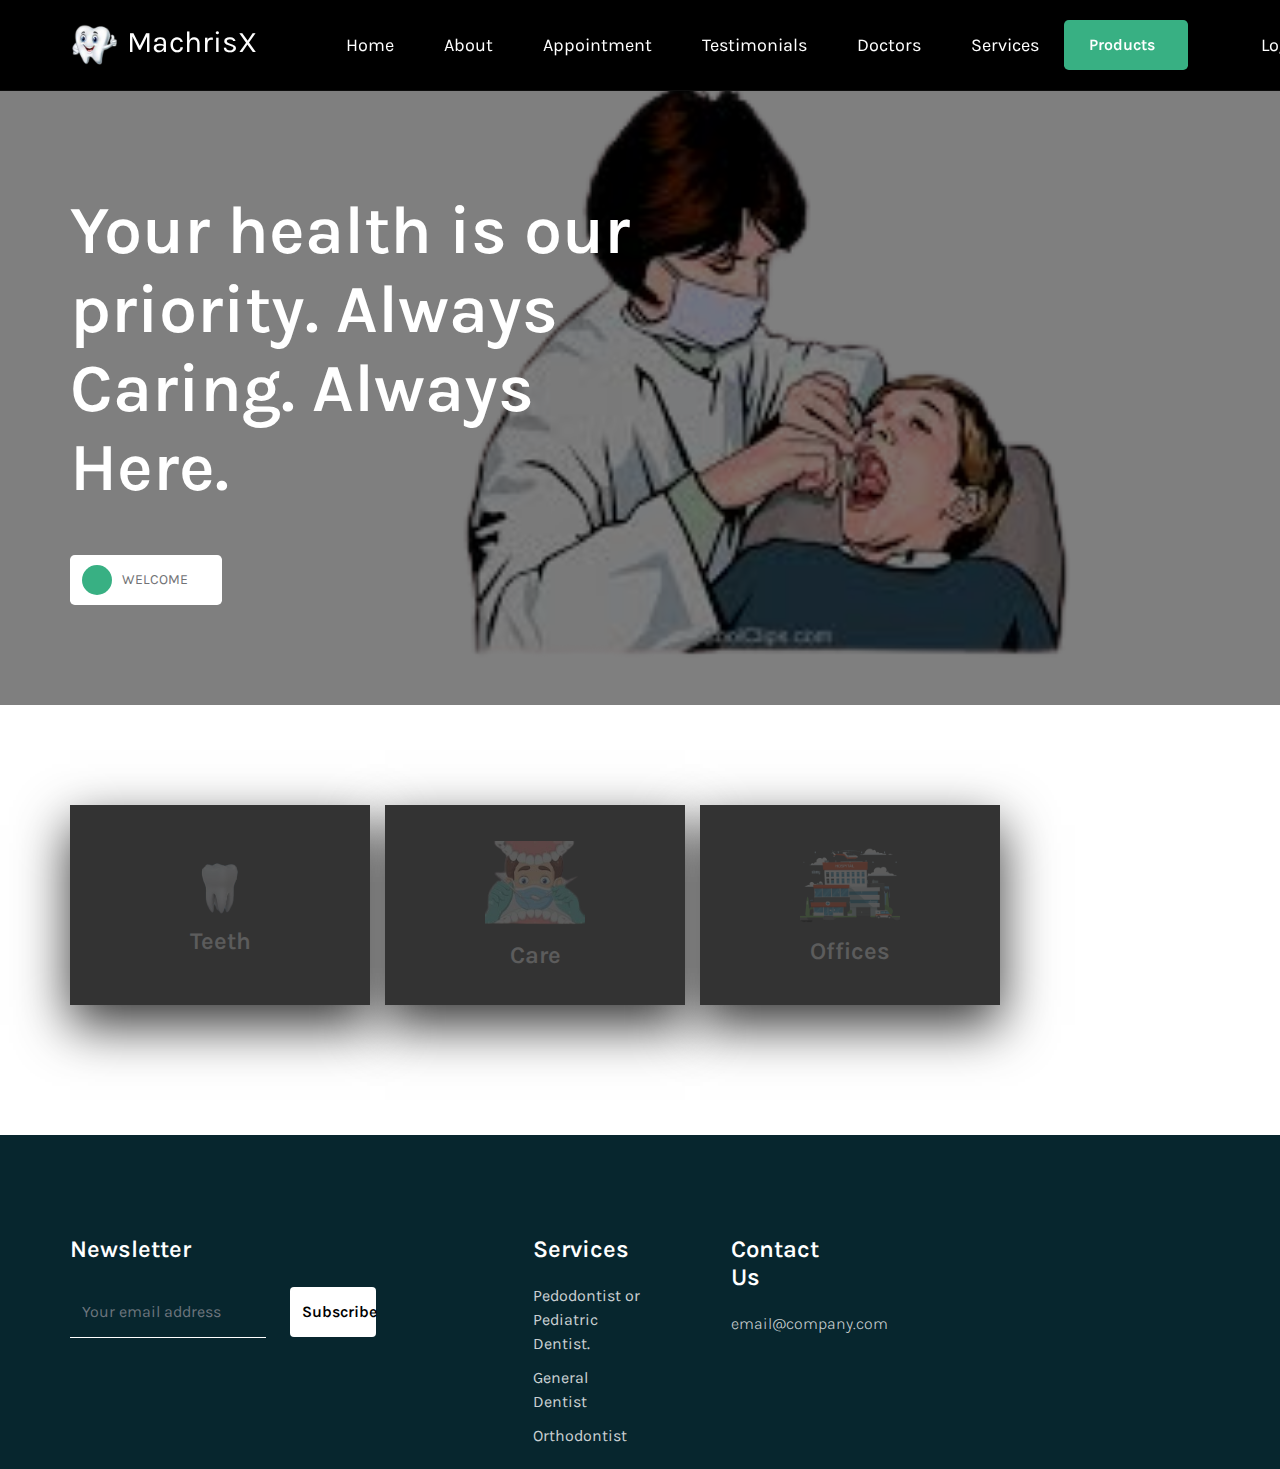
<file: index.html>
<!DOCTYPE html>
<html lang="en">
  <head>
    <meta charset="utf-8" />
    <meta name="viewport" content="width=device-width, initial-scale=1" />

    <meta name="description" content="" />
    <meta name="author" content="" />

    <title>MachrisX Hospital</title>

    <!-- CSS FILES -->
    <link rel="preconnect" href="https://fonts.googleapis.com" />

    <link rel="preconnect" href="https://fonts.gstatic.com" crossorigin />

    <link
      href="https://fonts.googleapis.com/css2?family=Karla:ital,wght@0,300;0,400;0,600;1,300&display=swap"
      rel="stylesheet"
    />

    <link href="assets/css/main.css" rel="stylesheet" />

    <link href="assets/css/whole.css" rel="stylesheet" />
    <link rel="stylesheet" type="text/css" href="assets/css/home.css" />
  </head>

  <body>
    <!-- body code -->
    <nav class="navbar fixed-top navbar-expand-lg overflow__hidden bg-black">
      <div class="container">
        <a href="index.html" class="navbar-brand">
          <img src="assets/images/logo.png" width="50px" /> MachrisX
        </a>

        <button
          class="navbar-toggler"
          type="button"
          data-bs-toggle="collapse"
          data-bs-target="#navbarNav"
          aria-controls="navbarNav"
          aria-expanded="false"
          aria-label="Toggle navigation"
        >
          <span class="navbar-toggler-icon"></span>
        </button>

        <div class="collapse navbar-collapse" id="navbarNav">
          <ul class="navbar-nav ms-lg-5">
            <li class="nav-item">
              <a class="nav-link" href="index.html">Home</a>
            </li>
            <li class="nav-item">
              <a class="nav-link" href="about.html">About</a>
            </li>
            <li class="nav-item">
              <a class="nav-link" href="bookAppointment.html">Appointment</a>
            </li>

            <li class="nav-item">
              <a class="nav-link" href="testimonials.html">Testimonials</a>
            </li>

            <li class="nav-item">
              <a class="nav-link" href="doctors.html">Doctors</a>
            </li>
            <li class="nav-item">
              <a class="nav-link" href="services.html">Services</a>
            </li>
          </ul>

          <div class="ms-auto d-none d-lg-block">
            <a href="purchase.html" class="custom-btn btn btn-lg">
              Products
              <i class="bi-purchase ms-2"></i>
            </a>
          </div>
          <ul class="navbar-nav ms-lg-5">
            <li class="nav-item">
              <a class="nav-link" href="login.html">Login</a>
            </li>
          </ul>
        </div>
      </div>
    </nav>

    <main class="overflow__hiddens bg-black__v">
      <section
        class="hero d-flex justify-content-center align-items-center upper__image"
        id="section_1"
      >
        <div class="container">
          <div class="row">
            <div class="col-lg-8 col-12">
              <div class="heroText">
                <h1 class="text-white mb-lg-5 mb-4">
                  Your health is our priority. Always Caring. Always Here.
                </h1>

                <a
                  href="#"
                  class="popup-youtube play-icon-wrap d-flex align-items-center"
                >
                  <i class="bi-play play-icon"></i>

                  <small>WELCOME</small>
                </a>
              </div>
            </div>
          </div>
        </div>

        <div class="overlay"></div>
      </section>

      <div class="container">
        <div class="cards1">
          <div class="face face1">
            <div class="content">
              <img src="assets/images/tooth-pic.png" width="160px" />
              <h3>Teeth</h3>
            </div>
          </div>
          <div class="face face2">
            <div class="content">
              <p>
                Your best life begins with a smile. A dream smile is a reality.
              </p>
              <a href="#">Read More</a>
            </div>
          </div>
        </div>
        <div class="cards1">
          <div class="face face1">
            <div class="content">
              <img src="assets/images/cartoon_pic.png" width="160px" />
              <h3>Care</h3>
            </div>
          </div>
          <div class="face face2">
            <div class="content">
              <p>
                We’re dedicated to giving you the highest level of personalized
                attention
              </p>
              <a href="#">Read More</a>
            </div>
          </div>
        </div>
        <div class="cards1">
          <div class="face face1">
            <div class="content">
              <img src="assets/images/hospital__pic.png" width="160px" />
              <h3>Offices</h3>
            </div>
          </div>
          <div class="face face2">
            <div class="content">
              <p>Currently offices are in texas state</p>
              <a href="#">Read More</a>
            </div>
          </div>
        </div>
      </div>
    </main>

    <footer class="site-footer">
      <div class="container">
        <div class="row">
          <div class="col-lg-5 col-12 me-auto mb-4">
            <h5 class="text-white mb-3">Newsletter</h5>

            <form class="custom-form subscribe-form mt-4" role="form">
              <div class="row">
                <div class="col-lg-8 col-md-8 col-7">
                  <input
                    type="email"
                    name="subscribe-email"
                    id="subscribe-email"
                    pattern="[^ @]*@[^ @]*"
                    class="form-control"
                    placeholder="Your email address"
                    required=""
                  />
                </div>

                <div class="col-lg-4 col-md-4 col-5">
                  <button type="submit" class="form-control" id="subscribe">
                    Subscribe
                  </button>
                </div>
              </div>
            </form>
          </div>

          <div class="col-lg-2 col-12 mx-auto my-lg-0 my-4">
            <h5 class="text-white mb-3">Services</h5>

            <ul class="footer-menu">
              <li class="footer-menu-item">
                <a href="#" class="footer-menu-link"
                  >Pedodontist or Pediatric Dentist.</a
                >
              </li>

              <li class="footer-menu-item">
                <a href="#" class="footer-menu-link"> General Dentist</a>
              </li>

              <li class="footer-menu-item">
                <a href="#" class="footer-menu-link">Orthodontist</a>
              </li>
            </ul>
          </div>

          <div class="col-lg-2 col-12">
            <h5 class="text-white mb-3">Contact Us</h5>

            <p>
              <a href="mailto:email@company.com" class="footer-link"
                >email@company.com</a
              >
            </p>
            <p></p>
          </div>
        </div>
      </div>
    </footer>
    <script src="js/main.js"></script>
  </body>
</html>
</file>
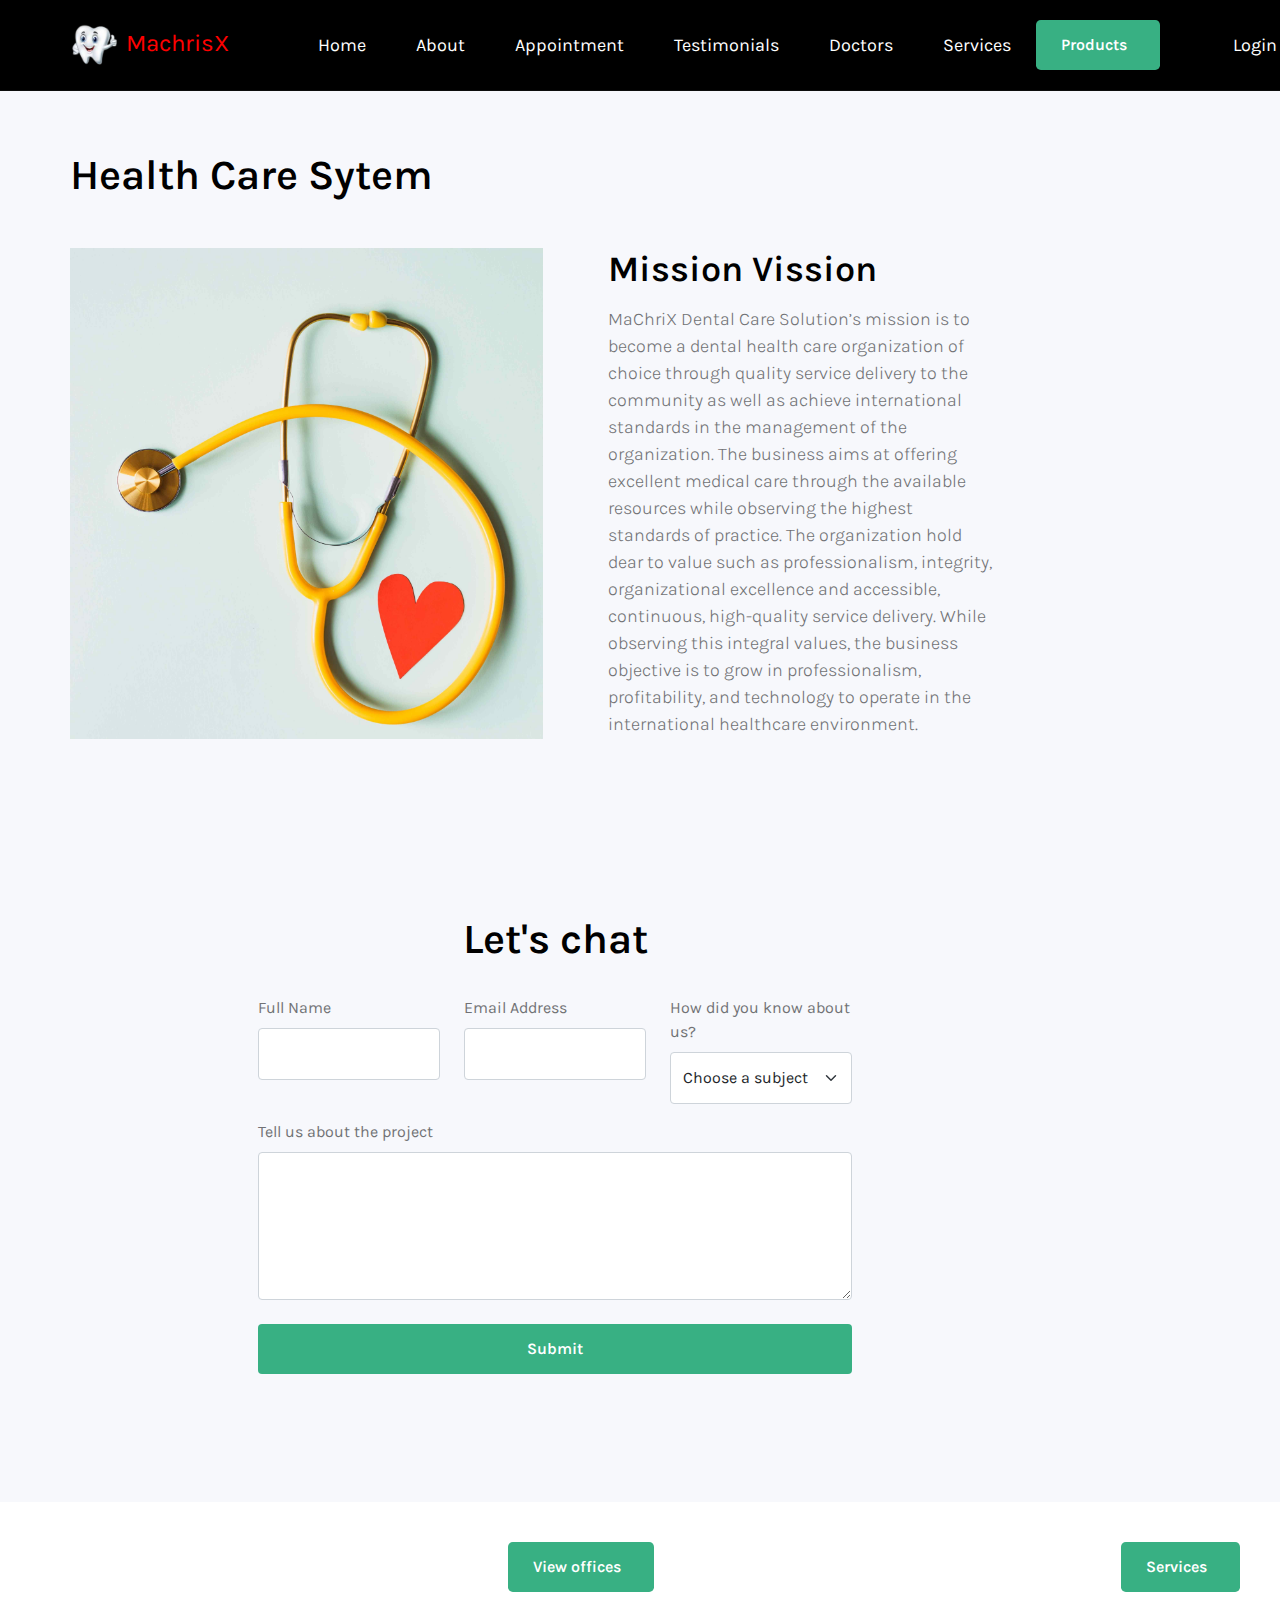
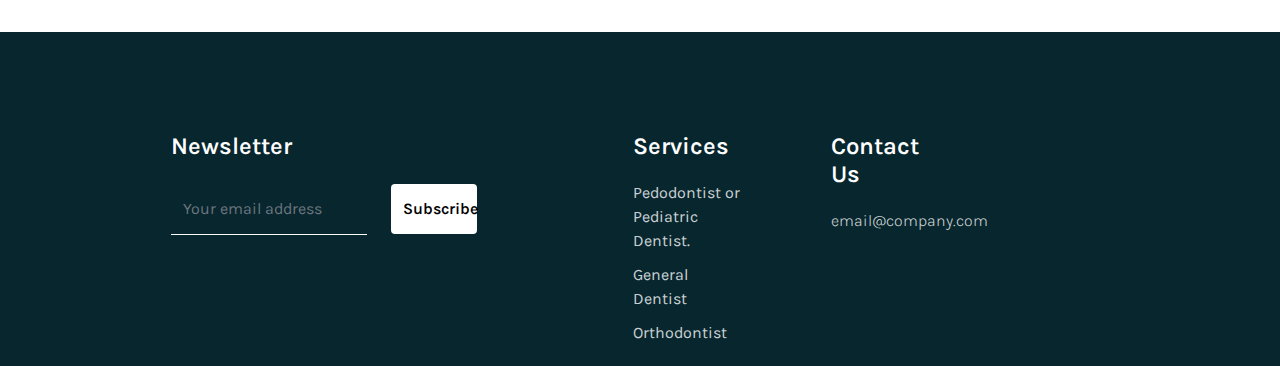
<file: about.html>
<!DOCTYPE html>
<html lang="en">
  <head>
    <meta charset="utf-8" />
    <meta name="viewport" content="width=device-width, initial-scale=1" />

    <meta name="description" content="" />
    <meta name="author" content="" />

    <title>MachrisX Hospital</title>

    <!-- CSS FILES -->
    <link rel="preconnect" href="https://fonts.googleapis.com" />

    <link rel="preconnect" href="https://fonts.gstatic.com" crossorigin />

    <link
      href="https://fonts.googleapis.com/css2?family=Karla:ital,wght@0,300;0,400;0,600;1,300&display=swap"
      rel="stylesheet"
    />

    <link href="assets/css/main.css" rel="stylesheet" />

    <link href="assets/css/whole.css" rel="stylesheet" />
    <link rel="stylesheet" type="text/css" href="assets/css/style.css" />
  </head>

  <body>
    <!-- body code -->
    <nav class="navbar fixed-top navbar-expand-lg overflow__hidden bg-black">
      <div class="container">
        <a href="index.html" class="navbar-brand">
          <img src="assets/images/logo.png" width="50px" /> MachrisX
        </a>

        <a href="#" class="custom-btn btn btn-lg d-lg-none ms-auto me-4">
          purchase
          <i class="bi-purchase ms-2"></i>
        </a>

        <button
          class="navbar-toggler"
          type="button"
          data-bs-toggle="collapse"
          data-bs-target="#navbarNav"
          aria-controls="navbarNav"
          aria-expanded="false"
          aria-label="Toggle navigation"
        >
          <span class="navbar-toggler-icon"></span>
        </button>

        <div class="collapse navbar-collapse" id="navbarNav">
          <ul class="navbar-nav ms-lg-5">
            <li class="nav-item">
              <a class="nav-link" href="index.html">Home</a>
            </li>
            <li class="nav-item">
              <a class="nav-link" href="about.html">About</a>
            </li>
            <li class="nav-item">
              <a class="nav-link" href="bookAppointment.html">Appointment</a>
            </li>

            <li class="nav-item">
              <a class="nav-link" href="testimonials.html">Testimonials</a>
            </li>

            <li class="nav-item">
              <a class="nav-link" href="doctors.html">Doctors</a>
            </li>
            <li class="nav-item">
              <a class="nav-link" href="services.html">Services</a>
            </li>
          </ul>

          <div class="ms-auto d-none d-lg-block">
            <a href="purchase.html" class="custom-btn btn btn-lg">
              Products
              <i class="bi-purchase ms-2"></i>
            </a>
          </div>
          <ul class="navbar-nav ms-lg-5">
            <li class="nav-item">
              <a class="nav-link" href="login.html">Login</a>
            </li>
          </ul>
        </div>
      </div>
    </nav>

    <main class="overflow__hidden bg-black__v">
      <section class="about section-padding" id="section_2">
        <div class="container">
          <div class="row">
            <div class="col-lg-6 col-12">
              <h2 class="mb-5">Health Care Sytem</h2>
            </div>

            <div class="col-12">
              <div class="tab-content" id="nav-tabContent">
                <div
                  class="tab-pane fade show active"
                  id="nav-intro"
                  role="tabpanel"
                  aria-labelledby="nav-intro-tab"
                >
                  <div class="row">
                    <div class="col-lg-6 col-12 mb-lg-0 mb-4">
                      <img
                        src="assets/images/doctors/pexels-karolina-grabowska-4386467.jpg"
                        class="img-fluid"
                        alt=""
                      />
                    </div>

                    <div class="col-lg-5 col-12 m-auto">
                      <h3 class="mb-3">Mission Vission</h3>

                      <p>
                        MaChriX Dental Care Solution’s mission is to become a
                        dental health care organization of choice through
                        quality service delivery to the community as well as
                        achieve international standards in the management of the
                        organization. The business aims at offering excellent
                        medical care through the available resources while
                        observing the highest standards of practice. The
                        organization hold dear to value such as professionalism,
                        integrity, organizational excellence and accessible,
                        continuous, high-quality service delivery. While
                        observing this integral values, the business objective
                        is to grow in professionalism, profitability, and
                        technology to operate in the international healthcare
                        environment.
                      </p>
                    </div>
                  </div>
                </div>
              </div>
            </div>
          </div>
        </div>
      </section>

      <section class="section-padding" id="section_6">
        <div class="container">
          <div class="row">
            <div class="col-lg-8 col-md-10 col-12 mx-auto">
              <h2 class="mb-4 text-center">Let's chat</h2>

              <form class="custom-form" role="form" action="" method="post">
                <div class="row">
                  <div class="col-lg-4 col-md-6 col-12 my-2">
                    <label class="mb-2" for="name">Full Name</label>

                    <input
                      type="text"
                      name="name"
                      id="name"
                      class="form-control"
                      required=""
                    />
                  </div>

                  <div class="col-lg-4 col-md-6 col-12 my-2">
                    <label class="mb-2" for="email">Email Address</label>

                    <input
                      type="email"
                      name="email"
                      id="email"
                      pattern="[^ @]*@[^ @]*"
                      class="form-control"
                      required=""
                    />
                  </div>

                  <div class="col-lg-4 col-md-6 col-12 my-2">
                    <label class="mb-2" for="subject"
                      >How did you know about us?</label
                    >

                    <select
                      class="form-select form-control"
                      name="subject"
                      id="subject"
                    >
                      <option selected="">Choose a subject</option>
                      <option value="web+search">appointment</option>
                      <option value="social+media">Drug acquisition</option>
                      <option value="others">Others</option>
                    </select>
                  </div>

                  <div class="col-12 my-2">
                    <label class="mb-2" for="message"
                      >Tell us about the project</label
                    >

                    <textarea
                      class="form-control"
                      rows="5"
                      id="message"
                      name="message"
                    ></textarea>

                    <button type="submit" class="form-control mt-4" id="submit">
                      Submit
                    </button>
                  </div>
                </div>
              </form>
            </div>
          </div>
        </div>
      </section>
      <div class="exported__btn">
        <div class="ms-auto d-none d-lg-block">
          <a
            href="exported-html/Offices_Locations.html
          "
            class="custom-btn btn btn-lg"
          >
            View offices
            <i class="bi-purchase ms-2"></i>
          </a>
        </div>
        <div class="ms-auto d-none d-lg-block">
          <a
            href="exported-html/Services.html
          "
            class="custom-btn btn btn-lg"
          >
            Services
            <i class="bi-purchase ms-2"></i>
          </a>
        </div>
      </div>
    </main>

    <footer class="site-footer">
      <div class="container">
        <div class="row">
          <div class="col-lg-5 col-12 me-auto mb-4">
            <h5 class="text-white mb-3">Newsletter</h5>

            <form class="custom-form subscribe-form mt-4" role="form">
              <div class="row">
                <div class="col-lg-8 col-md-8 col-7">
                  <input
                    type="email"
                    name="subscribe-email"
                    id="subscribe-email"
                    pattern="[^ @]*@[^ @]*"
                    class="form-control"
                    placeholder="Your email address"
                    required=""
                  />
                </div>

                <div class="col-lg-4 col-md-4 col-5">
                  <button type="submit" class="form-control" id="subscribe">
                    Subscribe
                  </button>
                </div>
              </div>
            </form>
          </div>

          <div class="col-lg-2 col-12 mx-auto my-lg-0 my-4">
            <h5 class="text-white mb-3">Services</h5>

            <ul class="footer-menu">
              <li class="footer-menu-item">
                <a href="#" class="footer-menu-link"
                  >Pedodontist or Pediatric Dentist.</a
                >
              </li>

              <li class="footer-menu-item">
                <a href="#" class="footer-menu-link"> General Dentist</a>
              </li>

              <li class="footer-menu-item">
                <a href="#" class="footer-menu-link">Orthodontist</a>
              </li>
            </ul>
          </div>

          <div class="col-lg-2 col-12">
            <h5 class="text-white mb-3">Contact Us</h5>

            <p>
              <a href="mailto:email@company.com" class="footer-link"
                >email@company.com</a
              >
            </p>
            <p></p>
          </div>
        </div>
      </div>
    </footer>
    <script src="js/main.js"></script>
  </body>
</html>
</file>
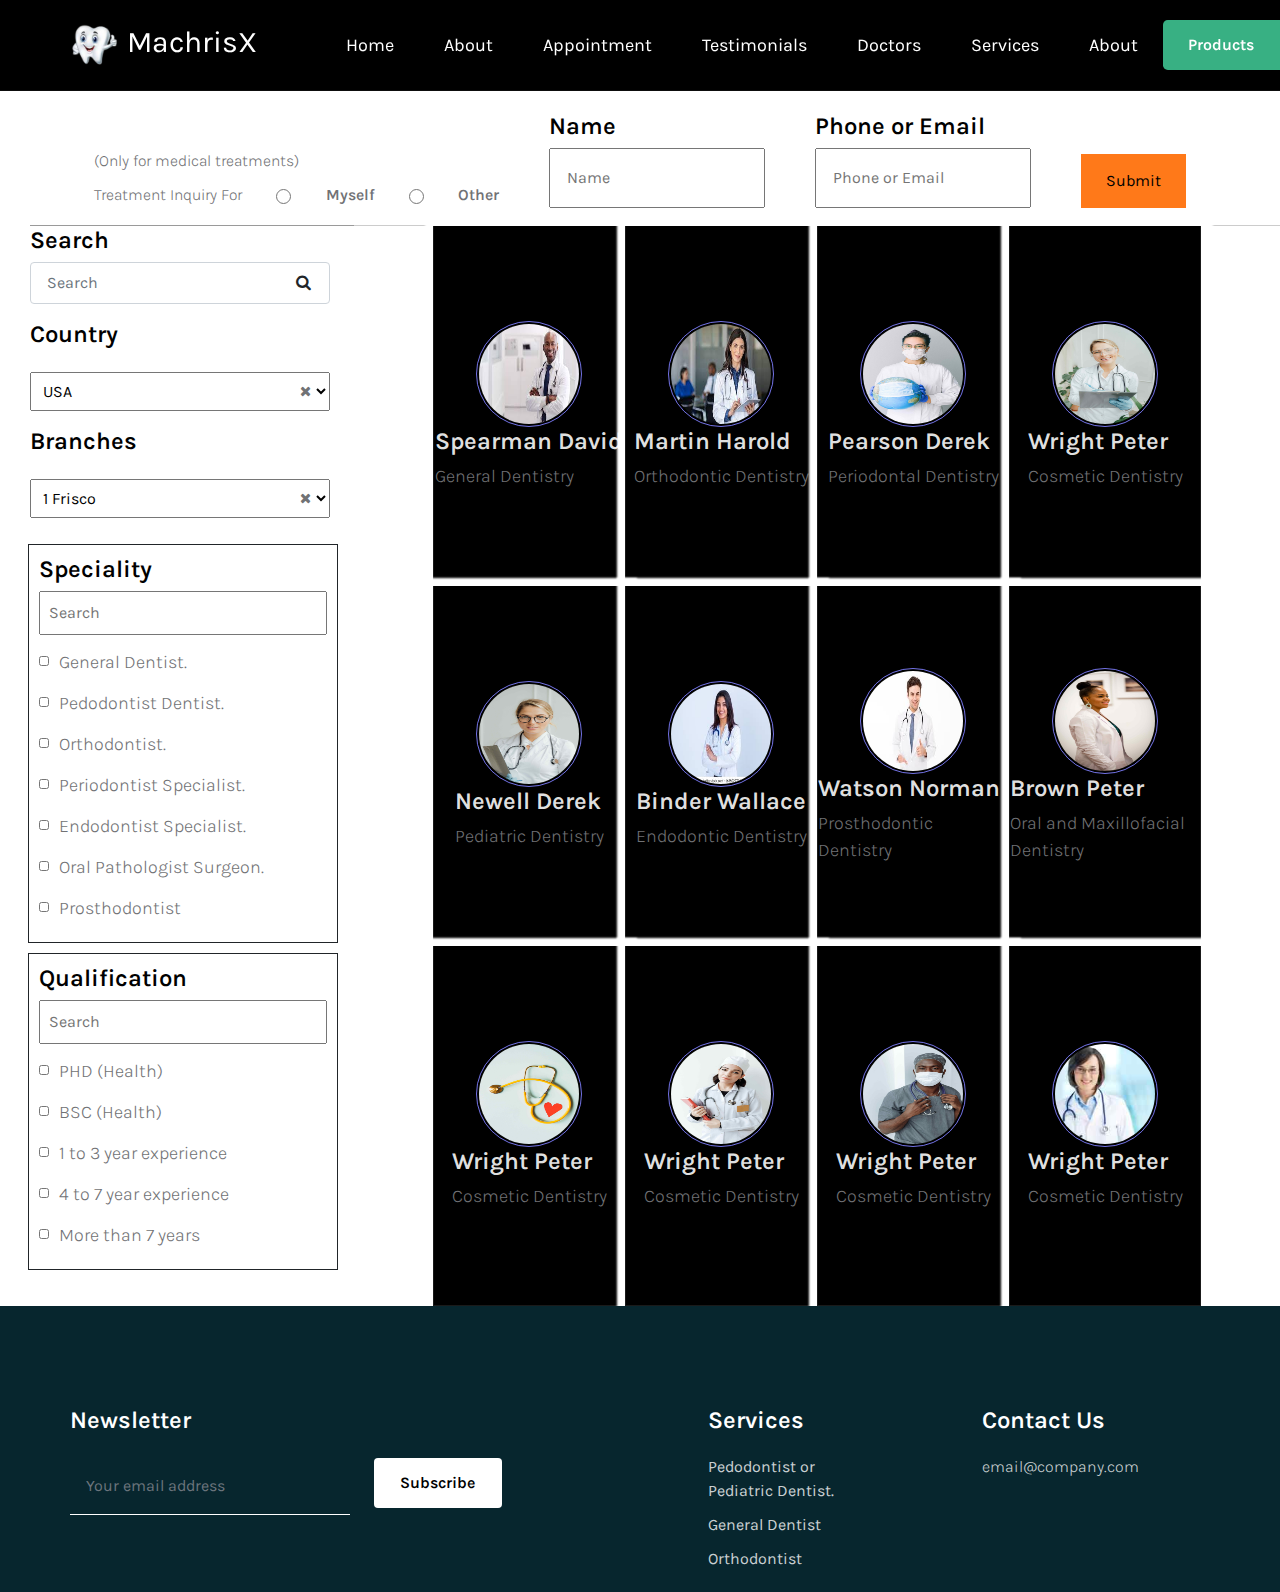
<file: bookAppointment.html>
<!DOCTYPE html>
<html lang="en">
  <head>
    <meta charset="UTF-8" />
    <meta http-equiv="X-UA-Compatible" content="IE=edge" />
    <meta name="viewport" content="width=device-width, initial-scale=1.0" />
    <link href="assets/css/whole.css" rel="stylesheet" />
    <link rel="preconnect" href="https://fonts.googleapis.com" />

    <link rel="preconnect" href="https://fonts.gstatic.com" crossorigin />

    <link
      href="https://fonts.googleapis.com/css2?family=Karla:ital,wght@0,300;0,400;0,600;1,300&display=swap"
      rel="stylesheet"
    />

    <link href="assets/css/main.css" rel="stylesheet" />
    <link rel="stylesheet" type="text/css" href="assets/css/book.css" />
    <link rel="stylesheet" type="text/css" href="assets/css/basic.css" />
    <link
      rel="stylesheet"
      href="https://cdnjs.cloudflare.com/ajax/libs/font-awesome/4.7.0/css/font-awesome.min.css"
    />
    <link href="assets/css/whole.css" rel="stylesheet" />
    <title>Book Appointment</title>
  </head>
  <body>
    <!-- nav bar -->
    <nav class="navbar fixed-top navbar-expand-lg overflow__hidden  bg-black" style="margin-bottom: 20px;">
      <div class="container">
        <a href="index.html" class="navbar-brand">
          <img src="assets/images/logo.png" width="50px" /> MachrisX
        </a>

        <a href="#" class="custom-btn btn btn-lg d-lg-none ms-auto me-4">
          purchase
          <i class="bi-purchase ms-2"></i>
        </a>

        <button
          class="navbar-toggler"
          type="button"
          data-bs-toggle="collapse"
          data-bs-target="#navbarNav"
          aria-controls="navbarNav"
          aria-expanded="false"
          aria-label="Toggle navigation"
        >
          <span class="navbar-toggler-icon"></span>
        </button>

        <div class="collapse navbar-collapse" id="navbarNav">
          <ul class="navbar-nav ms-lg-5">
             
             <li class="nav-item">
              <a class="nav-link" href="index.html">Home</a>
            </li><li class="nav-item">
              <a class="nav-link" href="about.html">About</a>
            </li><li class="nav-item">
              <a class="nav-link" href="bookAppointment.html">Appointment</a>
            </li>

            <li class="nav-item">
              <a class="nav-link" href="testimonials.html">Testimonials</a>
            </li>

            <li class="nav-item">
              <a class="nav-link" href="doctors.html">Doctors</a>
            </li>
            <li class="nav-item">
              <a class="nav-link" href="services.html">Services</a>
            </li>
            <li class="nav-item">
              <a class="nav-link" href="About.html">About</a>
            </li>
          </ul>

          <div class="ms-auto d-none d-lg-block">
            <a href="purchase.html" class="custom-btn btn btn-lg">
              Products
              <i class="bi-purchase ms-2"></i>
            </a>
          </div>
          <ul class="navbar-nav ms-lg-5">
            <li class="nav-item">
              <a class="nav-link" href="login.html">Login</a>
            </li>
          </ul>
        </div>
      </div>
    </nav>
      <div class="difff" >
      <div class="home">
        <!-- <h2 class="header">Book an Appointment</h2> -->
        <div class="upper__book">
          <div class="upper_desc">
            <form>
              <div>
                <p><small> (Only for medical treatments) </small></p>
                <p>
                  <small class="treat__inquiry">
                    Treatment Inquiry For

                    
                      <input type="radio" /> <b>Myself</b>
                    <input type="radio" /> <b>Other</b>
                    <!-- <input type="radio" /> Other -->
                  </small>
                </p>
              </div>
              <div>
                <h5>Name</h5>
                <input type="text" placeholder="Name" />
              </div>
              <div>
                <h5>Phone or Email</h5>
                <input type="text" placeholder="Phone or Email" />
              </div>
              <div class="submit">
                <button type="submit">Submit</button>
              </div>
            </form>
          </div>
          <div class="book__home">
            <div class="left__book__home">
              <div class="row">
                <h5>Search</h5>
                <div>
                  <div class="right-inner-addon input-container">
                    <i class="fa fa-search"></i>
                    <input
                      type="text"
                      class="form-control"
                      placeholder="  Search"
                    />
                  </div>
                </div>
                <h5>Country</h5>
                <div>
                  <div class="right-inner-addon input-container">
                    <p class="small">
                      <i class="fa fa-times"></i>
                    </p>
                    <select>
                      <option value="actual value 1">USA</option>
                      
                    </select>
                  </div>
                </div>
                <h5>Branches</h5>
                <div>
                  <div class="right-inner-addon input-container">
                    <p class="small">
                      <i class="fa fa-times"></i>
                    </p>
                    <select>
<option value="actual value 1">1 Frisco</option>
<option value="actual value 1">2	1273 Horton</option>
<option value="actual value 1">3	112 Anna</option>
<option value="actual value 1">4	10 Fairview Hills</option>
<option value="actual value 1">5	271 Pine Street</option>
<option value="actual value 1">6	423 Tarkiln Hill</option>
<option value="actual value 1">7	836 Southampton</option>
<option value="actual value 1">8	994 East Greenview </option>
<option value="actual value 1">9	8949 Acacia Ave.</option>
<option value="actual value 1">10	163 Constitution </option>
<option value="actual value 1">11	111 St Austin</option>
<option value="actual value 1">12	233 Tower Ave.</option>
                      
                     
                    </select>
                  </div>
                </div>
                <div class="specialty">
                  <h5>Speciality</h5>
                  <input type="text" placeholder="Search" />
                  <div>
                    <input type="checkbox" />
                    <p>General Dentist.</p>
                  </div>
                  <div>
                    <input type="checkbox" />
                    <p>Pedodontist Dentist.</p>
                  </div>
                  <div>
                    <input type="checkbox" />
                    <p>Orthodontist.</p>
                  </div>
                  <div>
                    <input type="checkbox" />
                    <p>Periodontist Specialist.</p>
                  </div>
                  <div>
                    <input type="checkbox" />
                    <p>Endodontist Specialist.</p>
                  </div>
                  <div>
                    <input type="checkbox" />
                    <p>Oral Pathologist Surgeon.</p>
                  </div>
                  <div>
                    <input type="checkbox" />
                    <p>Prosthodontist</p>
                  </div>
                </div>
                <div class="specialty">
                  <h5>Qualification</h5>
                  <input type="text" placeholder="Search" />
                  <div>
                    <input type="checkbox" />
                    <p>PHD (Health)</p>
                  </div>
                  <div>
                    <input type="checkbox" />
                    <p>BSC (Health)</p>
                  </div>
                  <div>
                    <input type="checkbox" />
                    <p>1 to 3 year experience</p>
                  </div>
                  <div>
                    <input type="checkbox" />
                    <p>4 to 7 year experience</p>
                  </div>
                  <div>
                    <input type="checkbox" />
                    <p>More than 7 years</p>
                  </div>
                </div>
              </div>
              <!-- <div class="filter__group">
            <h5>Search</h5>
            <input type="text" placeholder="Search"/>
          </div> -->
            </div>
            <div class="right__book__home">
              <div>
                <div class="doctor__card">
                  <div class="image">
                    <img src="assets/images/doctors/doctor1.jpg" />
                  </div>
                  <div>
                    <h5>Spearman David</h5>
                    <p>General Dentistry</p>
                  </div>
                </div>
                <div class="doctor__card">
                  <div class="image">
                    <img src="assets/images/doctors/doctor2.jpg" />
                  </div>
                  <div>
                    <h5>Martin Harold</h5>
                    <p>Orthodontic Dentistry</p>
                  </div>
                </div>
                <div class="doctor__card">
                  <div class="image">
                    <img src="assets/images/doctors/doctor3.jpg" />
                  </div>
                  <div>
                    <h5>Pearson Derek</h5>
                    <p>Periodontal Dentistry</p>
                  </div>
                </div>
                <div class="doctor__card">
                  <div class="image">
                    <img src="assets/images/doctors/doctor4.jpg" />
                  </div>
                  <div>
                    <h5>Wright Peter</h5>
                    <p>Cosmetic Dentistry</p>
                  </div>
                </div>
                <div class="doctor__card">
                  <div class="image">
                    <img src="assets/images/doctors/doctor5.jpg" />
                  </div>
                  <div>
                    <h5>Newell Derek</h5>
                    <p>Pediatric Dentistry</p>
                  </div>
                </div>
                <div class="doctor__card">
                  <div class="image">
                    <img src="assets/images/doctors/doctor6.jpg" />
                  </div>
                  <div>
                    <h5>Binder Wallace</h5>
                    <p>Endodontic Dentistry</p>
                  </div>
                </div>
                <div class="doctor__card">
                  <div class="image">
                    <img src="assets/images/doctors/doctor7.jpg" />
                  </div>
                  <div>
                    <h5>Watson Norman</h5>
                    <p>Prosthodontic Dentistry</p>
                  </div>
                </div>
                <div class="doctor__card">
                  <div class="image">
                    <img src="assets/images/doctors/doctor8.jpg" />
                  </div>
                  <div>
                    <h5>Brown Peter</h5>
                    <p>Oral and Maxillofacial Dentistry</p>
                  </div>
                </div>
                <div class="doctor__card">
                  <div class="image">
                    <img src="assets/images/doctors/doctor9.jpg" />
                  </div>
                  <div>
                    <h5>Wright Peter</h5>
                    <p>Cosmetic Dentistry</p>
                  </div>
                </div>
                <div class="doctor__card">
                  <div class="image">
                    <img src="assets/images/doctors/doctor10.jpg" />
                  </div>
                  <div>
                    <h5>Wright Peter</h5>
                    <p>Cosmetic Dentistry</p>
                  </div>
                </div>
                <div class="doctor__card">
                  <div class="image">
                    <img src="assets/images/doctors/doctor11.jpg" />
                  </div>
                  <div>
                    <h5>Wright Peter</h5>
                    <p>Cosmetic Dentistry</p>
                  </div>
                </div>
                <div class="doctor__card">
                  <div class="image">
                    <img src="assets/images/doctors/doctor12.jpg" />
                  </div>
                  <div>
                    <h5>Wright Peter</h5>
                    <p>Cosmetic Dentistry</p>
                  </div>
                </div>
              </div>
            </div>
          </div>
        </div>
        
      </div>
    </div>
    <footer class="site-footer">
      <div class="container">
        <div class="row">
          <div class="col-lg-5 col-12 me-auto mb-4">
            <h5 class="text-white mb-3">Newsletter</h5>

            <form class="custom-form subscribe-form mt-4" role="form">
              <div class="row">
                <div class="col-lg-8 col-md-8 col-7">
                  <input
                    type="email"
                    name="subscribe-email"
                    id="subscribe-email"
                    pattern="[^ @]*@[^ @]*"
                    class="form-control"
                    placeholder="Your email address"
                    required=""
                  />
                </div>

                <div class="col-lg-4 col-md-4 col-5">
                  <button type="submit" class="form-control" id="subscribe">
                    Subscribe
                  </button>
                </div>
              </div>
            </form>
          </div>

          <div class="col-lg-2 col-12 mx-auto my-lg-0 my-4">
            <h5 class="text-white mb-3">Services</h5>

            <ul class="footer-menu">
              <li class="footer-menu-item">
                <a href="#" class="footer-menu-link"
                  >Pedodontist or Pediatric Dentist.</a
                >
              </li>

              <li class="footer-menu-item">
                <a href="#" class="footer-menu-link"> General Dentist</a>
              </li>

              <li class="footer-menu-item">
                <a href="#" class="footer-menu-link">Orthodontist</a>
              </li>
            </ul>
          </div>

          <div class="col-lg-2 col-12">
            <h5 class="text-white mb-3"> Contact Us</h5>

            <p>
              <a href="mailto:email@company.com" class="footer-link"
                >email@company.com</a
              >
            </p>
            <p></p>
          </div>

          
        </div>
      </div>
    </footer>
    <script src="js/main.js"></script>
  </body>
</html>

  </body>
</html>
</file>
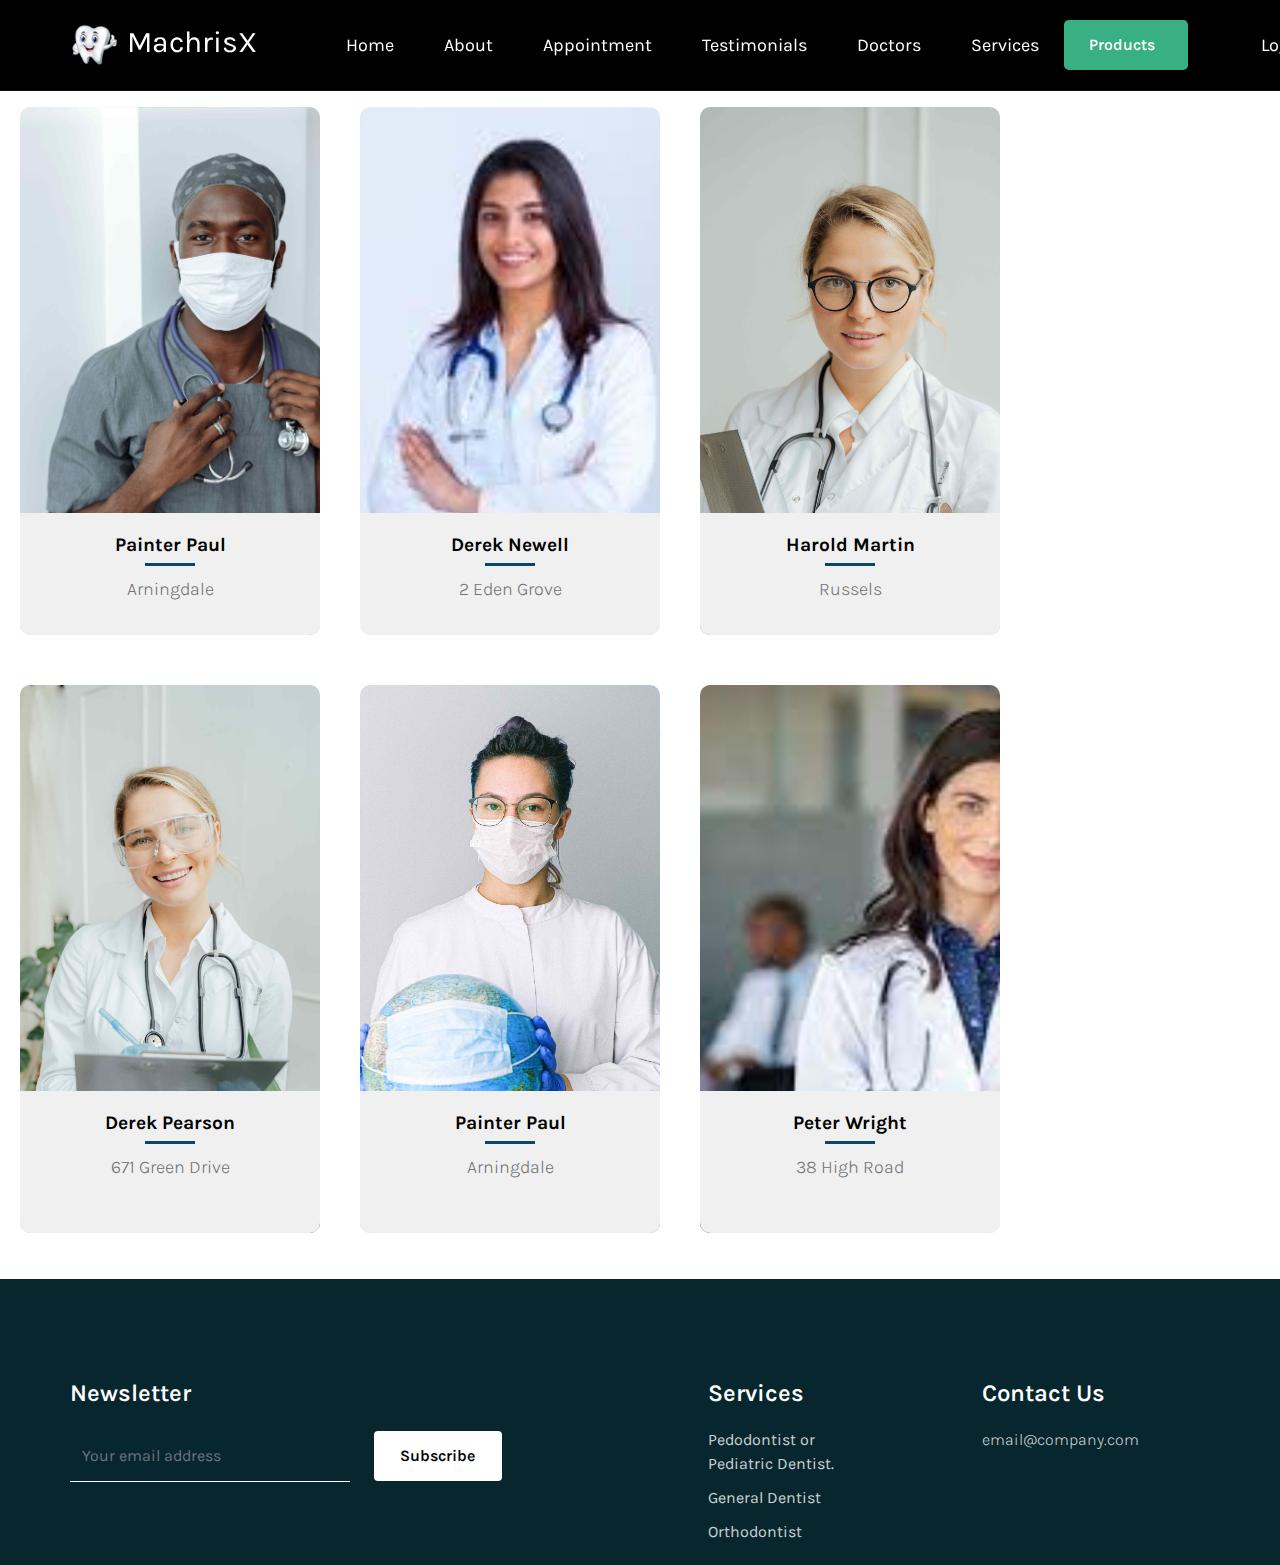
<file: doctors.html>
<!DOCTYPE html>
<html lang="en">
  <head>
    <meta charset="utf-8" />
    <meta name="viewport" content="width=device-width, initial-scale=1" />

    <meta name="description" content="" />
    <meta name="author" content="" />

    <title>MachrisX Hospital</title>

    <!-- CSS FILES -->
    <link rel="stylesheet" type="text/css" href="assets/css/doctors.css" />
    <link rel="preconnect" href="https://fonts.googleapis.com" />

    <link rel="preconnect" href="https://fonts.gstatic.com" crossorigin />

    <link
      href="https://fonts.googleapis.com/css2?family=Karla:ital,wght@0,300;0,400;0,600;1,300&display=swap"
      rel="stylesheet"
    />

    <link href="assets/css/main.css" rel="stylesheet" />

    <link href="assets/css/whole.css" rel="stylesheet" />
  </head>

  <body>
    <nav class="navbar fixed-top navbar-expand-lg overflow__hidden bg-black">
      <div class="container">
        <a href="index.html" class="navbar-brand">
          <img src="assets/images/logo.png" width="50px" /> MachrisX
        </a>

        <button
          class="navbar-toggler"
          type="button"
          data-bs-toggle="collapse"
          data-bs-target="#navbarNav"
          aria-controls="navbarNav"
          aria-expanded="false"
          aria-label="Toggle navigation"
        >
          <span class="navbar-toggler-icon"></span>
        </button>

        <div class="collapse navbar-collapse" id="navbarNav">
          <ul class="navbar-nav ms-lg-5">
            <li class="nav-item">
              <a class="nav-link" href="index.html">Home</a>
            </li>
            <li class="nav-item">
              <a class="nav-link" href="about.html">About</a>
            </li>
            <li class="nav-item">
              <a class="nav-link" href="bookAppointment.html">Appointment</a>
            </li>

            <li class="nav-item">
              <a class="nav-link" href="testimonials.html">Testimonials</a>
            </li>

            <li class="nav-item">
              <a class="nav-link" href="doctors.html">Doctors</a>
            </li>
            <li class="nav-item">
              <a class="nav-link" href="services.html">Services</a>
            </li>
          </ul>

          <div class="ms-auto d-none d-lg-block">
            <a href="purchase.html" class="custom-btn btn btn-lg">
              Products
              <i class="bi-purchase ms-2"></i>
            </a>
          </div>
          <ul class="navbar-nav ms-lg-5">
            <li class="nav-item">
              <a class="nav-link" href="login.html">Login</a>
            </li>
          </ul>
        </div>
      </div>
    </nav>
    <div class="doctor__home__above">
      <div class="doctor__home">
        <h1>Doctor cards</h1>
        <ul>
          <li
            class="booking-card"
            style="background-image: url(assets/images/doctors/doctor11.jpg)"
          >
            <div class="book-container">
              <div class="content">
                <button class="btn">More</button>
              </div>
            </div>
            <div class="informations-container">
              <h2 class="title">Painter Paul</h2>
              <p class="price">Arningdale</p>
              <div class="more-information">
                <div class="info-and-date-container">
                  <div class="box info">
                    <p>General Dentist.</p>
                  </div>
                  <div class="box date">
                    <p><b> Call on 0171 974 2367</b></p>
                  </div>
                </div>
                <p class="disclaimer">Because Your Life Matters.</p>
              </div>
            </div>
          </li>
          <li
            class="booking-card"
            style="background-image: url(assets/images/doctors/doctor6.jpg)"
          >
            <div class="book-container">
              <div class="content">
                <button class="btn">More</button>
              </div>
            </div>
            <div class="informations-container">
              <h2 class="title">Derek Newell</h2>
              <p class="price">2 Eden Grove</p>
              <div class="more-information">
                <div class="info-and-date-container">
                  <div class="box info">
                    <p>General Dentist.</p>
                  </div>
                  <div class="box date">
                    <p><b> Call on 0171 386 2973</b></p>
                  </div>
                </div>
                <p class="disclaimer">Dedicated to Hope.</p>
              </div>
            </div>
          </li>
          <li
            class="booking-card"
            style="background-image: url(assets/images/doctors/doctor5.jpg)"
          >
            <div class="book-container">
              <div class="content">
                <button class="btn">More</button>
              </div>
            </div>
            <div class="informations-container">
              <h2 class="title">Harold Martin</h2>
              <p class="price">Russels</p>
              <div class="more-information">
                <div class="info-and-date-container">
                  <div class="box info">
                    <p>Periodontist.</p>
                  </div>
                  <div class="box date">
                    <p><b> Call on 0171 385 2973</b></p>
                  </div>
                </div>
                <p class="disclaimer">Committed to Care.</p>
              </div>
            </div>
          </li>
          <li
            class="booking-card"
            style="background-image: url(assets/images/doctors/doctor4.jpg)"
          >
            <div class="book-container">
              <div class="content">
                <button class="btn">More</button>
              </div>
            </div>
            <div class="informations-container">
              <h2 class="title">Derek Pearson</h2>
              <p class="price">671 Green Drive</p>
              <div class="more-information">
                <div class="info-and-date-container">
                  <div class="box info">
                    <p>Orthodontist.</p>
                  </div>
                  <div class="box date">
                    <p><b> Call on 0171 642 5612</b></p>
                  </div>
                </div>
                <p class="disclaimer">
                  Caring for the growing needs of our community.
                </p>
              </div>
            </div>
          </li>
          <li
            class="booking-card"
            style="background-image: url(assets/images/doctors/doctor3.jpg)"
          >
            <div class="book-container">
              <div class="content">
                <button class="btn">More</button>
              </div>
            </div>
            <div class="informations-container">
              <h2 class="title">Painter Paul</h2>
              <p class="price">Arningdale</p>
              <div class="more-information">
                <div class="info-and-date-container">
                  <div class="box info">
                    <p>Pedodontist .</p>
                  </div>
                  <div class="box date">
                    <p><b> Call on 0171 642 5612</b></p>
                  </div>
                </div>
                <p class="disclaimer">Motivation for the good life.</p>
              </div>
            </div>
          </li>
          <li
            class="booking-card"
            style="background-image: url(assets/images/doctors/doctor2.jpg)"
          >
            <div class="book-container">
              <div class="content">
                <button class="btn">More</button>
              </div>
            </div>
            <div class="informations-container">
              <h2 class="title">Peter Wright</h2>
              <p class="price">38 High Road</p>
              <div class="more-information">
                <div class="info-and-date-container">
                  <div class="box info">
                    <p>General Dentist.</p>
                  </div>
                  <div class="box date">
                    <p><b> Call on 0171 378 9265</b></p>
                  </div>
                </div>
                <p class="disclaimer">Care you can believe in.</p>
              </div>
            </div>
          </li>
        </ul>
      </div>
    </div>
    <footer class="site-footer" style="">
      <div class="container">
        <div class="row">
          <div class="col-lg-5 col-12 me-auto mb-4">
            <h5 class="text-white mb-3">Newsletter</h5>

            <form class="custom-form subscribe-form mt-4" role="form">
              <div class="row">
                <div class="col-lg-8 col-md-8 col-7">
                  <input
                    type="email"
                    name="subscribe-email"
                    id="subscribe-email"
                    pattern="[^ @]*@[^ @]*"
                    class="form-control"
                    placeholder="Your email address"
                    required=""
                  />
                </div>

                <div class="col-lg-4 col-md-4 col-5">
                  <button type="submit" class="form-control" id="subscribe">
                    Subscribe
                  </button>
                </div>
              </div>
            </form>
          </div>

          <div class="col-lg-2 col-12 mx-auto my-lg-0 my-4">
            <h5 class="text-white mb-3">Services</h5>

            <ul class="footer-menu">
              <li class="footer-menu-item">
                <a href="#" class="footer-menu-link"
                  >Pedodontist or Pediatric Dentist.</a
                >
              </li>

              <li class="footer-menu-item">
                <a href="#" class="footer-menu-link"> General Dentist</a>
              </li>

              <li class="footer-menu-item">
                <a href="#" class="footer-menu-link">Orthodontist</a>
              </li>
            </ul>
          </div>

          <div class="col-lg-2 col-12">
            <h5 class="text-white mb-3">Contact Us</h5>

            <p>
              <a href="mailto:email@company.com" class="footer-link"
                >email@company.com</a
              >
            </p>
            <p></p>
          </div>
        </div>
      </div>
    </footer>
    <script src="js/main.js"></script>
  </body>
</html>
</file>
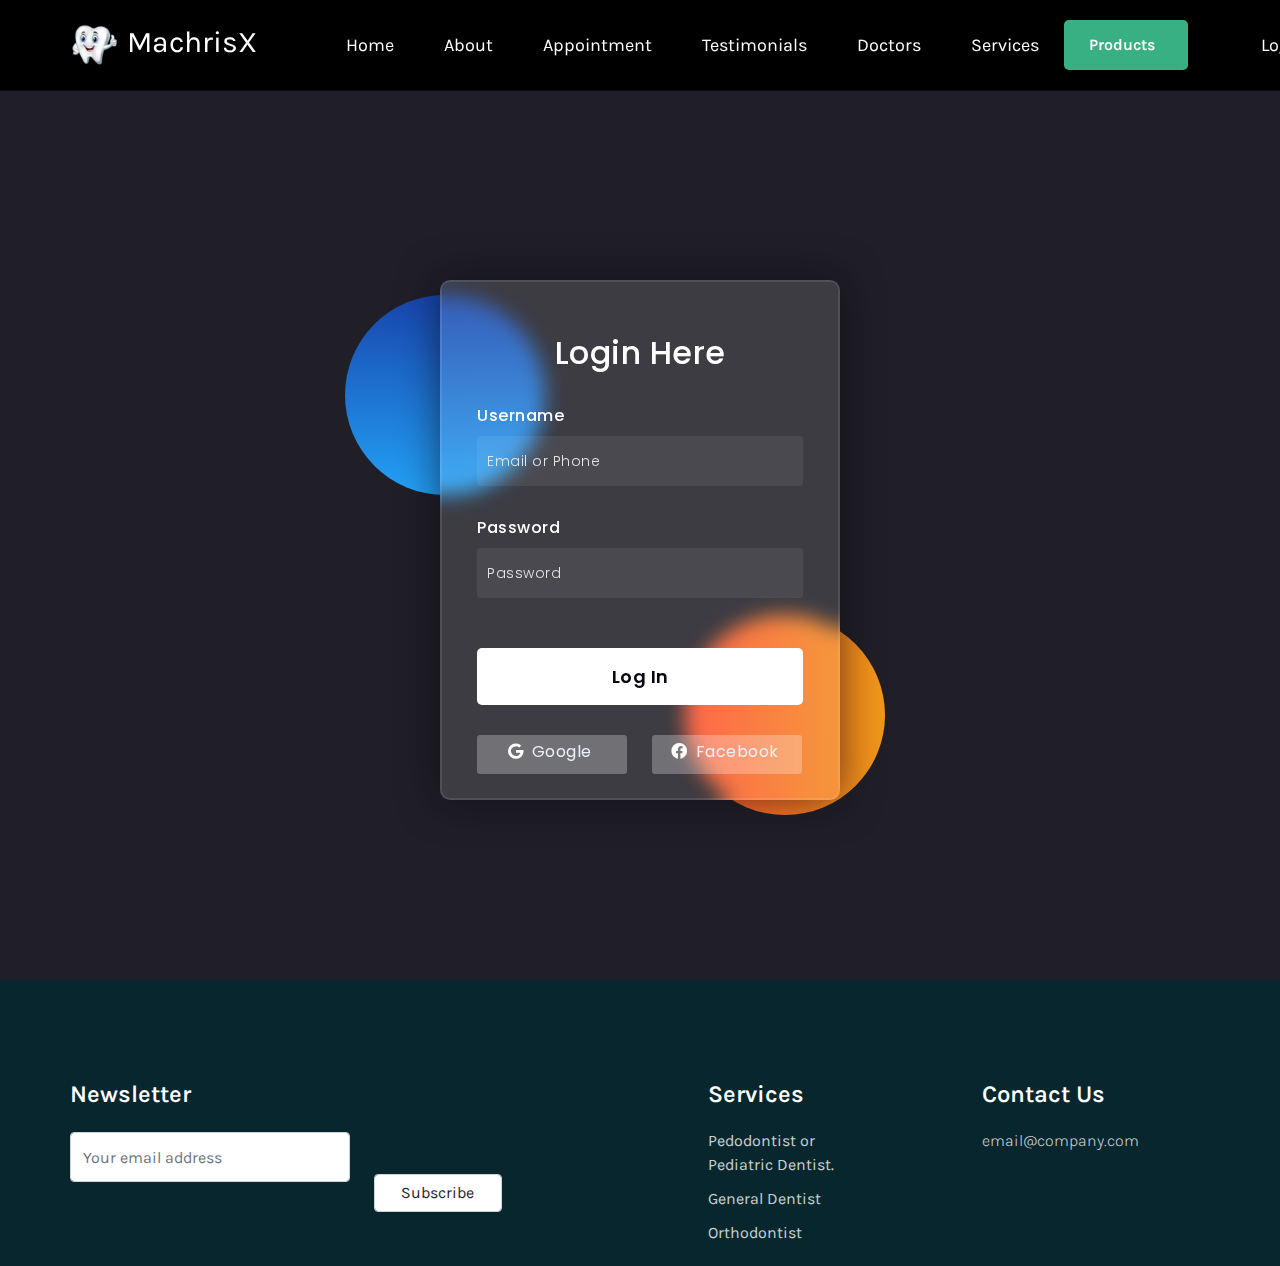
<file: login.html>
<!DOCTYPE html>
<html lang="en">
  <head>
    <meta charset="utf-8" />
    <meta name="viewport" content="width=device-width, initial-scale=1" />

    <meta name="description" content="" />
    <meta name="author" content="" />

    <title>MachrisX Hospital</title>

    <!-- CSS FILES -->
    <link rel="preconnect" href="https://fonts.googleapis.com" />

    <link rel="preconnect" href="https://fonts.gstatic.com" crossorigin />

    <link
      href="https://fonts.googleapis.com/css2?family=Karla:ital,wght@0,300;0,400;0,600;1,300&display=swap"
      rel="stylesheet"
    />

    <link href="assets/css/main.css" rel="stylesheet" />

    <link href="assets/css/whole.css" rel="stylesheet" />
    <link rel="preconnect" href="https://fonts.gstatic.com" />
    <link
      rel="stylesheet"
      href="https://cdnjs.cloudflare.com/ajax/libs/font-awesome/5.15.4/css/all.min.css"
    />
    <link
      href="https://fonts.googleapis.com/css2?family=Poppins:wght@300;500;600&display=swap"
      rel="stylesheet"
    />
    <!--Stylesheet-->
    <style media="screen">
      *,
      *:before,
      *:after {
        padding: 0;
        margin: 0;
        box-sizing: border-box;
      }
      body {
        background-color: rgb(8, 7, 16,.9);
      }
      .background {
        width: 430px;
        height: 520px;
        position: absolute;
        transform: translate(-50%, -50%);
        left: 50%;
        top: 65%;
      }
      .background .shape {
        height: 200px;
        width: 200px;
        position: absolute;
        border-radius: 50%;
      }
      .shape:first-child {
        background: linear-gradient(#1845ad, #23a2f6);
        left: -80px;
        top: -30px;
      }
      .shape:last-child {
        background: linear-gradient(to right, #ff512f, #f09819);
        right: -30px;
        bottom: 30px;
      }
      form {
        height: 520px;
        width: 400px;
        background-color: rgba(255, 255, 255, 0.13);
        position: absolute;
        transform: translate(-50%, -50%);
        top: 60%;
        left: 50%;
        border-radius: 10px;
        backdrop-filter: blur(10px);
        border: 2px solid rgba(255, 255, 255, 0.1);
        box-shadow: 0 0 40px rgba(8, 7, 16, 0.6);
        padding: 50px 35px;
      }
      form * {
        font-family: "Poppins", sans-serif;
        color: #ffffff;
        letter-spacing: 0.5px;
        outline: none;
        border: none;
      }
      form h3 {
        font-size: 32px;
        font-weight: 500;
        line-height: 42px;
        text-align: center;
      }

      label {
        display: block;
        margin-top: 30px;
        font-size: 16px;
        font-weight: 500;
      }
      input {
        display: block;
        height: 50px;
        width: 100%;
        background-color: rgba(255, 255, 255, 0.07);
        border-radius: 3px;
        padding: 0 10px;
        margin-top: 8px;
        font-size: 14px;
        font-weight: 300;
      }
      ::placeholder {
        color: #e5e5e5;
      }
      button {
        margin-top: 50px;
        width: 100%;
        background-color: #ffffff;
        color: #080710;
        padding: 15px 0;
        font-size: 18px;
        font-weight: 600;
        border-radius: 5px;
        cursor: pointer;
      }
      .social {
        margin-top: 30px;
        display: flex;
      }
      .social div {
        background: red;
        width: 150px;
        border-radius: 3px;
        padding: 5px 10px 10px 5px;
        background-color: rgba(255, 255, 255, 0.27);
        color: #eaf0fb;
        text-align: center;
      }
      .social div:hover {
        background-color: rgba(255, 255, 255, 0.47);
      }
      .social .fb {
        margin-left: 25px;
      }
      .social i {
        margin-right: 4px;
      }
    </style>
  </head>

  <body>
    <!-- nav bar -->
    <nav class="navbar fixed-top navbar-expand-lg overflow__hidden bg-black">
      <div class="container">
        <a href="index.html" class="navbar-brand">
          <img src="assets/images/logo.png" width="50px" /> MachrisX
        </a>

        <a href="#" class="custom-btn btn btn-lg d-lg-none ms-auto me-4">
          purchase
          <i class="bi-purchase ms-2"></i>
        </a>

        <button
          class="navbar-toggler"
          type="button"
          data-bs-toggle="collapse"
          data-bs-target="#navbarNav"
          aria-controls="navbarNav"
          aria-expanded="false"
          aria-label="Toggle navigation"
        >
          <span class="navbar-toggler-icon"></span>
        </button>

        <div class="collapse navbar-collapse" id="navbarNav">
          <ul class="navbar-nav ms-lg-5">
             
             <li class="nav-item">
              <a class="nav-link" href="index.html">Home</a>
            </li><li class="nav-item">
              <a class="nav-link" href="about.html">About</a>
            </li><li class="nav-item">
              <a class="nav-link" href="bookAppointment.html">Appointment</a>
            </li>

            <li class="nav-item">
              <a class="nav-link" href="testimonials.html">Testimonials</a>
            </li>

            <li class="nav-item">
              <a class="nav-link" href="doctors.html">Doctors</a>
            </li><li class="nav-item">
              <a class="nav-link" href="doctors.html">Services</a>
            </li>
          </ul>

          <div class="ms-auto d-none d-lg-block">
            <a href="purchase.html" class="custom-btn btn btn-lg">
              Products
              <i class="bi-purchase ms-2"></i>
            </a>
          </div>
          <ul class="navbar-nav ms-lg-5">
            <li class="nav-item">
              <a class="nav-link" href="login.html">Login</a>
            </li>
          </ul>
        </div>
      </div>
    </nav>
    <div style="padding-top: 80px;">
      <div class="background">
        <div class="shape"></div>
        <div class="shape"></div>
      </div>
      <form>
        <h3>Login Here</h3>
  
        <label for="username">Username</label>
        <input type="text" placeholder="Email or Phone" id="username" />
  
        <label for="password">Password</label>
        <input type="password" placeholder="Password" id="password" />
  
        <button>Log In</button>
        <div class="social">
          <div class="go"><i class="fab fa-google"></i> Google</div>
          <div class="fb"><i class="fab fa-facebook"></i> Facebook</div>
        </div>
    </div>
    <footer class="site-footer" style="margin-top: 100vh">
      <div class="container">
        <div class="row">
          <div class="col-lg-5 col-12 me-auto mb-4">
            <h5 class="text-white mb-3">Newsletter</h5>

            <form class="custom-form subscribe-form mt-4" role="form">
              <div class="row">
                <div class="col-lg-8 col-md-8 col-7">
                  <input
                    type="email"
                    name="subscribe-email"
                    id="subscribe-email"
                    pattern="[^ @]*@[^ @]*"
                    class="form-control"
                    placeholder="Your email address"
                    required=""
                  />
                </div>

                <div class="col-lg-4 col-md-4 col-5">
                  <button type="submit" class="form-control" id="subscribe">
                    Subscribe
                  </button>
                </div>
              </div>
            </form>
          </div>

          <div class="col-lg-2 col-12 mx-auto my-lg-0 my-4">
            <h5 class="text-white mb-3">Services</h5>

            <ul class="footer-menu">
              <li class="footer-menu-item">
                <a href="#" class="footer-menu-link"
                  >Pedodontist or Pediatric Dentist.</a
                >
              </li>

              <li class="footer-menu-item">
                <a href="#" class="footer-menu-link"> General Dentist</a>
              </li>

              <li class="footer-menu-item">
                <a href="#" class="footer-menu-link">Orthodontist</a>
              </li>
            </ul>
          </div>

          <div class="col-lg-2 col-12">
            <h5 class="text-white mb-3"> Contact Us</h5>

            <p>
              <a href="mailto:email@company.com" class="footer-link"
                >email@company.com</a
              >
            </p>
            <p></p>
          </div>

          
        </div>
      </div>
    </footer>
    <script src="js/main.js"></script>
  </body>
</html>
</file>
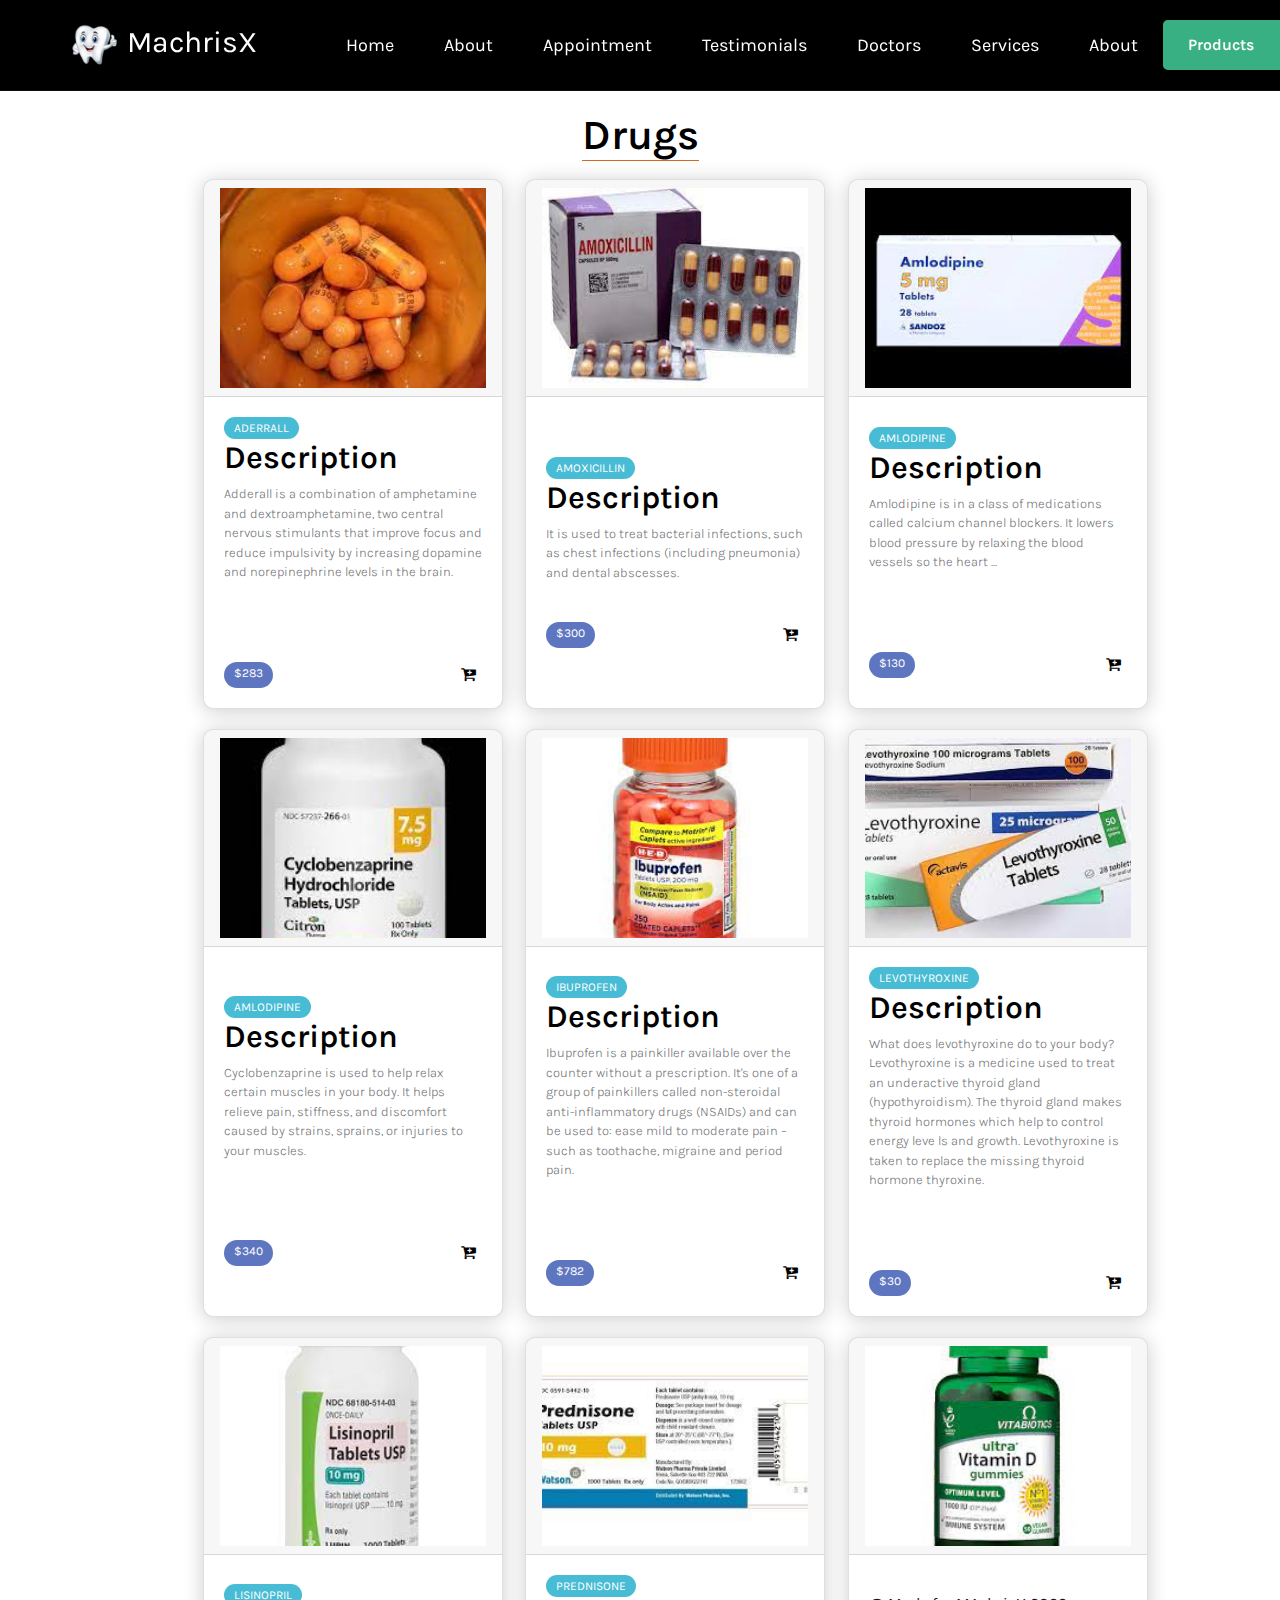
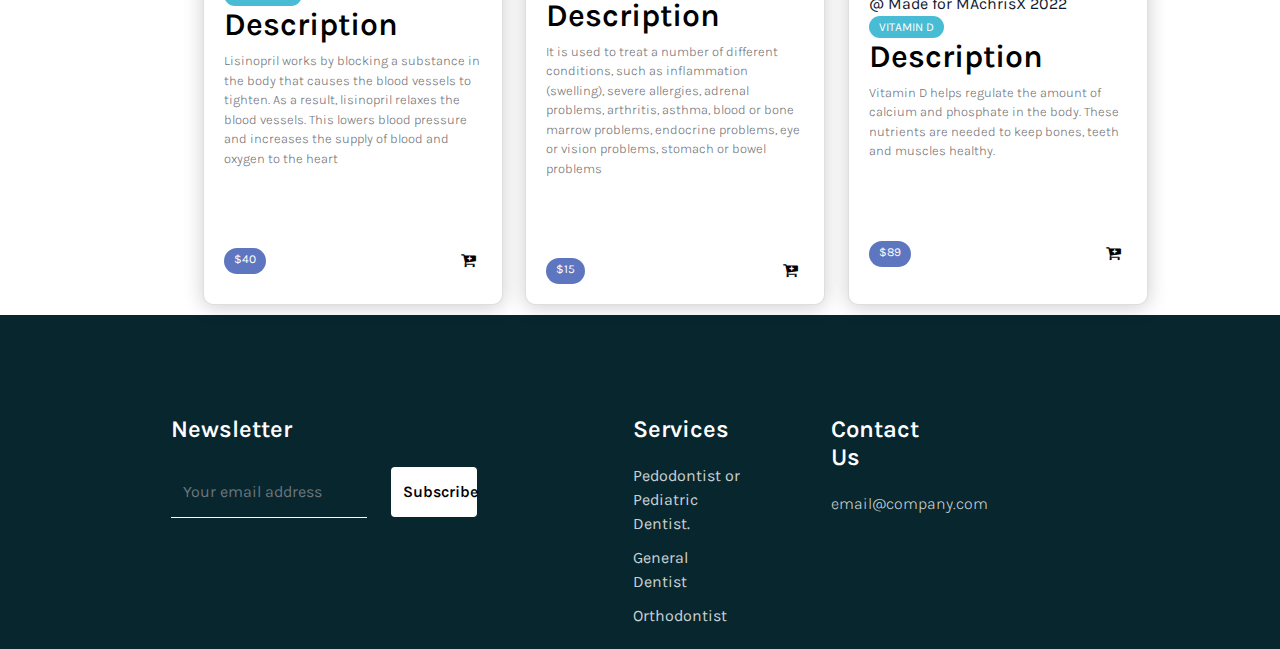
<file: purchase.html>
<!DOCTYPE html>
<html lang="en">
  <head>
    <meta charset="utf-8" />
    <meta name="viewport" content="width=device-width, initial-scale=1" />

    <meta name="description" content="" />
    <meta name="author" content="" />

    <title>MachrisX Hospital</title>

    <!-- CSS FILES -->
    <link rel="preconnect" href="https://fonts.googleapis.com" />

    <link rel="preconnect" href="https://fonts.gstatic.com" crossorigin />

    <link
      href="https://fonts.googleapis.com/css2?family=Karla:ital,wght@0,300;0,400;0,600;1,300&display=swap"
      rel="stylesheet"
    />

    <link href="assets/css/main.css" rel="stylesheet" />
    <link rel="stylesheet" type="text/css" href="assets/css/style.css" />
    <link rel="stylesheet" type="text/css" href="assets/css/basic.css" />
    <link
      rel="stylesheet"
      href="https://cdnjs.cloudflare.com/ajax/libs/font-awesome/4.7.0/css/font-awesome.min.css"
    />
    <link href="assets/css/whole.css" rel="stylesheet" />
  </head>

  <body>
    <!-- nav bar -->
    <nav class="navbar fixed-top navbar-expand-lg overflow__hidden bg-black">
      <div class="container">
        <a href="index.html" class="navbar-brand">
          <img src="assets/images/logo.png" width="50px" /> MachrisX
        </a>

        <a href="#" class="custom-btn btn btn-lg d-lg-none ms-auto me-4">
          purchase
          <i class="bi-purchase ms-2"></i>
        </a>

        <button
          class="navbar-toggler"
          type="button"
          data-bs-toggle="collapse"
          data-bs-target="#navbarNav"
          aria-controls="navbarNav"
          aria-expanded="false"
          aria-label="Toggle navigation"
        >
          <span class="navbar-toggler-icon"></span>
        </button>

        <div class="collapse navbar-collapse" id="navbarNav">
          <ul class="navbar-nav ms-lg-5">
             
             <li class="nav-item">
              <a class="nav-link" href="index.html">Home</a>
            </li><li class="nav-item">
              <a class="nav-link" href="about.html">About</a>
            </li><li class="nav-item">
              <a class="nav-link" href="bookAppointment.html">Appointment</a>
            </li>

            <li class="nav-item">
              <a class="nav-link" href="testimonials.html">Testimonials</a>
            </li>

            <li class="nav-item">
              <a class="nav-link" href="doctors.html">Doctors</a>
            </li><li class="nav-item">
              <a class="nav-link" href="services.html">Services</a>
            </li>
            <li class="nav-item">
              <a class="nav-link" href="about.html">About</a>
            </li>
          </ul>

          <div class="ms-auto d-none d-lg-block">
            <a href="purchase.html" class="custom-btn btn btn-lg">
              Products
              <i class="bi-purchase ms-2"></i>
            </a>
          </div>
          <ul class="navbar-nav ms-lg-5">
            <li class="nav-item">
              <a class="nav-link" href="login.html">Login</a>
            </li>
          </ul>
        </div>
      </div>
    </nav>
    
    
<main>
    <div class="home">
      <h2>Drugs</h2>
      <div class="upper__home">
        <div class="container">
          <div class="card">
            <div class="card-header">
              <img src="assets/images/drugs/aderrall.jpg" alt="rover" />
            </div>
            <div class="card-body">
              <span class="tag tag-teal">Aderrall</span>
              <h4>
                Description
              </h4>
              <p>
                Adderall is a combination of amphetamine and dextroamphetamine, two central nervous stimulants that improve focus and reduce impulsivity by increasing dopamine and norepinephrine levels in the brain.
              </p>
            </p>
            <div class="lower__cart">
              <span class="tag tag-purple">$283</span>
              <button><i class="fa fa-cart-plus"></i></button>
            </div>
            </div>
          </div>             
          

          <div class="card">
            <div class="card-header">
              <img src="assets/images/drugs/amoxicillin.jpg" alt="rover" />
            </div>
            <div class="card-body">
              <span class="tag tag-teal">Amoxicillin</span>
              <h4>
                Description
              </h4>
              <p>
                It is used to treat bacterial infections, such as chest infections (including pneumonia) and dental abscesses.
              </p>
              <div class="lower__cart">
                <span class="tag tag-purple">$300</span>
                <button><i class="fa fa-cart-plus"></i></button>
              </div>
            </div>
          </div>
          


          <div class="card">
            <div class="card-header">
              <img src="assets/images/drugs/Amlodipine.jpg" alt="rover" />
            </div>
            <div class="card-body">
              <span class="tag tag-teal">Amlodipine</span>
              <h4>
                Description
              </h4>
              <p>
                Amlodipine is in a class of medications called calcium channel blockers. It lowers blood pressure by relaxing the blood vessels so the heart ...
              </p>
            </p>
            <div class="lower__cart">
              <span class="tag tag-purple">$130</span>
              <button><i class="fa fa-cart-plus"></i></button>
            </div>
            </div>
          </div>
          
     
          <div class="card">
            <div class="card-header">
              <img src="assets/images/drugs/Cyclobenzaprine.jpg" alt="rover" />
            </div>
            <div class="card-body">
              <span class="tag tag-teal">Amlodipine</span>
              <h4>
                Description
              </h4>
              <p>
                Cyclobenzaprine is used to help relax certain muscles in your body. It helps relieve pain, stiffness, and discomfort caused by strains, sprains, or injuries to your muscles.
              </p>
            </p>
            <div class="lower__cart">
              <span class="tag tag-purple">$340</span>
              <button><i class="fa fa-cart-plus"></i></button>
            </div>
            </div>
          </div>
          
     
          <div class="card">
            <div class="card-header">
              <img src="assets/images/drugs/ibuprofen.jpg" alt="rover" />
            </div>
            <div class="card-body">
              <span class="tag tag-teal">Ibuprofen</span>
              <h4>
                Description
              </h4>
              <p>
                Ibuprofen is a painkiller available over the counter without a prescription. It's one of a group of painkillers called non-steroidal anti-inflammatory drugs (NSAIDs) and can be used to: ease mild to moderate pain – such as toothache, migraine and period pain.
              </p>
            </p>
            <div class="lower__cart">
              <span class="tag tag-purple">$782</span>
              <button><i class="fa fa-cart-plus"></i></button>
            </div>
            </div>
          </div>
          
     
          <div class="card">
            <div class="card-header">
              <img src="assets/images/drugs/Levothyroxine.jpg" alt="rover" />
            </div>
            <div class="card-body">
              <span class="tag tag-teal">Levothyroxine</span>
              <h4>
                Description
              </h4>
              <p>
                What does levothyroxine do to your body?
Levothyroxine is a medicine used to treat an underactive thyroid gland (hypothyroidism). The thyroid gland makes thyroid hormones which help to control energy leve
ls and growth. Levothyroxine is taken to replace the missing thyroid hormone thyroxine. </p>
</p>
<div class="lower__cart">
  <span class="tag tag-purple">$30</span>
  <button><i class="fa fa-cart-plus"></i></button>
</div>
            </div>
          </div>
          
     
          <div class="card">
            <div class="card-header">
              <img src="assets/images/drugs/Lisinopril.jpg" alt="rover" />
            </div>
            <div class="card-body">
              <span class="tag tag-teal">Lisinopril</span>
              <h4>
                Description
              </h4>
              <p>
                Lisinopril works by blocking a substance in the body that causes the blood vessels to tighten. As a result, lisinopril relaxes the blood vessels. This lowers blood pressure and increases the supply of blood and oxygen to the heart
              </p>
            </p>
            <div class="lower__cart">
              <span class="tag tag-purple">$40</span>
              <button><i class="fa fa-cart-plus"></i></button>
            </div>
            </div>
          </div>
          
     
          <div class="card">
            <div class="card-header">
              <img src="assets/images/drugs/Prednisone.jpg" alt="rover" />
            </div>
            <div class="card-body">
              <span class="tag tag-teal">Prednisone</span>
              <h4>
                Description
              </h4>
              <p>
                It is used to treat a number of different conditions, such as inflammation (swelling), severe allergies, adrenal problems, arthritis, asthma, blood or bone marrow problems, endocrine problems, eye or vision problems, stomach or bowel problems
              </p>
            </p>
            <div class="lower__cart">
              <span class="tag tag-purple">$15</span>
              <button><i class="fa fa-cart-plus"></i></button>
            </div>
            </div>
          </div>
          <div class="card">
            <div class="card-header">
              <img src="assets/images/drugs/vitaminD.jpg" alt="rover" />
            </div>
            <div class="card-body">
              @  Made for MAchrisX   2022
              <span class="tag tag-teal">Vitamin D</span>
              <h4>
                Description
              </h4>
              <p>
                Vitamin D helps regulate the amount of calcium and phosphate in the body. These nutrients are needed to keep bones, teeth and muscles healthy.
              </p>
            </p>
            <div class="lower__cart">
              <span class="tag tag-purple">$89</span>
              <button><i class="fa fa-cart-plus"></i></button>
            </div>
            </div>
          </div>
          
     

          
        </div>
        </div>
        </div>
      </main>
      <footer class="site-footer footer_v">
        <div class="container">
          <div class="row">
            <div class="col-lg-5 col-12 me-auto mb-4">
              <h5 class="text-white mb-3">Newsletter</h5>
  
              <form class="custom-form subscribe-form mt-4" role="form">
                <div class="row">
                  <div class="col-lg-8 col-md-8 col-7">
                    <input
                      type="email"
                      name="subscribe-email"
                      id="subscribe-email"
                      pattern="[^ @]*@[^ @]*"
                      class="form-control"
                      placeholder="Your email address"
                      required=""
                    />
                  </div>
  
                  <div class="col-lg-4 col-md-4 col-5">
                    <button type="submit" class="form-control" id="subscribe">
                      Subscribe
                    </button>
                  </div>
                </div>
              </form>
            </div>
  
            <div class="col-lg-2 col-12 mx-auto my-lg-0 my-4">
              <h5 class="text-white mb-3">Services</h5>
  
              <ul class="footer-menu">
                <li class="footer-menu-item">
                  <a href="#" class="footer-menu-link"
                    >Pedodontist or Pediatric Dentist.</a
                  >
                </li>
  
                <li class="footer-menu-item">
                  <a href="#" class="footer-menu-link"> General Dentist</a>
                </li>
  
                <li class="footer-menu-item">
                  <a href="#" class="footer-menu-link">Orthodontist</a>
                </li>
              </ul>
            </div>
  
            <div class="col-lg-2 col-12">
              <h5 class="text-white mb-3"> Contact Us</h5>
  
              <p>
                <a href="mailto:email@company.com" class="footer-link"
                  >email@company.com</a
                >
              </p>
              <p></p>
            </div>
  
           
          </div>
        </div>
      </footer>
    <script src="js/main.js"></script>
    </body>
  </html>
</file>
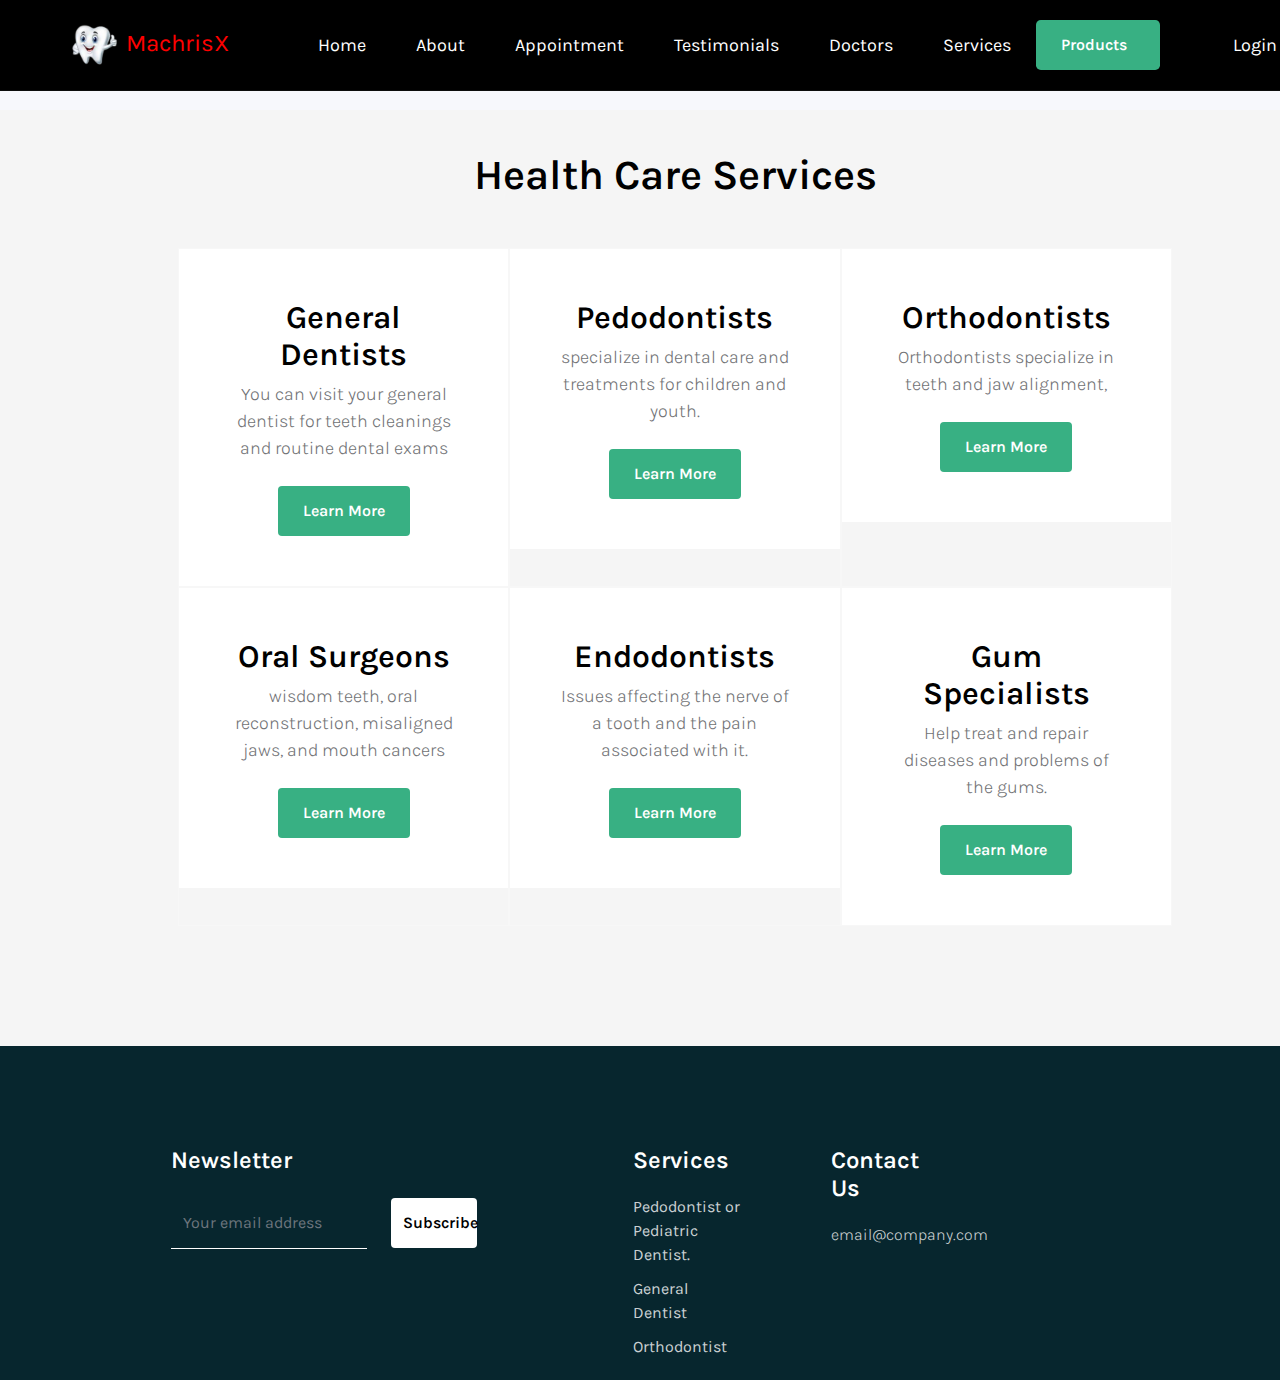
<file: services.html>
<!DOCTYPE html>
<html lang="en">
  <head>
    <meta charset="utf-8" />
    <meta name="viewport" content="width=device-width, initial-scale=1" />

    <meta name="description" content="" />
    <meta name="author" content="" />

    <title>MachrisX Hospital</title>

    <!-- CSS FILES -->
    <link rel="preconnect" href="https://fonts.googleapis.com" />

    <link rel="preconnect" href="https://fonts.gstatic.com" crossorigin />

    <link
      href="https://fonts.googleapis.com/css2?family=Karla:ital,wght@0,300;0,400;0,600;1,300&display=swap"
      rel="stylesheet"
    />

    <link href="assets/css/main.css" rel="stylesheet" />

    <link href="assets/css/whole.css" rel="stylesheet" />
    <link rel="stylesheet" type="text/css" href="assets/css/style.css" />
  </head>

  <body>
    <!-- body code -->
    <nav class="navbar fixed-top navbar-expand-lg overflow__hidden bg-black">
      <div class="container">
        <a href="index.html" class="navbar-brand">
          <img src="assets/images/logo.png" width="50px" /> MachrisX
        </a>

        <a href="#" class="custom-btn btn btn-lg d-lg-none ms-auto me-4">
          purchase
          <i class="bi-purchase ms-2"></i>
        </a>

        <button
          class="navbar-toggler"
          type="button"
          data-bs-toggle="collapse"
          data-bs-target="#navbarNav"
          aria-controls="navbarNav"
          aria-expanded="false"
          aria-label="Toggle navigation"
        >
          <span class="navbar-toggler-icon"></span>
        </button>

        <div class="collapse navbar-collapse" id="navbarNav">
          <ul class="navbar-nav ms-lg-5">
            <li class="nav-item">
              <a class="nav-link" href="index.html">Home</a>
            </li>
            <li class="nav-item">
              <a class="nav-link" href="about.html">About</a>
            </li>
            <li class="nav-item">
              <a class="nav-link" href="bookAppointment.html">Appointment</a>
            </li>

            <li class="nav-item">
              <a class="nav-link" href="testimonials.html">Testimonials</a>
            </li>

            <li class="nav-item">
              <a class="nav-link" href="doctors.html">Doctors</a>
            </li>
            <li class="nav-item">
              <a class="nav-link" href="services.html">Services</a>
            </li>
          </ul>

          <div class="ms-auto d-none d-lg-block">
            <a href="purchase.html" class="custom-btn btn btn-lg">
              Products
              <i class="bi-purchase ms-2"></i>
            </a>
          </div>
          <ul class="navbar-nav ms-lg-5">
            <li class="nav-item">
              <a class="nav-link" href="login.html">Login</a>
            </li>
          </ul>
        </div>
      </div>
    </nav>

    <main class="overflow__hidden bg-black__v">
      <section class="services section-padding" id="section_3">
        <div class="container" style="margin: auto">
          <div class="row">
            <h2 class="mb-5 text-center">Health Care Services</h2>

            <div class="col-lg-4 col-12 p-0 h_40">
              <div class="services-info custom-icon-left paddingText">
                <h4 class="">General Dentists</h4>

                <p class="mb-4">
                  You can visit your general dentist for teeth cleanings and
                  routine dental exams
                </p>

                <a class="custom-btn custom-bg-dark btn" href="#">Learn More</a>
              </div>
            </div>
            <div class="col-lg-4 col-12 p-0 h_40">
              <div class="services-info custom-icon-left paddingText">
                <h4 class="">Pedodontists</h4>

                <p class="mb-4">
                  specialize in dental care and treatments for children and
                  youth.
                </p>

                <a class="custom-btn custom-bg-dark btn" href="#">Learn More</a>
              </div>
            </div>
            <div class="col-lg-4 col-12 p-0 h_40">
              <div class="services-info custom-icon-left paddingText">
                <h4 class="">Orthodontists</h4>

                <p class="mb-4">
                  Orthodontists specialize in teeth and jaw alignment,
                </p>

                <a class="custom-btn custom-bg-dark btn" href="#">Learn More</a>
              </div>
            </div>
            <div class="col-lg-4 col-12 p-0 h_40">
              <div class="services-info custom-icon-left paddingText">
                <h4 class="">Oral Surgeons</h4>

                <p class="mb-4">
                  wisdom teeth, oral reconstruction, misaligned jaws, and mouth
                  cancers
                </p>

                <a class="custom-btn custom-bg-dark btn" href="#">Learn More</a>
              </div>
            </div>
            <div class="col-lg-4 col-12 p-0 h_40">
              <div class="services-info custom-icon-left paddingText">
                <h4 class="">Endodontists</h4>

                <p class="mb-4">
                  Issues affecting the nerve of a tooth and the pain associated
                  with it.
                </p>

                <a class="custom-btn custom-bg-dark btn" href="#">Learn More</a>
              </div>
            </div>
            <div class="col-lg-4 col-12 p-0 h_40">
              <div class="services-info custom-icon-left paddingText">
                <h4 class="">Gum Specialists</h4>

                <p class="mb-4">
                  Help treat and repair diseases and problems of the gums.
                </p>

                <a class="custom-btn custom-bg-dark btn" href="#">Learn More</a>
              </div>
            </div>
          </div>
        </div>
      </section>
    </main>

    <footer class="site-footer">
      <div class="container">
        <div class="row">
          <div class="col-lg-5 col-12 me-auto mb-4">
            <h5 class="text-white mb-3">Newsletter</h5>

            <form class="custom-form subscribe-form mt-4" role="form">
              <div class="row">
                <div class="col-lg-8 col-md-8 col-7">
                  <input
                    type="email"
                    name="subscribe-email"
                    id="subscribe-email"
                    pattern="[^ @]*@[^ @]*"
                    class="form-control"
                    placeholder="Your email address"
                    required=""
                  />
                </div>

                <div class="col-lg-4 col-md-4 col-5">
                  <button type="submit" class="form-control" id="subscribe">
                    Subscribe
                  </button>
                </div>
              </div>
            </form>
          </div>

          <div class="col-lg-2 col-12 mx-auto my-lg-0 my-4">
            <h5 class="text-white mb-3">Services</h5>

            <ul class="footer-menu">
              <li class="footer-menu-item">
                <a href="#" class="footer-menu-link"
                  >Pedodontist or Pediatric Dentist.</a
                >
              </li>

              <li class="footer-menu-item">
                <a href="#" class="footer-menu-link"> General Dentist</a>
              </li>

              <li class="footer-menu-item">
                <a href="#" class="footer-menu-link">Orthodontist</a>
              </li>
            </ul>
          </div>

          <div class="col-lg-2 col-12">
            <h5 class="text-white mb-3">Contact Us</h5>

            <p>
              <a href="mailto:email@company.com" class="footer-link"
                >email@company.com</a
              >
            </p>
            <p></p>
          </div>
        </div>
      </div>
    </footer>
    <script src="js/main.js"></script>
  </body>
</html>
</file>
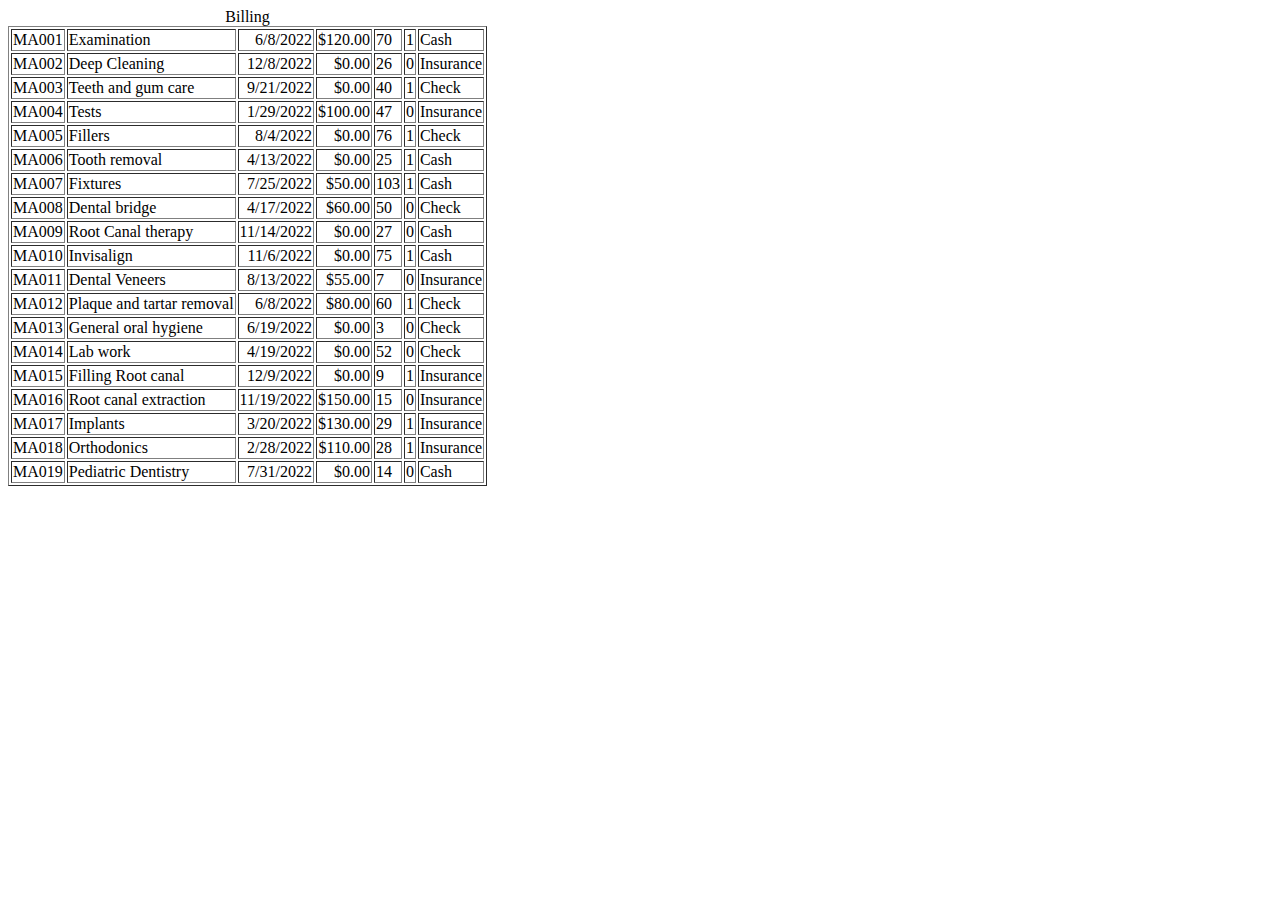
<file: exported-html/Billing.html>
<HTML DIR=LTR>
<HEAD>
<META HTTP-EQUIV="Content-Type" CONTENT="text/html; charset=Windows-1252">
<TITLE>Billing</TITLE>
</HEAD>
<BODY>
<TABLE DIR=LTR BORDER>
<CAPTION>Billing</CAPTION>
<TR>
<TD DIR=LTR ALIGN=LEFT>MA001</TD>
<TD DIR=LTR ALIGN=LEFT>Examination</TD>
<TD DIR=LTR ALIGN=RIGHT>6/8/2022</TD>
<TD DIR=LTR ALIGN=RIGHT>$120.00</TD>
<TD DIR=LTR ALIGN=LEFT>70</TD>
<TD DIR=LTR ALIGN=RIGHT>1</TD>
<TD DIR=LTR ALIGN=LEFT>Cash</TD>
</TR>
<TR>
<TD DIR=LTR ALIGN=LEFT>MA002</TD>
<TD DIR=LTR ALIGN=LEFT>Deep Cleaning</TD>
<TD DIR=LTR ALIGN=RIGHT>12/8/2022</TD>
<TD DIR=LTR ALIGN=RIGHT>$0.00</TD>
<TD DIR=LTR ALIGN=LEFT>26</TD>
<TD DIR=LTR ALIGN=RIGHT>0</TD>
<TD DIR=LTR ALIGN=LEFT>Insurance</TD>
</TR>
<TR>
<TD DIR=LTR ALIGN=LEFT>MA003</TD>
<TD DIR=LTR ALIGN=LEFT>Teeth and gum care</TD>
<TD DIR=LTR ALIGN=RIGHT>9/21/2022</TD>
<TD DIR=LTR ALIGN=RIGHT>$0.00</TD>
<TD DIR=LTR ALIGN=LEFT>40</TD>
<TD DIR=LTR ALIGN=RIGHT>1</TD>
<TD DIR=LTR ALIGN=LEFT>Check</TD>
</TR>
<TR>
<TD DIR=LTR ALIGN=LEFT>MA004</TD>
<TD DIR=LTR ALIGN=LEFT>Tests</TD>
<TD DIR=LTR ALIGN=RIGHT>1/29/2022</TD>
<TD DIR=LTR ALIGN=RIGHT>$100.00</TD>
<TD DIR=LTR ALIGN=LEFT>47</TD>
<TD DIR=LTR ALIGN=RIGHT>0</TD>
<TD DIR=LTR ALIGN=LEFT>Insurance</TD>
</TR>
<TR>
<TD DIR=LTR ALIGN=LEFT>MA005</TD>
<TD DIR=LTR ALIGN=LEFT>Fillers</TD>
<TD DIR=LTR ALIGN=RIGHT>8/4/2022</TD>
<TD DIR=LTR ALIGN=RIGHT>$0.00</TD>
<TD DIR=LTR ALIGN=LEFT>76</TD>
<TD DIR=LTR ALIGN=RIGHT>1</TD>
<TD DIR=LTR ALIGN=LEFT>Check</TD>
</TR>
<TR>
<TD DIR=LTR ALIGN=LEFT>MA006</TD>
<TD DIR=LTR ALIGN=LEFT>Tooth removal</TD>
<TD DIR=LTR ALIGN=RIGHT>4/13/2022</TD>
<TD DIR=LTR ALIGN=RIGHT>$0.00</TD>
<TD DIR=LTR ALIGN=LEFT>25</TD>
<TD DIR=LTR ALIGN=RIGHT>1</TD>
<TD DIR=LTR ALIGN=LEFT>Cash</TD>
</TR>
<TR>
<TD DIR=LTR ALIGN=LEFT>MA007</TD>
<TD DIR=LTR ALIGN=LEFT>Fixtures</TD>
<TD DIR=LTR ALIGN=RIGHT>7/25/2022</TD>
<TD DIR=LTR ALIGN=RIGHT>$50.00</TD>
<TD DIR=LTR ALIGN=LEFT>103</TD>
<TD DIR=LTR ALIGN=RIGHT>1</TD>
<TD DIR=LTR ALIGN=LEFT>Cash</TD>
</TR>
<TR>
<TD DIR=LTR ALIGN=LEFT>MA008</TD>
<TD DIR=LTR ALIGN=LEFT>Dental bridge</TD>
<TD DIR=LTR ALIGN=RIGHT>4/17/2022</TD>
<TD DIR=LTR ALIGN=RIGHT>$60.00</TD>
<TD DIR=LTR ALIGN=LEFT>50</TD>
<TD DIR=LTR ALIGN=RIGHT>0</TD>
<TD DIR=LTR ALIGN=LEFT>Check</TD>
</TR>
<TR>
<TD DIR=LTR ALIGN=LEFT>MA009</TD>
<TD DIR=LTR ALIGN=LEFT>Root Canal therapy</TD>
<TD DIR=LTR ALIGN=RIGHT>11/14/2022</TD>
<TD DIR=LTR ALIGN=RIGHT>$0.00</TD>
<TD DIR=LTR ALIGN=LEFT>27</TD>
<TD DIR=LTR ALIGN=RIGHT>0</TD>
<TD DIR=LTR ALIGN=LEFT>Cash</TD>
</TR>
<TR>
<TD DIR=LTR ALIGN=LEFT>MA010</TD>
<TD DIR=LTR ALIGN=LEFT>Invisalign</TD>
<TD DIR=LTR ALIGN=RIGHT>11/6/2022</TD>
<TD DIR=LTR ALIGN=RIGHT>$0.00</TD>
<TD DIR=LTR ALIGN=LEFT>75</TD>
<TD DIR=LTR ALIGN=RIGHT>1</TD>
<TD DIR=LTR ALIGN=LEFT>Cash</TD>
</TR>
<TR>
<TD DIR=LTR ALIGN=LEFT>MA011</TD>
<TD DIR=LTR ALIGN=LEFT>Dental Veneers</TD>
<TD DIR=LTR ALIGN=RIGHT>8/13/2022</TD>
<TD DIR=LTR ALIGN=RIGHT>$55.00</TD>
<TD DIR=LTR ALIGN=LEFT>7</TD>
<TD DIR=LTR ALIGN=RIGHT>0</TD>
<TD DIR=LTR ALIGN=LEFT>Insurance</TD>
</TR>
<TR>
<TD DIR=LTR ALIGN=LEFT>MA012</TD>
<TD DIR=LTR ALIGN=LEFT>Plaque and tartar removal</TD>
<TD DIR=LTR ALIGN=RIGHT>6/8/2022</TD>
<TD DIR=LTR ALIGN=RIGHT>$80.00</TD>
<TD DIR=LTR ALIGN=LEFT>60</TD>
<TD DIR=LTR ALIGN=RIGHT>1</TD>
<TD DIR=LTR ALIGN=LEFT>Check</TD>
</TR>
<TR>
<TD DIR=LTR ALIGN=LEFT>MA013</TD>
<TD DIR=LTR ALIGN=LEFT>General oral hygiene</TD>
<TD DIR=LTR ALIGN=RIGHT>6/19/2022</TD>
<TD DIR=LTR ALIGN=RIGHT>$0.00</TD>
<TD DIR=LTR ALIGN=LEFT>3</TD>
<TD DIR=LTR ALIGN=RIGHT>0</TD>
<TD DIR=LTR ALIGN=LEFT>Check</TD>
</TR>
<TR>
<TD DIR=LTR ALIGN=LEFT>MA014</TD>
<TD DIR=LTR ALIGN=LEFT>Lab work</TD>
<TD DIR=LTR ALIGN=RIGHT>4/19/2022</TD>
<TD DIR=LTR ALIGN=RIGHT>$0.00</TD>
<TD DIR=LTR ALIGN=LEFT>52</TD>
<TD DIR=LTR ALIGN=RIGHT>0</TD>
<TD DIR=LTR ALIGN=LEFT>Check</TD>
</TR>
<TR>
<TD DIR=LTR ALIGN=LEFT>MA015</TD>
<TD DIR=LTR ALIGN=LEFT>Filling Root canal</TD>
<TD DIR=LTR ALIGN=RIGHT>12/9/2022</TD>
<TD DIR=LTR ALIGN=RIGHT>$0.00</TD>
<TD DIR=LTR ALIGN=LEFT>9</TD>
<TD DIR=LTR ALIGN=RIGHT>1</TD>
<TD DIR=LTR ALIGN=LEFT>Insurance</TD>
</TR>
<TR>
<TD DIR=LTR ALIGN=LEFT>MA016</TD>
<TD DIR=LTR ALIGN=LEFT>Root canal extraction</TD>
<TD DIR=LTR ALIGN=RIGHT>11/19/2022</TD>
<TD DIR=LTR ALIGN=RIGHT>$150.00</TD>
<TD DIR=LTR ALIGN=LEFT>15</TD>
<TD DIR=LTR ALIGN=RIGHT>0</TD>
<TD DIR=LTR ALIGN=LEFT>Insurance</TD>
</TR>
<TR>
<TD DIR=LTR ALIGN=LEFT>MA017</TD>
<TD DIR=LTR ALIGN=LEFT>Implants</TD>
<TD DIR=LTR ALIGN=RIGHT>3/20/2022</TD>
<TD DIR=LTR ALIGN=RIGHT>$130.00</TD>
<TD DIR=LTR ALIGN=LEFT>29</TD>
<TD DIR=LTR ALIGN=RIGHT>1</TD>
<TD DIR=LTR ALIGN=LEFT>Insurance</TD>
</TR>
<TR>
<TD DIR=LTR ALIGN=LEFT>MA018</TD>
<TD DIR=LTR ALIGN=LEFT>Orthodonics</TD>
<TD DIR=LTR ALIGN=RIGHT>2/28/2022</TD>
<TD DIR=LTR ALIGN=RIGHT>$110.00</TD>
<TD DIR=LTR ALIGN=LEFT>28</TD>
<TD DIR=LTR ALIGN=RIGHT>1</TD>
<TD DIR=LTR ALIGN=LEFT>Insurance</TD>
</TR>
<TR>
<TD DIR=LTR ALIGN=LEFT>MA019</TD>
<TD DIR=LTR ALIGN=LEFT>Pediatric Dentistry</TD>
<TD DIR=LTR ALIGN=RIGHT>7/31/2022</TD>
<TD DIR=LTR ALIGN=RIGHT>$0.00</TD>
<TD DIR=LTR ALIGN=LEFT>14</TD>
<TD DIR=LTR ALIGN=RIGHT>0</TD>
<TD DIR=LTR ALIGN=LEFT>Cash</TD>
</TR>
</TABLE>
</BODY>
</HTML>
</file>
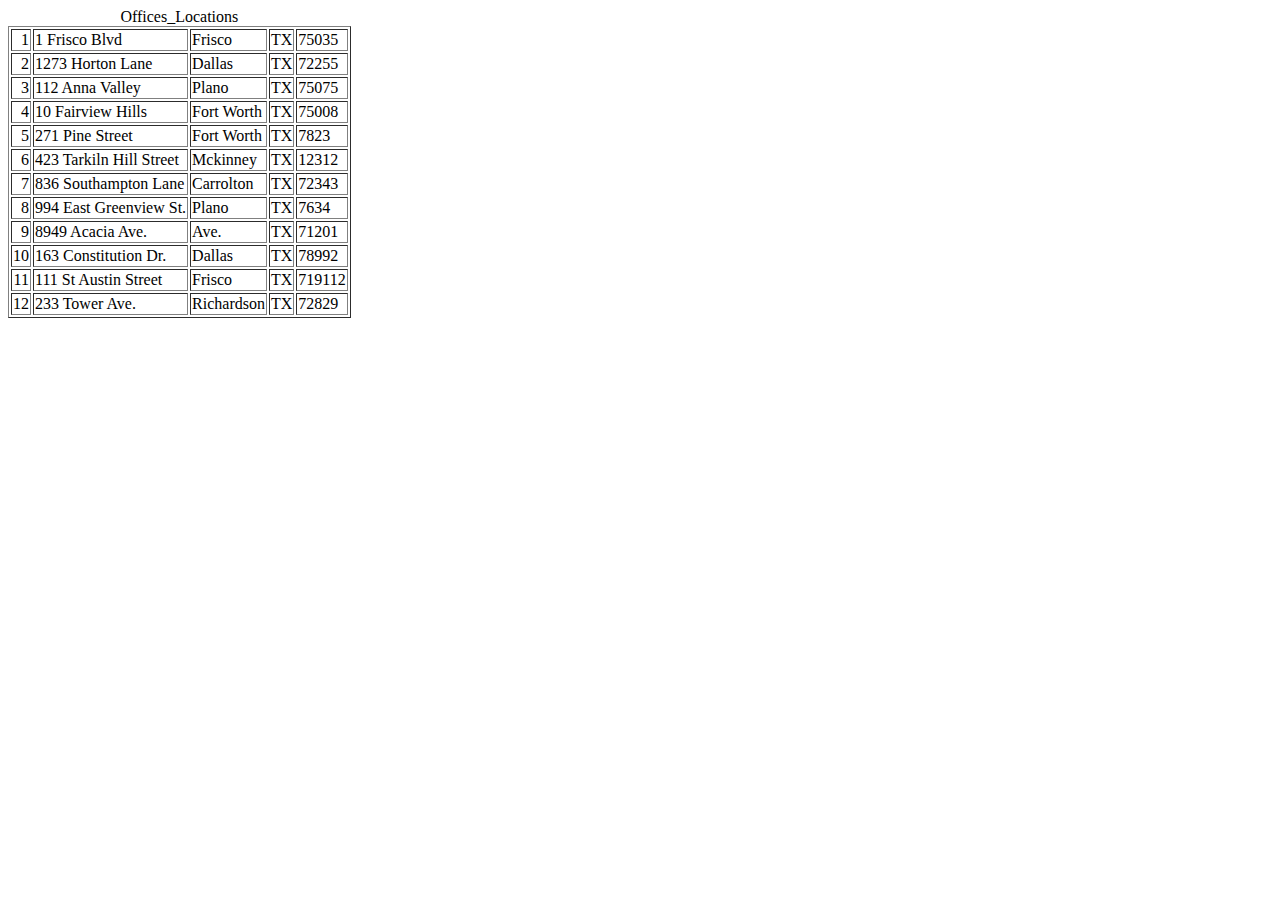
<file: exported-html/Offices_Locations.html>
<HTML DIR=LTR>
<HEAD>
<META HTTP-EQUIV="Content-Type" CONTENT="text/html; charset=Windows-1252">
<TITLE>Offices_Locations</TITLE>
</HEAD>
<BODY>
<TABLE DIR=LTR BORDER>
<CAPTION>Offices_Locations</CAPTION>
<TR>
<TD DIR=LTR ALIGN=RIGHT>1</TD>
<TD DIR=LTR ALIGN=LEFT>1 Frisco Blvd</TD>
<TD DIR=LTR ALIGN=LEFT>Frisco</TD>
<TD DIR=LTR ALIGN=LEFT>TX</TD>
<TD DIR=LTR ALIGN=LEFT>75035</TD>
</TR>
<TR>
<TD DIR=LTR ALIGN=RIGHT>2</TD>
<TD DIR=LTR ALIGN=LEFT>1273 Horton Lane</TD>
<TD DIR=LTR ALIGN=LEFT>Dallas</TD>
<TD DIR=LTR ALIGN=LEFT>TX</TD>
<TD DIR=LTR ALIGN=LEFT>72255</TD>
</TR>
<TR>
<TD DIR=LTR ALIGN=RIGHT>3</TD>
<TD DIR=LTR ALIGN=LEFT>112 Anna Valley</TD>
<TD DIR=LTR ALIGN=LEFT>Plano</TD>
<TD DIR=LTR ALIGN=LEFT>TX</TD>
<TD DIR=LTR ALIGN=LEFT>75075</TD>
</TR>
<TR>
<TD DIR=LTR ALIGN=RIGHT>4</TD>
<TD DIR=LTR ALIGN=LEFT>10 Fairview Hills</TD>
<TD DIR=LTR ALIGN=LEFT>Fort Worth</TD>
<TD DIR=LTR ALIGN=LEFT>TX</TD>
<TD DIR=LTR ALIGN=LEFT>75008</TD>
</TR>
<TR>
<TD DIR=LTR ALIGN=RIGHT>5</TD>
<TD DIR=LTR ALIGN=LEFT>271 Pine Street</TD>
<TD DIR=LTR ALIGN=LEFT>Fort Worth</TD>
<TD DIR=LTR ALIGN=LEFT>TX</TD>
<TD DIR=LTR ALIGN=LEFT>7823</TD>
</TR>
<TR>
<TD DIR=LTR ALIGN=RIGHT>6</TD>
<TD DIR=LTR ALIGN=LEFT>423 Tarkiln Hill Street</TD>
<TD DIR=LTR ALIGN=LEFT>Mckinney</TD>
<TD DIR=LTR ALIGN=LEFT>TX</TD>
<TD DIR=LTR ALIGN=LEFT>12312</TD>
</TR>
<TR>
<TD DIR=LTR ALIGN=RIGHT>7</TD>
<TD DIR=LTR ALIGN=LEFT>836 Southampton Lane</TD>
<TD DIR=LTR ALIGN=LEFT>Carrolton</TD>
<TD DIR=LTR ALIGN=LEFT>TX</TD>
<TD DIR=LTR ALIGN=LEFT>72343</TD>
</TR>
<TR>
<TD DIR=LTR ALIGN=RIGHT>8</TD>
<TD DIR=LTR ALIGN=LEFT>994 East Greenview St.</TD>
<TD DIR=LTR ALIGN=LEFT>Plano</TD>
<TD DIR=LTR ALIGN=LEFT>TX</TD>
<TD DIR=LTR ALIGN=LEFT>7634</TD>
</TR>
<TR>
<TD DIR=LTR ALIGN=RIGHT>9</TD>
<TD DIR=LTR ALIGN=LEFT>8949 Acacia Ave.</TD>
<TD DIR=LTR ALIGN=LEFT> Ave.</TD>
<TD DIR=LTR ALIGN=LEFT>TX</TD>
<TD DIR=LTR ALIGN=LEFT>71201</TD>
</TR>
<TR>
<TD DIR=LTR ALIGN=RIGHT>10</TD>
<TD DIR=LTR ALIGN=LEFT>163 Constitution Dr.</TD>
<TD DIR=LTR ALIGN=LEFT>Dallas</TD>
<TD DIR=LTR ALIGN=LEFT>TX</TD>
<TD DIR=LTR ALIGN=LEFT>78992</TD>
</TR>
<TR>
<TD DIR=LTR ALIGN=RIGHT>11</TD>
<TD DIR=LTR ALIGN=LEFT>111 St Austin Street</TD>
<TD DIR=LTR ALIGN=LEFT>Frisco</TD>
<TD DIR=LTR ALIGN=LEFT>TX</TD>
<TD DIR=LTR ALIGN=LEFT>719112</TD>
</TR>
<TR>
<TD DIR=LTR ALIGN=RIGHT>12</TD>
<TD DIR=LTR ALIGN=LEFT>233 Tower Ave.</TD>
<TD DIR=LTR ALIGN=LEFT>Richardson</TD>
<TD DIR=LTR ALIGN=LEFT>TX</TD>
<TD DIR=LTR ALIGN=LEFT>72829</TD>
</TR>
</TABLE>
</BODY>
</HTML>
</file>
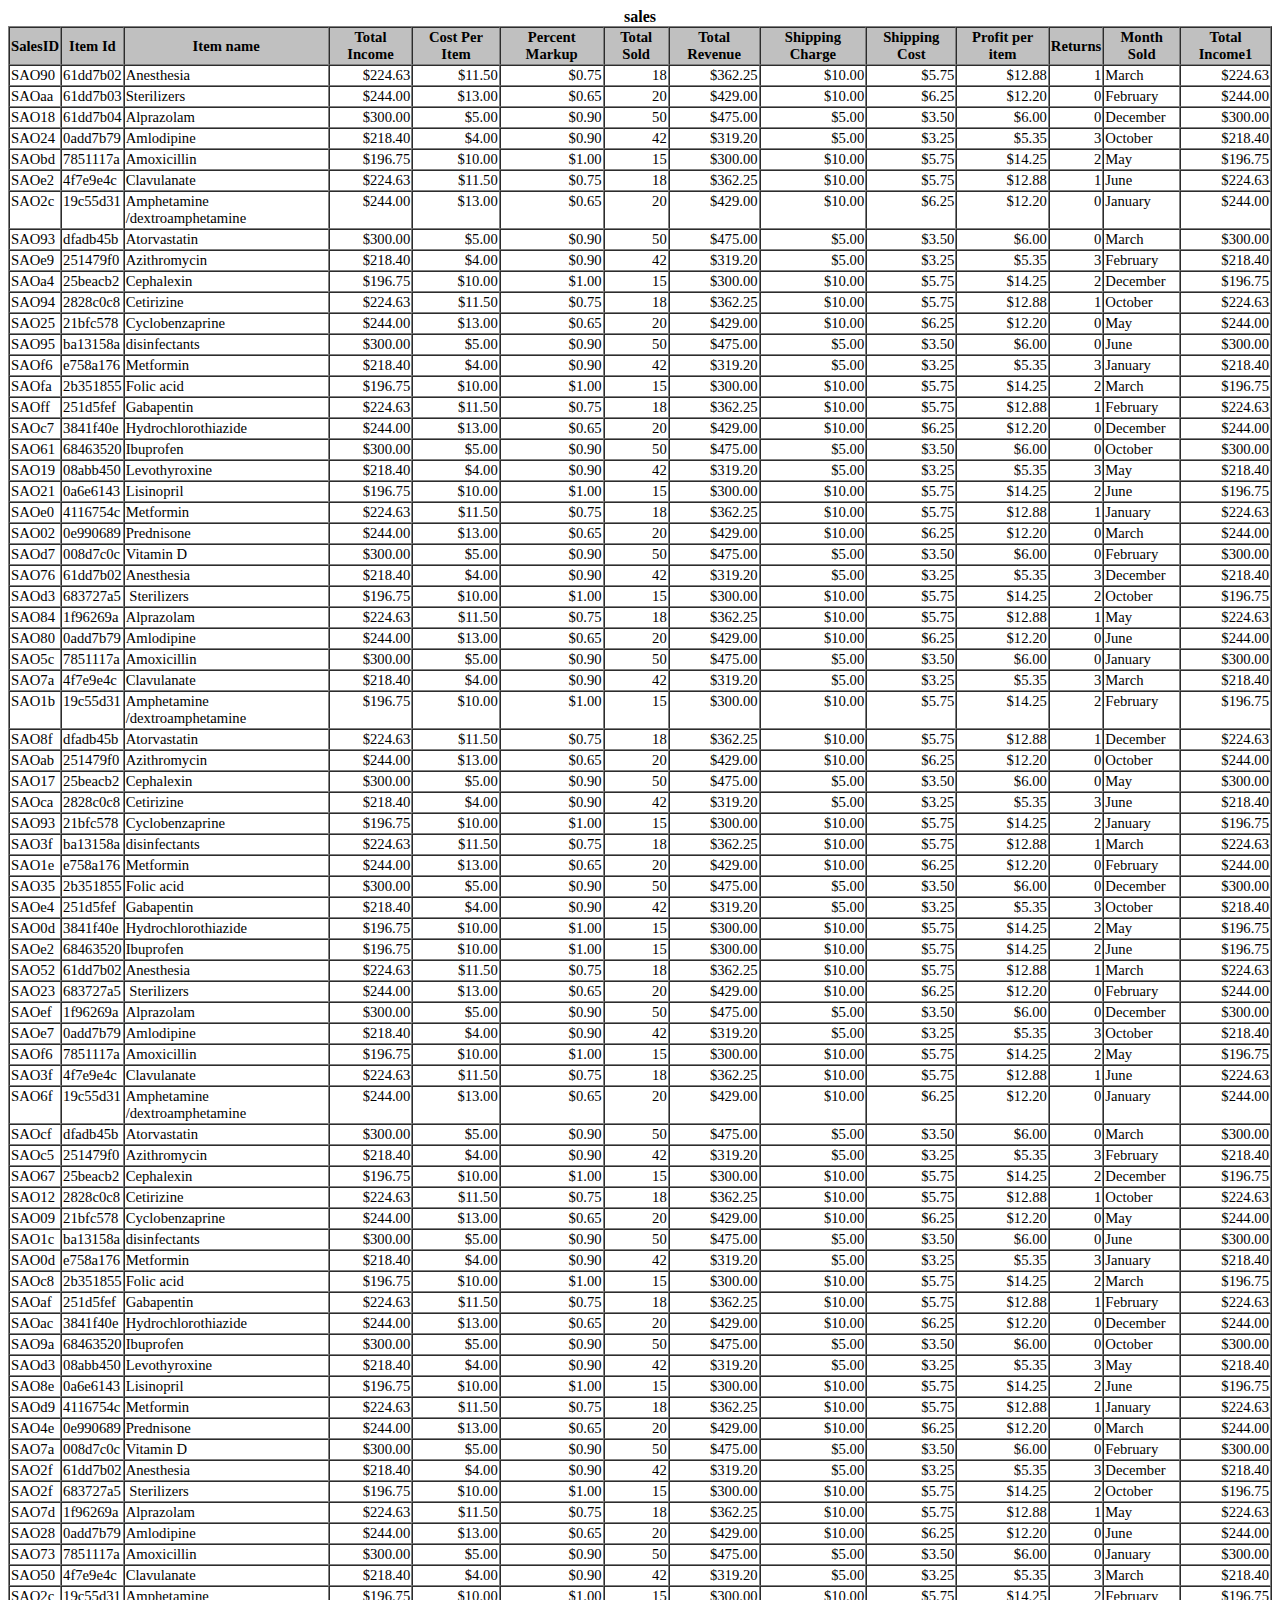
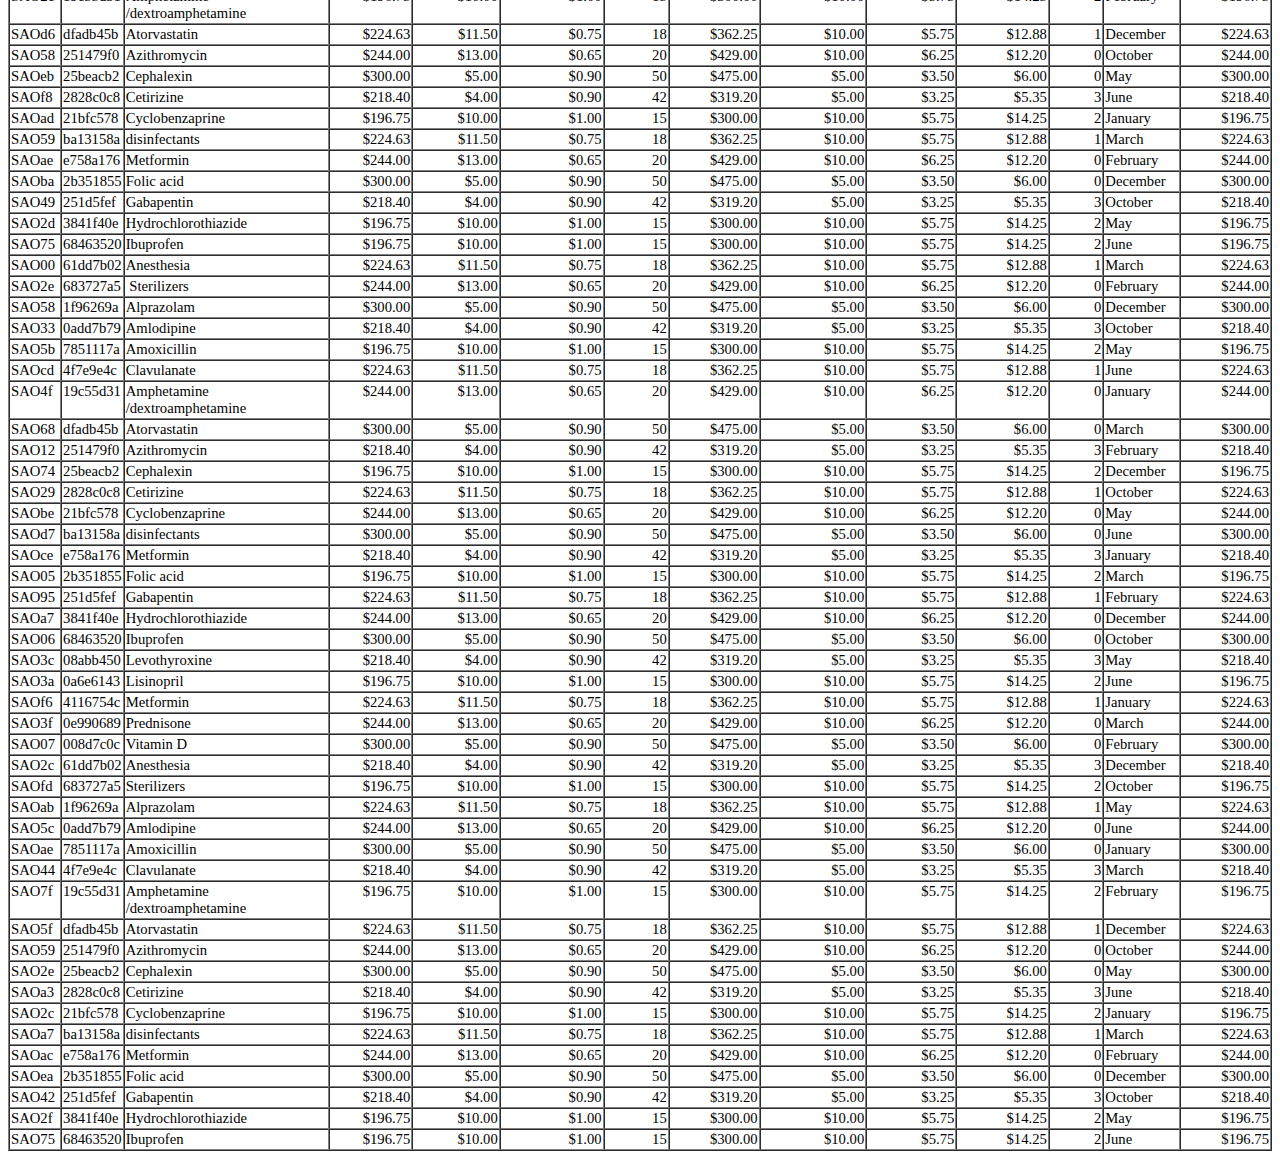
<file: exported-html/sales.html>
<HTML>
<HEAD>
<META HTTP-EQUIV="Content-Type" CONTENT="text/html;charset=windows-1252">
<TITLE>sales</TITLE>
</HEAD>
<BODY>
<TABLE BORDER=1 BGCOLOR=#ffffff CELLSPACING=0><FONT FACE="Calibri" COLOR=#000000><CAPTION><B>sales</B></CAPTION></FONT>

<THEAD>
<TR>
<TH BGCOLOR=#c0c0c0 BORDERCOLOR=#000000 ><FONT style=FONT-SIZE:11pt FACE="Calibri" COLOR=#000000>SalesID</FONT></TH>
<TH BGCOLOR=#c0c0c0 BORDERCOLOR=#000000 ><FONT style=FONT-SIZE:11pt FACE="Calibri" COLOR=#000000>Item Id </FONT></TH>
<TH BGCOLOR=#c0c0c0 BORDERCOLOR=#000000 ><FONT style=FONT-SIZE:11pt FACE="Calibri" COLOR=#000000>Item name</FONT></TH>
<TH BGCOLOR=#c0c0c0 BORDERCOLOR=#000000 ><FONT style=FONT-SIZE:11pt FACE="Calibri" COLOR=#000000>Total Income</FONT></TH>
<TH BGCOLOR=#c0c0c0 BORDERCOLOR=#000000 ><FONT style=FONT-SIZE:11pt FACE="Calibri" COLOR=#000000>Cost Per Item</FONT></TH>
<TH BGCOLOR=#c0c0c0 BORDERCOLOR=#000000 ><FONT style=FONT-SIZE:11pt FACE="Calibri" COLOR=#000000>Percent Markup</FONT></TH>
<TH BGCOLOR=#c0c0c0 BORDERCOLOR=#000000 ><FONT style=FONT-SIZE:11pt FACE="Calibri" COLOR=#000000>Total Sold</FONT></TH>
<TH BGCOLOR=#c0c0c0 BORDERCOLOR=#000000 ><FONT style=FONT-SIZE:11pt FACE="Calibri" COLOR=#000000>Total Revenue</FONT></TH>
<TH BGCOLOR=#c0c0c0 BORDERCOLOR=#000000 ><FONT style=FONT-SIZE:11pt FACE="Calibri" COLOR=#000000>Shipping Charge</FONT></TH>
<TH BGCOLOR=#c0c0c0 BORDERCOLOR=#000000 ><FONT style=FONT-SIZE:11pt FACE="Calibri" COLOR=#000000>Shipping Cost</FONT></TH>
<TH BGCOLOR=#c0c0c0 BORDERCOLOR=#000000 ><FONT style=FONT-SIZE:11pt FACE="Calibri" COLOR=#000000>Profit per item</FONT></TH>
<TH BGCOLOR=#c0c0c0 BORDERCOLOR=#000000 ><FONT style=FONT-SIZE:11pt FACE="Calibri" COLOR=#000000>Returns</FONT></TH>
<TH BGCOLOR=#c0c0c0 BORDERCOLOR=#000000 ><FONT style=FONT-SIZE:11pt FACE="Calibri" COLOR=#000000>Month Sold</FONT></TH>
<TH BGCOLOR=#c0c0c0 BORDERCOLOR=#000000 ><FONT style=FONT-SIZE:11pt FACE="Calibri" COLOR=#000000>Total Income1</FONT></TH>

</TR>
</THEAD>
<TBODY>
<TR VALIGN=TOP>
<TD BORDERCOLOR=#d0d7e5 ><FONT style=FONT-SIZE:11pt FACE="Calibri" COLOR=#000000>SAO90</FONT></TD>
<TD BORDERCOLOR=#d0d7e5 ><FONT style=FONT-SIZE:11pt FACE="Calibri" COLOR=#000000>61dd7b02</FONT></TD>
<TD BORDERCOLOR=#d0d7e5 ><FONT style=FONT-SIZE:11pt FACE="Calibri" COLOR=#000000>Anesthesia </FONT></TD>
<TD BORDERCOLOR=#d0d7e5  ALIGN=RIGHT><FONT style=FONT-SIZE:11pt FACE="Calibri" COLOR=#000000>$224.63</FONT></TD>
<TD BORDERCOLOR=#d0d7e5  ALIGN=RIGHT><FONT style=FONT-SIZE:11pt FACE="Calibri" COLOR=#000000>$11.50</FONT></TD>
<TD BORDERCOLOR=#d0d7e5  ALIGN=RIGHT><FONT style=FONT-SIZE:11pt FACE="Calibri" COLOR=#000000>$0.75</FONT></TD>
<TD BORDERCOLOR=#d0d7e5  ALIGN=RIGHT><FONT style=FONT-SIZE:11pt FACE="Calibri" COLOR=#000000>18</FONT></TD>
<TD BORDERCOLOR=#d0d7e5  ALIGN=RIGHT><FONT style=FONT-SIZE:11pt FACE="Calibri" COLOR=#000000>$362.25</FONT></TD>
<TD BORDERCOLOR=#d0d7e5  ALIGN=RIGHT><FONT style=FONT-SIZE:11pt FACE="Calibri" COLOR=#000000>$10.00</FONT></TD>
<TD BORDERCOLOR=#d0d7e5  ALIGN=RIGHT><FONT style=FONT-SIZE:11pt FACE="Calibri" COLOR=#000000>$5.75</FONT></TD>
<TD BORDERCOLOR=#d0d7e5  ALIGN=RIGHT><FONT style=FONT-SIZE:11pt FACE="Calibri" COLOR=#000000>$12.88</FONT></TD>
<TD BORDERCOLOR=#d0d7e5  ALIGN=RIGHT><FONT style=FONT-SIZE:11pt FACE="Calibri" COLOR=#000000>1</FONT></TD>
<TD BORDERCOLOR=#d0d7e5 ><FONT style=FONT-SIZE:11pt FACE="Calibri" COLOR=#000000>March</FONT></TD>
<TD BORDERCOLOR=#d0d7e5  ALIGN=RIGHT><FONT style=FONT-SIZE:11pt FACE="Calibri" COLOR=#000000>$224.63</FONT></TD>

</TR>

<TR VALIGN=TOP>
<TD BORDERCOLOR=#d0d7e5 ><FONT style=FONT-SIZE:11pt FACE="Calibri" COLOR=#000000>SAOaa</FONT></TD>
<TD BORDERCOLOR=#d0d7e5 ><FONT style=FONT-SIZE:11pt FACE="Calibri" COLOR=#000000>61dd7b03</FONT></TD>
<TD BORDERCOLOR=#d0d7e5 ><FONT style=FONT-SIZE:11pt FACE="Calibri" COLOR=#000000>Sterilizers</FONT></TD>
<TD BORDERCOLOR=#d0d7e5  ALIGN=RIGHT><FONT style=FONT-SIZE:11pt FACE="Calibri" COLOR=#000000>$244.00</FONT></TD>
<TD BORDERCOLOR=#d0d7e5  ALIGN=RIGHT><FONT style=FONT-SIZE:11pt FACE="Calibri" COLOR=#000000>$13.00</FONT></TD>
<TD BORDERCOLOR=#d0d7e5  ALIGN=RIGHT><FONT style=FONT-SIZE:11pt FACE="Calibri" COLOR=#000000>$0.65</FONT></TD>
<TD BORDERCOLOR=#d0d7e5  ALIGN=RIGHT><FONT style=FONT-SIZE:11pt FACE="Calibri" COLOR=#000000>20</FONT></TD>
<TD BORDERCOLOR=#d0d7e5  ALIGN=RIGHT><FONT style=FONT-SIZE:11pt FACE="Calibri" COLOR=#000000>$429.00</FONT></TD>
<TD BORDERCOLOR=#d0d7e5  ALIGN=RIGHT><FONT style=FONT-SIZE:11pt FACE="Calibri" COLOR=#000000>$10.00</FONT></TD>
<TD BORDERCOLOR=#d0d7e5  ALIGN=RIGHT><FONT style=FONT-SIZE:11pt FACE="Calibri" COLOR=#000000>$6.25</FONT></TD>
<TD BORDERCOLOR=#d0d7e5  ALIGN=RIGHT><FONT style=FONT-SIZE:11pt FACE="Calibri" COLOR=#000000>$12.20</FONT></TD>
<TD BORDERCOLOR=#d0d7e5  ALIGN=RIGHT><FONT style=FONT-SIZE:11pt FACE="Calibri" COLOR=#000000>0</FONT></TD>
<TD BORDERCOLOR=#d0d7e5 ><FONT style=FONT-SIZE:11pt FACE="Calibri" COLOR=#000000>February</FONT></TD>
<TD BORDERCOLOR=#d0d7e5  ALIGN=RIGHT><FONT style=FONT-SIZE:11pt FACE="Calibri" COLOR=#000000>$244.00</FONT></TD>

</TR>

<TR VALIGN=TOP>
<TD BORDERCOLOR=#d0d7e5 ><FONT style=FONT-SIZE:11pt FACE="Calibri" COLOR=#000000>SAO18</FONT></TD>
<TD BORDERCOLOR=#d0d7e5 ><FONT style=FONT-SIZE:11pt FACE="Calibri" COLOR=#000000>61dd7b04</FONT></TD>
<TD BORDERCOLOR=#d0d7e5 ><FONT style=FONT-SIZE:11pt FACE="Calibri" COLOR=#000000>Alprazolam  </FONT></TD>
<TD BORDERCOLOR=#d0d7e5  ALIGN=RIGHT><FONT style=FONT-SIZE:11pt FACE="Calibri" COLOR=#000000>$300.00</FONT></TD>
<TD BORDERCOLOR=#d0d7e5  ALIGN=RIGHT><FONT style=FONT-SIZE:11pt FACE="Calibri" COLOR=#000000>$5.00</FONT></TD>
<TD BORDERCOLOR=#d0d7e5  ALIGN=RIGHT><FONT style=FONT-SIZE:11pt FACE="Calibri" COLOR=#000000>$0.90</FONT></TD>
<TD BORDERCOLOR=#d0d7e5  ALIGN=RIGHT><FONT style=FONT-SIZE:11pt FACE="Calibri" COLOR=#000000>50</FONT></TD>
<TD BORDERCOLOR=#d0d7e5  ALIGN=RIGHT><FONT style=FONT-SIZE:11pt FACE="Calibri" COLOR=#000000>$475.00</FONT></TD>
<TD BORDERCOLOR=#d0d7e5  ALIGN=RIGHT><FONT style=FONT-SIZE:11pt FACE="Calibri" COLOR=#000000>$5.00</FONT></TD>
<TD BORDERCOLOR=#d0d7e5  ALIGN=RIGHT><FONT style=FONT-SIZE:11pt FACE="Calibri" COLOR=#000000>$3.50</FONT></TD>
<TD BORDERCOLOR=#d0d7e5  ALIGN=RIGHT><FONT style=FONT-SIZE:11pt FACE="Calibri" COLOR=#000000>$6.00</FONT></TD>
<TD BORDERCOLOR=#d0d7e5  ALIGN=RIGHT><FONT style=FONT-SIZE:11pt FACE="Calibri" COLOR=#000000>0</FONT></TD>
<TD BORDERCOLOR=#d0d7e5 ><FONT style=FONT-SIZE:11pt FACE="Calibri" COLOR=#000000>December</FONT></TD>
<TD BORDERCOLOR=#d0d7e5  ALIGN=RIGHT><FONT style=FONT-SIZE:11pt FACE="Calibri" COLOR=#000000>$300.00</FONT></TD>

</TR>

<TR VALIGN=TOP>
<TD BORDERCOLOR=#d0d7e5 ><FONT style=FONT-SIZE:11pt FACE="Calibri" COLOR=#000000>SAO24</FONT></TD>
<TD BORDERCOLOR=#d0d7e5 ><FONT style=FONT-SIZE:11pt FACE="Calibri" COLOR=#000000>0add7b79</FONT></TD>
<TD BORDERCOLOR=#d0d7e5 ><FONT style=FONT-SIZE:11pt FACE="Calibri" COLOR=#000000>Amlodipine  </FONT></TD>
<TD BORDERCOLOR=#d0d7e5  ALIGN=RIGHT><FONT style=FONT-SIZE:11pt FACE="Calibri" COLOR=#000000>$218.40</FONT></TD>
<TD BORDERCOLOR=#d0d7e5  ALIGN=RIGHT><FONT style=FONT-SIZE:11pt FACE="Calibri" COLOR=#000000>$4.00</FONT></TD>
<TD BORDERCOLOR=#d0d7e5  ALIGN=RIGHT><FONT style=FONT-SIZE:11pt FACE="Calibri" COLOR=#000000>$0.90</FONT></TD>
<TD BORDERCOLOR=#d0d7e5  ALIGN=RIGHT><FONT style=FONT-SIZE:11pt FACE="Calibri" COLOR=#000000>42</FONT></TD>
<TD BORDERCOLOR=#d0d7e5  ALIGN=RIGHT><FONT style=FONT-SIZE:11pt FACE="Calibri" COLOR=#000000>$319.20</FONT></TD>
<TD BORDERCOLOR=#d0d7e5  ALIGN=RIGHT><FONT style=FONT-SIZE:11pt FACE="Calibri" COLOR=#000000>$5.00</FONT></TD>
<TD BORDERCOLOR=#d0d7e5  ALIGN=RIGHT><FONT style=FONT-SIZE:11pt FACE="Calibri" COLOR=#000000>$3.25</FONT></TD>
<TD BORDERCOLOR=#d0d7e5  ALIGN=RIGHT><FONT style=FONT-SIZE:11pt FACE="Calibri" COLOR=#000000>$5.35</FONT></TD>
<TD BORDERCOLOR=#d0d7e5  ALIGN=RIGHT><FONT style=FONT-SIZE:11pt FACE="Calibri" COLOR=#000000>3</FONT></TD>
<TD BORDERCOLOR=#d0d7e5 ><FONT style=FONT-SIZE:11pt FACE="Calibri" COLOR=#000000>October</FONT></TD>
<TD BORDERCOLOR=#d0d7e5  ALIGN=RIGHT><FONT style=FONT-SIZE:11pt FACE="Calibri" COLOR=#000000>$218.40</FONT></TD>

</TR>

<TR VALIGN=TOP>
<TD BORDERCOLOR=#d0d7e5 ><FONT style=FONT-SIZE:11pt FACE="Calibri" COLOR=#000000>SAObd</FONT></TD>
<TD BORDERCOLOR=#d0d7e5 ><FONT style=FONT-SIZE:11pt FACE="Calibri" COLOR=#000000> 7851117a</FONT></TD>
<TD BORDERCOLOR=#d0d7e5 ><FONT style=FONT-SIZE:11pt FACE="Calibri" COLOR=#000000>Amoxicillin  </FONT></TD>
<TD BORDERCOLOR=#d0d7e5  ALIGN=RIGHT><FONT style=FONT-SIZE:11pt FACE="Calibri" COLOR=#000000>$196.75</FONT></TD>
<TD BORDERCOLOR=#d0d7e5  ALIGN=RIGHT><FONT style=FONT-SIZE:11pt FACE="Calibri" COLOR=#000000>$10.00</FONT></TD>
<TD BORDERCOLOR=#d0d7e5  ALIGN=RIGHT><FONT style=FONT-SIZE:11pt FACE="Calibri" COLOR=#000000>$1.00</FONT></TD>
<TD BORDERCOLOR=#d0d7e5  ALIGN=RIGHT><FONT style=FONT-SIZE:11pt FACE="Calibri" COLOR=#000000>15</FONT></TD>
<TD BORDERCOLOR=#d0d7e5  ALIGN=RIGHT><FONT style=FONT-SIZE:11pt FACE="Calibri" COLOR=#000000>$300.00</FONT></TD>
<TD BORDERCOLOR=#d0d7e5  ALIGN=RIGHT><FONT style=FONT-SIZE:11pt FACE="Calibri" COLOR=#000000>$10.00</FONT></TD>
<TD BORDERCOLOR=#d0d7e5  ALIGN=RIGHT><FONT style=FONT-SIZE:11pt FACE="Calibri" COLOR=#000000>$5.75</FONT></TD>
<TD BORDERCOLOR=#d0d7e5  ALIGN=RIGHT><FONT style=FONT-SIZE:11pt FACE="Calibri" COLOR=#000000>$14.25</FONT></TD>
<TD BORDERCOLOR=#d0d7e5  ALIGN=RIGHT><FONT style=FONT-SIZE:11pt FACE="Calibri" COLOR=#000000>2</FONT></TD>
<TD BORDERCOLOR=#d0d7e5 ><FONT style=FONT-SIZE:11pt FACE="Calibri" COLOR=#000000>May</FONT></TD>
<TD BORDERCOLOR=#d0d7e5  ALIGN=RIGHT><FONT style=FONT-SIZE:11pt FACE="Calibri" COLOR=#000000>$196.75</FONT></TD>

</TR>

<TR VALIGN=TOP>
<TD BORDERCOLOR=#d0d7e5 ><FONT style=FONT-SIZE:11pt FACE="Calibri" COLOR=#000000>SAOe2</FONT></TD>
<TD BORDERCOLOR=#d0d7e5 ><FONT style=FONT-SIZE:11pt FACE="Calibri" COLOR=#000000>4f7e9e4c</FONT></TD>
<TD BORDERCOLOR=#d0d7e5 ><FONT style=FONT-SIZE:11pt FACE="Calibri" COLOR=#000000>Clavulanate </FONT></TD>
<TD BORDERCOLOR=#d0d7e5  ALIGN=RIGHT><FONT style=FONT-SIZE:11pt FACE="Calibri" COLOR=#000000>$224.63</FONT></TD>
<TD BORDERCOLOR=#d0d7e5  ALIGN=RIGHT><FONT style=FONT-SIZE:11pt FACE="Calibri" COLOR=#000000>$11.50</FONT></TD>
<TD BORDERCOLOR=#d0d7e5  ALIGN=RIGHT><FONT style=FONT-SIZE:11pt FACE="Calibri" COLOR=#000000>$0.75</FONT></TD>
<TD BORDERCOLOR=#d0d7e5  ALIGN=RIGHT><FONT style=FONT-SIZE:11pt FACE="Calibri" COLOR=#000000>18</FONT></TD>
<TD BORDERCOLOR=#d0d7e5  ALIGN=RIGHT><FONT style=FONT-SIZE:11pt FACE="Calibri" COLOR=#000000>$362.25</FONT></TD>
<TD BORDERCOLOR=#d0d7e5  ALIGN=RIGHT><FONT style=FONT-SIZE:11pt FACE="Calibri" COLOR=#000000>$10.00</FONT></TD>
<TD BORDERCOLOR=#d0d7e5  ALIGN=RIGHT><FONT style=FONT-SIZE:11pt FACE="Calibri" COLOR=#000000>$5.75</FONT></TD>
<TD BORDERCOLOR=#d0d7e5  ALIGN=RIGHT><FONT style=FONT-SIZE:11pt FACE="Calibri" COLOR=#000000>$12.88</FONT></TD>
<TD BORDERCOLOR=#d0d7e5  ALIGN=RIGHT><FONT style=FONT-SIZE:11pt FACE="Calibri" COLOR=#000000>1</FONT></TD>
<TD BORDERCOLOR=#d0d7e5 ><FONT style=FONT-SIZE:11pt FACE="Calibri" COLOR=#000000>June</FONT></TD>
<TD BORDERCOLOR=#d0d7e5  ALIGN=RIGHT><FONT style=FONT-SIZE:11pt FACE="Calibri" COLOR=#000000>$224.63</FONT></TD>

</TR>

<TR VALIGN=TOP>
<TD BORDERCOLOR=#d0d7e5 ><FONT style=FONT-SIZE:11pt FACE="Calibri" COLOR=#000000>SAO2c</FONT></TD>
<TD BORDERCOLOR=#d0d7e5 ><FONT style=FONT-SIZE:11pt FACE="Calibri" COLOR=#000000>19c55d31</FONT></TD>
<TD BORDERCOLOR=#d0d7e5 ><FONT style=FONT-SIZE:11pt FACE="Calibri" COLOR=#000000>Amphetamine /dextroamphetamine </FONT></TD>
<TD BORDERCOLOR=#d0d7e5  ALIGN=RIGHT><FONT style=FONT-SIZE:11pt FACE="Calibri" COLOR=#000000>$244.00</FONT></TD>
<TD BORDERCOLOR=#d0d7e5  ALIGN=RIGHT><FONT style=FONT-SIZE:11pt FACE="Calibri" COLOR=#000000>$13.00</FONT></TD>
<TD BORDERCOLOR=#d0d7e5  ALIGN=RIGHT><FONT style=FONT-SIZE:11pt FACE="Calibri" COLOR=#000000>$0.65</FONT></TD>
<TD BORDERCOLOR=#d0d7e5  ALIGN=RIGHT><FONT style=FONT-SIZE:11pt FACE="Calibri" COLOR=#000000>20</FONT></TD>
<TD BORDERCOLOR=#d0d7e5  ALIGN=RIGHT><FONT style=FONT-SIZE:11pt FACE="Calibri" COLOR=#000000>$429.00</FONT></TD>
<TD BORDERCOLOR=#d0d7e5  ALIGN=RIGHT><FONT style=FONT-SIZE:11pt FACE="Calibri" COLOR=#000000>$10.00</FONT></TD>
<TD BORDERCOLOR=#d0d7e5  ALIGN=RIGHT><FONT style=FONT-SIZE:11pt FACE="Calibri" COLOR=#000000>$6.25</FONT></TD>
<TD BORDERCOLOR=#d0d7e5  ALIGN=RIGHT><FONT style=FONT-SIZE:11pt FACE="Calibri" COLOR=#000000>$12.20</FONT></TD>
<TD BORDERCOLOR=#d0d7e5  ALIGN=RIGHT><FONT style=FONT-SIZE:11pt FACE="Calibri" COLOR=#000000>0</FONT></TD>
<TD BORDERCOLOR=#d0d7e5 ><FONT style=FONT-SIZE:11pt FACE="Calibri" COLOR=#000000>January</FONT></TD>
<TD BORDERCOLOR=#d0d7e5  ALIGN=RIGHT><FONT style=FONT-SIZE:11pt FACE="Calibri" COLOR=#000000>$244.00</FONT></TD>

</TR>

<TR VALIGN=TOP>
<TD BORDERCOLOR=#d0d7e5 ><FONT style=FONT-SIZE:11pt FACE="Calibri" COLOR=#000000>SAO93</FONT></TD>
<TD BORDERCOLOR=#d0d7e5 ><FONT style=FONT-SIZE:11pt FACE="Calibri" COLOR=#000000>dfadb45b</FONT></TD>
<TD BORDERCOLOR=#d0d7e5 ><FONT style=FONT-SIZE:11pt FACE="Calibri" COLOR=#000000>Atorvastatin</FONT></TD>
<TD BORDERCOLOR=#d0d7e5  ALIGN=RIGHT><FONT style=FONT-SIZE:11pt FACE="Calibri" COLOR=#000000>$300.00</FONT></TD>
<TD BORDERCOLOR=#d0d7e5  ALIGN=RIGHT><FONT style=FONT-SIZE:11pt FACE="Calibri" COLOR=#000000>$5.00</FONT></TD>
<TD BORDERCOLOR=#d0d7e5  ALIGN=RIGHT><FONT style=FONT-SIZE:11pt FACE="Calibri" COLOR=#000000>$0.90</FONT></TD>
<TD BORDERCOLOR=#d0d7e5  ALIGN=RIGHT><FONT style=FONT-SIZE:11pt FACE="Calibri" COLOR=#000000>50</FONT></TD>
<TD BORDERCOLOR=#d0d7e5  ALIGN=RIGHT><FONT style=FONT-SIZE:11pt FACE="Calibri" COLOR=#000000>$475.00</FONT></TD>
<TD BORDERCOLOR=#d0d7e5  ALIGN=RIGHT><FONT style=FONT-SIZE:11pt FACE="Calibri" COLOR=#000000>$5.00</FONT></TD>
<TD BORDERCOLOR=#d0d7e5  ALIGN=RIGHT><FONT style=FONT-SIZE:11pt FACE="Calibri" COLOR=#000000>$3.50</FONT></TD>
<TD BORDERCOLOR=#d0d7e5  ALIGN=RIGHT><FONT style=FONT-SIZE:11pt FACE="Calibri" COLOR=#000000>$6.00</FONT></TD>
<TD BORDERCOLOR=#d0d7e5  ALIGN=RIGHT><FONT style=FONT-SIZE:11pt FACE="Calibri" COLOR=#000000>0</FONT></TD>
<TD BORDERCOLOR=#d0d7e5 ><FONT style=FONT-SIZE:11pt FACE="Calibri" COLOR=#000000>March</FONT></TD>
<TD BORDERCOLOR=#d0d7e5  ALIGN=RIGHT><FONT style=FONT-SIZE:11pt FACE="Calibri" COLOR=#000000>$300.00</FONT></TD>

</TR>

<TR VALIGN=TOP>
<TD BORDERCOLOR=#d0d7e5 ><FONT style=FONT-SIZE:11pt FACE="Calibri" COLOR=#000000>SAOe9</FONT></TD>
<TD BORDERCOLOR=#d0d7e5 ><FONT style=FONT-SIZE:11pt FACE="Calibri" COLOR=#000000>251479f0</FONT></TD>
<TD BORDERCOLOR=#d0d7e5 ><FONT style=FONT-SIZE:11pt FACE="Calibri" COLOR=#000000>Azithromycin  </FONT></TD>
<TD BORDERCOLOR=#d0d7e5  ALIGN=RIGHT><FONT style=FONT-SIZE:11pt FACE="Calibri" COLOR=#000000>$218.40</FONT></TD>
<TD BORDERCOLOR=#d0d7e5  ALIGN=RIGHT><FONT style=FONT-SIZE:11pt FACE="Calibri" COLOR=#000000>$4.00</FONT></TD>
<TD BORDERCOLOR=#d0d7e5  ALIGN=RIGHT><FONT style=FONT-SIZE:11pt FACE="Calibri" COLOR=#000000>$0.90</FONT></TD>
<TD BORDERCOLOR=#d0d7e5  ALIGN=RIGHT><FONT style=FONT-SIZE:11pt FACE="Calibri" COLOR=#000000>42</FONT></TD>
<TD BORDERCOLOR=#d0d7e5  ALIGN=RIGHT><FONT style=FONT-SIZE:11pt FACE="Calibri" COLOR=#000000>$319.20</FONT></TD>
<TD BORDERCOLOR=#d0d7e5  ALIGN=RIGHT><FONT style=FONT-SIZE:11pt FACE="Calibri" COLOR=#000000>$5.00</FONT></TD>
<TD BORDERCOLOR=#d0d7e5  ALIGN=RIGHT><FONT style=FONT-SIZE:11pt FACE="Calibri" COLOR=#000000>$3.25</FONT></TD>
<TD BORDERCOLOR=#d0d7e5  ALIGN=RIGHT><FONT style=FONT-SIZE:11pt FACE="Calibri" COLOR=#000000>$5.35</FONT></TD>
<TD BORDERCOLOR=#d0d7e5  ALIGN=RIGHT><FONT style=FONT-SIZE:11pt FACE="Calibri" COLOR=#000000>3</FONT></TD>
<TD BORDERCOLOR=#d0d7e5 ><FONT style=FONT-SIZE:11pt FACE="Calibri" COLOR=#000000>February</FONT></TD>
<TD BORDERCOLOR=#d0d7e5  ALIGN=RIGHT><FONT style=FONT-SIZE:11pt FACE="Calibri" COLOR=#000000>$218.40</FONT></TD>

</TR>

<TR VALIGN=TOP>
<TD BORDERCOLOR=#d0d7e5 ><FONT style=FONT-SIZE:11pt FACE="Calibri" COLOR=#000000>SAOa4</FONT></TD>
<TD BORDERCOLOR=#d0d7e5 ><FONT style=FONT-SIZE:11pt FACE="Calibri" COLOR=#000000>25beacb2</FONT></TD>
<TD BORDERCOLOR=#d0d7e5 ><FONT style=FONT-SIZE:11pt FACE="Calibri" COLOR=#000000>Cephalexin  </FONT></TD>
<TD BORDERCOLOR=#d0d7e5  ALIGN=RIGHT><FONT style=FONT-SIZE:11pt FACE="Calibri" COLOR=#000000>$196.75</FONT></TD>
<TD BORDERCOLOR=#d0d7e5  ALIGN=RIGHT><FONT style=FONT-SIZE:11pt FACE="Calibri" COLOR=#000000>$10.00</FONT></TD>
<TD BORDERCOLOR=#d0d7e5  ALIGN=RIGHT><FONT style=FONT-SIZE:11pt FACE="Calibri" COLOR=#000000>$1.00</FONT></TD>
<TD BORDERCOLOR=#d0d7e5  ALIGN=RIGHT><FONT style=FONT-SIZE:11pt FACE="Calibri" COLOR=#000000>15</FONT></TD>
<TD BORDERCOLOR=#d0d7e5  ALIGN=RIGHT><FONT style=FONT-SIZE:11pt FACE="Calibri" COLOR=#000000>$300.00</FONT></TD>
<TD BORDERCOLOR=#d0d7e5  ALIGN=RIGHT><FONT style=FONT-SIZE:11pt FACE="Calibri" COLOR=#000000>$10.00</FONT></TD>
<TD BORDERCOLOR=#d0d7e5  ALIGN=RIGHT><FONT style=FONT-SIZE:11pt FACE="Calibri" COLOR=#000000>$5.75</FONT></TD>
<TD BORDERCOLOR=#d0d7e5  ALIGN=RIGHT><FONT style=FONT-SIZE:11pt FACE="Calibri" COLOR=#000000>$14.25</FONT></TD>
<TD BORDERCOLOR=#d0d7e5  ALIGN=RIGHT><FONT style=FONT-SIZE:11pt FACE="Calibri" COLOR=#000000>2</FONT></TD>
<TD BORDERCOLOR=#d0d7e5 ><FONT style=FONT-SIZE:11pt FACE="Calibri" COLOR=#000000>December</FONT></TD>
<TD BORDERCOLOR=#d0d7e5  ALIGN=RIGHT><FONT style=FONT-SIZE:11pt FACE="Calibri" COLOR=#000000>$196.75</FONT></TD>

</TR>

<TR VALIGN=TOP>
<TD BORDERCOLOR=#d0d7e5 ><FONT style=FONT-SIZE:11pt FACE="Calibri" COLOR=#000000>SAO94</FONT></TD>
<TD BORDERCOLOR=#d0d7e5 ><FONT style=FONT-SIZE:11pt FACE="Calibri" COLOR=#000000>2828c0c8</FONT></TD>
<TD BORDERCOLOR=#d0d7e5 ><FONT style=FONT-SIZE:11pt FACE="Calibri" COLOR=#000000>Cetirizine  </FONT></TD>
<TD BORDERCOLOR=#d0d7e5  ALIGN=RIGHT><FONT style=FONT-SIZE:11pt FACE="Calibri" COLOR=#000000>$224.63</FONT></TD>
<TD BORDERCOLOR=#d0d7e5  ALIGN=RIGHT><FONT style=FONT-SIZE:11pt FACE="Calibri" COLOR=#000000>$11.50</FONT></TD>
<TD BORDERCOLOR=#d0d7e5  ALIGN=RIGHT><FONT style=FONT-SIZE:11pt FACE="Calibri" COLOR=#000000>$0.75</FONT></TD>
<TD BORDERCOLOR=#d0d7e5  ALIGN=RIGHT><FONT style=FONT-SIZE:11pt FACE="Calibri" COLOR=#000000>18</FONT></TD>
<TD BORDERCOLOR=#d0d7e5  ALIGN=RIGHT><FONT style=FONT-SIZE:11pt FACE="Calibri" COLOR=#000000>$362.25</FONT></TD>
<TD BORDERCOLOR=#d0d7e5  ALIGN=RIGHT><FONT style=FONT-SIZE:11pt FACE="Calibri" COLOR=#000000>$10.00</FONT></TD>
<TD BORDERCOLOR=#d0d7e5  ALIGN=RIGHT><FONT style=FONT-SIZE:11pt FACE="Calibri" COLOR=#000000>$5.75</FONT></TD>
<TD BORDERCOLOR=#d0d7e5  ALIGN=RIGHT><FONT style=FONT-SIZE:11pt FACE="Calibri" COLOR=#000000>$12.88</FONT></TD>
<TD BORDERCOLOR=#d0d7e5  ALIGN=RIGHT><FONT style=FONT-SIZE:11pt FACE="Calibri" COLOR=#000000>1</FONT></TD>
<TD BORDERCOLOR=#d0d7e5 ><FONT style=FONT-SIZE:11pt FACE="Calibri" COLOR=#000000>October</FONT></TD>
<TD BORDERCOLOR=#d0d7e5  ALIGN=RIGHT><FONT style=FONT-SIZE:11pt FACE="Calibri" COLOR=#000000>$224.63</FONT></TD>

</TR>

<TR VALIGN=TOP>
<TD BORDERCOLOR=#d0d7e5 ><FONT style=FONT-SIZE:11pt FACE="Calibri" COLOR=#000000>SAO25</FONT></TD>
<TD BORDERCOLOR=#d0d7e5 ><FONT style=FONT-SIZE:11pt FACE="Calibri" COLOR=#000000>21bfc578</FONT></TD>
<TD BORDERCOLOR=#d0d7e5 ><FONT style=FONT-SIZE:11pt FACE="Calibri" COLOR=#000000>Cyclobenzaprine  </FONT></TD>
<TD BORDERCOLOR=#d0d7e5  ALIGN=RIGHT><FONT style=FONT-SIZE:11pt FACE="Calibri" COLOR=#000000>$244.00</FONT></TD>
<TD BORDERCOLOR=#d0d7e5  ALIGN=RIGHT><FONT style=FONT-SIZE:11pt FACE="Calibri" COLOR=#000000>$13.00</FONT></TD>
<TD BORDERCOLOR=#d0d7e5  ALIGN=RIGHT><FONT style=FONT-SIZE:11pt FACE="Calibri" COLOR=#000000>$0.65</FONT></TD>
<TD BORDERCOLOR=#d0d7e5  ALIGN=RIGHT><FONT style=FONT-SIZE:11pt FACE="Calibri" COLOR=#000000>20</FONT></TD>
<TD BORDERCOLOR=#d0d7e5  ALIGN=RIGHT><FONT style=FONT-SIZE:11pt FACE="Calibri" COLOR=#000000>$429.00</FONT></TD>
<TD BORDERCOLOR=#d0d7e5  ALIGN=RIGHT><FONT style=FONT-SIZE:11pt FACE="Calibri" COLOR=#000000>$10.00</FONT></TD>
<TD BORDERCOLOR=#d0d7e5  ALIGN=RIGHT><FONT style=FONT-SIZE:11pt FACE="Calibri" COLOR=#000000>$6.25</FONT></TD>
<TD BORDERCOLOR=#d0d7e5  ALIGN=RIGHT><FONT style=FONT-SIZE:11pt FACE="Calibri" COLOR=#000000>$12.20</FONT></TD>
<TD BORDERCOLOR=#d0d7e5  ALIGN=RIGHT><FONT style=FONT-SIZE:11pt FACE="Calibri" COLOR=#000000>0</FONT></TD>
<TD BORDERCOLOR=#d0d7e5 ><FONT style=FONT-SIZE:11pt FACE="Calibri" COLOR=#000000>May</FONT></TD>
<TD BORDERCOLOR=#d0d7e5  ALIGN=RIGHT><FONT style=FONT-SIZE:11pt FACE="Calibri" COLOR=#000000>$244.00</FONT></TD>

</TR>

<TR VALIGN=TOP>
<TD BORDERCOLOR=#d0d7e5 ><FONT style=FONT-SIZE:11pt FACE="Calibri" COLOR=#000000>SAO95</FONT></TD>
<TD BORDERCOLOR=#d0d7e5 ><FONT style=FONT-SIZE:11pt FACE="Calibri" COLOR=#000000>ba13158a</FONT></TD>
<TD BORDERCOLOR=#d0d7e5 ><FONT style=FONT-SIZE:11pt FACE="Calibri" COLOR=#000000>disinfectants</FONT></TD>
<TD BORDERCOLOR=#d0d7e5  ALIGN=RIGHT><FONT style=FONT-SIZE:11pt FACE="Calibri" COLOR=#000000>$300.00</FONT></TD>
<TD BORDERCOLOR=#d0d7e5  ALIGN=RIGHT><FONT style=FONT-SIZE:11pt FACE="Calibri" COLOR=#000000>$5.00</FONT></TD>
<TD BORDERCOLOR=#d0d7e5  ALIGN=RIGHT><FONT style=FONT-SIZE:11pt FACE="Calibri" COLOR=#000000>$0.90</FONT></TD>
<TD BORDERCOLOR=#d0d7e5  ALIGN=RIGHT><FONT style=FONT-SIZE:11pt FACE="Calibri" COLOR=#000000>50</FONT></TD>
<TD BORDERCOLOR=#d0d7e5  ALIGN=RIGHT><FONT style=FONT-SIZE:11pt FACE="Calibri" COLOR=#000000>$475.00</FONT></TD>
<TD BORDERCOLOR=#d0d7e5  ALIGN=RIGHT><FONT style=FONT-SIZE:11pt FACE="Calibri" COLOR=#000000>$5.00</FONT></TD>
<TD BORDERCOLOR=#d0d7e5  ALIGN=RIGHT><FONT style=FONT-SIZE:11pt FACE="Calibri" COLOR=#000000>$3.50</FONT></TD>
<TD BORDERCOLOR=#d0d7e5  ALIGN=RIGHT><FONT style=FONT-SIZE:11pt FACE="Calibri" COLOR=#000000>$6.00</FONT></TD>
<TD BORDERCOLOR=#d0d7e5  ALIGN=RIGHT><FONT style=FONT-SIZE:11pt FACE="Calibri" COLOR=#000000>0</FONT></TD>
<TD BORDERCOLOR=#d0d7e5 ><FONT style=FONT-SIZE:11pt FACE="Calibri" COLOR=#000000>June</FONT></TD>
<TD BORDERCOLOR=#d0d7e5  ALIGN=RIGHT><FONT style=FONT-SIZE:11pt FACE="Calibri" COLOR=#000000>$300.00</FONT></TD>

</TR>

<TR VALIGN=TOP>
<TD BORDERCOLOR=#d0d7e5 ><FONT style=FONT-SIZE:11pt FACE="Calibri" COLOR=#000000>SAOf6</FONT></TD>
<TD BORDERCOLOR=#d0d7e5 ><FONT style=FONT-SIZE:11pt FACE="Calibri" COLOR=#000000>e758a176</FONT></TD>
<TD BORDERCOLOR=#d0d7e5 ><FONT style=FONT-SIZE:11pt FACE="Calibri" COLOR=#000000>Metformin</FONT></TD>
<TD BORDERCOLOR=#d0d7e5  ALIGN=RIGHT><FONT style=FONT-SIZE:11pt FACE="Calibri" COLOR=#000000>$218.40</FONT></TD>
<TD BORDERCOLOR=#d0d7e5  ALIGN=RIGHT><FONT style=FONT-SIZE:11pt FACE="Calibri" COLOR=#000000>$4.00</FONT></TD>
<TD BORDERCOLOR=#d0d7e5  ALIGN=RIGHT><FONT style=FONT-SIZE:11pt FACE="Calibri" COLOR=#000000>$0.90</FONT></TD>
<TD BORDERCOLOR=#d0d7e5  ALIGN=RIGHT><FONT style=FONT-SIZE:11pt FACE="Calibri" COLOR=#000000>42</FONT></TD>
<TD BORDERCOLOR=#d0d7e5  ALIGN=RIGHT><FONT style=FONT-SIZE:11pt FACE="Calibri" COLOR=#000000>$319.20</FONT></TD>
<TD BORDERCOLOR=#d0d7e5  ALIGN=RIGHT><FONT style=FONT-SIZE:11pt FACE="Calibri" COLOR=#000000>$5.00</FONT></TD>
<TD BORDERCOLOR=#d0d7e5  ALIGN=RIGHT><FONT style=FONT-SIZE:11pt FACE="Calibri" COLOR=#000000>$3.25</FONT></TD>
<TD BORDERCOLOR=#d0d7e5  ALIGN=RIGHT><FONT style=FONT-SIZE:11pt FACE="Calibri" COLOR=#000000>$5.35</FONT></TD>
<TD BORDERCOLOR=#d0d7e5  ALIGN=RIGHT><FONT style=FONT-SIZE:11pt FACE="Calibri" COLOR=#000000>3</FONT></TD>
<TD BORDERCOLOR=#d0d7e5 ><FONT style=FONT-SIZE:11pt FACE="Calibri" COLOR=#000000>January</FONT></TD>
<TD BORDERCOLOR=#d0d7e5  ALIGN=RIGHT><FONT style=FONT-SIZE:11pt FACE="Calibri" COLOR=#000000>$218.40</FONT></TD>

</TR>

<TR VALIGN=TOP>
<TD BORDERCOLOR=#d0d7e5 ><FONT style=FONT-SIZE:11pt FACE="Calibri" COLOR=#000000>SAOfa</FONT></TD>
<TD BORDERCOLOR=#d0d7e5 ><FONT style=FONT-SIZE:11pt FACE="Calibri" COLOR=#000000>2b351855</FONT></TD>
<TD BORDERCOLOR=#d0d7e5 ><FONT style=FONT-SIZE:11pt FACE="Calibri" COLOR=#000000>Folic acid </FONT></TD>
<TD BORDERCOLOR=#d0d7e5  ALIGN=RIGHT><FONT style=FONT-SIZE:11pt FACE="Calibri" COLOR=#000000>$196.75</FONT></TD>
<TD BORDERCOLOR=#d0d7e5  ALIGN=RIGHT><FONT style=FONT-SIZE:11pt FACE="Calibri" COLOR=#000000>$10.00</FONT></TD>
<TD BORDERCOLOR=#d0d7e5  ALIGN=RIGHT><FONT style=FONT-SIZE:11pt FACE="Calibri" COLOR=#000000>$1.00</FONT></TD>
<TD BORDERCOLOR=#d0d7e5  ALIGN=RIGHT><FONT style=FONT-SIZE:11pt FACE="Calibri" COLOR=#000000>15</FONT></TD>
<TD BORDERCOLOR=#d0d7e5  ALIGN=RIGHT><FONT style=FONT-SIZE:11pt FACE="Calibri" COLOR=#000000>$300.00</FONT></TD>
<TD BORDERCOLOR=#d0d7e5  ALIGN=RIGHT><FONT style=FONT-SIZE:11pt FACE="Calibri" COLOR=#000000>$10.00</FONT></TD>
<TD BORDERCOLOR=#d0d7e5  ALIGN=RIGHT><FONT style=FONT-SIZE:11pt FACE="Calibri" COLOR=#000000>$5.75</FONT></TD>
<TD BORDERCOLOR=#d0d7e5  ALIGN=RIGHT><FONT style=FONT-SIZE:11pt FACE="Calibri" COLOR=#000000>$14.25</FONT></TD>
<TD BORDERCOLOR=#d0d7e5  ALIGN=RIGHT><FONT style=FONT-SIZE:11pt FACE="Calibri" COLOR=#000000>2</FONT></TD>
<TD BORDERCOLOR=#d0d7e5 ><FONT style=FONT-SIZE:11pt FACE="Calibri" COLOR=#000000>March</FONT></TD>
<TD BORDERCOLOR=#d0d7e5  ALIGN=RIGHT><FONT style=FONT-SIZE:11pt FACE="Calibri" COLOR=#000000>$196.75</FONT></TD>

</TR>

<TR VALIGN=TOP>
<TD BORDERCOLOR=#d0d7e5 ><FONT style=FONT-SIZE:11pt FACE="Calibri" COLOR=#000000>SAOff</FONT></TD>
<TD BORDERCOLOR=#d0d7e5 ><FONT style=FONT-SIZE:11pt FACE="Calibri" COLOR=#000000>251d5fef</FONT></TD>
<TD BORDERCOLOR=#d0d7e5 ><FONT style=FONT-SIZE:11pt FACE="Calibri" COLOR=#000000>Gabapentin  </FONT></TD>
<TD BORDERCOLOR=#d0d7e5  ALIGN=RIGHT><FONT style=FONT-SIZE:11pt FACE="Calibri" COLOR=#000000>$224.63</FONT></TD>
<TD BORDERCOLOR=#d0d7e5  ALIGN=RIGHT><FONT style=FONT-SIZE:11pt FACE="Calibri" COLOR=#000000>$11.50</FONT></TD>
<TD BORDERCOLOR=#d0d7e5  ALIGN=RIGHT><FONT style=FONT-SIZE:11pt FACE="Calibri" COLOR=#000000>$0.75</FONT></TD>
<TD BORDERCOLOR=#d0d7e5  ALIGN=RIGHT><FONT style=FONT-SIZE:11pt FACE="Calibri" COLOR=#000000>18</FONT></TD>
<TD BORDERCOLOR=#d0d7e5  ALIGN=RIGHT><FONT style=FONT-SIZE:11pt FACE="Calibri" COLOR=#000000>$362.25</FONT></TD>
<TD BORDERCOLOR=#d0d7e5  ALIGN=RIGHT><FONT style=FONT-SIZE:11pt FACE="Calibri" COLOR=#000000>$10.00</FONT></TD>
<TD BORDERCOLOR=#d0d7e5  ALIGN=RIGHT><FONT style=FONT-SIZE:11pt FACE="Calibri" COLOR=#000000>$5.75</FONT></TD>
<TD BORDERCOLOR=#d0d7e5  ALIGN=RIGHT><FONT style=FONT-SIZE:11pt FACE="Calibri" COLOR=#000000>$12.88</FONT></TD>
<TD BORDERCOLOR=#d0d7e5  ALIGN=RIGHT><FONT style=FONT-SIZE:11pt FACE="Calibri" COLOR=#000000>1</FONT></TD>
<TD BORDERCOLOR=#d0d7e5 ><FONT style=FONT-SIZE:11pt FACE="Calibri" COLOR=#000000>February</FONT></TD>
<TD BORDERCOLOR=#d0d7e5  ALIGN=RIGHT><FONT style=FONT-SIZE:11pt FACE="Calibri" COLOR=#000000>$224.63</FONT></TD>

</TR>

<TR VALIGN=TOP>
<TD BORDERCOLOR=#d0d7e5 ><FONT style=FONT-SIZE:11pt FACE="Calibri" COLOR=#000000>SAOc7</FONT></TD>
<TD BORDERCOLOR=#d0d7e5 ><FONT style=FONT-SIZE:11pt FACE="Calibri" COLOR=#000000>3841f40e</FONT></TD>
<TD BORDERCOLOR=#d0d7e5 ><FONT style=FONT-SIZE:11pt FACE="Calibri" COLOR=#000000>Hydrochlorothiazide  </FONT></TD>
<TD BORDERCOLOR=#d0d7e5  ALIGN=RIGHT><FONT style=FONT-SIZE:11pt FACE="Calibri" COLOR=#000000>$244.00</FONT></TD>
<TD BORDERCOLOR=#d0d7e5  ALIGN=RIGHT><FONT style=FONT-SIZE:11pt FACE="Calibri" COLOR=#000000>$13.00</FONT></TD>
<TD BORDERCOLOR=#d0d7e5  ALIGN=RIGHT><FONT style=FONT-SIZE:11pt FACE="Calibri" COLOR=#000000>$0.65</FONT></TD>
<TD BORDERCOLOR=#d0d7e5  ALIGN=RIGHT><FONT style=FONT-SIZE:11pt FACE="Calibri" COLOR=#000000>20</FONT></TD>
<TD BORDERCOLOR=#d0d7e5  ALIGN=RIGHT><FONT style=FONT-SIZE:11pt FACE="Calibri" COLOR=#000000>$429.00</FONT></TD>
<TD BORDERCOLOR=#d0d7e5  ALIGN=RIGHT><FONT style=FONT-SIZE:11pt FACE="Calibri" COLOR=#000000>$10.00</FONT></TD>
<TD BORDERCOLOR=#d0d7e5  ALIGN=RIGHT><FONT style=FONT-SIZE:11pt FACE="Calibri" COLOR=#000000>$6.25</FONT></TD>
<TD BORDERCOLOR=#d0d7e5  ALIGN=RIGHT><FONT style=FONT-SIZE:11pt FACE="Calibri" COLOR=#000000>$12.20</FONT></TD>
<TD BORDERCOLOR=#d0d7e5  ALIGN=RIGHT><FONT style=FONT-SIZE:11pt FACE="Calibri" COLOR=#000000>0</FONT></TD>
<TD BORDERCOLOR=#d0d7e5 ><FONT style=FONT-SIZE:11pt FACE="Calibri" COLOR=#000000>December</FONT></TD>
<TD BORDERCOLOR=#d0d7e5  ALIGN=RIGHT><FONT style=FONT-SIZE:11pt FACE="Calibri" COLOR=#000000>$244.00</FONT></TD>

</TR>

<TR VALIGN=TOP>
<TD BORDERCOLOR=#d0d7e5 ><FONT style=FONT-SIZE:11pt FACE="Calibri" COLOR=#000000>SAO61</FONT></TD>
<TD BORDERCOLOR=#d0d7e5 ><FONT style=FONT-SIZE:11pt FACE="Calibri" COLOR=#000000>68463520</FONT></TD>
<TD BORDERCOLOR=#d0d7e5 ><FONT style=FONT-SIZE:11pt FACE="Calibri" COLOR=#000000>Ibuprofen</FONT></TD>
<TD BORDERCOLOR=#d0d7e5  ALIGN=RIGHT><FONT style=FONT-SIZE:11pt FACE="Calibri" COLOR=#000000>$300.00</FONT></TD>
<TD BORDERCOLOR=#d0d7e5  ALIGN=RIGHT><FONT style=FONT-SIZE:11pt FACE="Calibri" COLOR=#000000>$5.00</FONT></TD>
<TD BORDERCOLOR=#d0d7e5  ALIGN=RIGHT><FONT style=FONT-SIZE:11pt FACE="Calibri" COLOR=#000000>$0.90</FONT></TD>
<TD BORDERCOLOR=#d0d7e5  ALIGN=RIGHT><FONT style=FONT-SIZE:11pt FACE="Calibri" COLOR=#000000>50</FONT></TD>
<TD BORDERCOLOR=#d0d7e5  ALIGN=RIGHT><FONT style=FONT-SIZE:11pt FACE="Calibri" COLOR=#000000>$475.00</FONT></TD>
<TD BORDERCOLOR=#d0d7e5  ALIGN=RIGHT><FONT style=FONT-SIZE:11pt FACE="Calibri" COLOR=#000000>$5.00</FONT></TD>
<TD BORDERCOLOR=#d0d7e5  ALIGN=RIGHT><FONT style=FONT-SIZE:11pt FACE="Calibri" COLOR=#000000>$3.50</FONT></TD>
<TD BORDERCOLOR=#d0d7e5  ALIGN=RIGHT><FONT style=FONT-SIZE:11pt FACE="Calibri" COLOR=#000000>$6.00</FONT></TD>
<TD BORDERCOLOR=#d0d7e5  ALIGN=RIGHT><FONT style=FONT-SIZE:11pt FACE="Calibri" COLOR=#000000>0</FONT></TD>
<TD BORDERCOLOR=#d0d7e5 ><FONT style=FONT-SIZE:11pt FACE="Calibri" COLOR=#000000>October</FONT></TD>
<TD BORDERCOLOR=#d0d7e5  ALIGN=RIGHT><FONT style=FONT-SIZE:11pt FACE="Calibri" COLOR=#000000>$300.00</FONT></TD>

</TR>

<TR VALIGN=TOP>
<TD BORDERCOLOR=#d0d7e5 ><FONT style=FONT-SIZE:11pt FACE="Calibri" COLOR=#000000>SAO19</FONT></TD>
<TD BORDERCOLOR=#d0d7e5 ><FONT style=FONT-SIZE:11pt FACE="Calibri" COLOR=#000000>08abb450</FONT></TD>
<TD BORDERCOLOR=#d0d7e5 ><FONT style=FONT-SIZE:11pt FACE="Calibri" COLOR=#000000>Levothyroxine  </FONT></TD>
<TD BORDERCOLOR=#d0d7e5  ALIGN=RIGHT><FONT style=FONT-SIZE:11pt FACE="Calibri" COLOR=#000000>$218.40</FONT></TD>
<TD BORDERCOLOR=#d0d7e5  ALIGN=RIGHT><FONT style=FONT-SIZE:11pt FACE="Calibri" COLOR=#000000>$4.00</FONT></TD>
<TD BORDERCOLOR=#d0d7e5  ALIGN=RIGHT><FONT style=FONT-SIZE:11pt FACE="Calibri" COLOR=#000000>$0.90</FONT></TD>
<TD BORDERCOLOR=#d0d7e5  ALIGN=RIGHT><FONT style=FONT-SIZE:11pt FACE="Calibri" COLOR=#000000>42</FONT></TD>
<TD BORDERCOLOR=#d0d7e5  ALIGN=RIGHT><FONT style=FONT-SIZE:11pt FACE="Calibri" COLOR=#000000>$319.20</FONT></TD>
<TD BORDERCOLOR=#d0d7e5  ALIGN=RIGHT><FONT style=FONT-SIZE:11pt FACE="Calibri" COLOR=#000000>$5.00</FONT></TD>
<TD BORDERCOLOR=#d0d7e5  ALIGN=RIGHT><FONT style=FONT-SIZE:11pt FACE="Calibri" COLOR=#000000>$3.25</FONT></TD>
<TD BORDERCOLOR=#d0d7e5  ALIGN=RIGHT><FONT style=FONT-SIZE:11pt FACE="Calibri" COLOR=#000000>$5.35</FONT></TD>
<TD BORDERCOLOR=#d0d7e5  ALIGN=RIGHT><FONT style=FONT-SIZE:11pt FACE="Calibri" COLOR=#000000>3</FONT></TD>
<TD BORDERCOLOR=#d0d7e5 ><FONT style=FONT-SIZE:11pt FACE="Calibri" COLOR=#000000>May</FONT></TD>
<TD BORDERCOLOR=#d0d7e5  ALIGN=RIGHT><FONT style=FONT-SIZE:11pt FACE="Calibri" COLOR=#000000>$218.40</FONT></TD>

</TR>

<TR VALIGN=TOP>
<TD BORDERCOLOR=#d0d7e5 ><FONT style=FONT-SIZE:11pt FACE="Calibri" COLOR=#000000>SAO21</FONT></TD>
<TD BORDERCOLOR=#d0d7e5 ><FONT style=FONT-SIZE:11pt FACE="Calibri" COLOR=#000000>0a6e6143</FONT></TD>
<TD BORDERCOLOR=#d0d7e5 ><FONT style=FONT-SIZE:11pt FACE="Calibri" COLOR=#000000>Lisinopril  </FONT></TD>
<TD BORDERCOLOR=#d0d7e5  ALIGN=RIGHT><FONT style=FONT-SIZE:11pt FACE="Calibri" COLOR=#000000>$196.75</FONT></TD>
<TD BORDERCOLOR=#d0d7e5  ALIGN=RIGHT><FONT style=FONT-SIZE:11pt FACE="Calibri" COLOR=#000000>$10.00</FONT></TD>
<TD BORDERCOLOR=#d0d7e5  ALIGN=RIGHT><FONT style=FONT-SIZE:11pt FACE="Calibri" COLOR=#000000>$1.00</FONT></TD>
<TD BORDERCOLOR=#d0d7e5  ALIGN=RIGHT><FONT style=FONT-SIZE:11pt FACE="Calibri" COLOR=#000000>15</FONT></TD>
<TD BORDERCOLOR=#d0d7e5  ALIGN=RIGHT><FONT style=FONT-SIZE:11pt FACE="Calibri" COLOR=#000000>$300.00</FONT></TD>
<TD BORDERCOLOR=#d0d7e5  ALIGN=RIGHT><FONT style=FONT-SIZE:11pt FACE="Calibri" COLOR=#000000>$10.00</FONT></TD>
<TD BORDERCOLOR=#d0d7e5  ALIGN=RIGHT><FONT style=FONT-SIZE:11pt FACE="Calibri" COLOR=#000000>$5.75</FONT></TD>
<TD BORDERCOLOR=#d0d7e5  ALIGN=RIGHT><FONT style=FONT-SIZE:11pt FACE="Calibri" COLOR=#000000>$14.25</FONT></TD>
<TD BORDERCOLOR=#d0d7e5  ALIGN=RIGHT><FONT style=FONT-SIZE:11pt FACE="Calibri" COLOR=#000000>2</FONT></TD>
<TD BORDERCOLOR=#d0d7e5 ><FONT style=FONT-SIZE:11pt FACE="Calibri" COLOR=#000000>June</FONT></TD>
<TD BORDERCOLOR=#d0d7e5  ALIGN=RIGHT><FONT style=FONT-SIZE:11pt FACE="Calibri" COLOR=#000000>$196.75</FONT></TD>

</TR>

<TR VALIGN=TOP>
<TD BORDERCOLOR=#d0d7e5 ><FONT style=FONT-SIZE:11pt FACE="Calibri" COLOR=#000000>SAOe0</FONT></TD>
<TD BORDERCOLOR=#d0d7e5 ><FONT style=FONT-SIZE:11pt FACE="Calibri" COLOR=#000000>4116754c</FONT></TD>
<TD BORDERCOLOR=#d0d7e5 ><FONT style=FONT-SIZE:11pt FACE="Calibri" COLOR=#000000>Metformin  </FONT></TD>
<TD BORDERCOLOR=#d0d7e5  ALIGN=RIGHT><FONT style=FONT-SIZE:11pt FACE="Calibri" COLOR=#000000>$224.63</FONT></TD>
<TD BORDERCOLOR=#d0d7e5  ALIGN=RIGHT><FONT style=FONT-SIZE:11pt FACE="Calibri" COLOR=#000000>$11.50</FONT></TD>
<TD BORDERCOLOR=#d0d7e5  ALIGN=RIGHT><FONT style=FONT-SIZE:11pt FACE="Calibri" COLOR=#000000>$0.75</FONT></TD>
<TD BORDERCOLOR=#d0d7e5  ALIGN=RIGHT><FONT style=FONT-SIZE:11pt FACE="Calibri" COLOR=#000000>18</FONT></TD>
<TD BORDERCOLOR=#d0d7e5  ALIGN=RIGHT><FONT style=FONT-SIZE:11pt FACE="Calibri" COLOR=#000000>$362.25</FONT></TD>
<TD BORDERCOLOR=#d0d7e5  ALIGN=RIGHT><FONT style=FONT-SIZE:11pt FACE="Calibri" COLOR=#000000>$10.00</FONT></TD>
<TD BORDERCOLOR=#d0d7e5  ALIGN=RIGHT><FONT style=FONT-SIZE:11pt FACE="Calibri" COLOR=#000000>$5.75</FONT></TD>
<TD BORDERCOLOR=#d0d7e5  ALIGN=RIGHT><FONT style=FONT-SIZE:11pt FACE="Calibri" COLOR=#000000>$12.88</FONT></TD>
<TD BORDERCOLOR=#d0d7e5  ALIGN=RIGHT><FONT style=FONT-SIZE:11pt FACE="Calibri" COLOR=#000000>1</FONT></TD>
<TD BORDERCOLOR=#d0d7e5 ><FONT style=FONT-SIZE:11pt FACE="Calibri" COLOR=#000000>January</FONT></TD>
<TD BORDERCOLOR=#d0d7e5  ALIGN=RIGHT><FONT style=FONT-SIZE:11pt FACE="Calibri" COLOR=#000000>$224.63</FONT></TD>

</TR>

<TR VALIGN=TOP>
<TD BORDERCOLOR=#d0d7e5 ><FONT style=FONT-SIZE:11pt FACE="Calibri" COLOR=#000000>SAO02</FONT></TD>
<TD BORDERCOLOR=#d0d7e5 ><FONT style=FONT-SIZE:11pt FACE="Calibri" COLOR=#000000>0e990689</FONT></TD>
<TD BORDERCOLOR=#d0d7e5 ><FONT style=FONT-SIZE:11pt FACE="Calibri" COLOR=#000000>Prednisone  </FONT></TD>
<TD BORDERCOLOR=#d0d7e5  ALIGN=RIGHT><FONT style=FONT-SIZE:11pt FACE="Calibri" COLOR=#000000>$244.00</FONT></TD>
<TD BORDERCOLOR=#d0d7e5  ALIGN=RIGHT><FONT style=FONT-SIZE:11pt FACE="Calibri" COLOR=#000000>$13.00</FONT></TD>
<TD BORDERCOLOR=#d0d7e5  ALIGN=RIGHT><FONT style=FONT-SIZE:11pt FACE="Calibri" COLOR=#000000>$0.65</FONT></TD>
<TD BORDERCOLOR=#d0d7e5  ALIGN=RIGHT><FONT style=FONT-SIZE:11pt FACE="Calibri" COLOR=#000000>20</FONT></TD>
<TD BORDERCOLOR=#d0d7e5  ALIGN=RIGHT><FONT style=FONT-SIZE:11pt FACE="Calibri" COLOR=#000000>$429.00</FONT></TD>
<TD BORDERCOLOR=#d0d7e5  ALIGN=RIGHT><FONT style=FONT-SIZE:11pt FACE="Calibri" COLOR=#000000>$10.00</FONT></TD>
<TD BORDERCOLOR=#d0d7e5  ALIGN=RIGHT><FONT style=FONT-SIZE:11pt FACE="Calibri" COLOR=#000000>$6.25</FONT></TD>
<TD BORDERCOLOR=#d0d7e5  ALIGN=RIGHT><FONT style=FONT-SIZE:11pt FACE="Calibri" COLOR=#000000>$12.20</FONT></TD>
<TD BORDERCOLOR=#d0d7e5  ALIGN=RIGHT><FONT style=FONT-SIZE:11pt FACE="Calibri" COLOR=#000000>0</FONT></TD>
<TD BORDERCOLOR=#d0d7e5 ><FONT style=FONT-SIZE:11pt FACE="Calibri" COLOR=#000000>March</FONT></TD>
<TD BORDERCOLOR=#d0d7e5  ALIGN=RIGHT><FONT style=FONT-SIZE:11pt FACE="Calibri" COLOR=#000000>$244.00</FONT></TD>

</TR>

<TR VALIGN=TOP>
<TD BORDERCOLOR=#d0d7e5 ><FONT style=FONT-SIZE:11pt FACE="Calibri" COLOR=#000000>SAOd7</FONT></TD>
<TD BORDERCOLOR=#d0d7e5 ><FONT style=FONT-SIZE:11pt FACE="Calibri" COLOR=#000000>008d7c0c</FONT></TD>
<TD BORDERCOLOR=#d0d7e5 ><FONT style=FONT-SIZE:11pt FACE="Calibri" COLOR=#000000>Vitamin  D </FONT></TD>
<TD BORDERCOLOR=#d0d7e5  ALIGN=RIGHT><FONT style=FONT-SIZE:11pt FACE="Calibri" COLOR=#000000>$300.00</FONT></TD>
<TD BORDERCOLOR=#d0d7e5  ALIGN=RIGHT><FONT style=FONT-SIZE:11pt FACE="Calibri" COLOR=#000000>$5.00</FONT></TD>
<TD BORDERCOLOR=#d0d7e5  ALIGN=RIGHT><FONT style=FONT-SIZE:11pt FACE="Calibri" COLOR=#000000>$0.90</FONT></TD>
<TD BORDERCOLOR=#d0d7e5  ALIGN=RIGHT><FONT style=FONT-SIZE:11pt FACE="Calibri" COLOR=#000000>50</FONT></TD>
<TD BORDERCOLOR=#d0d7e5  ALIGN=RIGHT><FONT style=FONT-SIZE:11pt FACE="Calibri" COLOR=#000000>$475.00</FONT></TD>
<TD BORDERCOLOR=#d0d7e5  ALIGN=RIGHT><FONT style=FONT-SIZE:11pt FACE="Calibri" COLOR=#000000>$5.00</FONT></TD>
<TD BORDERCOLOR=#d0d7e5  ALIGN=RIGHT><FONT style=FONT-SIZE:11pt FACE="Calibri" COLOR=#000000>$3.50</FONT></TD>
<TD BORDERCOLOR=#d0d7e5  ALIGN=RIGHT><FONT style=FONT-SIZE:11pt FACE="Calibri" COLOR=#000000>$6.00</FONT></TD>
<TD BORDERCOLOR=#d0d7e5  ALIGN=RIGHT><FONT style=FONT-SIZE:11pt FACE="Calibri" COLOR=#000000>0</FONT></TD>
<TD BORDERCOLOR=#d0d7e5 ><FONT style=FONT-SIZE:11pt FACE="Calibri" COLOR=#000000>February</FONT></TD>
<TD BORDERCOLOR=#d0d7e5  ALIGN=RIGHT><FONT style=FONT-SIZE:11pt FACE="Calibri" COLOR=#000000>$300.00</FONT></TD>

</TR>

<TR VALIGN=TOP>
<TD BORDERCOLOR=#d0d7e5 ><FONT style=FONT-SIZE:11pt FACE="Calibri" COLOR=#000000>SAO76</FONT></TD>
<TD BORDERCOLOR=#d0d7e5 ><FONT style=FONT-SIZE:11pt FACE="Calibri" COLOR=#000000>61dd7b02</FONT></TD>
<TD BORDERCOLOR=#d0d7e5 ><FONT style=FONT-SIZE:11pt FACE="Calibri" COLOR=#000000>Anesthesia </FONT></TD>
<TD BORDERCOLOR=#d0d7e5  ALIGN=RIGHT><FONT style=FONT-SIZE:11pt FACE="Calibri" COLOR=#000000>$218.40</FONT></TD>
<TD BORDERCOLOR=#d0d7e5  ALIGN=RIGHT><FONT style=FONT-SIZE:11pt FACE="Calibri" COLOR=#000000>$4.00</FONT></TD>
<TD BORDERCOLOR=#d0d7e5  ALIGN=RIGHT><FONT style=FONT-SIZE:11pt FACE="Calibri" COLOR=#000000>$0.90</FONT></TD>
<TD BORDERCOLOR=#d0d7e5  ALIGN=RIGHT><FONT style=FONT-SIZE:11pt FACE="Calibri" COLOR=#000000>42</FONT></TD>
<TD BORDERCOLOR=#d0d7e5  ALIGN=RIGHT><FONT style=FONT-SIZE:11pt FACE="Calibri" COLOR=#000000>$319.20</FONT></TD>
<TD BORDERCOLOR=#d0d7e5  ALIGN=RIGHT><FONT style=FONT-SIZE:11pt FACE="Calibri" COLOR=#000000>$5.00</FONT></TD>
<TD BORDERCOLOR=#d0d7e5  ALIGN=RIGHT><FONT style=FONT-SIZE:11pt FACE="Calibri" COLOR=#000000>$3.25</FONT></TD>
<TD BORDERCOLOR=#d0d7e5  ALIGN=RIGHT><FONT style=FONT-SIZE:11pt FACE="Calibri" COLOR=#000000>$5.35</FONT></TD>
<TD BORDERCOLOR=#d0d7e5  ALIGN=RIGHT><FONT style=FONT-SIZE:11pt FACE="Calibri" COLOR=#000000>3</FONT></TD>
<TD BORDERCOLOR=#d0d7e5 ><FONT style=FONT-SIZE:11pt FACE="Calibri" COLOR=#000000>December</FONT></TD>
<TD BORDERCOLOR=#d0d7e5  ALIGN=RIGHT><FONT style=FONT-SIZE:11pt FACE="Calibri" COLOR=#000000>$218.40</FONT></TD>

</TR>

<TR VALIGN=TOP>
<TD BORDERCOLOR=#d0d7e5 ><FONT style=FONT-SIZE:11pt FACE="Calibri" COLOR=#000000>SAOd3</FONT></TD>
<TD BORDERCOLOR=#d0d7e5 ><FONT style=FONT-SIZE:11pt FACE="Calibri" COLOR=#000000>683727a5</FONT></TD>
<TD BORDERCOLOR=#d0d7e5 ><FONT style=FONT-SIZE:11pt FACE="Calibri" COLOR=#000000>&#160;Sterilizers</FONT></TD>
<TD BORDERCOLOR=#d0d7e5  ALIGN=RIGHT><FONT style=FONT-SIZE:11pt FACE="Calibri" COLOR=#000000>$196.75</FONT></TD>
<TD BORDERCOLOR=#d0d7e5  ALIGN=RIGHT><FONT style=FONT-SIZE:11pt FACE="Calibri" COLOR=#000000>$10.00</FONT></TD>
<TD BORDERCOLOR=#d0d7e5  ALIGN=RIGHT><FONT style=FONT-SIZE:11pt FACE="Calibri" COLOR=#000000>$1.00</FONT></TD>
<TD BORDERCOLOR=#d0d7e5  ALIGN=RIGHT><FONT style=FONT-SIZE:11pt FACE="Calibri" COLOR=#000000>15</FONT></TD>
<TD BORDERCOLOR=#d0d7e5  ALIGN=RIGHT><FONT style=FONT-SIZE:11pt FACE="Calibri" COLOR=#000000>$300.00</FONT></TD>
<TD BORDERCOLOR=#d0d7e5  ALIGN=RIGHT><FONT style=FONT-SIZE:11pt FACE="Calibri" COLOR=#000000>$10.00</FONT></TD>
<TD BORDERCOLOR=#d0d7e5  ALIGN=RIGHT><FONT style=FONT-SIZE:11pt FACE="Calibri" COLOR=#000000>$5.75</FONT></TD>
<TD BORDERCOLOR=#d0d7e5  ALIGN=RIGHT><FONT style=FONT-SIZE:11pt FACE="Calibri" COLOR=#000000>$14.25</FONT></TD>
<TD BORDERCOLOR=#d0d7e5  ALIGN=RIGHT><FONT style=FONT-SIZE:11pt FACE="Calibri" COLOR=#000000>2</FONT></TD>
<TD BORDERCOLOR=#d0d7e5 ><FONT style=FONT-SIZE:11pt FACE="Calibri" COLOR=#000000>October</FONT></TD>
<TD BORDERCOLOR=#d0d7e5  ALIGN=RIGHT><FONT style=FONT-SIZE:11pt FACE="Calibri" COLOR=#000000>$196.75</FONT></TD>

</TR>

<TR VALIGN=TOP>
<TD BORDERCOLOR=#d0d7e5 ><FONT style=FONT-SIZE:11pt FACE="Calibri" COLOR=#000000>SAO84</FONT></TD>
<TD BORDERCOLOR=#d0d7e5 ><FONT style=FONT-SIZE:11pt FACE="Calibri" COLOR=#000000>1f96269a</FONT></TD>
<TD BORDERCOLOR=#d0d7e5 ><FONT style=FONT-SIZE:11pt FACE="Calibri" COLOR=#000000>Alprazolam  </FONT></TD>
<TD BORDERCOLOR=#d0d7e5  ALIGN=RIGHT><FONT style=FONT-SIZE:11pt FACE="Calibri" COLOR=#000000>$224.63</FONT></TD>
<TD BORDERCOLOR=#d0d7e5  ALIGN=RIGHT><FONT style=FONT-SIZE:11pt FACE="Calibri" COLOR=#000000>$11.50</FONT></TD>
<TD BORDERCOLOR=#d0d7e5  ALIGN=RIGHT><FONT style=FONT-SIZE:11pt FACE="Calibri" COLOR=#000000>$0.75</FONT></TD>
<TD BORDERCOLOR=#d0d7e5  ALIGN=RIGHT><FONT style=FONT-SIZE:11pt FACE="Calibri" COLOR=#000000>18</FONT></TD>
<TD BORDERCOLOR=#d0d7e5  ALIGN=RIGHT><FONT style=FONT-SIZE:11pt FACE="Calibri" COLOR=#000000>$362.25</FONT></TD>
<TD BORDERCOLOR=#d0d7e5  ALIGN=RIGHT><FONT style=FONT-SIZE:11pt FACE="Calibri" COLOR=#000000>$10.00</FONT></TD>
<TD BORDERCOLOR=#d0d7e5  ALIGN=RIGHT><FONT style=FONT-SIZE:11pt FACE="Calibri" COLOR=#000000>$5.75</FONT></TD>
<TD BORDERCOLOR=#d0d7e5  ALIGN=RIGHT><FONT style=FONT-SIZE:11pt FACE="Calibri" COLOR=#000000>$12.88</FONT></TD>
<TD BORDERCOLOR=#d0d7e5  ALIGN=RIGHT><FONT style=FONT-SIZE:11pt FACE="Calibri" COLOR=#000000>1</FONT></TD>
<TD BORDERCOLOR=#d0d7e5 ><FONT style=FONT-SIZE:11pt FACE="Calibri" COLOR=#000000>May</FONT></TD>
<TD BORDERCOLOR=#d0d7e5  ALIGN=RIGHT><FONT style=FONT-SIZE:11pt FACE="Calibri" COLOR=#000000>$224.63</FONT></TD>

</TR>

<TR VALIGN=TOP>
<TD BORDERCOLOR=#d0d7e5 ><FONT style=FONT-SIZE:11pt FACE="Calibri" COLOR=#000000>SAO80</FONT></TD>
<TD BORDERCOLOR=#d0d7e5 ><FONT style=FONT-SIZE:11pt FACE="Calibri" COLOR=#000000>0add7b79</FONT></TD>
<TD BORDERCOLOR=#d0d7e5 ><FONT style=FONT-SIZE:11pt FACE="Calibri" COLOR=#000000>Amlodipine  </FONT></TD>
<TD BORDERCOLOR=#d0d7e5  ALIGN=RIGHT><FONT style=FONT-SIZE:11pt FACE="Calibri" COLOR=#000000>$244.00</FONT></TD>
<TD BORDERCOLOR=#d0d7e5  ALIGN=RIGHT><FONT style=FONT-SIZE:11pt FACE="Calibri" COLOR=#000000>$13.00</FONT></TD>
<TD BORDERCOLOR=#d0d7e5  ALIGN=RIGHT><FONT style=FONT-SIZE:11pt FACE="Calibri" COLOR=#000000>$0.65</FONT></TD>
<TD BORDERCOLOR=#d0d7e5  ALIGN=RIGHT><FONT style=FONT-SIZE:11pt FACE="Calibri" COLOR=#000000>20</FONT></TD>
<TD BORDERCOLOR=#d0d7e5  ALIGN=RIGHT><FONT style=FONT-SIZE:11pt FACE="Calibri" COLOR=#000000>$429.00</FONT></TD>
<TD BORDERCOLOR=#d0d7e5  ALIGN=RIGHT><FONT style=FONT-SIZE:11pt FACE="Calibri" COLOR=#000000>$10.00</FONT></TD>
<TD BORDERCOLOR=#d0d7e5  ALIGN=RIGHT><FONT style=FONT-SIZE:11pt FACE="Calibri" COLOR=#000000>$6.25</FONT></TD>
<TD BORDERCOLOR=#d0d7e5  ALIGN=RIGHT><FONT style=FONT-SIZE:11pt FACE="Calibri" COLOR=#000000>$12.20</FONT></TD>
<TD BORDERCOLOR=#d0d7e5  ALIGN=RIGHT><FONT style=FONT-SIZE:11pt FACE="Calibri" COLOR=#000000>0</FONT></TD>
<TD BORDERCOLOR=#d0d7e5 ><FONT style=FONT-SIZE:11pt FACE="Calibri" COLOR=#000000>June</FONT></TD>
<TD BORDERCOLOR=#d0d7e5  ALIGN=RIGHT><FONT style=FONT-SIZE:11pt FACE="Calibri" COLOR=#000000>$244.00</FONT></TD>

</TR>

<TR VALIGN=TOP>
<TD BORDERCOLOR=#d0d7e5 ><FONT style=FONT-SIZE:11pt FACE="Calibri" COLOR=#000000>SAO5c</FONT></TD>
<TD BORDERCOLOR=#d0d7e5 ><FONT style=FONT-SIZE:11pt FACE="Calibri" COLOR=#000000> 7851117a</FONT></TD>
<TD BORDERCOLOR=#d0d7e5 ><FONT style=FONT-SIZE:11pt FACE="Calibri" COLOR=#000000>Amoxicillin  </FONT></TD>
<TD BORDERCOLOR=#d0d7e5  ALIGN=RIGHT><FONT style=FONT-SIZE:11pt FACE="Calibri" COLOR=#000000>$300.00</FONT></TD>
<TD BORDERCOLOR=#d0d7e5  ALIGN=RIGHT><FONT style=FONT-SIZE:11pt FACE="Calibri" COLOR=#000000>$5.00</FONT></TD>
<TD BORDERCOLOR=#d0d7e5  ALIGN=RIGHT><FONT style=FONT-SIZE:11pt FACE="Calibri" COLOR=#000000>$0.90</FONT></TD>
<TD BORDERCOLOR=#d0d7e5  ALIGN=RIGHT><FONT style=FONT-SIZE:11pt FACE="Calibri" COLOR=#000000>50</FONT></TD>
<TD BORDERCOLOR=#d0d7e5  ALIGN=RIGHT><FONT style=FONT-SIZE:11pt FACE="Calibri" COLOR=#000000>$475.00</FONT></TD>
<TD BORDERCOLOR=#d0d7e5  ALIGN=RIGHT><FONT style=FONT-SIZE:11pt FACE="Calibri" COLOR=#000000>$5.00</FONT></TD>
<TD BORDERCOLOR=#d0d7e5  ALIGN=RIGHT><FONT style=FONT-SIZE:11pt FACE="Calibri" COLOR=#000000>$3.50</FONT></TD>
<TD BORDERCOLOR=#d0d7e5  ALIGN=RIGHT><FONT style=FONT-SIZE:11pt FACE="Calibri" COLOR=#000000>$6.00</FONT></TD>
<TD BORDERCOLOR=#d0d7e5  ALIGN=RIGHT><FONT style=FONT-SIZE:11pt FACE="Calibri" COLOR=#000000>0</FONT></TD>
<TD BORDERCOLOR=#d0d7e5 ><FONT style=FONT-SIZE:11pt FACE="Calibri" COLOR=#000000>January</FONT></TD>
<TD BORDERCOLOR=#d0d7e5  ALIGN=RIGHT><FONT style=FONT-SIZE:11pt FACE="Calibri" COLOR=#000000>$300.00</FONT></TD>

</TR>

<TR VALIGN=TOP>
<TD BORDERCOLOR=#d0d7e5 ><FONT style=FONT-SIZE:11pt FACE="Calibri" COLOR=#000000>SAO7a</FONT></TD>
<TD BORDERCOLOR=#d0d7e5 ><FONT style=FONT-SIZE:11pt FACE="Calibri" COLOR=#000000>4f7e9e4c</FONT></TD>
<TD BORDERCOLOR=#d0d7e5 ><FONT style=FONT-SIZE:11pt FACE="Calibri" COLOR=#000000>Clavulanate </FONT></TD>
<TD BORDERCOLOR=#d0d7e5  ALIGN=RIGHT><FONT style=FONT-SIZE:11pt FACE="Calibri" COLOR=#000000>$218.40</FONT></TD>
<TD BORDERCOLOR=#d0d7e5  ALIGN=RIGHT><FONT style=FONT-SIZE:11pt FACE="Calibri" COLOR=#000000>$4.00</FONT></TD>
<TD BORDERCOLOR=#d0d7e5  ALIGN=RIGHT><FONT style=FONT-SIZE:11pt FACE="Calibri" COLOR=#000000>$0.90</FONT></TD>
<TD BORDERCOLOR=#d0d7e5  ALIGN=RIGHT><FONT style=FONT-SIZE:11pt FACE="Calibri" COLOR=#000000>42</FONT></TD>
<TD BORDERCOLOR=#d0d7e5  ALIGN=RIGHT><FONT style=FONT-SIZE:11pt FACE="Calibri" COLOR=#000000>$319.20</FONT></TD>
<TD BORDERCOLOR=#d0d7e5  ALIGN=RIGHT><FONT style=FONT-SIZE:11pt FACE="Calibri" COLOR=#000000>$5.00</FONT></TD>
<TD BORDERCOLOR=#d0d7e5  ALIGN=RIGHT><FONT style=FONT-SIZE:11pt FACE="Calibri" COLOR=#000000>$3.25</FONT></TD>
<TD BORDERCOLOR=#d0d7e5  ALIGN=RIGHT><FONT style=FONT-SIZE:11pt FACE="Calibri" COLOR=#000000>$5.35</FONT></TD>
<TD BORDERCOLOR=#d0d7e5  ALIGN=RIGHT><FONT style=FONT-SIZE:11pt FACE="Calibri" COLOR=#000000>3</FONT></TD>
<TD BORDERCOLOR=#d0d7e5 ><FONT style=FONT-SIZE:11pt FACE="Calibri" COLOR=#000000>March</FONT></TD>
<TD BORDERCOLOR=#d0d7e5  ALIGN=RIGHT><FONT style=FONT-SIZE:11pt FACE="Calibri" COLOR=#000000>$218.40</FONT></TD>

</TR>

<TR VALIGN=TOP>
<TD BORDERCOLOR=#d0d7e5 ><FONT style=FONT-SIZE:11pt FACE="Calibri" COLOR=#000000>SAO1b</FONT></TD>
<TD BORDERCOLOR=#d0d7e5 ><FONT style=FONT-SIZE:11pt FACE="Calibri" COLOR=#000000>19c55d31</FONT></TD>
<TD BORDERCOLOR=#d0d7e5 ><FONT style=FONT-SIZE:11pt FACE="Calibri" COLOR=#000000>Amphetamine /dextroamphetamine </FONT></TD>
<TD BORDERCOLOR=#d0d7e5  ALIGN=RIGHT><FONT style=FONT-SIZE:11pt FACE="Calibri" COLOR=#000000>$196.75</FONT></TD>
<TD BORDERCOLOR=#d0d7e5  ALIGN=RIGHT><FONT style=FONT-SIZE:11pt FACE="Calibri" COLOR=#000000>$10.00</FONT></TD>
<TD BORDERCOLOR=#d0d7e5  ALIGN=RIGHT><FONT style=FONT-SIZE:11pt FACE="Calibri" COLOR=#000000>$1.00</FONT></TD>
<TD BORDERCOLOR=#d0d7e5  ALIGN=RIGHT><FONT style=FONT-SIZE:11pt FACE="Calibri" COLOR=#000000>15</FONT></TD>
<TD BORDERCOLOR=#d0d7e5  ALIGN=RIGHT><FONT style=FONT-SIZE:11pt FACE="Calibri" COLOR=#000000>$300.00</FONT></TD>
<TD BORDERCOLOR=#d0d7e5  ALIGN=RIGHT><FONT style=FONT-SIZE:11pt FACE="Calibri" COLOR=#000000>$10.00</FONT></TD>
<TD BORDERCOLOR=#d0d7e5  ALIGN=RIGHT><FONT style=FONT-SIZE:11pt FACE="Calibri" COLOR=#000000>$5.75</FONT></TD>
<TD BORDERCOLOR=#d0d7e5  ALIGN=RIGHT><FONT style=FONT-SIZE:11pt FACE="Calibri" COLOR=#000000>$14.25</FONT></TD>
<TD BORDERCOLOR=#d0d7e5  ALIGN=RIGHT><FONT style=FONT-SIZE:11pt FACE="Calibri" COLOR=#000000>2</FONT></TD>
<TD BORDERCOLOR=#d0d7e5 ><FONT style=FONT-SIZE:11pt FACE="Calibri" COLOR=#000000>February</FONT></TD>
<TD BORDERCOLOR=#d0d7e5  ALIGN=RIGHT><FONT style=FONT-SIZE:11pt FACE="Calibri" COLOR=#000000>$196.75</FONT></TD>

</TR>

<TR VALIGN=TOP>
<TD BORDERCOLOR=#d0d7e5 ><FONT style=FONT-SIZE:11pt FACE="Calibri" COLOR=#000000>SAO8f</FONT></TD>
<TD BORDERCOLOR=#d0d7e5 ><FONT style=FONT-SIZE:11pt FACE="Calibri" COLOR=#000000>dfadb45b</FONT></TD>
<TD BORDERCOLOR=#d0d7e5 ><FONT style=FONT-SIZE:11pt FACE="Calibri" COLOR=#000000>Atorvastatin</FONT></TD>
<TD BORDERCOLOR=#d0d7e5  ALIGN=RIGHT><FONT style=FONT-SIZE:11pt FACE="Calibri" COLOR=#000000>$224.63</FONT></TD>
<TD BORDERCOLOR=#d0d7e5  ALIGN=RIGHT><FONT style=FONT-SIZE:11pt FACE="Calibri" COLOR=#000000>$11.50</FONT></TD>
<TD BORDERCOLOR=#d0d7e5  ALIGN=RIGHT><FONT style=FONT-SIZE:11pt FACE="Calibri" COLOR=#000000>$0.75</FONT></TD>
<TD BORDERCOLOR=#d0d7e5  ALIGN=RIGHT><FONT style=FONT-SIZE:11pt FACE="Calibri" COLOR=#000000>18</FONT></TD>
<TD BORDERCOLOR=#d0d7e5  ALIGN=RIGHT><FONT style=FONT-SIZE:11pt FACE="Calibri" COLOR=#000000>$362.25</FONT></TD>
<TD BORDERCOLOR=#d0d7e5  ALIGN=RIGHT><FONT style=FONT-SIZE:11pt FACE="Calibri" COLOR=#000000>$10.00</FONT></TD>
<TD BORDERCOLOR=#d0d7e5  ALIGN=RIGHT><FONT style=FONT-SIZE:11pt FACE="Calibri" COLOR=#000000>$5.75</FONT></TD>
<TD BORDERCOLOR=#d0d7e5  ALIGN=RIGHT><FONT style=FONT-SIZE:11pt FACE="Calibri" COLOR=#000000>$12.88</FONT></TD>
<TD BORDERCOLOR=#d0d7e5  ALIGN=RIGHT><FONT style=FONT-SIZE:11pt FACE="Calibri" COLOR=#000000>1</FONT></TD>
<TD BORDERCOLOR=#d0d7e5 ><FONT style=FONT-SIZE:11pt FACE="Calibri" COLOR=#000000>December</FONT></TD>
<TD BORDERCOLOR=#d0d7e5  ALIGN=RIGHT><FONT style=FONT-SIZE:11pt FACE="Calibri" COLOR=#000000>$224.63</FONT></TD>

</TR>

<TR VALIGN=TOP>
<TD BORDERCOLOR=#d0d7e5 ><FONT style=FONT-SIZE:11pt FACE="Calibri" COLOR=#000000>SAOab</FONT></TD>
<TD BORDERCOLOR=#d0d7e5 ><FONT style=FONT-SIZE:11pt FACE="Calibri" COLOR=#000000>251479f0</FONT></TD>
<TD BORDERCOLOR=#d0d7e5 ><FONT style=FONT-SIZE:11pt FACE="Calibri" COLOR=#000000>Azithromycin  </FONT></TD>
<TD BORDERCOLOR=#d0d7e5  ALIGN=RIGHT><FONT style=FONT-SIZE:11pt FACE="Calibri" COLOR=#000000>$244.00</FONT></TD>
<TD BORDERCOLOR=#d0d7e5  ALIGN=RIGHT><FONT style=FONT-SIZE:11pt FACE="Calibri" COLOR=#000000>$13.00</FONT></TD>
<TD BORDERCOLOR=#d0d7e5  ALIGN=RIGHT><FONT style=FONT-SIZE:11pt FACE="Calibri" COLOR=#000000>$0.65</FONT></TD>
<TD BORDERCOLOR=#d0d7e5  ALIGN=RIGHT><FONT style=FONT-SIZE:11pt FACE="Calibri" COLOR=#000000>20</FONT></TD>
<TD BORDERCOLOR=#d0d7e5  ALIGN=RIGHT><FONT style=FONT-SIZE:11pt FACE="Calibri" COLOR=#000000>$429.00</FONT></TD>
<TD BORDERCOLOR=#d0d7e5  ALIGN=RIGHT><FONT style=FONT-SIZE:11pt FACE="Calibri" COLOR=#000000>$10.00</FONT></TD>
<TD BORDERCOLOR=#d0d7e5  ALIGN=RIGHT><FONT style=FONT-SIZE:11pt FACE="Calibri" COLOR=#000000>$6.25</FONT></TD>
<TD BORDERCOLOR=#d0d7e5  ALIGN=RIGHT><FONT style=FONT-SIZE:11pt FACE="Calibri" COLOR=#000000>$12.20</FONT></TD>
<TD BORDERCOLOR=#d0d7e5  ALIGN=RIGHT><FONT style=FONT-SIZE:11pt FACE="Calibri" COLOR=#000000>0</FONT></TD>
<TD BORDERCOLOR=#d0d7e5 ><FONT style=FONT-SIZE:11pt FACE="Calibri" COLOR=#000000>October</FONT></TD>
<TD BORDERCOLOR=#d0d7e5  ALIGN=RIGHT><FONT style=FONT-SIZE:11pt FACE="Calibri" COLOR=#000000>$244.00</FONT></TD>

</TR>

<TR VALIGN=TOP>
<TD BORDERCOLOR=#d0d7e5 ><FONT style=FONT-SIZE:11pt FACE="Calibri" COLOR=#000000>SAO17</FONT></TD>
<TD BORDERCOLOR=#d0d7e5 ><FONT style=FONT-SIZE:11pt FACE="Calibri" COLOR=#000000>25beacb2</FONT></TD>
<TD BORDERCOLOR=#d0d7e5 ><FONT style=FONT-SIZE:11pt FACE="Calibri" COLOR=#000000>Cephalexin  </FONT></TD>
<TD BORDERCOLOR=#d0d7e5  ALIGN=RIGHT><FONT style=FONT-SIZE:11pt FACE="Calibri" COLOR=#000000>$300.00</FONT></TD>
<TD BORDERCOLOR=#d0d7e5  ALIGN=RIGHT><FONT style=FONT-SIZE:11pt FACE="Calibri" COLOR=#000000>$5.00</FONT></TD>
<TD BORDERCOLOR=#d0d7e5  ALIGN=RIGHT><FONT style=FONT-SIZE:11pt FACE="Calibri" COLOR=#000000>$0.90</FONT></TD>
<TD BORDERCOLOR=#d0d7e5  ALIGN=RIGHT><FONT style=FONT-SIZE:11pt FACE="Calibri" COLOR=#000000>50</FONT></TD>
<TD BORDERCOLOR=#d0d7e5  ALIGN=RIGHT><FONT style=FONT-SIZE:11pt FACE="Calibri" COLOR=#000000>$475.00</FONT></TD>
<TD BORDERCOLOR=#d0d7e5  ALIGN=RIGHT><FONT style=FONT-SIZE:11pt FACE="Calibri" COLOR=#000000>$5.00</FONT></TD>
<TD BORDERCOLOR=#d0d7e5  ALIGN=RIGHT><FONT style=FONT-SIZE:11pt FACE="Calibri" COLOR=#000000>$3.50</FONT></TD>
<TD BORDERCOLOR=#d0d7e5  ALIGN=RIGHT><FONT style=FONT-SIZE:11pt FACE="Calibri" COLOR=#000000>$6.00</FONT></TD>
<TD BORDERCOLOR=#d0d7e5  ALIGN=RIGHT><FONT style=FONT-SIZE:11pt FACE="Calibri" COLOR=#000000>0</FONT></TD>
<TD BORDERCOLOR=#d0d7e5 ><FONT style=FONT-SIZE:11pt FACE="Calibri" COLOR=#000000>May</FONT></TD>
<TD BORDERCOLOR=#d0d7e5  ALIGN=RIGHT><FONT style=FONT-SIZE:11pt FACE="Calibri" COLOR=#000000>$300.00</FONT></TD>

</TR>

<TR VALIGN=TOP>
<TD BORDERCOLOR=#d0d7e5 ><FONT style=FONT-SIZE:11pt FACE="Calibri" COLOR=#000000>SAOca</FONT></TD>
<TD BORDERCOLOR=#d0d7e5 ><FONT style=FONT-SIZE:11pt FACE="Calibri" COLOR=#000000>2828c0c8</FONT></TD>
<TD BORDERCOLOR=#d0d7e5 ><FONT style=FONT-SIZE:11pt FACE="Calibri" COLOR=#000000>Cetirizine  </FONT></TD>
<TD BORDERCOLOR=#d0d7e5  ALIGN=RIGHT><FONT style=FONT-SIZE:11pt FACE="Calibri" COLOR=#000000>$218.40</FONT></TD>
<TD BORDERCOLOR=#d0d7e5  ALIGN=RIGHT><FONT style=FONT-SIZE:11pt FACE="Calibri" COLOR=#000000>$4.00</FONT></TD>
<TD BORDERCOLOR=#d0d7e5  ALIGN=RIGHT><FONT style=FONT-SIZE:11pt FACE="Calibri" COLOR=#000000>$0.90</FONT></TD>
<TD BORDERCOLOR=#d0d7e5  ALIGN=RIGHT><FONT style=FONT-SIZE:11pt FACE="Calibri" COLOR=#000000>42</FONT></TD>
<TD BORDERCOLOR=#d0d7e5  ALIGN=RIGHT><FONT style=FONT-SIZE:11pt FACE="Calibri" COLOR=#000000>$319.20</FONT></TD>
<TD BORDERCOLOR=#d0d7e5  ALIGN=RIGHT><FONT style=FONT-SIZE:11pt FACE="Calibri" COLOR=#000000>$5.00</FONT></TD>
<TD BORDERCOLOR=#d0d7e5  ALIGN=RIGHT><FONT style=FONT-SIZE:11pt FACE="Calibri" COLOR=#000000>$3.25</FONT></TD>
<TD BORDERCOLOR=#d0d7e5  ALIGN=RIGHT><FONT style=FONT-SIZE:11pt FACE="Calibri" COLOR=#000000>$5.35</FONT></TD>
<TD BORDERCOLOR=#d0d7e5  ALIGN=RIGHT><FONT style=FONT-SIZE:11pt FACE="Calibri" COLOR=#000000>3</FONT></TD>
<TD BORDERCOLOR=#d0d7e5 ><FONT style=FONT-SIZE:11pt FACE="Calibri" COLOR=#000000>June</FONT></TD>
<TD BORDERCOLOR=#d0d7e5  ALIGN=RIGHT><FONT style=FONT-SIZE:11pt FACE="Calibri" COLOR=#000000>$218.40</FONT></TD>

</TR>

<TR VALIGN=TOP>
<TD BORDERCOLOR=#d0d7e5 ><FONT style=FONT-SIZE:11pt FACE="Calibri" COLOR=#000000>SAO93</FONT></TD>
<TD BORDERCOLOR=#d0d7e5 ><FONT style=FONT-SIZE:11pt FACE="Calibri" COLOR=#000000>21bfc578</FONT></TD>
<TD BORDERCOLOR=#d0d7e5 ><FONT style=FONT-SIZE:11pt FACE="Calibri" COLOR=#000000>Cyclobenzaprine  </FONT></TD>
<TD BORDERCOLOR=#d0d7e5  ALIGN=RIGHT><FONT style=FONT-SIZE:11pt FACE="Calibri" COLOR=#000000>$196.75</FONT></TD>
<TD BORDERCOLOR=#d0d7e5  ALIGN=RIGHT><FONT style=FONT-SIZE:11pt FACE="Calibri" COLOR=#000000>$10.00</FONT></TD>
<TD BORDERCOLOR=#d0d7e5  ALIGN=RIGHT><FONT style=FONT-SIZE:11pt FACE="Calibri" COLOR=#000000>$1.00</FONT></TD>
<TD BORDERCOLOR=#d0d7e5  ALIGN=RIGHT><FONT style=FONT-SIZE:11pt FACE="Calibri" COLOR=#000000>15</FONT></TD>
<TD BORDERCOLOR=#d0d7e5  ALIGN=RIGHT><FONT style=FONT-SIZE:11pt FACE="Calibri" COLOR=#000000>$300.00</FONT></TD>
<TD BORDERCOLOR=#d0d7e5  ALIGN=RIGHT><FONT style=FONT-SIZE:11pt FACE="Calibri" COLOR=#000000>$10.00</FONT></TD>
<TD BORDERCOLOR=#d0d7e5  ALIGN=RIGHT><FONT style=FONT-SIZE:11pt FACE="Calibri" COLOR=#000000>$5.75</FONT></TD>
<TD BORDERCOLOR=#d0d7e5  ALIGN=RIGHT><FONT style=FONT-SIZE:11pt FACE="Calibri" COLOR=#000000>$14.25</FONT></TD>
<TD BORDERCOLOR=#d0d7e5  ALIGN=RIGHT><FONT style=FONT-SIZE:11pt FACE="Calibri" COLOR=#000000>2</FONT></TD>
<TD BORDERCOLOR=#d0d7e5 ><FONT style=FONT-SIZE:11pt FACE="Calibri" COLOR=#000000>January</FONT></TD>
<TD BORDERCOLOR=#d0d7e5  ALIGN=RIGHT><FONT style=FONT-SIZE:11pt FACE="Calibri" COLOR=#000000>$196.75</FONT></TD>

</TR>

<TR VALIGN=TOP>
<TD BORDERCOLOR=#d0d7e5 ><FONT style=FONT-SIZE:11pt FACE="Calibri" COLOR=#000000>SAO3f</FONT></TD>
<TD BORDERCOLOR=#d0d7e5 ><FONT style=FONT-SIZE:11pt FACE="Calibri" COLOR=#000000>ba13158a</FONT></TD>
<TD BORDERCOLOR=#d0d7e5 ><FONT style=FONT-SIZE:11pt FACE="Calibri" COLOR=#000000>disinfectants</FONT></TD>
<TD BORDERCOLOR=#d0d7e5  ALIGN=RIGHT><FONT style=FONT-SIZE:11pt FACE="Calibri" COLOR=#000000>$224.63</FONT></TD>
<TD BORDERCOLOR=#d0d7e5  ALIGN=RIGHT><FONT style=FONT-SIZE:11pt FACE="Calibri" COLOR=#000000>$11.50</FONT></TD>
<TD BORDERCOLOR=#d0d7e5  ALIGN=RIGHT><FONT style=FONT-SIZE:11pt FACE="Calibri" COLOR=#000000>$0.75</FONT></TD>
<TD BORDERCOLOR=#d0d7e5  ALIGN=RIGHT><FONT style=FONT-SIZE:11pt FACE="Calibri" COLOR=#000000>18</FONT></TD>
<TD BORDERCOLOR=#d0d7e5  ALIGN=RIGHT><FONT style=FONT-SIZE:11pt FACE="Calibri" COLOR=#000000>$362.25</FONT></TD>
<TD BORDERCOLOR=#d0d7e5  ALIGN=RIGHT><FONT style=FONT-SIZE:11pt FACE="Calibri" COLOR=#000000>$10.00</FONT></TD>
<TD BORDERCOLOR=#d0d7e5  ALIGN=RIGHT><FONT style=FONT-SIZE:11pt FACE="Calibri" COLOR=#000000>$5.75</FONT></TD>
<TD BORDERCOLOR=#d0d7e5  ALIGN=RIGHT><FONT style=FONT-SIZE:11pt FACE="Calibri" COLOR=#000000>$12.88</FONT></TD>
<TD BORDERCOLOR=#d0d7e5  ALIGN=RIGHT><FONT style=FONT-SIZE:11pt FACE="Calibri" COLOR=#000000>1</FONT></TD>
<TD BORDERCOLOR=#d0d7e5 ><FONT style=FONT-SIZE:11pt FACE="Calibri" COLOR=#000000>March</FONT></TD>
<TD BORDERCOLOR=#d0d7e5  ALIGN=RIGHT><FONT style=FONT-SIZE:11pt FACE="Calibri" COLOR=#000000>$224.63</FONT></TD>

</TR>

<TR VALIGN=TOP>
<TD BORDERCOLOR=#d0d7e5 ><FONT style=FONT-SIZE:11pt FACE="Calibri" COLOR=#000000>SAO1e</FONT></TD>
<TD BORDERCOLOR=#d0d7e5 ><FONT style=FONT-SIZE:11pt FACE="Calibri" COLOR=#000000>e758a176</FONT></TD>
<TD BORDERCOLOR=#d0d7e5 ><FONT style=FONT-SIZE:11pt FACE="Calibri" COLOR=#000000>Metformin</FONT></TD>
<TD BORDERCOLOR=#d0d7e5  ALIGN=RIGHT><FONT style=FONT-SIZE:11pt FACE="Calibri" COLOR=#000000>$244.00</FONT></TD>
<TD BORDERCOLOR=#d0d7e5  ALIGN=RIGHT><FONT style=FONT-SIZE:11pt FACE="Calibri" COLOR=#000000>$13.00</FONT></TD>
<TD BORDERCOLOR=#d0d7e5  ALIGN=RIGHT><FONT style=FONT-SIZE:11pt FACE="Calibri" COLOR=#000000>$0.65</FONT></TD>
<TD BORDERCOLOR=#d0d7e5  ALIGN=RIGHT><FONT style=FONT-SIZE:11pt FACE="Calibri" COLOR=#000000>20</FONT></TD>
<TD BORDERCOLOR=#d0d7e5  ALIGN=RIGHT><FONT style=FONT-SIZE:11pt FACE="Calibri" COLOR=#000000>$429.00</FONT></TD>
<TD BORDERCOLOR=#d0d7e5  ALIGN=RIGHT><FONT style=FONT-SIZE:11pt FACE="Calibri" COLOR=#000000>$10.00</FONT></TD>
<TD BORDERCOLOR=#d0d7e5  ALIGN=RIGHT><FONT style=FONT-SIZE:11pt FACE="Calibri" COLOR=#000000>$6.25</FONT></TD>
<TD BORDERCOLOR=#d0d7e5  ALIGN=RIGHT><FONT style=FONT-SIZE:11pt FACE="Calibri" COLOR=#000000>$12.20</FONT></TD>
<TD BORDERCOLOR=#d0d7e5  ALIGN=RIGHT><FONT style=FONT-SIZE:11pt FACE="Calibri" COLOR=#000000>0</FONT></TD>
<TD BORDERCOLOR=#d0d7e5 ><FONT style=FONT-SIZE:11pt FACE="Calibri" COLOR=#000000>February</FONT></TD>
<TD BORDERCOLOR=#d0d7e5  ALIGN=RIGHT><FONT style=FONT-SIZE:11pt FACE="Calibri" COLOR=#000000>$244.00</FONT></TD>

</TR>

<TR VALIGN=TOP>
<TD BORDERCOLOR=#d0d7e5 ><FONT style=FONT-SIZE:11pt FACE="Calibri" COLOR=#000000>SAO35</FONT></TD>
<TD BORDERCOLOR=#d0d7e5 ><FONT style=FONT-SIZE:11pt FACE="Calibri" COLOR=#000000>2b351855</FONT></TD>
<TD BORDERCOLOR=#d0d7e5 ><FONT style=FONT-SIZE:11pt FACE="Calibri" COLOR=#000000>Folic acid </FONT></TD>
<TD BORDERCOLOR=#d0d7e5  ALIGN=RIGHT><FONT style=FONT-SIZE:11pt FACE="Calibri" COLOR=#000000>$300.00</FONT></TD>
<TD BORDERCOLOR=#d0d7e5  ALIGN=RIGHT><FONT style=FONT-SIZE:11pt FACE="Calibri" COLOR=#000000>$5.00</FONT></TD>
<TD BORDERCOLOR=#d0d7e5  ALIGN=RIGHT><FONT style=FONT-SIZE:11pt FACE="Calibri" COLOR=#000000>$0.90</FONT></TD>
<TD BORDERCOLOR=#d0d7e5  ALIGN=RIGHT><FONT style=FONT-SIZE:11pt FACE="Calibri" COLOR=#000000>50</FONT></TD>
<TD BORDERCOLOR=#d0d7e5  ALIGN=RIGHT><FONT style=FONT-SIZE:11pt FACE="Calibri" COLOR=#000000>$475.00</FONT></TD>
<TD BORDERCOLOR=#d0d7e5  ALIGN=RIGHT><FONT style=FONT-SIZE:11pt FACE="Calibri" COLOR=#000000>$5.00</FONT></TD>
<TD BORDERCOLOR=#d0d7e5  ALIGN=RIGHT><FONT style=FONT-SIZE:11pt FACE="Calibri" COLOR=#000000>$3.50</FONT></TD>
<TD BORDERCOLOR=#d0d7e5  ALIGN=RIGHT><FONT style=FONT-SIZE:11pt FACE="Calibri" COLOR=#000000>$6.00</FONT></TD>
<TD BORDERCOLOR=#d0d7e5  ALIGN=RIGHT><FONT style=FONT-SIZE:11pt FACE="Calibri" COLOR=#000000>0</FONT></TD>
<TD BORDERCOLOR=#d0d7e5 ><FONT style=FONT-SIZE:11pt FACE="Calibri" COLOR=#000000>December</FONT></TD>
<TD BORDERCOLOR=#d0d7e5  ALIGN=RIGHT><FONT style=FONT-SIZE:11pt FACE="Calibri" COLOR=#000000>$300.00</FONT></TD>

</TR>

<TR VALIGN=TOP>
<TD BORDERCOLOR=#d0d7e5 ><FONT style=FONT-SIZE:11pt FACE="Calibri" COLOR=#000000>SAOe4</FONT></TD>
<TD BORDERCOLOR=#d0d7e5 ><FONT style=FONT-SIZE:11pt FACE="Calibri" COLOR=#000000>251d5fef</FONT></TD>
<TD BORDERCOLOR=#d0d7e5 ><FONT style=FONT-SIZE:11pt FACE="Calibri" COLOR=#000000>Gabapentin  </FONT></TD>
<TD BORDERCOLOR=#d0d7e5  ALIGN=RIGHT><FONT style=FONT-SIZE:11pt FACE="Calibri" COLOR=#000000>$218.40</FONT></TD>
<TD BORDERCOLOR=#d0d7e5  ALIGN=RIGHT><FONT style=FONT-SIZE:11pt FACE="Calibri" COLOR=#000000>$4.00</FONT></TD>
<TD BORDERCOLOR=#d0d7e5  ALIGN=RIGHT><FONT style=FONT-SIZE:11pt FACE="Calibri" COLOR=#000000>$0.90</FONT></TD>
<TD BORDERCOLOR=#d0d7e5  ALIGN=RIGHT><FONT style=FONT-SIZE:11pt FACE="Calibri" COLOR=#000000>42</FONT></TD>
<TD BORDERCOLOR=#d0d7e5  ALIGN=RIGHT><FONT style=FONT-SIZE:11pt FACE="Calibri" COLOR=#000000>$319.20</FONT></TD>
<TD BORDERCOLOR=#d0d7e5  ALIGN=RIGHT><FONT style=FONT-SIZE:11pt FACE="Calibri" COLOR=#000000>$5.00</FONT></TD>
<TD BORDERCOLOR=#d0d7e5  ALIGN=RIGHT><FONT style=FONT-SIZE:11pt FACE="Calibri" COLOR=#000000>$3.25</FONT></TD>
<TD BORDERCOLOR=#d0d7e5  ALIGN=RIGHT><FONT style=FONT-SIZE:11pt FACE="Calibri" COLOR=#000000>$5.35</FONT></TD>
<TD BORDERCOLOR=#d0d7e5  ALIGN=RIGHT><FONT style=FONT-SIZE:11pt FACE="Calibri" COLOR=#000000>3</FONT></TD>
<TD BORDERCOLOR=#d0d7e5 ><FONT style=FONT-SIZE:11pt FACE="Calibri" COLOR=#000000>October</FONT></TD>
<TD BORDERCOLOR=#d0d7e5  ALIGN=RIGHT><FONT style=FONT-SIZE:11pt FACE="Calibri" COLOR=#000000>$218.40</FONT></TD>

</TR>

<TR VALIGN=TOP>
<TD BORDERCOLOR=#d0d7e5 ><FONT style=FONT-SIZE:11pt FACE="Calibri" COLOR=#000000>SAO0d</FONT></TD>
<TD BORDERCOLOR=#d0d7e5 ><FONT style=FONT-SIZE:11pt FACE="Calibri" COLOR=#000000>3841f40e</FONT></TD>
<TD BORDERCOLOR=#d0d7e5 ><FONT style=FONT-SIZE:11pt FACE="Calibri" COLOR=#000000>Hydrochlorothiazide  </FONT></TD>
<TD BORDERCOLOR=#d0d7e5  ALIGN=RIGHT><FONT style=FONT-SIZE:11pt FACE="Calibri" COLOR=#000000>$196.75</FONT></TD>
<TD BORDERCOLOR=#d0d7e5  ALIGN=RIGHT><FONT style=FONT-SIZE:11pt FACE="Calibri" COLOR=#000000>$10.00</FONT></TD>
<TD BORDERCOLOR=#d0d7e5  ALIGN=RIGHT><FONT style=FONT-SIZE:11pt FACE="Calibri" COLOR=#000000>$1.00</FONT></TD>
<TD BORDERCOLOR=#d0d7e5  ALIGN=RIGHT><FONT style=FONT-SIZE:11pt FACE="Calibri" COLOR=#000000>15</FONT></TD>
<TD BORDERCOLOR=#d0d7e5  ALIGN=RIGHT><FONT style=FONT-SIZE:11pt FACE="Calibri" COLOR=#000000>$300.00</FONT></TD>
<TD BORDERCOLOR=#d0d7e5  ALIGN=RIGHT><FONT style=FONT-SIZE:11pt FACE="Calibri" COLOR=#000000>$10.00</FONT></TD>
<TD BORDERCOLOR=#d0d7e5  ALIGN=RIGHT><FONT style=FONT-SIZE:11pt FACE="Calibri" COLOR=#000000>$5.75</FONT></TD>
<TD BORDERCOLOR=#d0d7e5  ALIGN=RIGHT><FONT style=FONT-SIZE:11pt FACE="Calibri" COLOR=#000000>$14.25</FONT></TD>
<TD BORDERCOLOR=#d0d7e5  ALIGN=RIGHT><FONT style=FONT-SIZE:11pt FACE="Calibri" COLOR=#000000>2</FONT></TD>
<TD BORDERCOLOR=#d0d7e5 ><FONT style=FONT-SIZE:11pt FACE="Calibri" COLOR=#000000>May</FONT></TD>
<TD BORDERCOLOR=#d0d7e5  ALIGN=RIGHT><FONT style=FONT-SIZE:11pt FACE="Calibri" COLOR=#000000>$196.75</FONT></TD>

</TR>

<TR VALIGN=TOP>
<TD BORDERCOLOR=#d0d7e5 ><FONT style=FONT-SIZE:11pt FACE="Calibri" COLOR=#000000>SAOe2</FONT></TD>
<TD BORDERCOLOR=#d0d7e5 ><FONT style=FONT-SIZE:11pt FACE="Calibri" COLOR=#000000>68463520</FONT></TD>
<TD BORDERCOLOR=#d0d7e5 ><FONT style=FONT-SIZE:11pt FACE="Calibri" COLOR=#000000>Ibuprofen</FONT></TD>
<TD BORDERCOLOR=#d0d7e5  ALIGN=RIGHT><FONT style=FONT-SIZE:11pt FACE="Calibri" COLOR=#000000>$196.75</FONT></TD>
<TD BORDERCOLOR=#d0d7e5  ALIGN=RIGHT><FONT style=FONT-SIZE:11pt FACE="Calibri" COLOR=#000000>$10.00</FONT></TD>
<TD BORDERCOLOR=#d0d7e5  ALIGN=RIGHT><FONT style=FONT-SIZE:11pt FACE="Calibri" COLOR=#000000>$1.00</FONT></TD>
<TD BORDERCOLOR=#d0d7e5  ALIGN=RIGHT><FONT style=FONT-SIZE:11pt FACE="Calibri" COLOR=#000000>15</FONT></TD>
<TD BORDERCOLOR=#d0d7e5  ALIGN=RIGHT><FONT style=FONT-SIZE:11pt FACE="Calibri" COLOR=#000000>$300.00</FONT></TD>
<TD BORDERCOLOR=#d0d7e5  ALIGN=RIGHT><FONT style=FONT-SIZE:11pt FACE="Calibri" COLOR=#000000>$10.00</FONT></TD>
<TD BORDERCOLOR=#d0d7e5  ALIGN=RIGHT><FONT style=FONT-SIZE:11pt FACE="Calibri" COLOR=#000000>$5.75</FONT></TD>
<TD BORDERCOLOR=#d0d7e5  ALIGN=RIGHT><FONT style=FONT-SIZE:11pt FACE="Calibri" COLOR=#000000>$14.25</FONT></TD>
<TD BORDERCOLOR=#d0d7e5  ALIGN=RIGHT><FONT style=FONT-SIZE:11pt FACE="Calibri" COLOR=#000000>2</FONT></TD>
<TD BORDERCOLOR=#d0d7e5 ><FONT style=FONT-SIZE:11pt FACE="Calibri" COLOR=#000000>June</FONT></TD>
<TD BORDERCOLOR=#d0d7e5  ALIGN=RIGHT><FONT style=FONT-SIZE:11pt FACE="Calibri" COLOR=#000000>$196.75</FONT></TD>

</TR>

<TR VALIGN=TOP>
<TD BORDERCOLOR=#d0d7e5 ><FONT style=FONT-SIZE:11pt FACE="Calibri" COLOR=#000000>SAO52</FONT></TD>
<TD BORDERCOLOR=#d0d7e5 ><FONT style=FONT-SIZE:11pt FACE="Calibri" COLOR=#000000>61dd7b02</FONT></TD>
<TD BORDERCOLOR=#d0d7e5 ><FONT style=FONT-SIZE:11pt FACE="Calibri" COLOR=#000000>Anesthesia </FONT></TD>
<TD BORDERCOLOR=#d0d7e5  ALIGN=RIGHT><FONT style=FONT-SIZE:11pt FACE="Calibri" COLOR=#000000>$224.63</FONT></TD>
<TD BORDERCOLOR=#d0d7e5  ALIGN=RIGHT><FONT style=FONT-SIZE:11pt FACE="Calibri" COLOR=#000000>$11.50</FONT></TD>
<TD BORDERCOLOR=#d0d7e5  ALIGN=RIGHT><FONT style=FONT-SIZE:11pt FACE="Calibri" COLOR=#000000>$0.75</FONT></TD>
<TD BORDERCOLOR=#d0d7e5  ALIGN=RIGHT><FONT style=FONT-SIZE:11pt FACE="Calibri" COLOR=#000000>18</FONT></TD>
<TD BORDERCOLOR=#d0d7e5  ALIGN=RIGHT><FONT style=FONT-SIZE:11pt FACE="Calibri" COLOR=#000000>$362.25</FONT></TD>
<TD BORDERCOLOR=#d0d7e5  ALIGN=RIGHT><FONT style=FONT-SIZE:11pt FACE="Calibri" COLOR=#000000>$10.00</FONT></TD>
<TD BORDERCOLOR=#d0d7e5  ALIGN=RIGHT><FONT style=FONT-SIZE:11pt FACE="Calibri" COLOR=#000000>$5.75</FONT></TD>
<TD BORDERCOLOR=#d0d7e5  ALIGN=RIGHT><FONT style=FONT-SIZE:11pt FACE="Calibri" COLOR=#000000>$12.88</FONT></TD>
<TD BORDERCOLOR=#d0d7e5  ALIGN=RIGHT><FONT style=FONT-SIZE:11pt FACE="Calibri" COLOR=#000000>1</FONT></TD>
<TD BORDERCOLOR=#d0d7e5 ><FONT style=FONT-SIZE:11pt FACE="Calibri" COLOR=#000000>March</FONT></TD>
<TD BORDERCOLOR=#d0d7e5  ALIGN=RIGHT><FONT style=FONT-SIZE:11pt FACE="Calibri" COLOR=#000000>$224.63</FONT></TD>

</TR>

<TR VALIGN=TOP>
<TD BORDERCOLOR=#d0d7e5 ><FONT style=FONT-SIZE:11pt FACE="Calibri" COLOR=#000000>SAO23</FONT></TD>
<TD BORDERCOLOR=#d0d7e5 ><FONT style=FONT-SIZE:11pt FACE="Calibri" COLOR=#000000>683727a5</FONT></TD>
<TD BORDERCOLOR=#d0d7e5 ><FONT style=FONT-SIZE:11pt FACE="Calibri" COLOR=#000000>&#160;Sterilizers</FONT></TD>
<TD BORDERCOLOR=#d0d7e5  ALIGN=RIGHT><FONT style=FONT-SIZE:11pt FACE="Calibri" COLOR=#000000>$244.00</FONT></TD>
<TD BORDERCOLOR=#d0d7e5  ALIGN=RIGHT><FONT style=FONT-SIZE:11pt FACE="Calibri" COLOR=#000000>$13.00</FONT></TD>
<TD BORDERCOLOR=#d0d7e5  ALIGN=RIGHT><FONT style=FONT-SIZE:11pt FACE="Calibri" COLOR=#000000>$0.65</FONT></TD>
<TD BORDERCOLOR=#d0d7e5  ALIGN=RIGHT><FONT style=FONT-SIZE:11pt FACE="Calibri" COLOR=#000000>20</FONT></TD>
<TD BORDERCOLOR=#d0d7e5  ALIGN=RIGHT><FONT style=FONT-SIZE:11pt FACE="Calibri" COLOR=#000000>$429.00</FONT></TD>
<TD BORDERCOLOR=#d0d7e5  ALIGN=RIGHT><FONT style=FONT-SIZE:11pt FACE="Calibri" COLOR=#000000>$10.00</FONT></TD>
<TD BORDERCOLOR=#d0d7e5  ALIGN=RIGHT><FONT style=FONT-SIZE:11pt FACE="Calibri" COLOR=#000000>$6.25</FONT></TD>
<TD BORDERCOLOR=#d0d7e5  ALIGN=RIGHT><FONT style=FONT-SIZE:11pt FACE="Calibri" COLOR=#000000>$12.20</FONT></TD>
<TD BORDERCOLOR=#d0d7e5  ALIGN=RIGHT><FONT style=FONT-SIZE:11pt FACE="Calibri" COLOR=#000000>0</FONT></TD>
<TD BORDERCOLOR=#d0d7e5 ><FONT style=FONT-SIZE:11pt FACE="Calibri" COLOR=#000000>February</FONT></TD>
<TD BORDERCOLOR=#d0d7e5  ALIGN=RIGHT><FONT style=FONT-SIZE:11pt FACE="Calibri" COLOR=#000000>$244.00</FONT></TD>

</TR>

<TR VALIGN=TOP>
<TD BORDERCOLOR=#d0d7e5 ><FONT style=FONT-SIZE:11pt FACE="Calibri" COLOR=#000000>SAOef</FONT></TD>
<TD BORDERCOLOR=#d0d7e5 ><FONT style=FONT-SIZE:11pt FACE="Calibri" COLOR=#000000>1f96269a</FONT></TD>
<TD BORDERCOLOR=#d0d7e5 ><FONT style=FONT-SIZE:11pt FACE="Calibri" COLOR=#000000>Alprazolam  </FONT></TD>
<TD BORDERCOLOR=#d0d7e5  ALIGN=RIGHT><FONT style=FONT-SIZE:11pt FACE="Calibri" COLOR=#000000>$300.00</FONT></TD>
<TD BORDERCOLOR=#d0d7e5  ALIGN=RIGHT><FONT style=FONT-SIZE:11pt FACE="Calibri" COLOR=#000000>$5.00</FONT></TD>
<TD BORDERCOLOR=#d0d7e5  ALIGN=RIGHT><FONT style=FONT-SIZE:11pt FACE="Calibri" COLOR=#000000>$0.90</FONT></TD>
<TD BORDERCOLOR=#d0d7e5  ALIGN=RIGHT><FONT style=FONT-SIZE:11pt FACE="Calibri" COLOR=#000000>50</FONT></TD>
<TD BORDERCOLOR=#d0d7e5  ALIGN=RIGHT><FONT style=FONT-SIZE:11pt FACE="Calibri" COLOR=#000000>$475.00</FONT></TD>
<TD BORDERCOLOR=#d0d7e5  ALIGN=RIGHT><FONT style=FONT-SIZE:11pt FACE="Calibri" COLOR=#000000>$5.00</FONT></TD>
<TD BORDERCOLOR=#d0d7e5  ALIGN=RIGHT><FONT style=FONT-SIZE:11pt FACE="Calibri" COLOR=#000000>$3.50</FONT></TD>
<TD BORDERCOLOR=#d0d7e5  ALIGN=RIGHT><FONT style=FONT-SIZE:11pt FACE="Calibri" COLOR=#000000>$6.00</FONT></TD>
<TD BORDERCOLOR=#d0d7e5  ALIGN=RIGHT><FONT style=FONT-SIZE:11pt FACE="Calibri" COLOR=#000000>0</FONT></TD>
<TD BORDERCOLOR=#d0d7e5 ><FONT style=FONT-SIZE:11pt FACE="Calibri" COLOR=#000000>December</FONT></TD>
<TD BORDERCOLOR=#d0d7e5  ALIGN=RIGHT><FONT style=FONT-SIZE:11pt FACE="Calibri" COLOR=#000000>$300.00</FONT></TD>

</TR>

<TR VALIGN=TOP>
<TD BORDERCOLOR=#d0d7e5 ><FONT style=FONT-SIZE:11pt FACE="Calibri" COLOR=#000000>SAOe7</FONT></TD>
<TD BORDERCOLOR=#d0d7e5 ><FONT style=FONT-SIZE:11pt FACE="Calibri" COLOR=#000000>0add7b79</FONT></TD>
<TD BORDERCOLOR=#d0d7e5 ><FONT style=FONT-SIZE:11pt FACE="Calibri" COLOR=#000000>Amlodipine  </FONT></TD>
<TD BORDERCOLOR=#d0d7e5  ALIGN=RIGHT><FONT style=FONT-SIZE:11pt FACE="Calibri" COLOR=#000000>$218.40</FONT></TD>
<TD BORDERCOLOR=#d0d7e5  ALIGN=RIGHT><FONT style=FONT-SIZE:11pt FACE="Calibri" COLOR=#000000>$4.00</FONT></TD>
<TD BORDERCOLOR=#d0d7e5  ALIGN=RIGHT><FONT style=FONT-SIZE:11pt FACE="Calibri" COLOR=#000000>$0.90</FONT></TD>
<TD BORDERCOLOR=#d0d7e5  ALIGN=RIGHT><FONT style=FONT-SIZE:11pt FACE="Calibri" COLOR=#000000>42</FONT></TD>
<TD BORDERCOLOR=#d0d7e5  ALIGN=RIGHT><FONT style=FONT-SIZE:11pt FACE="Calibri" COLOR=#000000>$319.20</FONT></TD>
<TD BORDERCOLOR=#d0d7e5  ALIGN=RIGHT><FONT style=FONT-SIZE:11pt FACE="Calibri" COLOR=#000000>$5.00</FONT></TD>
<TD BORDERCOLOR=#d0d7e5  ALIGN=RIGHT><FONT style=FONT-SIZE:11pt FACE="Calibri" COLOR=#000000>$3.25</FONT></TD>
<TD BORDERCOLOR=#d0d7e5  ALIGN=RIGHT><FONT style=FONT-SIZE:11pt FACE="Calibri" COLOR=#000000>$5.35</FONT></TD>
<TD BORDERCOLOR=#d0d7e5  ALIGN=RIGHT><FONT style=FONT-SIZE:11pt FACE="Calibri" COLOR=#000000>3</FONT></TD>
<TD BORDERCOLOR=#d0d7e5 ><FONT style=FONT-SIZE:11pt FACE="Calibri" COLOR=#000000>October</FONT></TD>
<TD BORDERCOLOR=#d0d7e5  ALIGN=RIGHT><FONT style=FONT-SIZE:11pt FACE="Calibri" COLOR=#000000>$218.40</FONT></TD>

</TR>

<TR VALIGN=TOP>
<TD BORDERCOLOR=#d0d7e5 ><FONT style=FONT-SIZE:11pt FACE="Calibri" COLOR=#000000>SAOf6</FONT></TD>
<TD BORDERCOLOR=#d0d7e5 ><FONT style=FONT-SIZE:11pt FACE="Calibri" COLOR=#000000> 7851117a</FONT></TD>
<TD BORDERCOLOR=#d0d7e5 ><FONT style=FONT-SIZE:11pt FACE="Calibri" COLOR=#000000>Amoxicillin  </FONT></TD>
<TD BORDERCOLOR=#d0d7e5  ALIGN=RIGHT><FONT style=FONT-SIZE:11pt FACE="Calibri" COLOR=#000000>$196.75</FONT></TD>
<TD BORDERCOLOR=#d0d7e5  ALIGN=RIGHT><FONT style=FONT-SIZE:11pt FACE="Calibri" COLOR=#000000>$10.00</FONT></TD>
<TD BORDERCOLOR=#d0d7e5  ALIGN=RIGHT><FONT style=FONT-SIZE:11pt FACE="Calibri" COLOR=#000000>$1.00</FONT></TD>
<TD BORDERCOLOR=#d0d7e5  ALIGN=RIGHT><FONT style=FONT-SIZE:11pt FACE="Calibri" COLOR=#000000>15</FONT></TD>
<TD BORDERCOLOR=#d0d7e5  ALIGN=RIGHT><FONT style=FONT-SIZE:11pt FACE="Calibri" COLOR=#000000>$300.00</FONT></TD>
<TD BORDERCOLOR=#d0d7e5  ALIGN=RIGHT><FONT style=FONT-SIZE:11pt FACE="Calibri" COLOR=#000000>$10.00</FONT></TD>
<TD BORDERCOLOR=#d0d7e5  ALIGN=RIGHT><FONT style=FONT-SIZE:11pt FACE="Calibri" COLOR=#000000>$5.75</FONT></TD>
<TD BORDERCOLOR=#d0d7e5  ALIGN=RIGHT><FONT style=FONT-SIZE:11pt FACE="Calibri" COLOR=#000000>$14.25</FONT></TD>
<TD BORDERCOLOR=#d0d7e5  ALIGN=RIGHT><FONT style=FONT-SIZE:11pt FACE="Calibri" COLOR=#000000>2</FONT></TD>
<TD BORDERCOLOR=#d0d7e5 ><FONT style=FONT-SIZE:11pt FACE="Calibri" COLOR=#000000>May</FONT></TD>
<TD BORDERCOLOR=#d0d7e5  ALIGN=RIGHT><FONT style=FONT-SIZE:11pt FACE="Calibri" COLOR=#000000>$196.75</FONT></TD>

</TR>

<TR VALIGN=TOP>
<TD BORDERCOLOR=#d0d7e5 ><FONT style=FONT-SIZE:11pt FACE="Calibri" COLOR=#000000>SAO3f</FONT></TD>
<TD BORDERCOLOR=#d0d7e5 ><FONT style=FONT-SIZE:11pt FACE="Calibri" COLOR=#000000>4f7e9e4c</FONT></TD>
<TD BORDERCOLOR=#d0d7e5 ><FONT style=FONT-SIZE:11pt FACE="Calibri" COLOR=#000000>Clavulanate </FONT></TD>
<TD BORDERCOLOR=#d0d7e5  ALIGN=RIGHT><FONT style=FONT-SIZE:11pt FACE="Calibri" COLOR=#000000>$224.63</FONT></TD>
<TD BORDERCOLOR=#d0d7e5  ALIGN=RIGHT><FONT style=FONT-SIZE:11pt FACE="Calibri" COLOR=#000000>$11.50</FONT></TD>
<TD BORDERCOLOR=#d0d7e5  ALIGN=RIGHT><FONT style=FONT-SIZE:11pt FACE="Calibri" COLOR=#000000>$0.75</FONT></TD>
<TD BORDERCOLOR=#d0d7e5  ALIGN=RIGHT><FONT style=FONT-SIZE:11pt FACE="Calibri" COLOR=#000000>18</FONT></TD>
<TD BORDERCOLOR=#d0d7e5  ALIGN=RIGHT><FONT style=FONT-SIZE:11pt FACE="Calibri" COLOR=#000000>$362.25</FONT></TD>
<TD BORDERCOLOR=#d0d7e5  ALIGN=RIGHT><FONT style=FONT-SIZE:11pt FACE="Calibri" COLOR=#000000>$10.00</FONT></TD>
<TD BORDERCOLOR=#d0d7e5  ALIGN=RIGHT><FONT style=FONT-SIZE:11pt FACE="Calibri" COLOR=#000000>$5.75</FONT></TD>
<TD BORDERCOLOR=#d0d7e5  ALIGN=RIGHT><FONT style=FONT-SIZE:11pt FACE="Calibri" COLOR=#000000>$12.88</FONT></TD>
<TD BORDERCOLOR=#d0d7e5  ALIGN=RIGHT><FONT style=FONT-SIZE:11pt FACE="Calibri" COLOR=#000000>1</FONT></TD>
<TD BORDERCOLOR=#d0d7e5 ><FONT style=FONT-SIZE:11pt FACE="Calibri" COLOR=#000000>June</FONT></TD>
<TD BORDERCOLOR=#d0d7e5  ALIGN=RIGHT><FONT style=FONT-SIZE:11pt FACE="Calibri" COLOR=#000000>$224.63</FONT></TD>

</TR>

<TR VALIGN=TOP>
<TD BORDERCOLOR=#d0d7e5 ><FONT style=FONT-SIZE:11pt FACE="Calibri" COLOR=#000000>SAO6f</FONT></TD>
<TD BORDERCOLOR=#d0d7e5 ><FONT style=FONT-SIZE:11pt FACE="Calibri" COLOR=#000000>19c55d31</FONT></TD>
<TD BORDERCOLOR=#d0d7e5 ><FONT style=FONT-SIZE:11pt FACE="Calibri" COLOR=#000000>Amphetamine /dextroamphetamine </FONT></TD>
<TD BORDERCOLOR=#d0d7e5  ALIGN=RIGHT><FONT style=FONT-SIZE:11pt FACE="Calibri" COLOR=#000000>$244.00</FONT></TD>
<TD BORDERCOLOR=#d0d7e5  ALIGN=RIGHT><FONT style=FONT-SIZE:11pt FACE="Calibri" COLOR=#000000>$13.00</FONT></TD>
<TD BORDERCOLOR=#d0d7e5  ALIGN=RIGHT><FONT style=FONT-SIZE:11pt FACE="Calibri" COLOR=#000000>$0.65</FONT></TD>
<TD BORDERCOLOR=#d0d7e5  ALIGN=RIGHT><FONT style=FONT-SIZE:11pt FACE="Calibri" COLOR=#000000>20</FONT></TD>
<TD BORDERCOLOR=#d0d7e5  ALIGN=RIGHT><FONT style=FONT-SIZE:11pt FACE="Calibri" COLOR=#000000>$429.00</FONT></TD>
<TD BORDERCOLOR=#d0d7e5  ALIGN=RIGHT><FONT style=FONT-SIZE:11pt FACE="Calibri" COLOR=#000000>$10.00</FONT></TD>
<TD BORDERCOLOR=#d0d7e5  ALIGN=RIGHT><FONT style=FONT-SIZE:11pt FACE="Calibri" COLOR=#000000>$6.25</FONT></TD>
<TD BORDERCOLOR=#d0d7e5  ALIGN=RIGHT><FONT style=FONT-SIZE:11pt FACE="Calibri" COLOR=#000000>$12.20</FONT></TD>
<TD BORDERCOLOR=#d0d7e5  ALIGN=RIGHT><FONT style=FONT-SIZE:11pt FACE="Calibri" COLOR=#000000>0</FONT></TD>
<TD BORDERCOLOR=#d0d7e5 ><FONT style=FONT-SIZE:11pt FACE="Calibri" COLOR=#000000>January</FONT></TD>
<TD BORDERCOLOR=#d0d7e5  ALIGN=RIGHT><FONT style=FONT-SIZE:11pt FACE="Calibri" COLOR=#000000>$244.00</FONT></TD>

</TR>

<TR VALIGN=TOP>
<TD BORDERCOLOR=#d0d7e5 ><FONT style=FONT-SIZE:11pt FACE="Calibri" COLOR=#000000>SAOcf</FONT></TD>
<TD BORDERCOLOR=#d0d7e5 ><FONT style=FONT-SIZE:11pt FACE="Calibri" COLOR=#000000>dfadb45b</FONT></TD>
<TD BORDERCOLOR=#d0d7e5 ><FONT style=FONT-SIZE:11pt FACE="Calibri" COLOR=#000000>Atorvastatin</FONT></TD>
<TD BORDERCOLOR=#d0d7e5  ALIGN=RIGHT><FONT style=FONT-SIZE:11pt FACE="Calibri" COLOR=#000000>$300.00</FONT></TD>
<TD BORDERCOLOR=#d0d7e5  ALIGN=RIGHT><FONT style=FONT-SIZE:11pt FACE="Calibri" COLOR=#000000>$5.00</FONT></TD>
<TD BORDERCOLOR=#d0d7e5  ALIGN=RIGHT><FONT style=FONT-SIZE:11pt FACE="Calibri" COLOR=#000000>$0.90</FONT></TD>
<TD BORDERCOLOR=#d0d7e5  ALIGN=RIGHT><FONT style=FONT-SIZE:11pt FACE="Calibri" COLOR=#000000>50</FONT></TD>
<TD BORDERCOLOR=#d0d7e5  ALIGN=RIGHT><FONT style=FONT-SIZE:11pt FACE="Calibri" COLOR=#000000>$475.00</FONT></TD>
<TD BORDERCOLOR=#d0d7e5  ALIGN=RIGHT><FONT style=FONT-SIZE:11pt FACE="Calibri" COLOR=#000000>$5.00</FONT></TD>
<TD BORDERCOLOR=#d0d7e5  ALIGN=RIGHT><FONT style=FONT-SIZE:11pt FACE="Calibri" COLOR=#000000>$3.50</FONT></TD>
<TD BORDERCOLOR=#d0d7e5  ALIGN=RIGHT><FONT style=FONT-SIZE:11pt FACE="Calibri" COLOR=#000000>$6.00</FONT></TD>
<TD BORDERCOLOR=#d0d7e5  ALIGN=RIGHT><FONT style=FONT-SIZE:11pt FACE="Calibri" COLOR=#000000>0</FONT></TD>
<TD BORDERCOLOR=#d0d7e5 ><FONT style=FONT-SIZE:11pt FACE="Calibri" COLOR=#000000>March</FONT></TD>
<TD BORDERCOLOR=#d0d7e5  ALIGN=RIGHT><FONT style=FONT-SIZE:11pt FACE="Calibri" COLOR=#000000>$300.00</FONT></TD>

</TR>

<TR VALIGN=TOP>
<TD BORDERCOLOR=#d0d7e5 ><FONT style=FONT-SIZE:11pt FACE="Calibri" COLOR=#000000>SAOc5</FONT></TD>
<TD BORDERCOLOR=#d0d7e5 ><FONT style=FONT-SIZE:11pt FACE="Calibri" COLOR=#000000>251479f0</FONT></TD>
<TD BORDERCOLOR=#d0d7e5 ><FONT style=FONT-SIZE:11pt FACE="Calibri" COLOR=#000000>Azithromycin  </FONT></TD>
<TD BORDERCOLOR=#d0d7e5  ALIGN=RIGHT><FONT style=FONT-SIZE:11pt FACE="Calibri" COLOR=#000000>$218.40</FONT></TD>
<TD BORDERCOLOR=#d0d7e5  ALIGN=RIGHT><FONT style=FONT-SIZE:11pt FACE="Calibri" COLOR=#000000>$4.00</FONT></TD>
<TD BORDERCOLOR=#d0d7e5  ALIGN=RIGHT><FONT style=FONT-SIZE:11pt FACE="Calibri" COLOR=#000000>$0.90</FONT></TD>
<TD BORDERCOLOR=#d0d7e5  ALIGN=RIGHT><FONT style=FONT-SIZE:11pt FACE="Calibri" COLOR=#000000>42</FONT></TD>
<TD BORDERCOLOR=#d0d7e5  ALIGN=RIGHT><FONT style=FONT-SIZE:11pt FACE="Calibri" COLOR=#000000>$319.20</FONT></TD>
<TD BORDERCOLOR=#d0d7e5  ALIGN=RIGHT><FONT style=FONT-SIZE:11pt FACE="Calibri" COLOR=#000000>$5.00</FONT></TD>
<TD BORDERCOLOR=#d0d7e5  ALIGN=RIGHT><FONT style=FONT-SIZE:11pt FACE="Calibri" COLOR=#000000>$3.25</FONT></TD>
<TD BORDERCOLOR=#d0d7e5  ALIGN=RIGHT><FONT style=FONT-SIZE:11pt FACE="Calibri" COLOR=#000000>$5.35</FONT></TD>
<TD BORDERCOLOR=#d0d7e5  ALIGN=RIGHT><FONT style=FONT-SIZE:11pt FACE="Calibri" COLOR=#000000>3</FONT></TD>
<TD BORDERCOLOR=#d0d7e5 ><FONT style=FONT-SIZE:11pt FACE="Calibri" COLOR=#000000>February</FONT></TD>
<TD BORDERCOLOR=#d0d7e5  ALIGN=RIGHT><FONT style=FONT-SIZE:11pt FACE="Calibri" COLOR=#000000>$218.40</FONT></TD>

</TR>

<TR VALIGN=TOP>
<TD BORDERCOLOR=#d0d7e5 ><FONT style=FONT-SIZE:11pt FACE="Calibri" COLOR=#000000>SAO67</FONT></TD>
<TD BORDERCOLOR=#d0d7e5 ><FONT style=FONT-SIZE:11pt FACE="Calibri" COLOR=#000000>25beacb2</FONT></TD>
<TD BORDERCOLOR=#d0d7e5 ><FONT style=FONT-SIZE:11pt FACE="Calibri" COLOR=#000000>Cephalexin  </FONT></TD>
<TD BORDERCOLOR=#d0d7e5  ALIGN=RIGHT><FONT style=FONT-SIZE:11pt FACE="Calibri" COLOR=#000000>$196.75</FONT></TD>
<TD BORDERCOLOR=#d0d7e5  ALIGN=RIGHT><FONT style=FONT-SIZE:11pt FACE="Calibri" COLOR=#000000>$10.00</FONT></TD>
<TD BORDERCOLOR=#d0d7e5  ALIGN=RIGHT><FONT style=FONT-SIZE:11pt FACE="Calibri" COLOR=#000000>$1.00</FONT></TD>
<TD BORDERCOLOR=#d0d7e5  ALIGN=RIGHT><FONT style=FONT-SIZE:11pt FACE="Calibri" COLOR=#000000>15</FONT></TD>
<TD BORDERCOLOR=#d0d7e5  ALIGN=RIGHT><FONT style=FONT-SIZE:11pt FACE="Calibri" COLOR=#000000>$300.00</FONT></TD>
<TD BORDERCOLOR=#d0d7e5  ALIGN=RIGHT><FONT style=FONT-SIZE:11pt FACE="Calibri" COLOR=#000000>$10.00</FONT></TD>
<TD BORDERCOLOR=#d0d7e5  ALIGN=RIGHT><FONT style=FONT-SIZE:11pt FACE="Calibri" COLOR=#000000>$5.75</FONT></TD>
<TD BORDERCOLOR=#d0d7e5  ALIGN=RIGHT><FONT style=FONT-SIZE:11pt FACE="Calibri" COLOR=#000000>$14.25</FONT></TD>
<TD BORDERCOLOR=#d0d7e5  ALIGN=RIGHT><FONT style=FONT-SIZE:11pt FACE="Calibri" COLOR=#000000>2</FONT></TD>
<TD BORDERCOLOR=#d0d7e5 ><FONT style=FONT-SIZE:11pt FACE="Calibri" COLOR=#000000>December</FONT></TD>
<TD BORDERCOLOR=#d0d7e5  ALIGN=RIGHT><FONT style=FONT-SIZE:11pt FACE="Calibri" COLOR=#000000>$196.75</FONT></TD>

</TR>

<TR VALIGN=TOP>
<TD BORDERCOLOR=#d0d7e5 ><FONT style=FONT-SIZE:11pt FACE="Calibri" COLOR=#000000>SAO12</FONT></TD>
<TD BORDERCOLOR=#d0d7e5 ><FONT style=FONT-SIZE:11pt FACE="Calibri" COLOR=#000000>2828c0c8</FONT></TD>
<TD BORDERCOLOR=#d0d7e5 ><FONT style=FONT-SIZE:11pt FACE="Calibri" COLOR=#000000>Cetirizine  </FONT></TD>
<TD BORDERCOLOR=#d0d7e5  ALIGN=RIGHT><FONT style=FONT-SIZE:11pt FACE="Calibri" COLOR=#000000>$224.63</FONT></TD>
<TD BORDERCOLOR=#d0d7e5  ALIGN=RIGHT><FONT style=FONT-SIZE:11pt FACE="Calibri" COLOR=#000000>$11.50</FONT></TD>
<TD BORDERCOLOR=#d0d7e5  ALIGN=RIGHT><FONT style=FONT-SIZE:11pt FACE="Calibri" COLOR=#000000>$0.75</FONT></TD>
<TD BORDERCOLOR=#d0d7e5  ALIGN=RIGHT><FONT style=FONT-SIZE:11pt FACE="Calibri" COLOR=#000000>18</FONT></TD>
<TD BORDERCOLOR=#d0d7e5  ALIGN=RIGHT><FONT style=FONT-SIZE:11pt FACE="Calibri" COLOR=#000000>$362.25</FONT></TD>
<TD BORDERCOLOR=#d0d7e5  ALIGN=RIGHT><FONT style=FONT-SIZE:11pt FACE="Calibri" COLOR=#000000>$10.00</FONT></TD>
<TD BORDERCOLOR=#d0d7e5  ALIGN=RIGHT><FONT style=FONT-SIZE:11pt FACE="Calibri" COLOR=#000000>$5.75</FONT></TD>
<TD BORDERCOLOR=#d0d7e5  ALIGN=RIGHT><FONT style=FONT-SIZE:11pt FACE="Calibri" COLOR=#000000>$12.88</FONT></TD>
<TD BORDERCOLOR=#d0d7e5  ALIGN=RIGHT><FONT style=FONT-SIZE:11pt FACE="Calibri" COLOR=#000000>1</FONT></TD>
<TD BORDERCOLOR=#d0d7e5 ><FONT style=FONT-SIZE:11pt FACE="Calibri" COLOR=#000000>October</FONT></TD>
<TD BORDERCOLOR=#d0d7e5  ALIGN=RIGHT><FONT style=FONT-SIZE:11pt FACE="Calibri" COLOR=#000000>$224.63</FONT></TD>

</TR>

<TR VALIGN=TOP>
<TD BORDERCOLOR=#d0d7e5 ><FONT style=FONT-SIZE:11pt FACE="Calibri" COLOR=#000000>SAO09</FONT></TD>
<TD BORDERCOLOR=#d0d7e5 ><FONT style=FONT-SIZE:11pt FACE="Calibri" COLOR=#000000>21bfc578</FONT></TD>
<TD BORDERCOLOR=#d0d7e5 ><FONT style=FONT-SIZE:11pt FACE="Calibri" COLOR=#000000>Cyclobenzaprine  </FONT></TD>
<TD BORDERCOLOR=#d0d7e5  ALIGN=RIGHT><FONT style=FONT-SIZE:11pt FACE="Calibri" COLOR=#000000>$244.00</FONT></TD>
<TD BORDERCOLOR=#d0d7e5  ALIGN=RIGHT><FONT style=FONT-SIZE:11pt FACE="Calibri" COLOR=#000000>$13.00</FONT></TD>
<TD BORDERCOLOR=#d0d7e5  ALIGN=RIGHT><FONT style=FONT-SIZE:11pt FACE="Calibri" COLOR=#000000>$0.65</FONT></TD>
<TD BORDERCOLOR=#d0d7e5  ALIGN=RIGHT><FONT style=FONT-SIZE:11pt FACE="Calibri" COLOR=#000000>20</FONT></TD>
<TD BORDERCOLOR=#d0d7e5  ALIGN=RIGHT><FONT style=FONT-SIZE:11pt FACE="Calibri" COLOR=#000000>$429.00</FONT></TD>
<TD BORDERCOLOR=#d0d7e5  ALIGN=RIGHT><FONT style=FONT-SIZE:11pt FACE="Calibri" COLOR=#000000>$10.00</FONT></TD>
<TD BORDERCOLOR=#d0d7e5  ALIGN=RIGHT><FONT style=FONT-SIZE:11pt FACE="Calibri" COLOR=#000000>$6.25</FONT></TD>
<TD BORDERCOLOR=#d0d7e5  ALIGN=RIGHT><FONT style=FONT-SIZE:11pt FACE="Calibri" COLOR=#000000>$12.20</FONT></TD>
<TD BORDERCOLOR=#d0d7e5  ALIGN=RIGHT><FONT style=FONT-SIZE:11pt FACE="Calibri" COLOR=#000000>0</FONT></TD>
<TD BORDERCOLOR=#d0d7e5 ><FONT style=FONT-SIZE:11pt FACE="Calibri" COLOR=#000000>May</FONT></TD>
<TD BORDERCOLOR=#d0d7e5  ALIGN=RIGHT><FONT style=FONT-SIZE:11pt FACE="Calibri" COLOR=#000000>$244.00</FONT></TD>

</TR>

<TR VALIGN=TOP>
<TD BORDERCOLOR=#d0d7e5 ><FONT style=FONT-SIZE:11pt FACE="Calibri" COLOR=#000000>SAO1c</FONT></TD>
<TD BORDERCOLOR=#d0d7e5 ><FONT style=FONT-SIZE:11pt FACE="Calibri" COLOR=#000000>ba13158a</FONT></TD>
<TD BORDERCOLOR=#d0d7e5 ><FONT style=FONT-SIZE:11pt FACE="Calibri" COLOR=#000000>disinfectants</FONT></TD>
<TD BORDERCOLOR=#d0d7e5  ALIGN=RIGHT><FONT style=FONT-SIZE:11pt FACE="Calibri" COLOR=#000000>$300.00</FONT></TD>
<TD BORDERCOLOR=#d0d7e5  ALIGN=RIGHT><FONT style=FONT-SIZE:11pt FACE="Calibri" COLOR=#000000>$5.00</FONT></TD>
<TD BORDERCOLOR=#d0d7e5  ALIGN=RIGHT><FONT style=FONT-SIZE:11pt FACE="Calibri" COLOR=#000000>$0.90</FONT></TD>
<TD BORDERCOLOR=#d0d7e5  ALIGN=RIGHT><FONT style=FONT-SIZE:11pt FACE="Calibri" COLOR=#000000>50</FONT></TD>
<TD BORDERCOLOR=#d0d7e5  ALIGN=RIGHT><FONT style=FONT-SIZE:11pt FACE="Calibri" COLOR=#000000>$475.00</FONT></TD>
<TD BORDERCOLOR=#d0d7e5  ALIGN=RIGHT><FONT style=FONT-SIZE:11pt FACE="Calibri" COLOR=#000000>$5.00</FONT></TD>
<TD BORDERCOLOR=#d0d7e5  ALIGN=RIGHT><FONT style=FONT-SIZE:11pt FACE="Calibri" COLOR=#000000>$3.50</FONT></TD>
<TD BORDERCOLOR=#d0d7e5  ALIGN=RIGHT><FONT style=FONT-SIZE:11pt FACE="Calibri" COLOR=#000000>$6.00</FONT></TD>
<TD BORDERCOLOR=#d0d7e5  ALIGN=RIGHT><FONT style=FONT-SIZE:11pt FACE="Calibri" COLOR=#000000>0</FONT></TD>
<TD BORDERCOLOR=#d0d7e5 ><FONT style=FONT-SIZE:11pt FACE="Calibri" COLOR=#000000>June</FONT></TD>
<TD BORDERCOLOR=#d0d7e5  ALIGN=RIGHT><FONT style=FONT-SIZE:11pt FACE="Calibri" COLOR=#000000>$300.00</FONT></TD>

</TR>

<TR VALIGN=TOP>
<TD BORDERCOLOR=#d0d7e5 ><FONT style=FONT-SIZE:11pt FACE="Calibri" COLOR=#000000>SAO0d</FONT></TD>
<TD BORDERCOLOR=#d0d7e5 ><FONT style=FONT-SIZE:11pt FACE="Calibri" COLOR=#000000>e758a176</FONT></TD>
<TD BORDERCOLOR=#d0d7e5 ><FONT style=FONT-SIZE:11pt FACE="Calibri" COLOR=#000000>Metformin</FONT></TD>
<TD BORDERCOLOR=#d0d7e5  ALIGN=RIGHT><FONT style=FONT-SIZE:11pt FACE="Calibri" COLOR=#000000>$218.40</FONT></TD>
<TD BORDERCOLOR=#d0d7e5  ALIGN=RIGHT><FONT style=FONT-SIZE:11pt FACE="Calibri" COLOR=#000000>$4.00</FONT></TD>
<TD BORDERCOLOR=#d0d7e5  ALIGN=RIGHT><FONT style=FONT-SIZE:11pt FACE="Calibri" COLOR=#000000>$0.90</FONT></TD>
<TD BORDERCOLOR=#d0d7e5  ALIGN=RIGHT><FONT style=FONT-SIZE:11pt FACE="Calibri" COLOR=#000000>42</FONT></TD>
<TD BORDERCOLOR=#d0d7e5  ALIGN=RIGHT><FONT style=FONT-SIZE:11pt FACE="Calibri" COLOR=#000000>$319.20</FONT></TD>
<TD BORDERCOLOR=#d0d7e5  ALIGN=RIGHT><FONT style=FONT-SIZE:11pt FACE="Calibri" COLOR=#000000>$5.00</FONT></TD>
<TD BORDERCOLOR=#d0d7e5  ALIGN=RIGHT><FONT style=FONT-SIZE:11pt FACE="Calibri" COLOR=#000000>$3.25</FONT></TD>
<TD BORDERCOLOR=#d0d7e5  ALIGN=RIGHT><FONT style=FONT-SIZE:11pt FACE="Calibri" COLOR=#000000>$5.35</FONT></TD>
<TD BORDERCOLOR=#d0d7e5  ALIGN=RIGHT><FONT style=FONT-SIZE:11pt FACE="Calibri" COLOR=#000000>3</FONT></TD>
<TD BORDERCOLOR=#d0d7e5 ><FONT style=FONT-SIZE:11pt FACE="Calibri" COLOR=#000000>January</FONT></TD>
<TD BORDERCOLOR=#d0d7e5  ALIGN=RIGHT><FONT style=FONT-SIZE:11pt FACE="Calibri" COLOR=#000000>$218.40</FONT></TD>

</TR>

<TR VALIGN=TOP>
<TD BORDERCOLOR=#d0d7e5 ><FONT style=FONT-SIZE:11pt FACE="Calibri" COLOR=#000000>SAOc8</FONT></TD>
<TD BORDERCOLOR=#d0d7e5 ><FONT style=FONT-SIZE:11pt FACE="Calibri" COLOR=#000000>2b351855</FONT></TD>
<TD BORDERCOLOR=#d0d7e5 ><FONT style=FONT-SIZE:11pt FACE="Calibri" COLOR=#000000>Folic acid </FONT></TD>
<TD BORDERCOLOR=#d0d7e5  ALIGN=RIGHT><FONT style=FONT-SIZE:11pt FACE="Calibri" COLOR=#000000>$196.75</FONT></TD>
<TD BORDERCOLOR=#d0d7e5  ALIGN=RIGHT><FONT style=FONT-SIZE:11pt FACE="Calibri" COLOR=#000000>$10.00</FONT></TD>
<TD BORDERCOLOR=#d0d7e5  ALIGN=RIGHT><FONT style=FONT-SIZE:11pt FACE="Calibri" COLOR=#000000>$1.00</FONT></TD>
<TD BORDERCOLOR=#d0d7e5  ALIGN=RIGHT><FONT style=FONT-SIZE:11pt FACE="Calibri" COLOR=#000000>15</FONT></TD>
<TD BORDERCOLOR=#d0d7e5  ALIGN=RIGHT><FONT style=FONT-SIZE:11pt FACE="Calibri" COLOR=#000000>$300.00</FONT></TD>
<TD BORDERCOLOR=#d0d7e5  ALIGN=RIGHT><FONT style=FONT-SIZE:11pt FACE="Calibri" COLOR=#000000>$10.00</FONT></TD>
<TD BORDERCOLOR=#d0d7e5  ALIGN=RIGHT><FONT style=FONT-SIZE:11pt FACE="Calibri" COLOR=#000000>$5.75</FONT></TD>
<TD BORDERCOLOR=#d0d7e5  ALIGN=RIGHT><FONT style=FONT-SIZE:11pt FACE="Calibri" COLOR=#000000>$14.25</FONT></TD>
<TD BORDERCOLOR=#d0d7e5  ALIGN=RIGHT><FONT style=FONT-SIZE:11pt FACE="Calibri" COLOR=#000000>2</FONT></TD>
<TD BORDERCOLOR=#d0d7e5 ><FONT style=FONT-SIZE:11pt FACE="Calibri" COLOR=#000000>March</FONT></TD>
<TD BORDERCOLOR=#d0d7e5  ALIGN=RIGHT><FONT style=FONT-SIZE:11pt FACE="Calibri" COLOR=#000000>$196.75</FONT></TD>

</TR>

<TR VALIGN=TOP>
<TD BORDERCOLOR=#d0d7e5 ><FONT style=FONT-SIZE:11pt FACE="Calibri" COLOR=#000000>SAOaf</FONT></TD>
<TD BORDERCOLOR=#d0d7e5 ><FONT style=FONT-SIZE:11pt FACE="Calibri" COLOR=#000000>251d5fef</FONT></TD>
<TD BORDERCOLOR=#d0d7e5 ><FONT style=FONT-SIZE:11pt FACE="Calibri" COLOR=#000000>Gabapentin  </FONT></TD>
<TD BORDERCOLOR=#d0d7e5  ALIGN=RIGHT><FONT style=FONT-SIZE:11pt FACE="Calibri" COLOR=#000000>$224.63</FONT></TD>
<TD BORDERCOLOR=#d0d7e5  ALIGN=RIGHT><FONT style=FONT-SIZE:11pt FACE="Calibri" COLOR=#000000>$11.50</FONT></TD>
<TD BORDERCOLOR=#d0d7e5  ALIGN=RIGHT><FONT style=FONT-SIZE:11pt FACE="Calibri" COLOR=#000000>$0.75</FONT></TD>
<TD BORDERCOLOR=#d0d7e5  ALIGN=RIGHT><FONT style=FONT-SIZE:11pt FACE="Calibri" COLOR=#000000>18</FONT></TD>
<TD BORDERCOLOR=#d0d7e5  ALIGN=RIGHT><FONT style=FONT-SIZE:11pt FACE="Calibri" COLOR=#000000>$362.25</FONT></TD>
<TD BORDERCOLOR=#d0d7e5  ALIGN=RIGHT><FONT style=FONT-SIZE:11pt FACE="Calibri" COLOR=#000000>$10.00</FONT></TD>
<TD BORDERCOLOR=#d0d7e5  ALIGN=RIGHT><FONT style=FONT-SIZE:11pt FACE="Calibri" COLOR=#000000>$5.75</FONT></TD>
<TD BORDERCOLOR=#d0d7e5  ALIGN=RIGHT><FONT style=FONT-SIZE:11pt FACE="Calibri" COLOR=#000000>$12.88</FONT></TD>
<TD BORDERCOLOR=#d0d7e5  ALIGN=RIGHT><FONT style=FONT-SIZE:11pt FACE="Calibri" COLOR=#000000>1</FONT></TD>
<TD BORDERCOLOR=#d0d7e5 ><FONT style=FONT-SIZE:11pt FACE="Calibri" COLOR=#000000>February</FONT></TD>
<TD BORDERCOLOR=#d0d7e5  ALIGN=RIGHT><FONT style=FONT-SIZE:11pt FACE="Calibri" COLOR=#000000>$224.63</FONT></TD>

</TR>

<TR VALIGN=TOP>
<TD BORDERCOLOR=#d0d7e5 ><FONT style=FONT-SIZE:11pt FACE="Calibri" COLOR=#000000>SAOac</FONT></TD>
<TD BORDERCOLOR=#d0d7e5 ><FONT style=FONT-SIZE:11pt FACE="Calibri" COLOR=#000000>3841f40e</FONT></TD>
<TD BORDERCOLOR=#d0d7e5 ><FONT style=FONT-SIZE:11pt FACE="Calibri" COLOR=#000000>Hydrochlorothiazide  </FONT></TD>
<TD BORDERCOLOR=#d0d7e5  ALIGN=RIGHT><FONT style=FONT-SIZE:11pt FACE="Calibri" COLOR=#000000>$244.00</FONT></TD>
<TD BORDERCOLOR=#d0d7e5  ALIGN=RIGHT><FONT style=FONT-SIZE:11pt FACE="Calibri" COLOR=#000000>$13.00</FONT></TD>
<TD BORDERCOLOR=#d0d7e5  ALIGN=RIGHT><FONT style=FONT-SIZE:11pt FACE="Calibri" COLOR=#000000>$0.65</FONT></TD>
<TD BORDERCOLOR=#d0d7e5  ALIGN=RIGHT><FONT style=FONT-SIZE:11pt FACE="Calibri" COLOR=#000000>20</FONT></TD>
<TD BORDERCOLOR=#d0d7e5  ALIGN=RIGHT><FONT style=FONT-SIZE:11pt FACE="Calibri" COLOR=#000000>$429.00</FONT></TD>
<TD BORDERCOLOR=#d0d7e5  ALIGN=RIGHT><FONT style=FONT-SIZE:11pt FACE="Calibri" COLOR=#000000>$10.00</FONT></TD>
<TD BORDERCOLOR=#d0d7e5  ALIGN=RIGHT><FONT style=FONT-SIZE:11pt FACE="Calibri" COLOR=#000000>$6.25</FONT></TD>
<TD BORDERCOLOR=#d0d7e5  ALIGN=RIGHT><FONT style=FONT-SIZE:11pt FACE="Calibri" COLOR=#000000>$12.20</FONT></TD>
<TD BORDERCOLOR=#d0d7e5  ALIGN=RIGHT><FONT style=FONT-SIZE:11pt FACE="Calibri" COLOR=#000000>0</FONT></TD>
<TD BORDERCOLOR=#d0d7e5 ><FONT style=FONT-SIZE:11pt FACE="Calibri" COLOR=#000000>December</FONT></TD>
<TD BORDERCOLOR=#d0d7e5  ALIGN=RIGHT><FONT style=FONT-SIZE:11pt FACE="Calibri" COLOR=#000000>$244.00</FONT></TD>

</TR>

<TR VALIGN=TOP>
<TD BORDERCOLOR=#d0d7e5 ><FONT style=FONT-SIZE:11pt FACE="Calibri" COLOR=#000000>SAO9a</FONT></TD>
<TD BORDERCOLOR=#d0d7e5 ><FONT style=FONT-SIZE:11pt FACE="Calibri" COLOR=#000000>68463520</FONT></TD>
<TD BORDERCOLOR=#d0d7e5 ><FONT style=FONT-SIZE:11pt FACE="Calibri" COLOR=#000000>Ibuprofen</FONT></TD>
<TD BORDERCOLOR=#d0d7e5  ALIGN=RIGHT><FONT style=FONT-SIZE:11pt FACE="Calibri" COLOR=#000000>$300.00</FONT></TD>
<TD BORDERCOLOR=#d0d7e5  ALIGN=RIGHT><FONT style=FONT-SIZE:11pt FACE="Calibri" COLOR=#000000>$5.00</FONT></TD>
<TD BORDERCOLOR=#d0d7e5  ALIGN=RIGHT><FONT style=FONT-SIZE:11pt FACE="Calibri" COLOR=#000000>$0.90</FONT></TD>
<TD BORDERCOLOR=#d0d7e5  ALIGN=RIGHT><FONT style=FONT-SIZE:11pt FACE="Calibri" COLOR=#000000>50</FONT></TD>
<TD BORDERCOLOR=#d0d7e5  ALIGN=RIGHT><FONT style=FONT-SIZE:11pt FACE="Calibri" COLOR=#000000>$475.00</FONT></TD>
<TD BORDERCOLOR=#d0d7e5  ALIGN=RIGHT><FONT style=FONT-SIZE:11pt FACE="Calibri" COLOR=#000000>$5.00</FONT></TD>
<TD BORDERCOLOR=#d0d7e5  ALIGN=RIGHT><FONT style=FONT-SIZE:11pt FACE="Calibri" COLOR=#000000>$3.50</FONT></TD>
<TD BORDERCOLOR=#d0d7e5  ALIGN=RIGHT><FONT style=FONT-SIZE:11pt FACE="Calibri" COLOR=#000000>$6.00</FONT></TD>
<TD BORDERCOLOR=#d0d7e5  ALIGN=RIGHT><FONT style=FONT-SIZE:11pt FACE="Calibri" COLOR=#000000>0</FONT></TD>
<TD BORDERCOLOR=#d0d7e5 ><FONT style=FONT-SIZE:11pt FACE="Calibri" COLOR=#000000>October</FONT></TD>
<TD BORDERCOLOR=#d0d7e5  ALIGN=RIGHT><FONT style=FONT-SIZE:11pt FACE="Calibri" COLOR=#000000>$300.00</FONT></TD>

</TR>

<TR VALIGN=TOP>
<TD BORDERCOLOR=#d0d7e5 ><FONT style=FONT-SIZE:11pt FACE="Calibri" COLOR=#000000>SAOd3</FONT></TD>
<TD BORDERCOLOR=#d0d7e5 ><FONT style=FONT-SIZE:11pt FACE="Calibri" COLOR=#000000>08abb450</FONT></TD>
<TD BORDERCOLOR=#d0d7e5 ><FONT style=FONT-SIZE:11pt FACE="Calibri" COLOR=#000000>Levothyroxine  </FONT></TD>
<TD BORDERCOLOR=#d0d7e5  ALIGN=RIGHT><FONT style=FONT-SIZE:11pt FACE="Calibri" COLOR=#000000>$218.40</FONT></TD>
<TD BORDERCOLOR=#d0d7e5  ALIGN=RIGHT><FONT style=FONT-SIZE:11pt FACE="Calibri" COLOR=#000000>$4.00</FONT></TD>
<TD BORDERCOLOR=#d0d7e5  ALIGN=RIGHT><FONT style=FONT-SIZE:11pt FACE="Calibri" COLOR=#000000>$0.90</FONT></TD>
<TD BORDERCOLOR=#d0d7e5  ALIGN=RIGHT><FONT style=FONT-SIZE:11pt FACE="Calibri" COLOR=#000000>42</FONT></TD>
<TD BORDERCOLOR=#d0d7e5  ALIGN=RIGHT><FONT style=FONT-SIZE:11pt FACE="Calibri" COLOR=#000000>$319.20</FONT></TD>
<TD BORDERCOLOR=#d0d7e5  ALIGN=RIGHT><FONT style=FONT-SIZE:11pt FACE="Calibri" COLOR=#000000>$5.00</FONT></TD>
<TD BORDERCOLOR=#d0d7e5  ALIGN=RIGHT><FONT style=FONT-SIZE:11pt FACE="Calibri" COLOR=#000000>$3.25</FONT></TD>
<TD BORDERCOLOR=#d0d7e5  ALIGN=RIGHT><FONT style=FONT-SIZE:11pt FACE="Calibri" COLOR=#000000>$5.35</FONT></TD>
<TD BORDERCOLOR=#d0d7e5  ALIGN=RIGHT><FONT style=FONT-SIZE:11pt FACE="Calibri" COLOR=#000000>3</FONT></TD>
<TD BORDERCOLOR=#d0d7e5 ><FONT style=FONT-SIZE:11pt FACE="Calibri" COLOR=#000000>May</FONT></TD>
<TD BORDERCOLOR=#d0d7e5  ALIGN=RIGHT><FONT style=FONT-SIZE:11pt FACE="Calibri" COLOR=#000000>$218.40</FONT></TD>

</TR>

<TR VALIGN=TOP>
<TD BORDERCOLOR=#d0d7e5 ><FONT style=FONT-SIZE:11pt FACE="Calibri" COLOR=#000000>SAO8e</FONT></TD>
<TD BORDERCOLOR=#d0d7e5 ><FONT style=FONT-SIZE:11pt FACE="Calibri" COLOR=#000000>0a6e6143</FONT></TD>
<TD BORDERCOLOR=#d0d7e5 ><FONT style=FONT-SIZE:11pt FACE="Calibri" COLOR=#000000>Lisinopril  </FONT></TD>
<TD BORDERCOLOR=#d0d7e5  ALIGN=RIGHT><FONT style=FONT-SIZE:11pt FACE="Calibri" COLOR=#000000>$196.75</FONT></TD>
<TD BORDERCOLOR=#d0d7e5  ALIGN=RIGHT><FONT style=FONT-SIZE:11pt FACE="Calibri" COLOR=#000000>$10.00</FONT></TD>
<TD BORDERCOLOR=#d0d7e5  ALIGN=RIGHT><FONT style=FONT-SIZE:11pt FACE="Calibri" COLOR=#000000>$1.00</FONT></TD>
<TD BORDERCOLOR=#d0d7e5  ALIGN=RIGHT><FONT style=FONT-SIZE:11pt FACE="Calibri" COLOR=#000000>15</FONT></TD>
<TD BORDERCOLOR=#d0d7e5  ALIGN=RIGHT><FONT style=FONT-SIZE:11pt FACE="Calibri" COLOR=#000000>$300.00</FONT></TD>
<TD BORDERCOLOR=#d0d7e5  ALIGN=RIGHT><FONT style=FONT-SIZE:11pt FACE="Calibri" COLOR=#000000>$10.00</FONT></TD>
<TD BORDERCOLOR=#d0d7e5  ALIGN=RIGHT><FONT style=FONT-SIZE:11pt FACE="Calibri" COLOR=#000000>$5.75</FONT></TD>
<TD BORDERCOLOR=#d0d7e5  ALIGN=RIGHT><FONT style=FONT-SIZE:11pt FACE="Calibri" COLOR=#000000>$14.25</FONT></TD>
<TD BORDERCOLOR=#d0d7e5  ALIGN=RIGHT><FONT style=FONT-SIZE:11pt FACE="Calibri" COLOR=#000000>2</FONT></TD>
<TD BORDERCOLOR=#d0d7e5 ><FONT style=FONT-SIZE:11pt FACE="Calibri" COLOR=#000000>June</FONT></TD>
<TD BORDERCOLOR=#d0d7e5  ALIGN=RIGHT><FONT style=FONT-SIZE:11pt FACE="Calibri" COLOR=#000000>$196.75</FONT></TD>

</TR>

<TR VALIGN=TOP>
<TD BORDERCOLOR=#d0d7e5 ><FONT style=FONT-SIZE:11pt FACE="Calibri" COLOR=#000000>SAOd9</FONT></TD>
<TD BORDERCOLOR=#d0d7e5 ><FONT style=FONT-SIZE:11pt FACE="Calibri" COLOR=#000000>4116754c</FONT></TD>
<TD BORDERCOLOR=#d0d7e5 ><FONT style=FONT-SIZE:11pt FACE="Calibri" COLOR=#000000>Metformin  </FONT></TD>
<TD BORDERCOLOR=#d0d7e5  ALIGN=RIGHT><FONT style=FONT-SIZE:11pt FACE="Calibri" COLOR=#000000>$224.63</FONT></TD>
<TD BORDERCOLOR=#d0d7e5  ALIGN=RIGHT><FONT style=FONT-SIZE:11pt FACE="Calibri" COLOR=#000000>$11.50</FONT></TD>
<TD BORDERCOLOR=#d0d7e5  ALIGN=RIGHT><FONT style=FONT-SIZE:11pt FACE="Calibri" COLOR=#000000>$0.75</FONT></TD>
<TD BORDERCOLOR=#d0d7e5  ALIGN=RIGHT><FONT style=FONT-SIZE:11pt FACE="Calibri" COLOR=#000000>18</FONT></TD>
<TD BORDERCOLOR=#d0d7e5  ALIGN=RIGHT><FONT style=FONT-SIZE:11pt FACE="Calibri" COLOR=#000000>$362.25</FONT></TD>
<TD BORDERCOLOR=#d0d7e5  ALIGN=RIGHT><FONT style=FONT-SIZE:11pt FACE="Calibri" COLOR=#000000>$10.00</FONT></TD>
<TD BORDERCOLOR=#d0d7e5  ALIGN=RIGHT><FONT style=FONT-SIZE:11pt FACE="Calibri" COLOR=#000000>$5.75</FONT></TD>
<TD BORDERCOLOR=#d0d7e5  ALIGN=RIGHT><FONT style=FONT-SIZE:11pt FACE="Calibri" COLOR=#000000>$12.88</FONT></TD>
<TD BORDERCOLOR=#d0d7e5  ALIGN=RIGHT><FONT style=FONT-SIZE:11pt FACE="Calibri" COLOR=#000000>1</FONT></TD>
<TD BORDERCOLOR=#d0d7e5 ><FONT style=FONT-SIZE:11pt FACE="Calibri" COLOR=#000000>January</FONT></TD>
<TD BORDERCOLOR=#d0d7e5  ALIGN=RIGHT><FONT style=FONT-SIZE:11pt FACE="Calibri" COLOR=#000000>$224.63</FONT></TD>

</TR>

<TR VALIGN=TOP>
<TD BORDERCOLOR=#d0d7e5 ><FONT style=FONT-SIZE:11pt FACE="Calibri" COLOR=#000000>SAO4e</FONT></TD>
<TD BORDERCOLOR=#d0d7e5 ><FONT style=FONT-SIZE:11pt FACE="Calibri" COLOR=#000000>0e990689</FONT></TD>
<TD BORDERCOLOR=#d0d7e5 ><FONT style=FONT-SIZE:11pt FACE="Calibri" COLOR=#000000>Prednisone  </FONT></TD>
<TD BORDERCOLOR=#d0d7e5  ALIGN=RIGHT><FONT style=FONT-SIZE:11pt FACE="Calibri" COLOR=#000000>$244.00</FONT></TD>
<TD BORDERCOLOR=#d0d7e5  ALIGN=RIGHT><FONT style=FONT-SIZE:11pt FACE="Calibri" COLOR=#000000>$13.00</FONT></TD>
<TD BORDERCOLOR=#d0d7e5  ALIGN=RIGHT><FONT style=FONT-SIZE:11pt FACE="Calibri" COLOR=#000000>$0.65</FONT></TD>
<TD BORDERCOLOR=#d0d7e5  ALIGN=RIGHT><FONT style=FONT-SIZE:11pt FACE="Calibri" COLOR=#000000>20</FONT></TD>
<TD BORDERCOLOR=#d0d7e5  ALIGN=RIGHT><FONT style=FONT-SIZE:11pt FACE="Calibri" COLOR=#000000>$429.00</FONT></TD>
<TD BORDERCOLOR=#d0d7e5  ALIGN=RIGHT><FONT style=FONT-SIZE:11pt FACE="Calibri" COLOR=#000000>$10.00</FONT></TD>
<TD BORDERCOLOR=#d0d7e5  ALIGN=RIGHT><FONT style=FONT-SIZE:11pt FACE="Calibri" COLOR=#000000>$6.25</FONT></TD>
<TD BORDERCOLOR=#d0d7e5  ALIGN=RIGHT><FONT style=FONT-SIZE:11pt FACE="Calibri" COLOR=#000000>$12.20</FONT></TD>
<TD BORDERCOLOR=#d0d7e5  ALIGN=RIGHT><FONT style=FONT-SIZE:11pt FACE="Calibri" COLOR=#000000>0</FONT></TD>
<TD BORDERCOLOR=#d0d7e5 ><FONT style=FONT-SIZE:11pt FACE="Calibri" COLOR=#000000>March</FONT></TD>
<TD BORDERCOLOR=#d0d7e5  ALIGN=RIGHT><FONT style=FONT-SIZE:11pt FACE="Calibri" COLOR=#000000>$244.00</FONT></TD>

</TR>

<TR VALIGN=TOP>
<TD BORDERCOLOR=#d0d7e5 ><FONT style=FONT-SIZE:11pt FACE="Calibri" COLOR=#000000>SAO7a</FONT></TD>
<TD BORDERCOLOR=#d0d7e5 ><FONT style=FONT-SIZE:11pt FACE="Calibri" COLOR=#000000>008d7c0c</FONT></TD>
<TD BORDERCOLOR=#d0d7e5 ><FONT style=FONT-SIZE:11pt FACE="Calibri" COLOR=#000000>Vitamin  D </FONT></TD>
<TD BORDERCOLOR=#d0d7e5  ALIGN=RIGHT><FONT style=FONT-SIZE:11pt FACE="Calibri" COLOR=#000000>$300.00</FONT></TD>
<TD BORDERCOLOR=#d0d7e5  ALIGN=RIGHT><FONT style=FONT-SIZE:11pt FACE="Calibri" COLOR=#000000>$5.00</FONT></TD>
<TD BORDERCOLOR=#d0d7e5  ALIGN=RIGHT><FONT style=FONT-SIZE:11pt FACE="Calibri" COLOR=#000000>$0.90</FONT></TD>
<TD BORDERCOLOR=#d0d7e5  ALIGN=RIGHT><FONT style=FONT-SIZE:11pt FACE="Calibri" COLOR=#000000>50</FONT></TD>
<TD BORDERCOLOR=#d0d7e5  ALIGN=RIGHT><FONT style=FONT-SIZE:11pt FACE="Calibri" COLOR=#000000>$475.00</FONT></TD>
<TD BORDERCOLOR=#d0d7e5  ALIGN=RIGHT><FONT style=FONT-SIZE:11pt FACE="Calibri" COLOR=#000000>$5.00</FONT></TD>
<TD BORDERCOLOR=#d0d7e5  ALIGN=RIGHT><FONT style=FONT-SIZE:11pt FACE="Calibri" COLOR=#000000>$3.50</FONT></TD>
<TD BORDERCOLOR=#d0d7e5  ALIGN=RIGHT><FONT style=FONT-SIZE:11pt FACE="Calibri" COLOR=#000000>$6.00</FONT></TD>
<TD BORDERCOLOR=#d0d7e5  ALIGN=RIGHT><FONT style=FONT-SIZE:11pt FACE="Calibri" COLOR=#000000>0</FONT></TD>
<TD BORDERCOLOR=#d0d7e5 ><FONT style=FONT-SIZE:11pt FACE="Calibri" COLOR=#000000>February</FONT></TD>
<TD BORDERCOLOR=#d0d7e5  ALIGN=RIGHT><FONT style=FONT-SIZE:11pt FACE="Calibri" COLOR=#000000>$300.00</FONT></TD>

</TR>

<TR VALIGN=TOP>
<TD BORDERCOLOR=#d0d7e5 ><FONT style=FONT-SIZE:11pt FACE="Calibri" COLOR=#000000>SAO2f</FONT></TD>
<TD BORDERCOLOR=#d0d7e5 ><FONT style=FONT-SIZE:11pt FACE="Calibri" COLOR=#000000>61dd7b02</FONT></TD>
<TD BORDERCOLOR=#d0d7e5 ><FONT style=FONT-SIZE:11pt FACE="Calibri" COLOR=#000000>Anesthesia </FONT></TD>
<TD BORDERCOLOR=#d0d7e5  ALIGN=RIGHT><FONT style=FONT-SIZE:11pt FACE="Calibri" COLOR=#000000>$218.40</FONT></TD>
<TD BORDERCOLOR=#d0d7e5  ALIGN=RIGHT><FONT style=FONT-SIZE:11pt FACE="Calibri" COLOR=#000000>$4.00</FONT></TD>
<TD BORDERCOLOR=#d0d7e5  ALIGN=RIGHT><FONT style=FONT-SIZE:11pt FACE="Calibri" COLOR=#000000>$0.90</FONT></TD>
<TD BORDERCOLOR=#d0d7e5  ALIGN=RIGHT><FONT style=FONT-SIZE:11pt FACE="Calibri" COLOR=#000000>42</FONT></TD>
<TD BORDERCOLOR=#d0d7e5  ALIGN=RIGHT><FONT style=FONT-SIZE:11pt FACE="Calibri" COLOR=#000000>$319.20</FONT></TD>
<TD BORDERCOLOR=#d0d7e5  ALIGN=RIGHT><FONT style=FONT-SIZE:11pt FACE="Calibri" COLOR=#000000>$5.00</FONT></TD>
<TD BORDERCOLOR=#d0d7e5  ALIGN=RIGHT><FONT style=FONT-SIZE:11pt FACE="Calibri" COLOR=#000000>$3.25</FONT></TD>
<TD BORDERCOLOR=#d0d7e5  ALIGN=RIGHT><FONT style=FONT-SIZE:11pt FACE="Calibri" COLOR=#000000>$5.35</FONT></TD>
<TD BORDERCOLOR=#d0d7e5  ALIGN=RIGHT><FONT style=FONT-SIZE:11pt FACE="Calibri" COLOR=#000000>3</FONT></TD>
<TD BORDERCOLOR=#d0d7e5 ><FONT style=FONT-SIZE:11pt FACE="Calibri" COLOR=#000000>December</FONT></TD>
<TD BORDERCOLOR=#d0d7e5  ALIGN=RIGHT><FONT style=FONT-SIZE:11pt FACE="Calibri" COLOR=#000000>$218.40</FONT></TD>

</TR>

<TR VALIGN=TOP>
<TD BORDERCOLOR=#d0d7e5 ><FONT style=FONT-SIZE:11pt FACE="Calibri" COLOR=#000000>SAO2f</FONT></TD>
<TD BORDERCOLOR=#d0d7e5 ><FONT style=FONT-SIZE:11pt FACE="Calibri" COLOR=#000000>683727a5</FONT></TD>
<TD BORDERCOLOR=#d0d7e5 ><FONT style=FONT-SIZE:11pt FACE="Calibri" COLOR=#000000>&#160;Sterilizers</FONT></TD>
<TD BORDERCOLOR=#d0d7e5  ALIGN=RIGHT><FONT style=FONT-SIZE:11pt FACE="Calibri" COLOR=#000000>$196.75</FONT></TD>
<TD BORDERCOLOR=#d0d7e5  ALIGN=RIGHT><FONT style=FONT-SIZE:11pt FACE="Calibri" COLOR=#000000>$10.00</FONT></TD>
<TD BORDERCOLOR=#d0d7e5  ALIGN=RIGHT><FONT style=FONT-SIZE:11pt FACE="Calibri" COLOR=#000000>$1.00</FONT></TD>
<TD BORDERCOLOR=#d0d7e5  ALIGN=RIGHT><FONT style=FONT-SIZE:11pt FACE="Calibri" COLOR=#000000>15</FONT></TD>
<TD BORDERCOLOR=#d0d7e5  ALIGN=RIGHT><FONT style=FONT-SIZE:11pt FACE="Calibri" COLOR=#000000>$300.00</FONT></TD>
<TD BORDERCOLOR=#d0d7e5  ALIGN=RIGHT><FONT style=FONT-SIZE:11pt FACE="Calibri" COLOR=#000000>$10.00</FONT></TD>
<TD BORDERCOLOR=#d0d7e5  ALIGN=RIGHT><FONT style=FONT-SIZE:11pt FACE="Calibri" COLOR=#000000>$5.75</FONT></TD>
<TD BORDERCOLOR=#d0d7e5  ALIGN=RIGHT><FONT style=FONT-SIZE:11pt FACE="Calibri" COLOR=#000000>$14.25</FONT></TD>
<TD BORDERCOLOR=#d0d7e5  ALIGN=RIGHT><FONT style=FONT-SIZE:11pt FACE="Calibri" COLOR=#000000>2</FONT></TD>
<TD BORDERCOLOR=#d0d7e5 ><FONT style=FONT-SIZE:11pt FACE="Calibri" COLOR=#000000>October</FONT></TD>
<TD BORDERCOLOR=#d0d7e5  ALIGN=RIGHT><FONT style=FONT-SIZE:11pt FACE="Calibri" COLOR=#000000>$196.75</FONT></TD>

</TR>

<TR VALIGN=TOP>
<TD BORDERCOLOR=#d0d7e5 ><FONT style=FONT-SIZE:11pt FACE="Calibri" COLOR=#000000>SAO7d</FONT></TD>
<TD BORDERCOLOR=#d0d7e5 ><FONT style=FONT-SIZE:11pt FACE="Calibri" COLOR=#000000>1f96269a</FONT></TD>
<TD BORDERCOLOR=#d0d7e5 ><FONT style=FONT-SIZE:11pt FACE="Calibri" COLOR=#000000>Alprazolam  </FONT></TD>
<TD BORDERCOLOR=#d0d7e5  ALIGN=RIGHT><FONT style=FONT-SIZE:11pt FACE="Calibri" COLOR=#000000>$224.63</FONT></TD>
<TD BORDERCOLOR=#d0d7e5  ALIGN=RIGHT><FONT style=FONT-SIZE:11pt FACE="Calibri" COLOR=#000000>$11.50</FONT></TD>
<TD BORDERCOLOR=#d0d7e5  ALIGN=RIGHT><FONT style=FONT-SIZE:11pt FACE="Calibri" COLOR=#000000>$0.75</FONT></TD>
<TD BORDERCOLOR=#d0d7e5  ALIGN=RIGHT><FONT style=FONT-SIZE:11pt FACE="Calibri" COLOR=#000000>18</FONT></TD>
<TD BORDERCOLOR=#d0d7e5  ALIGN=RIGHT><FONT style=FONT-SIZE:11pt FACE="Calibri" COLOR=#000000>$362.25</FONT></TD>
<TD BORDERCOLOR=#d0d7e5  ALIGN=RIGHT><FONT style=FONT-SIZE:11pt FACE="Calibri" COLOR=#000000>$10.00</FONT></TD>
<TD BORDERCOLOR=#d0d7e5  ALIGN=RIGHT><FONT style=FONT-SIZE:11pt FACE="Calibri" COLOR=#000000>$5.75</FONT></TD>
<TD BORDERCOLOR=#d0d7e5  ALIGN=RIGHT><FONT style=FONT-SIZE:11pt FACE="Calibri" COLOR=#000000>$12.88</FONT></TD>
<TD BORDERCOLOR=#d0d7e5  ALIGN=RIGHT><FONT style=FONT-SIZE:11pt FACE="Calibri" COLOR=#000000>1</FONT></TD>
<TD BORDERCOLOR=#d0d7e5 ><FONT style=FONT-SIZE:11pt FACE="Calibri" COLOR=#000000>May</FONT></TD>
<TD BORDERCOLOR=#d0d7e5  ALIGN=RIGHT><FONT style=FONT-SIZE:11pt FACE="Calibri" COLOR=#000000>$224.63</FONT></TD>

</TR>

<TR VALIGN=TOP>
<TD BORDERCOLOR=#d0d7e5 ><FONT style=FONT-SIZE:11pt FACE="Calibri" COLOR=#000000>SAO28</FONT></TD>
<TD BORDERCOLOR=#d0d7e5 ><FONT style=FONT-SIZE:11pt FACE="Calibri" COLOR=#000000>0add7b79</FONT></TD>
<TD BORDERCOLOR=#d0d7e5 ><FONT style=FONT-SIZE:11pt FACE="Calibri" COLOR=#000000>Amlodipine  </FONT></TD>
<TD BORDERCOLOR=#d0d7e5  ALIGN=RIGHT><FONT style=FONT-SIZE:11pt FACE="Calibri" COLOR=#000000>$244.00</FONT></TD>
<TD BORDERCOLOR=#d0d7e5  ALIGN=RIGHT><FONT style=FONT-SIZE:11pt FACE="Calibri" COLOR=#000000>$13.00</FONT></TD>
<TD BORDERCOLOR=#d0d7e5  ALIGN=RIGHT><FONT style=FONT-SIZE:11pt FACE="Calibri" COLOR=#000000>$0.65</FONT></TD>
<TD BORDERCOLOR=#d0d7e5  ALIGN=RIGHT><FONT style=FONT-SIZE:11pt FACE="Calibri" COLOR=#000000>20</FONT></TD>
<TD BORDERCOLOR=#d0d7e5  ALIGN=RIGHT><FONT style=FONT-SIZE:11pt FACE="Calibri" COLOR=#000000>$429.00</FONT></TD>
<TD BORDERCOLOR=#d0d7e5  ALIGN=RIGHT><FONT style=FONT-SIZE:11pt FACE="Calibri" COLOR=#000000>$10.00</FONT></TD>
<TD BORDERCOLOR=#d0d7e5  ALIGN=RIGHT><FONT style=FONT-SIZE:11pt FACE="Calibri" COLOR=#000000>$6.25</FONT></TD>
<TD BORDERCOLOR=#d0d7e5  ALIGN=RIGHT><FONT style=FONT-SIZE:11pt FACE="Calibri" COLOR=#000000>$12.20</FONT></TD>
<TD BORDERCOLOR=#d0d7e5  ALIGN=RIGHT><FONT style=FONT-SIZE:11pt FACE="Calibri" COLOR=#000000>0</FONT></TD>
<TD BORDERCOLOR=#d0d7e5 ><FONT style=FONT-SIZE:11pt FACE="Calibri" COLOR=#000000>June</FONT></TD>
<TD BORDERCOLOR=#d0d7e5  ALIGN=RIGHT><FONT style=FONT-SIZE:11pt FACE="Calibri" COLOR=#000000>$244.00</FONT></TD>

</TR>

<TR VALIGN=TOP>
<TD BORDERCOLOR=#d0d7e5 ><FONT style=FONT-SIZE:11pt FACE="Calibri" COLOR=#000000>SAO73</FONT></TD>
<TD BORDERCOLOR=#d0d7e5 ><FONT style=FONT-SIZE:11pt FACE="Calibri" COLOR=#000000> 7851117a</FONT></TD>
<TD BORDERCOLOR=#d0d7e5 ><FONT style=FONT-SIZE:11pt FACE="Calibri" COLOR=#000000>Amoxicillin  </FONT></TD>
<TD BORDERCOLOR=#d0d7e5  ALIGN=RIGHT><FONT style=FONT-SIZE:11pt FACE="Calibri" COLOR=#000000>$300.00</FONT></TD>
<TD BORDERCOLOR=#d0d7e5  ALIGN=RIGHT><FONT style=FONT-SIZE:11pt FACE="Calibri" COLOR=#000000>$5.00</FONT></TD>
<TD BORDERCOLOR=#d0d7e5  ALIGN=RIGHT><FONT style=FONT-SIZE:11pt FACE="Calibri" COLOR=#000000>$0.90</FONT></TD>
<TD BORDERCOLOR=#d0d7e5  ALIGN=RIGHT><FONT style=FONT-SIZE:11pt FACE="Calibri" COLOR=#000000>50</FONT></TD>
<TD BORDERCOLOR=#d0d7e5  ALIGN=RIGHT><FONT style=FONT-SIZE:11pt FACE="Calibri" COLOR=#000000>$475.00</FONT></TD>
<TD BORDERCOLOR=#d0d7e5  ALIGN=RIGHT><FONT style=FONT-SIZE:11pt FACE="Calibri" COLOR=#000000>$5.00</FONT></TD>
<TD BORDERCOLOR=#d0d7e5  ALIGN=RIGHT><FONT style=FONT-SIZE:11pt FACE="Calibri" COLOR=#000000>$3.50</FONT></TD>
<TD BORDERCOLOR=#d0d7e5  ALIGN=RIGHT><FONT style=FONT-SIZE:11pt FACE="Calibri" COLOR=#000000>$6.00</FONT></TD>
<TD BORDERCOLOR=#d0d7e5  ALIGN=RIGHT><FONT style=FONT-SIZE:11pt FACE="Calibri" COLOR=#000000>0</FONT></TD>
<TD BORDERCOLOR=#d0d7e5 ><FONT style=FONT-SIZE:11pt FACE="Calibri" COLOR=#000000>January</FONT></TD>
<TD BORDERCOLOR=#d0d7e5  ALIGN=RIGHT><FONT style=FONT-SIZE:11pt FACE="Calibri" COLOR=#000000>$300.00</FONT></TD>

</TR>

<TR VALIGN=TOP>
<TD BORDERCOLOR=#d0d7e5 ><FONT style=FONT-SIZE:11pt FACE="Calibri" COLOR=#000000>SAO50</FONT></TD>
<TD BORDERCOLOR=#d0d7e5 ><FONT style=FONT-SIZE:11pt FACE="Calibri" COLOR=#000000>4f7e9e4c</FONT></TD>
<TD BORDERCOLOR=#d0d7e5 ><FONT style=FONT-SIZE:11pt FACE="Calibri" COLOR=#000000>Clavulanate </FONT></TD>
<TD BORDERCOLOR=#d0d7e5  ALIGN=RIGHT><FONT style=FONT-SIZE:11pt FACE="Calibri" COLOR=#000000>$218.40</FONT></TD>
<TD BORDERCOLOR=#d0d7e5  ALIGN=RIGHT><FONT style=FONT-SIZE:11pt FACE="Calibri" COLOR=#000000>$4.00</FONT></TD>
<TD BORDERCOLOR=#d0d7e5  ALIGN=RIGHT><FONT style=FONT-SIZE:11pt FACE="Calibri" COLOR=#000000>$0.90</FONT></TD>
<TD BORDERCOLOR=#d0d7e5  ALIGN=RIGHT><FONT style=FONT-SIZE:11pt FACE="Calibri" COLOR=#000000>42</FONT></TD>
<TD BORDERCOLOR=#d0d7e5  ALIGN=RIGHT><FONT style=FONT-SIZE:11pt FACE="Calibri" COLOR=#000000>$319.20</FONT></TD>
<TD BORDERCOLOR=#d0d7e5  ALIGN=RIGHT><FONT style=FONT-SIZE:11pt FACE="Calibri" COLOR=#000000>$5.00</FONT></TD>
<TD BORDERCOLOR=#d0d7e5  ALIGN=RIGHT><FONT style=FONT-SIZE:11pt FACE="Calibri" COLOR=#000000>$3.25</FONT></TD>
<TD BORDERCOLOR=#d0d7e5  ALIGN=RIGHT><FONT style=FONT-SIZE:11pt FACE="Calibri" COLOR=#000000>$5.35</FONT></TD>
<TD BORDERCOLOR=#d0d7e5  ALIGN=RIGHT><FONT style=FONT-SIZE:11pt FACE="Calibri" COLOR=#000000>3</FONT></TD>
<TD BORDERCOLOR=#d0d7e5 ><FONT style=FONT-SIZE:11pt FACE="Calibri" COLOR=#000000>March</FONT></TD>
<TD BORDERCOLOR=#d0d7e5  ALIGN=RIGHT><FONT style=FONT-SIZE:11pt FACE="Calibri" COLOR=#000000>$218.40</FONT></TD>

</TR>

<TR VALIGN=TOP>
<TD BORDERCOLOR=#d0d7e5 ><FONT style=FONT-SIZE:11pt FACE="Calibri" COLOR=#000000>SAO2c</FONT></TD>
<TD BORDERCOLOR=#d0d7e5 ><FONT style=FONT-SIZE:11pt FACE="Calibri" COLOR=#000000>19c55d31</FONT></TD>
<TD BORDERCOLOR=#d0d7e5 ><FONT style=FONT-SIZE:11pt FACE="Calibri" COLOR=#000000>Amphetamine /dextroamphetamine </FONT></TD>
<TD BORDERCOLOR=#d0d7e5  ALIGN=RIGHT><FONT style=FONT-SIZE:11pt FACE="Calibri" COLOR=#000000>$196.75</FONT></TD>
<TD BORDERCOLOR=#d0d7e5  ALIGN=RIGHT><FONT style=FONT-SIZE:11pt FACE="Calibri" COLOR=#000000>$10.00</FONT></TD>
<TD BORDERCOLOR=#d0d7e5  ALIGN=RIGHT><FONT style=FONT-SIZE:11pt FACE="Calibri" COLOR=#000000>$1.00</FONT></TD>
<TD BORDERCOLOR=#d0d7e5  ALIGN=RIGHT><FONT style=FONT-SIZE:11pt FACE="Calibri" COLOR=#000000>15</FONT></TD>
<TD BORDERCOLOR=#d0d7e5  ALIGN=RIGHT><FONT style=FONT-SIZE:11pt FACE="Calibri" COLOR=#000000>$300.00</FONT></TD>
<TD BORDERCOLOR=#d0d7e5  ALIGN=RIGHT><FONT style=FONT-SIZE:11pt FACE="Calibri" COLOR=#000000>$10.00</FONT></TD>
<TD BORDERCOLOR=#d0d7e5  ALIGN=RIGHT><FONT style=FONT-SIZE:11pt FACE="Calibri" COLOR=#000000>$5.75</FONT></TD>
<TD BORDERCOLOR=#d0d7e5  ALIGN=RIGHT><FONT style=FONT-SIZE:11pt FACE="Calibri" COLOR=#000000>$14.25</FONT></TD>
<TD BORDERCOLOR=#d0d7e5  ALIGN=RIGHT><FONT style=FONT-SIZE:11pt FACE="Calibri" COLOR=#000000>2</FONT></TD>
<TD BORDERCOLOR=#d0d7e5 ><FONT style=FONT-SIZE:11pt FACE="Calibri" COLOR=#000000>February</FONT></TD>
<TD BORDERCOLOR=#d0d7e5  ALIGN=RIGHT><FONT style=FONT-SIZE:11pt FACE="Calibri" COLOR=#000000>$196.75</FONT></TD>

</TR>

<TR VALIGN=TOP>
<TD BORDERCOLOR=#d0d7e5 ><FONT style=FONT-SIZE:11pt FACE="Calibri" COLOR=#000000>SAOd6</FONT></TD>
<TD BORDERCOLOR=#d0d7e5 ><FONT style=FONT-SIZE:11pt FACE="Calibri" COLOR=#000000>dfadb45b</FONT></TD>
<TD BORDERCOLOR=#d0d7e5 ><FONT style=FONT-SIZE:11pt FACE="Calibri" COLOR=#000000>Atorvastatin</FONT></TD>
<TD BORDERCOLOR=#d0d7e5  ALIGN=RIGHT><FONT style=FONT-SIZE:11pt FACE="Calibri" COLOR=#000000>$224.63</FONT></TD>
<TD BORDERCOLOR=#d0d7e5  ALIGN=RIGHT><FONT style=FONT-SIZE:11pt FACE="Calibri" COLOR=#000000>$11.50</FONT></TD>
<TD BORDERCOLOR=#d0d7e5  ALIGN=RIGHT><FONT style=FONT-SIZE:11pt FACE="Calibri" COLOR=#000000>$0.75</FONT></TD>
<TD BORDERCOLOR=#d0d7e5  ALIGN=RIGHT><FONT style=FONT-SIZE:11pt FACE="Calibri" COLOR=#000000>18</FONT></TD>
<TD BORDERCOLOR=#d0d7e5  ALIGN=RIGHT><FONT style=FONT-SIZE:11pt FACE="Calibri" COLOR=#000000>$362.25</FONT></TD>
<TD BORDERCOLOR=#d0d7e5  ALIGN=RIGHT><FONT style=FONT-SIZE:11pt FACE="Calibri" COLOR=#000000>$10.00</FONT></TD>
<TD BORDERCOLOR=#d0d7e5  ALIGN=RIGHT><FONT style=FONT-SIZE:11pt FACE="Calibri" COLOR=#000000>$5.75</FONT></TD>
<TD BORDERCOLOR=#d0d7e5  ALIGN=RIGHT><FONT style=FONT-SIZE:11pt FACE="Calibri" COLOR=#000000>$12.88</FONT></TD>
<TD BORDERCOLOR=#d0d7e5  ALIGN=RIGHT><FONT style=FONT-SIZE:11pt FACE="Calibri" COLOR=#000000>1</FONT></TD>
<TD BORDERCOLOR=#d0d7e5 ><FONT style=FONT-SIZE:11pt FACE="Calibri" COLOR=#000000>December</FONT></TD>
<TD BORDERCOLOR=#d0d7e5  ALIGN=RIGHT><FONT style=FONT-SIZE:11pt FACE="Calibri" COLOR=#000000>$224.63</FONT></TD>

</TR>

<TR VALIGN=TOP>
<TD BORDERCOLOR=#d0d7e5 ><FONT style=FONT-SIZE:11pt FACE="Calibri" COLOR=#000000>SAO58</FONT></TD>
<TD BORDERCOLOR=#d0d7e5 ><FONT style=FONT-SIZE:11pt FACE="Calibri" COLOR=#000000>251479f0</FONT></TD>
<TD BORDERCOLOR=#d0d7e5 ><FONT style=FONT-SIZE:11pt FACE="Calibri" COLOR=#000000>Azithromycin  </FONT></TD>
<TD BORDERCOLOR=#d0d7e5  ALIGN=RIGHT><FONT style=FONT-SIZE:11pt FACE="Calibri" COLOR=#000000>$244.00</FONT></TD>
<TD BORDERCOLOR=#d0d7e5  ALIGN=RIGHT><FONT style=FONT-SIZE:11pt FACE="Calibri" COLOR=#000000>$13.00</FONT></TD>
<TD BORDERCOLOR=#d0d7e5  ALIGN=RIGHT><FONT style=FONT-SIZE:11pt FACE="Calibri" COLOR=#000000>$0.65</FONT></TD>
<TD BORDERCOLOR=#d0d7e5  ALIGN=RIGHT><FONT style=FONT-SIZE:11pt FACE="Calibri" COLOR=#000000>20</FONT></TD>
<TD BORDERCOLOR=#d0d7e5  ALIGN=RIGHT><FONT style=FONT-SIZE:11pt FACE="Calibri" COLOR=#000000>$429.00</FONT></TD>
<TD BORDERCOLOR=#d0d7e5  ALIGN=RIGHT><FONT style=FONT-SIZE:11pt FACE="Calibri" COLOR=#000000>$10.00</FONT></TD>
<TD BORDERCOLOR=#d0d7e5  ALIGN=RIGHT><FONT style=FONT-SIZE:11pt FACE="Calibri" COLOR=#000000>$6.25</FONT></TD>
<TD BORDERCOLOR=#d0d7e5  ALIGN=RIGHT><FONT style=FONT-SIZE:11pt FACE="Calibri" COLOR=#000000>$12.20</FONT></TD>
<TD BORDERCOLOR=#d0d7e5  ALIGN=RIGHT><FONT style=FONT-SIZE:11pt FACE="Calibri" COLOR=#000000>0</FONT></TD>
<TD BORDERCOLOR=#d0d7e5 ><FONT style=FONT-SIZE:11pt FACE="Calibri" COLOR=#000000>October</FONT></TD>
<TD BORDERCOLOR=#d0d7e5  ALIGN=RIGHT><FONT style=FONT-SIZE:11pt FACE="Calibri" COLOR=#000000>$244.00</FONT></TD>

</TR>

<TR VALIGN=TOP>
<TD BORDERCOLOR=#d0d7e5 ><FONT style=FONT-SIZE:11pt FACE="Calibri" COLOR=#000000>SAOeb</FONT></TD>
<TD BORDERCOLOR=#d0d7e5 ><FONT style=FONT-SIZE:11pt FACE="Calibri" COLOR=#000000>25beacb2</FONT></TD>
<TD BORDERCOLOR=#d0d7e5 ><FONT style=FONT-SIZE:11pt FACE="Calibri" COLOR=#000000>Cephalexin  </FONT></TD>
<TD BORDERCOLOR=#d0d7e5  ALIGN=RIGHT><FONT style=FONT-SIZE:11pt FACE="Calibri" COLOR=#000000>$300.00</FONT></TD>
<TD BORDERCOLOR=#d0d7e5  ALIGN=RIGHT><FONT style=FONT-SIZE:11pt FACE="Calibri" COLOR=#000000>$5.00</FONT></TD>
<TD BORDERCOLOR=#d0d7e5  ALIGN=RIGHT><FONT style=FONT-SIZE:11pt FACE="Calibri" COLOR=#000000>$0.90</FONT></TD>
<TD BORDERCOLOR=#d0d7e5  ALIGN=RIGHT><FONT style=FONT-SIZE:11pt FACE="Calibri" COLOR=#000000>50</FONT></TD>
<TD BORDERCOLOR=#d0d7e5  ALIGN=RIGHT><FONT style=FONT-SIZE:11pt FACE="Calibri" COLOR=#000000>$475.00</FONT></TD>
<TD BORDERCOLOR=#d0d7e5  ALIGN=RIGHT><FONT style=FONT-SIZE:11pt FACE="Calibri" COLOR=#000000>$5.00</FONT></TD>
<TD BORDERCOLOR=#d0d7e5  ALIGN=RIGHT><FONT style=FONT-SIZE:11pt FACE="Calibri" COLOR=#000000>$3.50</FONT></TD>
<TD BORDERCOLOR=#d0d7e5  ALIGN=RIGHT><FONT style=FONT-SIZE:11pt FACE="Calibri" COLOR=#000000>$6.00</FONT></TD>
<TD BORDERCOLOR=#d0d7e5  ALIGN=RIGHT><FONT style=FONT-SIZE:11pt FACE="Calibri" COLOR=#000000>0</FONT></TD>
<TD BORDERCOLOR=#d0d7e5 ><FONT style=FONT-SIZE:11pt FACE="Calibri" COLOR=#000000>May</FONT></TD>
<TD BORDERCOLOR=#d0d7e5  ALIGN=RIGHT><FONT style=FONT-SIZE:11pt FACE="Calibri" COLOR=#000000>$300.00</FONT></TD>

</TR>

<TR VALIGN=TOP>
<TD BORDERCOLOR=#d0d7e5 ><FONT style=FONT-SIZE:11pt FACE="Calibri" COLOR=#000000>SAOf8</FONT></TD>
<TD BORDERCOLOR=#d0d7e5 ><FONT style=FONT-SIZE:11pt FACE="Calibri" COLOR=#000000>2828c0c8</FONT></TD>
<TD BORDERCOLOR=#d0d7e5 ><FONT style=FONT-SIZE:11pt FACE="Calibri" COLOR=#000000>Cetirizine  </FONT></TD>
<TD BORDERCOLOR=#d0d7e5  ALIGN=RIGHT><FONT style=FONT-SIZE:11pt FACE="Calibri" COLOR=#000000>$218.40</FONT></TD>
<TD BORDERCOLOR=#d0d7e5  ALIGN=RIGHT><FONT style=FONT-SIZE:11pt FACE="Calibri" COLOR=#000000>$4.00</FONT></TD>
<TD BORDERCOLOR=#d0d7e5  ALIGN=RIGHT><FONT style=FONT-SIZE:11pt FACE="Calibri" COLOR=#000000>$0.90</FONT></TD>
<TD BORDERCOLOR=#d0d7e5  ALIGN=RIGHT><FONT style=FONT-SIZE:11pt FACE="Calibri" COLOR=#000000>42</FONT></TD>
<TD BORDERCOLOR=#d0d7e5  ALIGN=RIGHT><FONT style=FONT-SIZE:11pt FACE="Calibri" COLOR=#000000>$319.20</FONT></TD>
<TD BORDERCOLOR=#d0d7e5  ALIGN=RIGHT><FONT style=FONT-SIZE:11pt FACE="Calibri" COLOR=#000000>$5.00</FONT></TD>
<TD BORDERCOLOR=#d0d7e5  ALIGN=RIGHT><FONT style=FONT-SIZE:11pt FACE="Calibri" COLOR=#000000>$3.25</FONT></TD>
<TD BORDERCOLOR=#d0d7e5  ALIGN=RIGHT><FONT style=FONT-SIZE:11pt FACE="Calibri" COLOR=#000000>$5.35</FONT></TD>
<TD BORDERCOLOR=#d0d7e5  ALIGN=RIGHT><FONT style=FONT-SIZE:11pt FACE="Calibri" COLOR=#000000>3</FONT></TD>
<TD BORDERCOLOR=#d0d7e5 ><FONT style=FONT-SIZE:11pt FACE="Calibri" COLOR=#000000>June</FONT></TD>
<TD BORDERCOLOR=#d0d7e5  ALIGN=RIGHT><FONT style=FONT-SIZE:11pt FACE="Calibri" COLOR=#000000>$218.40</FONT></TD>

</TR>

<TR VALIGN=TOP>
<TD BORDERCOLOR=#d0d7e5 ><FONT style=FONT-SIZE:11pt FACE="Calibri" COLOR=#000000>SAOad</FONT></TD>
<TD BORDERCOLOR=#d0d7e5 ><FONT style=FONT-SIZE:11pt FACE="Calibri" COLOR=#000000>21bfc578</FONT></TD>
<TD BORDERCOLOR=#d0d7e5 ><FONT style=FONT-SIZE:11pt FACE="Calibri" COLOR=#000000>Cyclobenzaprine  </FONT></TD>
<TD BORDERCOLOR=#d0d7e5  ALIGN=RIGHT><FONT style=FONT-SIZE:11pt FACE="Calibri" COLOR=#000000>$196.75</FONT></TD>
<TD BORDERCOLOR=#d0d7e5  ALIGN=RIGHT><FONT style=FONT-SIZE:11pt FACE="Calibri" COLOR=#000000>$10.00</FONT></TD>
<TD BORDERCOLOR=#d0d7e5  ALIGN=RIGHT><FONT style=FONT-SIZE:11pt FACE="Calibri" COLOR=#000000>$1.00</FONT></TD>
<TD BORDERCOLOR=#d0d7e5  ALIGN=RIGHT><FONT style=FONT-SIZE:11pt FACE="Calibri" COLOR=#000000>15</FONT></TD>
<TD BORDERCOLOR=#d0d7e5  ALIGN=RIGHT><FONT style=FONT-SIZE:11pt FACE="Calibri" COLOR=#000000>$300.00</FONT></TD>
<TD BORDERCOLOR=#d0d7e5  ALIGN=RIGHT><FONT style=FONT-SIZE:11pt FACE="Calibri" COLOR=#000000>$10.00</FONT></TD>
<TD BORDERCOLOR=#d0d7e5  ALIGN=RIGHT><FONT style=FONT-SIZE:11pt FACE="Calibri" COLOR=#000000>$5.75</FONT></TD>
<TD BORDERCOLOR=#d0d7e5  ALIGN=RIGHT><FONT style=FONT-SIZE:11pt FACE="Calibri" COLOR=#000000>$14.25</FONT></TD>
<TD BORDERCOLOR=#d0d7e5  ALIGN=RIGHT><FONT style=FONT-SIZE:11pt FACE="Calibri" COLOR=#000000>2</FONT></TD>
<TD BORDERCOLOR=#d0d7e5 ><FONT style=FONT-SIZE:11pt FACE="Calibri" COLOR=#000000>January</FONT></TD>
<TD BORDERCOLOR=#d0d7e5  ALIGN=RIGHT><FONT style=FONT-SIZE:11pt FACE="Calibri" COLOR=#000000>$196.75</FONT></TD>

</TR>

<TR VALIGN=TOP>
<TD BORDERCOLOR=#d0d7e5 ><FONT style=FONT-SIZE:11pt FACE="Calibri" COLOR=#000000>SAO59</FONT></TD>
<TD BORDERCOLOR=#d0d7e5 ><FONT style=FONT-SIZE:11pt FACE="Calibri" COLOR=#000000>ba13158a</FONT></TD>
<TD BORDERCOLOR=#d0d7e5 ><FONT style=FONT-SIZE:11pt FACE="Calibri" COLOR=#000000>disinfectants</FONT></TD>
<TD BORDERCOLOR=#d0d7e5  ALIGN=RIGHT><FONT style=FONT-SIZE:11pt FACE="Calibri" COLOR=#000000>$224.63</FONT></TD>
<TD BORDERCOLOR=#d0d7e5  ALIGN=RIGHT><FONT style=FONT-SIZE:11pt FACE="Calibri" COLOR=#000000>$11.50</FONT></TD>
<TD BORDERCOLOR=#d0d7e5  ALIGN=RIGHT><FONT style=FONT-SIZE:11pt FACE="Calibri" COLOR=#000000>$0.75</FONT></TD>
<TD BORDERCOLOR=#d0d7e5  ALIGN=RIGHT><FONT style=FONT-SIZE:11pt FACE="Calibri" COLOR=#000000>18</FONT></TD>
<TD BORDERCOLOR=#d0d7e5  ALIGN=RIGHT><FONT style=FONT-SIZE:11pt FACE="Calibri" COLOR=#000000>$362.25</FONT></TD>
<TD BORDERCOLOR=#d0d7e5  ALIGN=RIGHT><FONT style=FONT-SIZE:11pt FACE="Calibri" COLOR=#000000>$10.00</FONT></TD>
<TD BORDERCOLOR=#d0d7e5  ALIGN=RIGHT><FONT style=FONT-SIZE:11pt FACE="Calibri" COLOR=#000000>$5.75</FONT></TD>
<TD BORDERCOLOR=#d0d7e5  ALIGN=RIGHT><FONT style=FONT-SIZE:11pt FACE="Calibri" COLOR=#000000>$12.88</FONT></TD>
<TD BORDERCOLOR=#d0d7e5  ALIGN=RIGHT><FONT style=FONT-SIZE:11pt FACE="Calibri" COLOR=#000000>1</FONT></TD>
<TD BORDERCOLOR=#d0d7e5 ><FONT style=FONT-SIZE:11pt FACE="Calibri" COLOR=#000000>March</FONT></TD>
<TD BORDERCOLOR=#d0d7e5  ALIGN=RIGHT><FONT style=FONT-SIZE:11pt FACE="Calibri" COLOR=#000000>$224.63</FONT></TD>

</TR>

<TR VALIGN=TOP>
<TD BORDERCOLOR=#d0d7e5 ><FONT style=FONT-SIZE:11pt FACE="Calibri" COLOR=#000000>SAOae</FONT></TD>
<TD BORDERCOLOR=#d0d7e5 ><FONT style=FONT-SIZE:11pt FACE="Calibri" COLOR=#000000>e758a176</FONT></TD>
<TD BORDERCOLOR=#d0d7e5 ><FONT style=FONT-SIZE:11pt FACE="Calibri" COLOR=#000000>Metformin</FONT></TD>
<TD BORDERCOLOR=#d0d7e5  ALIGN=RIGHT><FONT style=FONT-SIZE:11pt FACE="Calibri" COLOR=#000000>$244.00</FONT></TD>
<TD BORDERCOLOR=#d0d7e5  ALIGN=RIGHT><FONT style=FONT-SIZE:11pt FACE="Calibri" COLOR=#000000>$13.00</FONT></TD>
<TD BORDERCOLOR=#d0d7e5  ALIGN=RIGHT><FONT style=FONT-SIZE:11pt FACE="Calibri" COLOR=#000000>$0.65</FONT></TD>
<TD BORDERCOLOR=#d0d7e5  ALIGN=RIGHT><FONT style=FONT-SIZE:11pt FACE="Calibri" COLOR=#000000>20</FONT></TD>
<TD BORDERCOLOR=#d0d7e5  ALIGN=RIGHT><FONT style=FONT-SIZE:11pt FACE="Calibri" COLOR=#000000>$429.00</FONT></TD>
<TD BORDERCOLOR=#d0d7e5  ALIGN=RIGHT><FONT style=FONT-SIZE:11pt FACE="Calibri" COLOR=#000000>$10.00</FONT></TD>
<TD BORDERCOLOR=#d0d7e5  ALIGN=RIGHT><FONT style=FONT-SIZE:11pt FACE="Calibri" COLOR=#000000>$6.25</FONT></TD>
<TD BORDERCOLOR=#d0d7e5  ALIGN=RIGHT><FONT style=FONT-SIZE:11pt FACE="Calibri" COLOR=#000000>$12.20</FONT></TD>
<TD BORDERCOLOR=#d0d7e5  ALIGN=RIGHT><FONT style=FONT-SIZE:11pt FACE="Calibri" COLOR=#000000>0</FONT></TD>
<TD BORDERCOLOR=#d0d7e5 ><FONT style=FONT-SIZE:11pt FACE="Calibri" COLOR=#000000>February</FONT></TD>
<TD BORDERCOLOR=#d0d7e5  ALIGN=RIGHT><FONT style=FONT-SIZE:11pt FACE="Calibri" COLOR=#000000>$244.00</FONT></TD>

</TR>

<TR VALIGN=TOP>
<TD BORDERCOLOR=#d0d7e5 ><FONT style=FONT-SIZE:11pt FACE="Calibri" COLOR=#000000>SAOba</FONT></TD>
<TD BORDERCOLOR=#d0d7e5 ><FONT style=FONT-SIZE:11pt FACE="Calibri" COLOR=#000000>2b351855</FONT></TD>
<TD BORDERCOLOR=#d0d7e5 ><FONT style=FONT-SIZE:11pt FACE="Calibri" COLOR=#000000>Folic acid </FONT></TD>
<TD BORDERCOLOR=#d0d7e5  ALIGN=RIGHT><FONT style=FONT-SIZE:11pt FACE="Calibri" COLOR=#000000>$300.00</FONT></TD>
<TD BORDERCOLOR=#d0d7e5  ALIGN=RIGHT><FONT style=FONT-SIZE:11pt FACE="Calibri" COLOR=#000000>$5.00</FONT></TD>
<TD BORDERCOLOR=#d0d7e5  ALIGN=RIGHT><FONT style=FONT-SIZE:11pt FACE="Calibri" COLOR=#000000>$0.90</FONT></TD>
<TD BORDERCOLOR=#d0d7e5  ALIGN=RIGHT><FONT style=FONT-SIZE:11pt FACE="Calibri" COLOR=#000000>50</FONT></TD>
<TD BORDERCOLOR=#d0d7e5  ALIGN=RIGHT><FONT style=FONT-SIZE:11pt FACE="Calibri" COLOR=#000000>$475.00</FONT></TD>
<TD BORDERCOLOR=#d0d7e5  ALIGN=RIGHT><FONT style=FONT-SIZE:11pt FACE="Calibri" COLOR=#000000>$5.00</FONT></TD>
<TD BORDERCOLOR=#d0d7e5  ALIGN=RIGHT><FONT style=FONT-SIZE:11pt FACE="Calibri" COLOR=#000000>$3.50</FONT></TD>
<TD BORDERCOLOR=#d0d7e5  ALIGN=RIGHT><FONT style=FONT-SIZE:11pt FACE="Calibri" COLOR=#000000>$6.00</FONT></TD>
<TD BORDERCOLOR=#d0d7e5  ALIGN=RIGHT><FONT style=FONT-SIZE:11pt FACE="Calibri" COLOR=#000000>0</FONT></TD>
<TD BORDERCOLOR=#d0d7e5 ><FONT style=FONT-SIZE:11pt FACE="Calibri" COLOR=#000000>December</FONT></TD>
<TD BORDERCOLOR=#d0d7e5  ALIGN=RIGHT><FONT style=FONT-SIZE:11pt FACE="Calibri" COLOR=#000000>$300.00</FONT></TD>

</TR>

<TR VALIGN=TOP>
<TD BORDERCOLOR=#d0d7e5 ><FONT style=FONT-SIZE:11pt FACE="Calibri" COLOR=#000000>SAO49</FONT></TD>
<TD BORDERCOLOR=#d0d7e5 ><FONT style=FONT-SIZE:11pt FACE="Calibri" COLOR=#000000>251d5fef</FONT></TD>
<TD BORDERCOLOR=#d0d7e5 ><FONT style=FONT-SIZE:11pt FACE="Calibri" COLOR=#000000>Gabapentin  </FONT></TD>
<TD BORDERCOLOR=#d0d7e5  ALIGN=RIGHT><FONT style=FONT-SIZE:11pt FACE="Calibri" COLOR=#000000>$218.40</FONT></TD>
<TD BORDERCOLOR=#d0d7e5  ALIGN=RIGHT><FONT style=FONT-SIZE:11pt FACE="Calibri" COLOR=#000000>$4.00</FONT></TD>
<TD BORDERCOLOR=#d0d7e5  ALIGN=RIGHT><FONT style=FONT-SIZE:11pt FACE="Calibri" COLOR=#000000>$0.90</FONT></TD>
<TD BORDERCOLOR=#d0d7e5  ALIGN=RIGHT><FONT style=FONT-SIZE:11pt FACE="Calibri" COLOR=#000000>42</FONT></TD>
<TD BORDERCOLOR=#d0d7e5  ALIGN=RIGHT><FONT style=FONT-SIZE:11pt FACE="Calibri" COLOR=#000000>$319.20</FONT></TD>
<TD BORDERCOLOR=#d0d7e5  ALIGN=RIGHT><FONT style=FONT-SIZE:11pt FACE="Calibri" COLOR=#000000>$5.00</FONT></TD>
<TD BORDERCOLOR=#d0d7e5  ALIGN=RIGHT><FONT style=FONT-SIZE:11pt FACE="Calibri" COLOR=#000000>$3.25</FONT></TD>
<TD BORDERCOLOR=#d0d7e5  ALIGN=RIGHT><FONT style=FONT-SIZE:11pt FACE="Calibri" COLOR=#000000>$5.35</FONT></TD>
<TD BORDERCOLOR=#d0d7e5  ALIGN=RIGHT><FONT style=FONT-SIZE:11pt FACE="Calibri" COLOR=#000000>3</FONT></TD>
<TD BORDERCOLOR=#d0d7e5 ><FONT style=FONT-SIZE:11pt FACE="Calibri" COLOR=#000000>October</FONT></TD>
<TD BORDERCOLOR=#d0d7e5  ALIGN=RIGHT><FONT style=FONT-SIZE:11pt FACE="Calibri" COLOR=#000000>$218.40</FONT></TD>

</TR>

<TR VALIGN=TOP>
<TD BORDERCOLOR=#d0d7e5 ><FONT style=FONT-SIZE:11pt FACE="Calibri" COLOR=#000000>SAO2d</FONT></TD>
<TD BORDERCOLOR=#d0d7e5 ><FONT style=FONT-SIZE:11pt FACE="Calibri" COLOR=#000000>3841f40e</FONT></TD>
<TD BORDERCOLOR=#d0d7e5 ><FONT style=FONT-SIZE:11pt FACE="Calibri" COLOR=#000000>Hydrochlorothiazide  </FONT></TD>
<TD BORDERCOLOR=#d0d7e5  ALIGN=RIGHT><FONT style=FONT-SIZE:11pt FACE="Calibri" COLOR=#000000>$196.75</FONT></TD>
<TD BORDERCOLOR=#d0d7e5  ALIGN=RIGHT><FONT style=FONT-SIZE:11pt FACE="Calibri" COLOR=#000000>$10.00</FONT></TD>
<TD BORDERCOLOR=#d0d7e5  ALIGN=RIGHT><FONT style=FONT-SIZE:11pt FACE="Calibri" COLOR=#000000>$1.00</FONT></TD>
<TD BORDERCOLOR=#d0d7e5  ALIGN=RIGHT><FONT style=FONT-SIZE:11pt FACE="Calibri" COLOR=#000000>15</FONT></TD>
<TD BORDERCOLOR=#d0d7e5  ALIGN=RIGHT><FONT style=FONT-SIZE:11pt FACE="Calibri" COLOR=#000000>$300.00</FONT></TD>
<TD BORDERCOLOR=#d0d7e5  ALIGN=RIGHT><FONT style=FONT-SIZE:11pt FACE="Calibri" COLOR=#000000>$10.00</FONT></TD>
<TD BORDERCOLOR=#d0d7e5  ALIGN=RIGHT><FONT style=FONT-SIZE:11pt FACE="Calibri" COLOR=#000000>$5.75</FONT></TD>
<TD BORDERCOLOR=#d0d7e5  ALIGN=RIGHT><FONT style=FONT-SIZE:11pt FACE="Calibri" COLOR=#000000>$14.25</FONT></TD>
<TD BORDERCOLOR=#d0d7e5  ALIGN=RIGHT><FONT style=FONT-SIZE:11pt FACE="Calibri" COLOR=#000000>2</FONT></TD>
<TD BORDERCOLOR=#d0d7e5 ><FONT style=FONT-SIZE:11pt FACE="Calibri" COLOR=#000000>May</FONT></TD>
<TD BORDERCOLOR=#d0d7e5  ALIGN=RIGHT><FONT style=FONT-SIZE:11pt FACE="Calibri" COLOR=#000000>$196.75</FONT></TD>

</TR>

<TR VALIGN=TOP>
<TD BORDERCOLOR=#d0d7e5 ><FONT style=FONT-SIZE:11pt FACE="Calibri" COLOR=#000000>SAO75</FONT></TD>
<TD BORDERCOLOR=#d0d7e5 ><FONT style=FONT-SIZE:11pt FACE="Calibri" COLOR=#000000>68463520</FONT></TD>
<TD BORDERCOLOR=#d0d7e5 ><FONT style=FONT-SIZE:11pt FACE="Calibri" COLOR=#000000>Ibuprofen</FONT></TD>
<TD BORDERCOLOR=#d0d7e5  ALIGN=RIGHT><FONT style=FONT-SIZE:11pt FACE="Calibri" COLOR=#000000>$196.75</FONT></TD>
<TD BORDERCOLOR=#d0d7e5  ALIGN=RIGHT><FONT style=FONT-SIZE:11pt FACE="Calibri" COLOR=#000000>$10.00</FONT></TD>
<TD BORDERCOLOR=#d0d7e5  ALIGN=RIGHT><FONT style=FONT-SIZE:11pt FACE="Calibri" COLOR=#000000>$1.00</FONT></TD>
<TD BORDERCOLOR=#d0d7e5  ALIGN=RIGHT><FONT style=FONT-SIZE:11pt FACE="Calibri" COLOR=#000000>15</FONT></TD>
<TD BORDERCOLOR=#d0d7e5  ALIGN=RIGHT><FONT style=FONT-SIZE:11pt FACE="Calibri" COLOR=#000000>$300.00</FONT></TD>
<TD BORDERCOLOR=#d0d7e5  ALIGN=RIGHT><FONT style=FONT-SIZE:11pt FACE="Calibri" COLOR=#000000>$10.00</FONT></TD>
<TD BORDERCOLOR=#d0d7e5  ALIGN=RIGHT><FONT style=FONT-SIZE:11pt FACE="Calibri" COLOR=#000000>$5.75</FONT></TD>
<TD BORDERCOLOR=#d0d7e5  ALIGN=RIGHT><FONT style=FONT-SIZE:11pt FACE="Calibri" COLOR=#000000>$14.25</FONT></TD>
<TD BORDERCOLOR=#d0d7e5  ALIGN=RIGHT><FONT style=FONT-SIZE:11pt FACE="Calibri" COLOR=#000000>2</FONT></TD>
<TD BORDERCOLOR=#d0d7e5 ><FONT style=FONT-SIZE:11pt FACE="Calibri" COLOR=#000000>June</FONT></TD>
<TD BORDERCOLOR=#d0d7e5  ALIGN=RIGHT><FONT style=FONT-SIZE:11pt FACE="Calibri" COLOR=#000000>$196.75</FONT></TD>

</TR>

<TR VALIGN=TOP>
<TD BORDERCOLOR=#d0d7e5 ><FONT style=FONT-SIZE:11pt FACE="Calibri" COLOR=#000000>SAO00</FONT></TD>
<TD BORDERCOLOR=#d0d7e5 ><FONT style=FONT-SIZE:11pt FACE="Calibri" COLOR=#000000>61dd7b02</FONT></TD>
<TD BORDERCOLOR=#d0d7e5 ><FONT style=FONT-SIZE:11pt FACE="Calibri" COLOR=#000000>Anesthesia </FONT></TD>
<TD BORDERCOLOR=#d0d7e5  ALIGN=RIGHT><FONT style=FONT-SIZE:11pt FACE="Calibri" COLOR=#000000>$224.63</FONT></TD>
<TD BORDERCOLOR=#d0d7e5  ALIGN=RIGHT><FONT style=FONT-SIZE:11pt FACE="Calibri" COLOR=#000000>$11.50</FONT></TD>
<TD BORDERCOLOR=#d0d7e5  ALIGN=RIGHT><FONT style=FONT-SIZE:11pt FACE="Calibri" COLOR=#000000>$0.75</FONT></TD>
<TD BORDERCOLOR=#d0d7e5  ALIGN=RIGHT><FONT style=FONT-SIZE:11pt FACE="Calibri" COLOR=#000000>18</FONT></TD>
<TD BORDERCOLOR=#d0d7e5  ALIGN=RIGHT><FONT style=FONT-SIZE:11pt FACE="Calibri" COLOR=#000000>$362.25</FONT></TD>
<TD BORDERCOLOR=#d0d7e5  ALIGN=RIGHT><FONT style=FONT-SIZE:11pt FACE="Calibri" COLOR=#000000>$10.00</FONT></TD>
<TD BORDERCOLOR=#d0d7e5  ALIGN=RIGHT><FONT style=FONT-SIZE:11pt FACE="Calibri" COLOR=#000000>$5.75</FONT></TD>
<TD BORDERCOLOR=#d0d7e5  ALIGN=RIGHT><FONT style=FONT-SIZE:11pt FACE="Calibri" COLOR=#000000>$12.88</FONT></TD>
<TD BORDERCOLOR=#d0d7e5  ALIGN=RIGHT><FONT style=FONT-SIZE:11pt FACE="Calibri" COLOR=#000000>1</FONT></TD>
<TD BORDERCOLOR=#d0d7e5 ><FONT style=FONT-SIZE:11pt FACE="Calibri" COLOR=#000000>March</FONT></TD>
<TD BORDERCOLOR=#d0d7e5  ALIGN=RIGHT><FONT style=FONT-SIZE:11pt FACE="Calibri" COLOR=#000000>$224.63</FONT></TD>

</TR>

<TR VALIGN=TOP>
<TD BORDERCOLOR=#d0d7e5 ><FONT style=FONT-SIZE:11pt FACE="Calibri" COLOR=#000000>SAO2e</FONT></TD>
<TD BORDERCOLOR=#d0d7e5 ><FONT style=FONT-SIZE:11pt FACE="Calibri" COLOR=#000000>683727a5</FONT></TD>
<TD BORDERCOLOR=#d0d7e5 ><FONT style=FONT-SIZE:11pt FACE="Calibri" COLOR=#000000>&#160;Sterilizers</FONT></TD>
<TD BORDERCOLOR=#d0d7e5  ALIGN=RIGHT><FONT style=FONT-SIZE:11pt FACE="Calibri" COLOR=#000000>$244.00</FONT></TD>
<TD BORDERCOLOR=#d0d7e5  ALIGN=RIGHT><FONT style=FONT-SIZE:11pt FACE="Calibri" COLOR=#000000>$13.00</FONT></TD>
<TD BORDERCOLOR=#d0d7e5  ALIGN=RIGHT><FONT style=FONT-SIZE:11pt FACE="Calibri" COLOR=#000000>$0.65</FONT></TD>
<TD BORDERCOLOR=#d0d7e5  ALIGN=RIGHT><FONT style=FONT-SIZE:11pt FACE="Calibri" COLOR=#000000>20</FONT></TD>
<TD BORDERCOLOR=#d0d7e5  ALIGN=RIGHT><FONT style=FONT-SIZE:11pt FACE="Calibri" COLOR=#000000>$429.00</FONT></TD>
<TD BORDERCOLOR=#d0d7e5  ALIGN=RIGHT><FONT style=FONT-SIZE:11pt FACE="Calibri" COLOR=#000000>$10.00</FONT></TD>
<TD BORDERCOLOR=#d0d7e5  ALIGN=RIGHT><FONT style=FONT-SIZE:11pt FACE="Calibri" COLOR=#000000>$6.25</FONT></TD>
<TD BORDERCOLOR=#d0d7e5  ALIGN=RIGHT><FONT style=FONT-SIZE:11pt FACE="Calibri" COLOR=#000000>$12.20</FONT></TD>
<TD BORDERCOLOR=#d0d7e5  ALIGN=RIGHT><FONT style=FONT-SIZE:11pt FACE="Calibri" COLOR=#000000>0</FONT></TD>
<TD BORDERCOLOR=#d0d7e5 ><FONT style=FONT-SIZE:11pt FACE="Calibri" COLOR=#000000>February</FONT></TD>
<TD BORDERCOLOR=#d0d7e5  ALIGN=RIGHT><FONT style=FONT-SIZE:11pt FACE="Calibri" COLOR=#000000>$244.00</FONT></TD>

</TR>

<TR VALIGN=TOP>
<TD BORDERCOLOR=#d0d7e5 ><FONT style=FONT-SIZE:11pt FACE="Calibri" COLOR=#000000>SAO58</FONT></TD>
<TD BORDERCOLOR=#d0d7e5 ><FONT style=FONT-SIZE:11pt FACE="Calibri" COLOR=#000000>1f96269a</FONT></TD>
<TD BORDERCOLOR=#d0d7e5 ><FONT style=FONT-SIZE:11pt FACE="Calibri" COLOR=#000000>Alprazolam  </FONT></TD>
<TD BORDERCOLOR=#d0d7e5  ALIGN=RIGHT><FONT style=FONT-SIZE:11pt FACE="Calibri" COLOR=#000000>$300.00</FONT></TD>
<TD BORDERCOLOR=#d0d7e5  ALIGN=RIGHT><FONT style=FONT-SIZE:11pt FACE="Calibri" COLOR=#000000>$5.00</FONT></TD>
<TD BORDERCOLOR=#d0d7e5  ALIGN=RIGHT><FONT style=FONT-SIZE:11pt FACE="Calibri" COLOR=#000000>$0.90</FONT></TD>
<TD BORDERCOLOR=#d0d7e5  ALIGN=RIGHT><FONT style=FONT-SIZE:11pt FACE="Calibri" COLOR=#000000>50</FONT></TD>
<TD BORDERCOLOR=#d0d7e5  ALIGN=RIGHT><FONT style=FONT-SIZE:11pt FACE="Calibri" COLOR=#000000>$475.00</FONT></TD>
<TD BORDERCOLOR=#d0d7e5  ALIGN=RIGHT><FONT style=FONT-SIZE:11pt FACE="Calibri" COLOR=#000000>$5.00</FONT></TD>
<TD BORDERCOLOR=#d0d7e5  ALIGN=RIGHT><FONT style=FONT-SIZE:11pt FACE="Calibri" COLOR=#000000>$3.50</FONT></TD>
<TD BORDERCOLOR=#d0d7e5  ALIGN=RIGHT><FONT style=FONT-SIZE:11pt FACE="Calibri" COLOR=#000000>$6.00</FONT></TD>
<TD BORDERCOLOR=#d0d7e5  ALIGN=RIGHT><FONT style=FONT-SIZE:11pt FACE="Calibri" COLOR=#000000>0</FONT></TD>
<TD BORDERCOLOR=#d0d7e5 ><FONT style=FONT-SIZE:11pt FACE="Calibri" COLOR=#000000>December</FONT></TD>
<TD BORDERCOLOR=#d0d7e5  ALIGN=RIGHT><FONT style=FONT-SIZE:11pt FACE="Calibri" COLOR=#000000>$300.00</FONT></TD>

</TR>

<TR VALIGN=TOP>
<TD BORDERCOLOR=#d0d7e5 ><FONT style=FONT-SIZE:11pt FACE="Calibri" COLOR=#000000>SAO33</FONT></TD>
<TD BORDERCOLOR=#d0d7e5 ><FONT style=FONT-SIZE:11pt FACE="Calibri" COLOR=#000000>0add7b79</FONT></TD>
<TD BORDERCOLOR=#d0d7e5 ><FONT style=FONT-SIZE:11pt FACE="Calibri" COLOR=#000000>Amlodipine  </FONT></TD>
<TD BORDERCOLOR=#d0d7e5  ALIGN=RIGHT><FONT style=FONT-SIZE:11pt FACE="Calibri" COLOR=#000000>$218.40</FONT></TD>
<TD BORDERCOLOR=#d0d7e5  ALIGN=RIGHT><FONT style=FONT-SIZE:11pt FACE="Calibri" COLOR=#000000>$4.00</FONT></TD>
<TD BORDERCOLOR=#d0d7e5  ALIGN=RIGHT><FONT style=FONT-SIZE:11pt FACE="Calibri" COLOR=#000000>$0.90</FONT></TD>
<TD BORDERCOLOR=#d0d7e5  ALIGN=RIGHT><FONT style=FONT-SIZE:11pt FACE="Calibri" COLOR=#000000>42</FONT></TD>
<TD BORDERCOLOR=#d0d7e5  ALIGN=RIGHT><FONT style=FONT-SIZE:11pt FACE="Calibri" COLOR=#000000>$319.20</FONT></TD>
<TD BORDERCOLOR=#d0d7e5  ALIGN=RIGHT><FONT style=FONT-SIZE:11pt FACE="Calibri" COLOR=#000000>$5.00</FONT></TD>
<TD BORDERCOLOR=#d0d7e5  ALIGN=RIGHT><FONT style=FONT-SIZE:11pt FACE="Calibri" COLOR=#000000>$3.25</FONT></TD>
<TD BORDERCOLOR=#d0d7e5  ALIGN=RIGHT><FONT style=FONT-SIZE:11pt FACE="Calibri" COLOR=#000000>$5.35</FONT></TD>
<TD BORDERCOLOR=#d0d7e5  ALIGN=RIGHT><FONT style=FONT-SIZE:11pt FACE="Calibri" COLOR=#000000>3</FONT></TD>
<TD BORDERCOLOR=#d0d7e5 ><FONT style=FONT-SIZE:11pt FACE="Calibri" COLOR=#000000>October</FONT></TD>
<TD BORDERCOLOR=#d0d7e5  ALIGN=RIGHT><FONT style=FONT-SIZE:11pt FACE="Calibri" COLOR=#000000>$218.40</FONT></TD>

</TR>

<TR VALIGN=TOP>
<TD BORDERCOLOR=#d0d7e5 ><FONT style=FONT-SIZE:11pt FACE="Calibri" COLOR=#000000>SAO5b</FONT></TD>
<TD BORDERCOLOR=#d0d7e5 ><FONT style=FONT-SIZE:11pt FACE="Calibri" COLOR=#000000> 7851117a</FONT></TD>
<TD BORDERCOLOR=#d0d7e5 ><FONT style=FONT-SIZE:11pt FACE="Calibri" COLOR=#000000>Amoxicillin  </FONT></TD>
<TD BORDERCOLOR=#d0d7e5  ALIGN=RIGHT><FONT style=FONT-SIZE:11pt FACE="Calibri" COLOR=#000000>$196.75</FONT></TD>
<TD BORDERCOLOR=#d0d7e5  ALIGN=RIGHT><FONT style=FONT-SIZE:11pt FACE="Calibri" COLOR=#000000>$10.00</FONT></TD>
<TD BORDERCOLOR=#d0d7e5  ALIGN=RIGHT><FONT style=FONT-SIZE:11pt FACE="Calibri" COLOR=#000000>$1.00</FONT></TD>
<TD BORDERCOLOR=#d0d7e5  ALIGN=RIGHT><FONT style=FONT-SIZE:11pt FACE="Calibri" COLOR=#000000>15</FONT></TD>
<TD BORDERCOLOR=#d0d7e5  ALIGN=RIGHT><FONT style=FONT-SIZE:11pt FACE="Calibri" COLOR=#000000>$300.00</FONT></TD>
<TD BORDERCOLOR=#d0d7e5  ALIGN=RIGHT><FONT style=FONT-SIZE:11pt FACE="Calibri" COLOR=#000000>$10.00</FONT></TD>
<TD BORDERCOLOR=#d0d7e5  ALIGN=RIGHT><FONT style=FONT-SIZE:11pt FACE="Calibri" COLOR=#000000>$5.75</FONT></TD>
<TD BORDERCOLOR=#d0d7e5  ALIGN=RIGHT><FONT style=FONT-SIZE:11pt FACE="Calibri" COLOR=#000000>$14.25</FONT></TD>
<TD BORDERCOLOR=#d0d7e5  ALIGN=RIGHT><FONT style=FONT-SIZE:11pt FACE="Calibri" COLOR=#000000>2</FONT></TD>
<TD BORDERCOLOR=#d0d7e5 ><FONT style=FONT-SIZE:11pt FACE="Calibri" COLOR=#000000>May</FONT></TD>
<TD BORDERCOLOR=#d0d7e5  ALIGN=RIGHT><FONT style=FONT-SIZE:11pt FACE="Calibri" COLOR=#000000>$196.75</FONT></TD>

</TR>

<TR VALIGN=TOP>
<TD BORDERCOLOR=#d0d7e5 ><FONT style=FONT-SIZE:11pt FACE="Calibri" COLOR=#000000>SAOcd</FONT></TD>
<TD BORDERCOLOR=#d0d7e5 ><FONT style=FONT-SIZE:11pt FACE="Calibri" COLOR=#000000>4f7e9e4c</FONT></TD>
<TD BORDERCOLOR=#d0d7e5 ><FONT style=FONT-SIZE:11pt FACE="Calibri" COLOR=#000000>Clavulanate </FONT></TD>
<TD BORDERCOLOR=#d0d7e5  ALIGN=RIGHT><FONT style=FONT-SIZE:11pt FACE="Calibri" COLOR=#000000>$224.63</FONT></TD>
<TD BORDERCOLOR=#d0d7e5  ALIGN=RIGHT><FONT style=FONT-SIZE:11pt FACE="Calibri" COLOR=#000000>$11.50</FONT></TD>
<TD BORDERCOLOR=#d0d7e5  ALIGN=RIGHT><FONT style=FONT-SIZE:11pt FACE="Calibri" COLOR=#000000>$0.75</FONT></TD>
<TD BORDERCOLOR=#d0d7e5  ALIGN=RIGHT><FONT style=FONT-SIZE:11pt FACE="Calibri" COLOR=#000000>18</FONT></TD>
<TD BORDERCOLOR=#d0d7e5  ALIGN=RIGHT><FONT style=FONT-SIZE:11pt FACE="Calibri" COLOR=#000000>$362.25</FONT></TD>
<TD BORDERCOLOR=#d0d7e5  ALIGN=RIGHT><FONT style=FONT-SIZE:11pt FACE="Calibri" COLOR=#000000>$10.00</FONT></TD>
<TD BORDERCOLOR=#d0d7e5  ALIGN=RIGHT><FONT style=FONT-SIZE:11pt FACE="Calibri" COLOR=#000000>$5.75</FONT></TD>
<TD BORDERCOLOR=#d0d7e5  ALIGN=RIGHT><FONT style=FONT-SIZE:11pt FACE="Calibri" COLOR=#000000>$12.88</FONT></TD>
<TD BORDERCOLOR=#d0d7e5  ALIGN=RIGHT><FONT style=FONT-SIZE:11pt FACE="Calibri" COLOR=#000000>1</FONT></TD>
<TD BORDERCOLOR=#d0d7e5 ><FONT style=FONT-SIZE:11pt FACE="Calibri" COLOR=#000000>June</FONT></TD>
<TD BORDERCOLOR=#d0d7e5  ALIGN=RIGHT><FONT style=FONT-SIZE:11pt FACE="Calibri" COLOR=#000000>$224.63</FONT></TD>

</TR>

<TR VALIGN=TOP>
<TD BORDERCOLOR=#d0d7e5 ><FONT style=FONT-SIZE:11pt FACE="Calibri" COLOR=#000000>SAO4f</FONT></TD>
<TD BORDERCOLOR=#d0d7e5 ><FONT style=FONT-SIZE:11pt FACE="Calibri" COLOR=#000000>19c55d31</FONT></TD>
<TD BORDERCOLOR=#d0d7e5 ><FONT style=FONT-SIZE:11pt FACE="Calibri" COLOR=#000000>Amphetamine /dextroamphetamine </FONT></TD>
<TD BORDERCOLOR=#d0d7e5  ALIGN=RIGHT><FONT style=FONT-SIZE:11pt FACE="Calibri" COLOR=#000000>$244.00</FONT></TD>
<TD BORDERCOLOR=#d0d7e5  ALIGN=RIGHT><FONT style=FONT-SIZE:11pt FACE="Calibri" COLOR=#000000>$13.00</FONT></TD>
<TD BORDERCOLOR=#d0d7e5  ALIGN=RIGHT><FONT style=FONT-SIZE:11pt FACE="Calibri" COLOR=#000000>$0.65</FONT></TD>
<TD BORDERCOLOR=#d0d7e5  ALIGN=RIGHT><FONT style=FONT-SIZE:11pt FACE="Calibri" COLOR=#000000>20</FONT></TD>
<TD BORDERCOLOR=#d0d7e5  ALIGN=RIGHT><FONT style=FONT-SIZE:11pt FACE="Calibri" COLOR=#000000>$429.00</FONT></TD>
<TD BORDERCOLOR=#d0d7e5  ALIGN=RIGHT><FONT style=FONT-SIZE:11pt FACE="Calibri" COLOR=#000000>$10.00</FONT></TD>
<TD BORDERCOLOR=#d0d7e5  ALIGN=RIGHT><FONT style=FONT-SIZE:11pt FACE="Calibri" COLOR=#000000>$6.25</FONT></TD>
<TD BORDERCOLOR=#d0d7e5  ALIGN=RIGHT><FONT style=FONT-SIZE:11pt FACE="Calibri" COLOR=#000000>$12.20</FONT></TD>
<TD BORDERCOLOR=#d0d7e5  ALIGN=RIGHT><FONT style=FONT-SIZE:11pt FACE="Calibri" COLOR=#000000>0</FONT></TD>
<TD BORDERCOLOR=#d0d7e5 ><FONT style=FONT-SIZE:11pt FACE="Calibri" COLOR=#000000>January</FONT></TD>
<TD BORDERCOLOR=#d0d7e5  ALIGN=RIGHT><FONT style=FONT-SIZE:11pt FACE="Calibri" COLOR=#000000>$244.00</FONT></TD>

</TR>

<TR VALIGN=TOP>
<TD BORDERCOLOR=#d0d7e5 ><FONT style=FONT-SIZE:11pt FACE="Calibri" COLOR=#000000>SAO68</FONT></TD>
<TD BORDERCOLOR=#d0d7e5 ><FONT style=FONT-SIZE:11pt FACE="Calibri" COLOR=#000000>dfadb45b</FONT></TD>
<TD BORDERCOLOR=#d0d7e5 ><FONT style=FONT-SIZE:11pt FACE="Calibri" COLOR=#000000>Atorvastatin</FONT></TD>
<TD BORDERCOLOR=#d0d7e5  ALIGN=RIGHT><FONT style=FONT-SIZE:11pt FACE="Calibri" COLOR=#000000>$300.00</FONT></TD>
<TD BORDERCOLOR=#d0d7e5  ALIGN=RIGHT><FONT style=FONT-SIZE:11pt FACE="Calibri" COLOR=#000000>$5.00</FONT></TD>
<TD BORDERCOLOR=#d0d7e5  ALIGN=RIGHT><FONT style=FONT-SIZE:11pt FACE="Calibri" COLOR=#000000>$0.90</FONT></TD>
<TD BORDERCOLOR=#d0d7e5  ALIGN=RIGHT><FONT style=FONT-SIZE:11pt FACE="Calibri" COLOR=#000000>50</FONT></TD>
<TD BORDERCOLOR=#d0d7e5  ALIGN=RIGHT><FONT style=FONT-SIZE:11pt FACE="Calibri" COLOR=#000000>$475.00</FONT></TD>
<TD BORDERCOLOR=#d0d7e5  ALIGN=RIGHT><FONT style=FONT-SIZE:11pt FACE="Calibri" COLOR=#000000>$5.00</FONT></TD>
<TD BORDERCOLOR=#d0d7e5  ALIGN=RIGHT><FONT style=FONT-SIZE:11pt FACE="Calibri" COLOR=#000000>$3.50</FONT></TD>
<TD BORDERCOLOR=#d0d7e5  ALIGN=RIGHT><FONT style=FONT-SIZE:11pt FACE="Calibri" COLOR=#000000>$6.00</FONT></TD>
<TD BORDERCOLOR=#d0d7e5  ALIGN=RIGHT><FONT style=FONT-SIZE:11pt FACE="Calibri" COLOR=#000000>0</FONT></TD>
<TD BORDERCOLOR=#d0d7e5 ><FONT style=FONT-SIZE:11pt FACE="Calibri" COLOR=#000000>March</FONT></TD>
<TD BORDERCOLOR=#d0d7e5  ALIGN=RIGHT><FONT style=FONT-SIZE:11pt FACE="Calibri" COLOR=#000000>$300.00</FONT></TD>

</TR>

<TR VALIGN=TOP>
<TD BORDERCOLOR=#d0d7e5 ><FONT style=FONT-SIZE:11pt FACE="Calibri" COLOR=#000000>SAO12</FONT></TD>
<TD BORDERCOLOR=#d0d7e5 ><FONT style=FONT-SIZE:11pt FACE="Calibri" COLOR=#000000>251479f0</FONT></TD>
<TD BORDERCOLOR=#d0d7e5 ><FONT style=FONT-SIZE:11pt FACE="Calibri" COLOR=#000000>Azithromycin  </FONT></TD>
<TD BORDERCOLOR=#d0d7e5  ALIGN=RIGHT><FONT style=FONT-SIZE:11pt FACE="Calibri" COLOR=#000000>$218.40</FONT></TD>
<TD BORDERCOLOR=#d0d7e5  ALIGN=RIGHT><FONT style=FONT-SIZE:11pt FACE="Calibri" COLOR=#000000>$4.00</FONT></TD>
<TD BORDERCOLOR=#d0d7e5  ALIGN=RIGHT><FONT style=FONT-SIZE:11pt FACE="Calibri" COLOR=#000000>$0.90</FONT></TD>
<TD BORDERCOLOR=#d0d7e5  ALIGN=RIGHT><FONT style=FONT-SIZE:11pt FACE="Calibri" COLOR=#000000>42</FONT></TD>
<TD BORDERCOLOR=#d0d7e5  ALIGN=RIGHT><FONT style=FONT-SIZE:11pt FACE="Calibri" COLOR=#000000>$319.20</FONT></TD>
<TD BORDERCOLOR=#d0d7e5  ALIGN=RIGHT><FONT style=FONT-SIZE:11pt FACE="Calibri" COLOR=#000000>$5.00</FONT></TD>
<TD BORDERCOLOR=#d0d7e5  ALIGN=RIGHT><FONT style=FONT-SIZE:11pt FACE="Calibri" COLOR=#000000>$3.25</FONT></TD>
<TD BORDERCOLOR=#d0d7e5  ALIGN=RIGHT><FONT style=FONT-SIZE:11pt FACE="Calibri" COLOR=#000000>$5.35</FONT></TD>
<TD BORDERCOLOR=#d0d7e5  ALIGN=RIGHT><FONT style=FONT-SIZE:11pt FACE="Calibri" COLOR=#000000>3</FONT></TD>
<TD BORDERCOLOR=#d0d7e5 ><FONT style=FONT-SIZE:11pt FACE="Calibri" COLOR=#000000>February</FONT></TD>
<TD BORDERCOLOR=#d0d7e5  ALIGN=RIGHT><FONT style=FONT-SIZE:11pt FACE="Calibri" COLOR=#000000>$218.40</FONT></TD>

</TR>

<TR VALIGN=TOP>
<TD BORDERCOLOR=#d0d7e5 ><FONT style=FONT-SIZE:11pt FACE="Calibri" COLOR=#000000>SAO74</FONT></TD>
<TD BORDERCOLOR=#d0d7e5 ><FONT style=FONT-SIZE:11pt FACE="Calibri" COLOR=#000000>25beacb2</FONT></TD>
<TD BORDERCOLOR=#d0d7e5 ><FONT style=FONT-SIZE:11pt FACE="Calibri" COLOR=#000000>Cephalexin  </FONT></TD>
<TD BORDERCOLOR=#d0d7e5  ALIGN=RIGHT><FONT style=FONT-SIZE:11pt FACE="Calibri" COLOR=#000000>$196.75</FONT></TD>
<TD BORDERCOLOR=#d0d7e5  ALIGN=RIGHT><FONT style=FONT-SIZE:11pt FACE="Calibri" COLOR=#000000>$10.00</FONT></TD>
<TD BORDERCOLOR=#d0d7e5  ALIGN=RIGHT><FONT style=FONT-SIZE:11pt FACE="Calibri" COLOR=#000000>$1.00</FONT></TD>
<TD BORDERCOLOR=#d0d7e5  ALIGN=RIGHT><FONT style=FONT-SIZE:11pt FACE="Calibri" COLOR=#000000>15</FONT></TD>
<TD BORDERCOLOR=#d0d7e5  ALIGN=RIGHT><FONT style=FONT-SIZE:11pt FACE="Calibri" COLOR=#000000>$300.00</FONT></TD>
<TD BORDERCOLOR=#d0d7e5  ALIGN=RIGHT><FONT style=FONT-SIZE:11pt FACE="Calibri" COLOR=#000000>$10.00</FONT></TD>
<TD BORDERCOLOR=#d0d7e5  ALIGN=RIGHT><FONT style=FONT-SIZE:11pt FACE="Calibri" COLOR=#000000>$5.75</FONT></TD>
<TD BORDERCOLOR=#d0d7e5  ALIGN=RIGHT><FONT style=FONT-SIZE:11pt FACE="Calibri" COLOR=#000000>$14.25</FONT></TD>
<TD BORDERCOLOR=#d0d7e5  ALIGN=RIGHT><FONT style=FONT-SIZE:11pt FACE="Calibri" COLOR=#000000>2</FONT></TD>
<TD BORDERCOLOR=#d0d7e5 ><FONT style=FONT-SIZE:11pt FACE="Calibri" COLOR=#000000>December</FONT></TD>
<TD BORDERCOLOR=#d0d7e5  ALIGN=RIGHT><FONT style=FONT-SIZE:11pt FACE="Calibri" COLOR=#000000>$196.75</FONT></TD>

</TR>

<TR VALIGN=TOP>
<TD BORDERCOLOR=#d0d7e5 ><FONT style=FONT-SIZE:11pt FACE="Calibri" COLOR=#000000>SAO29</FONT></TD>
<TD BORDERCOLOR=#d0d7e5 ><FONT style=FONT-SIZE:11pt FACE="Calibri" COLOR=#000000>2828c0c8</FONT></TD>
<TD BORDERCOLOR=#d0d7e5 ><FONT style=FONT-SIZE:11pt FACE="Calibri" COLOR=#000000>Cetirizine  </FONT></TD>
<TD BORDERCOLOR=#d0d7e5  ALIGN=RIGHT><FONT style=FONT-SIZE:11pt FACE="Calibri" COLOR=#000000>$224.63</FONT></TD>
<TD BORDERCOLOR=#d0d7e5  ALIGN=RIGHT><FONT style=FONT-SIZE:11pt FACE="Calibri" COLOR=#000000>$11.50</FONT></TD>
<TD BORDERCOLOR=#d0d7e5  ALIGN=RIGHT><FONT style=FONT-SIZE:11pt FACE="Calibri" COLOR=#000000>$0.75</FONT></TD>
<TD BORDERCOLOR=#d0d7e5  ALIGN=RIGHT><FONT style=FONT-SIZE:11pt FACE="Calibri" COLOR=#000000>18</FONT></TD>
<TD BORDERCOLOR=#d0d7e5  ALIGN=RIGHT><FONT style=FONT-SIZE:11pt FACE="Calibri" COLOR=#000000>$362.25</FONT></TD>
<TD BORDERCOLOR=#d0d7e5  ALIGN=RIGHT><FONT style=FONT-SIZE:11pt FACE="Calibri" COLOR=#000000>$10.00</FONT></TD>
<TD BORDERCOLOR=#d0d7e5  ALIGN=RIGHT><FONT style=FONT-SIZE:11pt FACE="Calibri" COLOR=#000000>$5.75</FONT></TD>
<TD BORDERCOLOR=#d0d7e5  ALIGN=RIGHT><FONT style=FONT-SIZE:11pt FACE="Calibri" COLOR=#000000>$12.88</FONT></TD>
<TD BORDERCOLOR=#d0d7e5  ALIGN=RIGHT><FONT style=FONT-SIZE:11pt FACE="Calibri" COLOR=#000000>1</FONT></TD>
<TD BORDERCOLOR=#d0d7e5 ><FONT style=FONT-SIZE:11pt FACE="Calibri" COLOR=#000000>October</FONT></TD>
<TD BORDERCOLOR=#d0d7e5  ALIGN=RIGHT><FONT style=FONT-SIZE:11pt FACE="Calibri" COLOR=#000000>$224.63</FONT></TD>

</TR>

<TR VALIGN=TOP>
<TD BORDERCOLOR=#d0d7e5 ><FONT style=FONT-SIZE:11pt FACE="Calibri" COLOR=#000000>SAObe</FONT></TD>
<TD BORDERCOLOR=#d0d7e5 ><FONT style=FONT-SIZE:11pt FACE="Calibri" COLOR=#000000>21bfc578</FONT></TD>
<TD BORDERCOLOR=#d0d7e5 ><FONT style=FONT-SIZE:11pt FACE="Calibri" COLOR=#000000>Cyclobenzaprine  </FONT></TD>
<TD BORDERCOLOR=#d0d7e5  ALIGN=RIGHT><FONT style=FONT-SIZE:11pt FACE="Calibri" COLOR=#000000>$244.00</FONT></TD>
<TD BORDERCOLOR=#d0d7e5  ALIGN=RIGHT><FONT style=FONT-SIZE:11pt FACE="Calibri" COLOR=#000000>$13.00</FONT></TD>
<TD BORDERCOLOR=#d0d7e5  ALIGN=RIGHT><FONT style=FONT-SIZE:11pt FACE="Calibri" COLOR=#000000>$0.65</FONT></TD>
<TD BORDERCOLOR=#d0d7e5  ALIGN=RIGHT><FONT style=FONT-SIZE:11pt FACE="Calibri" COLOR=#000000>20</FONT></TD>
<TD BORDERCOLOR=#d0d7e5  ALIGN=RIGHT><FONT style=FONT-SIZE:11pt FACE="Calibri" COLOR=#000000>$429.00</FONT></TD>
<TD BORDERCOLOR=#d0d7e5  ALIGN=RIGHT><FONT style=FONT-SIZE:11pt FACE="Calibri" COLOR=#000000>$10.00</FONT></TD>
<TD BORDERCOLOR=#d0d7e5  ALIGN=RIGHT><FONT style=FONT-SIZE:11pt FACE="Calibri" COLOR=#000000>$6.25</FONT></TD>
<TD BORDERCOLOR=#d0d7e5  ALIGN=RIGHT><FONT style=FONT-SIZE:11pt FACE="Calibri" COLOR=#000000>$12.20</FONT></TD>
<TD BORDERCOLOR=#d0d7e5  ALIGN=RIGHT><FONT style=FONT-SIZE:11pt FACE="Calibri" COLOR=#000000>0</FONT></TD>
<TD BORDERCOLOR=#d0d7e5 ><FONT style=FONT-SIZE:11pt FACE="Calibri" COLOR=#000000>May</FONT></TD>
<TD BORDERCOLOR=#d0d7e5  ALIGN=RIGHT><FONT style=FONT-SIZE:11pt FACE="Calibri" COLOR=#000000>$244.00</FONT></TD>

</TR>

<TR VALIGN=TOP>
<TD BORDERCOLOR=#d0d7e5 ><FONT style=FONT-SIZE:11pt FACE="Calibri" COLOR=#000000>SAOd7</FONT></TD>
<TD BORDERCOLOR=#d0d7e5 ><FONT style=FONT-SIZE:11pt FACE="Calibri" COLOR=#000000>ba13158a</FONT></TD>
<TD BORDERCOLOR=#d0d7e5 ><FONT style=FONT-SIZE:11pt FACE="Calibri" COLOR=#000000>disinfectants</FONT></TD>
<TD BORDERCOLOR=#d0d7e5  ALIGN=RIGHT><FONT style=FONT-SIZE:11pt FACE="Calibri" COLOR=#000000>$300.00</FONT></TD>
<TD BORDERCOLOR=#d0d7e5  ALIGN=RIGHT><FONT style=FONT-SIZE:11pt FACE="Calibri" COLOR=#000000>$5.00</FONT></TD>
<TD BORDERCOLOR=#d0d7e5  ALIGN=RIGHT><FONT style=FONT-SIZE:11pt FACE="Calibri" COLOR=#000000>$0.90</FONT></TD>
<TD BORDERCOLOR=#d0d7e5  ALIGN=RIGHT><FONT style=FONT-SIZE:11pt FACE="Calibri" COLOR=#000000>50</FONT></TD>
<TD BORDERCOLOR=#d0d7e5  ALIGN=RIGHT><FONT style=FONT-SIZE:11pt FACE="Calibri" COLOR=#000000>$475.00</FONT></TD>
<TD BORDERCOLOR=#d0d7e5  ALIGN=RIGHT><FONT style=FONT-SIZE:11pt FACE="Calibri" COLOR=#000000>$5.00</FONT></TD>
<TD BORDERCOLOR=#d0d7e5  ALIGN=RIGHT><FONT style=FONT-SIZE:11pt FACE="Calibri" COLOR=#000000>$3.50</FONT></TD>
<TD BORDERCOLOR=#d0d7e5  ALIGN=RIGHT><FONT style=FONT-SIZE:11pt FACE="Calibri" COLOR=#000000>$6.00</FONT></TD>
<TD BORDERCOLOR=#d0d7e5  ALIGN=RIGHT><FONT style=FONT-SIZE:11pt FACE="Calibri" COLOR=#000000>0</FONT></TD>
<TD BORDERCOLOR=#d0d7e5 ><FONT style=FONT-SIZE:11pt FACE="Calibri" COLOR=#000000>June</FONT></TD>
<TD BORDERCOLOR=#d0d7e5  ALIGN=RIGHT><FONT style=FONT-SIZE:11pt FACE="Calibri" COLOR=#000000>$300.00</FONT></TD>

</TR>

<TR VALIGN=TOP>
<TD BORDERCOLOR=#d0d7e5 ><FONT style=FONT-SIZE:11pt FACE="Calibri" COLOR=#000000>SAOce</FONT></TD>
<TD BORDERCOLOR=#d0d7e5 ><FONT style=FONT-SIZE:11pt FACE="Calibri" COLOR=#000000>e758a176</FONT></TD>
<TD BORDERCOLOR=#d0d7e5 ><FONT style=FONT-SIZE:11pt FACE="Calibri" COLOR=#000000>Metformin</FONT></TD>
<TD BORDERCOLOR=#d0d7e5  ALIGN=RIGHT><FONT style=FONT-SIZE:11pt FACE="Calibri" COLOR=#000000>$218.40</FONT></TD>
<TD BORDERCOLOR=#d0d7e5  ALIGN=RIGHT><FONT style=FONT-SIZE:11pt FACE="Calibri" COLOR=#000000>$4.00</FONT></TD>
<TD BORDERCOLOR=#d0d7e5  ALIGN=RIGHT><FONT style=FONT-SIZE:11pt FACE="Calibri" COLOR=#000000>$0.90</FONT></TD>
<TD BORDERCOLOR=#d0d7e5  ALIGN=RIGHT><FONT style=FONT-SIZE:11pt FACE="Calibri" COLOR=#000000>42</FONT></TD>
<TD BORDERCOLOR=#d0d7e5  ALIGN=RIGHT><FONT style=FONT-SIZE:11pt FACE="Calibri" COLOR=#000000>$319.20</FONT></TD>
<TD BORDERCOLOR=#d0d7e5  ALIGN=RIGHT><FONT style=FONT-SIZE:11pt FACE="Calibri" COLOR=#000000>$5.00</FONT></TD>
<TD BORDERCOLOR=#d0d7e5  ALIGN=RIGHT><FONT style=FONT-SIZE:11pt FACE="Calibri" COLOR=#000000>$3.25</FONT></TD>
<TD BORDERCOLOR=#d0d7e5  ALIGN=RIGHT><FONT style=FONT-SIZE:11pt FACE="Calibri" COLOR=#000000>$5.35</FONT></TD>
<TD BORDERCOLOR=#d0d7e5  ALIGN=RIGHT><FONT style=FONT-SIZE:11pt FACE="Calibri" COLOR=#000000>3</FONT></TD>
<TD BORDERCOLOR=#d0d7e5 ><FONT style=FONT-SIZE:11pt FACE="Calibri" COLOR=#000000>January</FONT></TD>
<TD BORDERCOLOR=#d0d7e5  ALIGN=RIGHT><FONT style=FONT-SIZE:11pt FACE="Calibri" COLOR=#000000>$218.40</FONT></TD>

</TR>

<TR VALIGN=TOP>
<TD BORDERCOLOR=#d0d7e5 ><FONT style=FONT-SIZE:11pt FACE="Calibri" COLOR=#000000>SAO05</FONT></TD>
<TD BORDERCOLOR=#d0d7e5 ><FONT style=FONT-SIZE:11pt FACE="Calibri" COLOR=#000000>2b351855</FONT></TD>
<TD BORDERCOLOR=#d0d7e5 ><FONT style=FONT-SIZE:11pt FACE="Calibri" COLOR=#000000>Folic acid </FONT></TD>
<TD BORDERCOLOR=#d0d7e5  ALIGN=RIGHT><FONT style=FONT-SIZE:11pt FACE="Calibri" COLOR=#000000>$196.75</FONT></TD>
<TD BORDERCOLOR=#d0d7e5  ALIGN=RIGHT><FONT style=FONT-SIZE:11pt FACE="Calibri" COLOR=#000000>$10.00</FONT></TD>
<TD BORDERCOLOR=#d0d7e5  ALIGN=RIGHT><FONT style=FONT-SIZE:11pt FACE="Calibri" COLOR=#000000>$1.00</FONT></TD>
<TD BORDERCOLOR=#d0d7e5  ALIGN=RIGHT><FONT style=FONT-SIZE:11pt FACE="Calibri" COLOR=#000000>15</FONT></TD>
<TD BORDERCOLOR=#d0d7e5  ALIGN=RIGHT><FONT style=FONT-SIZE:11pt FACE="Calibri" COLOR=#000000>$300.00</FONT></TD>
<TD BORDERCOLOR=#d0d7e5  ALIGN=RIGHT><FONT style=FONT-SIZE:11pt FACE="Calibri" COLOR=#000000>$10.00</FONT></TD>
<TD BORDERCOLOR=#d0d7e5  ALIGN=RIGHT><FONT style=FONT-SIZE:11pt FACE="Calibri" COLOR=#000000>$5.75</FONT></TD>
<TD BORDERCOLOR=#d0d7e5  ALIGN=RIGHT><FONT style=FONT-SIZE:11pt FACE="Calibri" COLOR=#000000>$14.25</FONT></TD>
<TD BORDERCOLOR=#d0d7e5  ALIGN=RIGHT><FONT style=FONT-SIZE:11pt FACE="Calibri" COLOR=#000000>2</FONT></TD>
<TD BORDERCOLOR=#d0d7e5 ><FONT style=FONT-SIZE:11pt FACE="Calibri" COLOR=#000000>March</FONT></TD>
<TD BORDERCOLOR=#d0d7e5  ALIGN=RIGHT><FONT style=FONT-SIZE:11pt FACE="Calibri" COLOR=#000000>$196.75</FONT></TD>

</TR>

<TR VALIGN=TOP>
<TD BORDERCOLOR=#d0d7e5 ><FONT style=FONT-SIZE:11pt FACE="Calibri" COLOR=#000000>SAO95</FONT></TD>
<TD BORDERCOLOR=#d0d7e5 ><FONT style=FONT-SIZE:11pt FACE="Calibri" COLOR=#000000>251d5fef</FONT></TD>
<TD BORDERCOLOR=#d0d7e5 ><FONT style=FONT-SIZE:11pt FACE="Calibri" COLOR=#000000>Gabapentin  </FONT></TD>
<TD BORDERCOLOR=#d0d7e5  ALIGN=RIGHT><FONT style=FONT-SIZE:11pt FACE="Calibri" COLOR=#000000>$224.63</FONT></TD>
<TD BORDERCOLOR=#d0d7e5  ALIGN=RIGHT><FONT style=FONT-SIZE:11pt FACE="Calibri" COLOR=#000000>$11.50</FONT></TD>
<TD BORDERCOLOR=#d0d7e5  ALIGN=RIGHT><FONT style=FONT-SIZE:11pt FACE="Calibri" COLOR=#000000>$0.75</FONT></TD>
<TD BORDERCOLOR=#d0d7e5  ALIGN=RIGHT><FONT style=FONT-SIZE:11pt FACE="Calibri" COLOR=#000000>18</FONT></TD>
<TD BORDERCOLOR=#d0d7e5  ALIGN=RIGHT><FONT style=FONT-SIZE:11pt FACE="Calibri" COLOR=#000000>$362.25</FONT></TD>
<TD BORDERCOLOR=#d0d7e5  ALIGN=RIGHT><FONT style=FONT-SIZE:11pt FACE="Calibri" COLOR=#000000>$10.00</FONT></TD>
<TD BORDERCOLOR=#d0d7e5  ALIGN=RIGHT><FONT style=FONT-SIZE:11pt FACE="Calibri" COLOR=#000000>$5.75</FONT></TD>
<TD BORDERCOLOR=#d0d7e5  ALIGN=RIGHT><FONT style=FONT-SIZE:11pt FACE="Calibri" COLOR=#000000>$12.88</FONT></TD>
<TD BORDERCOLOR=#d0d7e5  ALIGN=RIGHT><FONT style=FONT-SIZE:11pt FACE="Calibri" COLOR=#000000>1</FONT></TD>
<TD BORDERCOLOR=#d0d7e5 ><FONT style=FONT-SIZE:11pt FACE="Calibri" COLOR=#000000>February</FONT></TD>
<TD BORDERCOLOR=#d0d7e5  ALIGN=RIGHT><FONT style=FONT-SIZE:11pt FACE="Calibri" COLOR=#000000>$224.63</FONT></TD>

</TR>

<TR VALIGN=TOP>
<TD BORDERCOLOR=#d0d7e5 ><FONT style=FONT-SIZE:11pt FACE="Calibri" COLOR=#000000>SAOa7</FONT></TD>
<TD BORDERCOLOR=#d0d7e5 ><FONT style=FONT-SIZE:11pt FACE="Calibri" COLOR=#000000>3841f40e</FONT></TD>
<TD BORDERCOLOR=#d0d7e5 ><FONT style=FONT-SIZE:11pt FACE="Calibri" COLOR=#000000>Hydrochlorothiazide  </FONT></TD>
<TD BORDERCOLOR=#d0d7e5  ALIGN=RIGHT><FONT style=FONT-SIZE:11pt FACE="Calibri" COLOR=#000000>$244.00</FONT></TD>
<TD BORDERCOLOR=#d0d7e5  ALIGN=RIGHT><FONT style=FONT-SIZE:11pt FACE="Calibri" COLOR=#000000>$13.00</FONT></TD>
<TD BORDERCOLOR=#d0d7e5  ALIGN=RIGHT><FONT style=FONT-SIZE:11pt FACE="Calibri" COLOR=#000000>$0.65</FONT></TD>
<TD BORDERCOLOR=#d0d7e5  ALIGN=RIGHT><FONT style=FONT-SIZE:11pt FACE="Calibri" COLOR=#000000>20</FONT></TD>
<TD BORDERCOLOR=#d0d7e5  ALIGN=RIGHT><FONT style=FONT-SIZE:11pt FACE="Calibri" COLOR=#000000>$429.00</FONT></TD>
<TD BORDERCOLOR=#d0d7e5  ALIGN=RIGHT><FONT style=FONT-SIZE:11pt FACE="Calibri" COLOR=#000000>$10.00</FONT></TD>
<TD BORDERCOLOR=#d0d7e5  ALIGN=RIGHT><FONT style=FONT-SIZE:11pt FACE="Calibri" COLOR=#000000>$6.25</FONT></TD>
<TD BORDERCOLOR=#d0d7e5  ALIGN=RIGHT><FONT style=FONT-SIZE:11pt FACE="Calibri" COLOR=#000000>$12.20</FONT></TD>
<TD BORDERCOLOR=#d0d7e5  ALIGN=RIGHT><FONT style=FONT-SIZE:11pt FACE="Calibri" COLOR=#000000>0</FONT></TD>
<TD BORDERCOLOR=#d0d7e5 ><FONT style=FONT-SIZE:11pt FACE="Calibri" COLOR=#000000>December</FONT></TD>
<TD BORDERCOLOR=#d0d7e5  ALIGN=RIGHT><FONT style=FONT-SIZE:11pt FACE="Calibri" COLOR=#000000>$244.00</FONT></TD>

</TR>

<TR VALIGN=TOP>
<TD BORDERCOLOR=#d0d7e5 ><FONT style=FONT-SIZE:11pt FACE="Calibri" COLOR=#000000>SAO06</FONT></TD>
<TD BORDERCOLOR=#d0d7e5 ><FONT style=FONT-SIZE:11pt FACE="Calibri" COLOR=#000000>68463520</FONT></TD>
<TD BORDERCOLOR=#d0d7e5 ><FONT style=FONT-SIZE:11pt FACE="Calibri" COLOR=#000000>Ibuprofen</FONT></TD>
<TD BORDERCOLOR=#d0d7e5  ALIGN=RIGHT><FONT style=FONT-SIZE:11pt FACE="Calibri" COLOR=#000000>$300.00</FONT></TD>
<TD BORDERCOLOR=#d0d7e5  ALIGN=RIGHT><FONT style=FONT-SIZE:11pt FACE="Calibri" COLOR=#000000>$5.00</FONT></TD>
<TD BORDERCOLOR=#d0d7e5  ALIGN=RIGHT><FONT style=FONT-SIZE:11pt FACE="Calibri" COLOR=#000000>$0.90</FONT></TD>
<TD BORDERCOLOR=#d0d7e5  ALIGN=RIGHT><FONT style=FONT-SIZE:11pt FACE="Calibri" COLOR=#000000>50</FONT></TD>
<TD BORDERCOLOR=#d0d7e5  ALIGN=RIGHT><FONT style=FONT-SIZE:11pt FACE="Calibri" COLOR=#000000>$475.00</FONT></TD>
<TD BORDERCOLOR=#d0d7e5  ALIGN=RIGHT><FONT style=FONT-SIZE:11pt FACE="Calibri" COLOR=#000000>$5.00</FONT></TD>
<TD BORDERCOLOR=#d0d7e5  ALIGN=RIGHT><FONT style=FONT-SIZE:11pt FACE="Calibri" COLOR=#000000>$3.50</FONT></TD>
<TD BORDERCOLOR=#d0d7e5  ALIGN=RIGHT><FONT style=FONT-SIZE:11pt FACE="Calibri" COLOR=#000000>$6.00</FONT></TD>
<TD BORDERCOLOR=#d0d7e5  ALIGN=RIGHT><FONT style=FONT-SIZE:11pt FACE="Calibri" COLOR=#000000>0</FONT></TD>
<TD BORDERCOLOR=#d0d7e5 ><FONT style=FONT-SIZE:11pt FACE="Calibri" COLOR=#000000>October</FONT></TD>
<TD BORDERCOLOR=#d0d7e5  ALIGN=RIGHT><FONT style=FONT-SIZE:11pt FACE="Calibri" COLOR=#000000>$300.00</FONT></TD>

</TR>

<TR VALIGN=TOP>
<TD BORDERCOLOR=#d0d7e5 ><FONT style=FONT-SIZE:11pt FACE="Calibri" COLOR=#000000>SAO3c</FONT></TD>
<TD BORDERCOLOR=#d0d7e5 ><FONT style=FONT-SIZE:11pt FACE="Calibri" COLOR=#000000>08abb450</FONT></TD>
<TD BORDERCOLOR=#d0d7e5 ><FONT style=FONT-SIZE:11pt FACE="Calibri" COLOR=#000000>Levothyroxine  </FONT></TD>
<TD BORDERCOLOR=#d0d7e5  ALIGN=RIGHT><FONT style=FONT-SIZE:11pt FACE="Calibri" COLOR=#000000>$218.40</FONT></TD>
<TD BORDERCOLOR=#d0d7e5  ALIGN=RIGHT><FONT style=FONT-SIZE:11pt FACE="Calibri" COLOR=#000000>$4.00</FONT></TD>
<TD BORDERCOLOR=#d0d7e5  ALIGN=RIGHT><FONT style=FONT-SIZE:11pt FACE="Calibri" COLOR=#000000>$0.90</FONT></TD>
<TD BORDERCOLOR=#d0d7e5  ALIGN=RIGHT><FONT style=FONT-SIZE:11pt FACE="Calibri" COLOR=#000000>42</FONT></TD>
<TD BORDERCOLOR=#d0d7e5  ALIGN=RIGHT><FONT style=FONT-SIZE:11pt FACE="Calibri" COLOR=#000000>$319.20</FONT></TD>
<TD BORDERCOLOR=#d0d7e5  ALIGN=RIGHT><FONT style=FONT-SIZE:11pt FACE="Calibri" COLOR=#000000>$5.00</FONT></TD>
<TD BORDERCOLOR=#d0d7e5  ALIGN=RIGHT><FONT style=FONT-SIZE:11pt FACE="Calibri" COLOR=#000000>$3.25</FONT></TD>
<TD BORDERCOLOR=#d0d7e5  ALIGN=RIGHT><FONT style=FONT-SIZE:11pt FACE="Calibri" COLOR=#000000>$5.35</FONT></TD>
<TD BORDERCOLOR=#d0d7e5  ALIGN=RIGHT><FONT style=FONT-SIZE:11pt FACE="Calibri" COLOR=#000000>3</FONT></TD>
<TD BORDERCOLOR=#d0d7e5 ><FONT style=FONT-SIZE:11pt FACE="Calibri" COLOR=#000000>May</FONT></TD>
<TD BORDERCOLOR=#d0d7e5  ALIGN=RIGHT><FONT style=FONT-SIZE:11pt FACE="Calibri" COLOR=#000000>$218.40</FONT></TD>

</TR>

<TR VALIGN=TOP>
<TD BORDERCOLOR=#d0d7e5 ><FONT style=FONT-SIZE:11pt FACE="Calibri" COLOR=#000000>SAO3a</FONT></TD>
<TD BORDERCOLOR=#d0d7e5 ><FONT style=FONT-SIZE:11pt FACE="Calibri" COLOR=#000000>0a6e6143</FONT></TD>
<TD BORDERCOLOR=#d0d7e5 ><FONT style=FONT-SIZE:11pt FACE="Calibri" COLOR=#000000>Lisinopril  </FONT></TD>
<TD BORDERCOLOR=#d0d7e5  ALIGN=RIGHT><FONT style=FONT-SIZE:11pt FACE="Calibri" COLOR=#000000>$196.75</FONT></TD>
<TD BORDERCOLOR=#d0d7e5  ALIGN=RIGHT><FONT style=FONT-SIZE:11pt FACE="Calibri" COLOR=#000000>$10.00</FONT></TD>
<TD BORDERCOLOR=#d0d7e5  ALIGN=RIGHT><FONT style=FONT-SIZE:11pt FACE="Calibri" COLOR=#000000>$1.00</FONT></TD>
<TD BORDERCOLOR=#d0d7e5  ALIGN=RIGHT><FONT style=FONT-SIZE:11pt FACE="Calibri" COLOR=#000000>15</FONT></TD>
<TD BORDERCOLOR=#d0d7e5  ALIGN=RIGHT><FONT style=FONT-SIZE:11pt FACE="Calibri" COLOR=#000000>$300.00</FONT></TD>
<TD BORDERCOLOR=#d0d7e5  ALIGN=RIGHT><FONT style=FONT-SIZE:11pt FACE="Calibri" COLOR=#000000>$10.00</FONT></TD>
<TD BORDERCOLOR=#d0d7e5  ALIGN=RIGHT><FONT style=FONT-SIZE:11pt FACE="Calibri" COLOR=#000000>$5.75</FONT></TD>
<TD BORDERCOLOR=#d0d7e5  ALIGN=RIGHT><FONT style=FONT-SIZE:11pt FACE="Calibri" COLOR=#000000>$14.25</FONT></TD>
<TD BORDERCOLOR=#d0d7e5  ALIGN=RIGHT><FONT style=FONT-SIZE:11pt FACE="Calibri" COLOR=#000000>2</FONT></TD>
<TD BORDERCOLOR=#d0d7e5 ><FONT style=FONT-SIZE:11pt FACE="Calibri" COLOR=#000000>June</FONT></TD>
<TD BORDERCOLOR=#d0d7e5  ALIGN=RIGHT><FONT style=FONT-SIZE:11pt FACE="Calibri" COLOR=#000000>$196.75</FONT></TD>

</TR>

<TR VALIGN=TOP>
<TD BORDERCOLOR=#d0d7e5 ><FONT style=FONT-SIZE:11pt FACE="Calibri" COLOR=#000000>SAOf6</FONT></TD>
<TD BORDERCOLOR=#d0d7e5 ><FONT style=FONT-SIZE:11pt FACE="Calibri" COLOR=#000000>4116754c</FONT></TD>
<TD BORDERCOLOR=#d0d7e5 ><FONT style=FONT-SIZE:11pt FACE="Calibri" COLOR=#000000>Metformin  </FONT></TD>
<TD BORDERCOLOR=#d0d7e5  ALIGN=RIGHT><FONT style=FONT-SIZE:11pt FACE="Calibri" COLOR=#000000>$224.63</FONT></TD>
<TD BORDERCOLOR=#d0d7e5  ALIGN=RIGHT><FONT style=FONT-SIZE:11pt FACE="Calibri" COLOR=#000000>$11.50</FONT></TD>
<TD BORDERCOLOR=#d0d7e5  ALIGN=RIGHT><FONT style=FONT-SIZE:11pt FACE="Calibri" COLOR=#000000>$0.75</FONT></TD>
<TD BORDERCOLOR=#d0d7e5  ALIGN=RIGHT><FONT style=FONT-SIZE:11pt FACE="Calibri" COLOR=#000000>18</FONT></TD>
<TD BORDERCOLOR=#d0d7e5  ALIGN=RIGHT><FONT style=FONT-SIZE:11pt FACE="Calibri" COLOR=#000000>$362.25</FONT></TD>
<TD BORDERCOLOR=#d0d7e5  ALIGN=RIGHT><FONT style=FONT-SIZE:11pt FACE="Calibri" COLOR=#000000>$10.00</FONT></TD>
<TD BORDERCOLOR=#d0d7e5  ALIGN=RIGHT><FONT style=FONT-SIZE:11pt FACE="Calibri" COLOR=#000000>$5.75</FONT></TD>
<TD BORDERCOLOR=#d0d7e5  ALIGN=RIGHT><FONT style=FONT-SIZE:11pt FACE="Calibri" COLOR=#000000>$12.88</FONT></TD>
<TD BORDERCOLOR=#d0d7e5  ALIGN=RIGHT><FONT style=FONT-SIZE:11pt FACE="Calibri" COLOR=#000000>1</FONT></TD>
<TD BORDERCOLOR=#d0d7e5 ><FONT style=FONT-SIZE:11pt FACE="Calibri" COLOR=#000000>January</FONT></TD>
<TD BORDERCOLOR=#d0d7e5  ALIGN=RIGHT><FONT style=FONT-SIZE:11pt FACE="Calibri" COLOR=#000000>$224.63</FONT></TD>

</TR>

<TR VALIGN=TOP>
<TD BORDERCOLOR=#d0d7e5 ><FONT style=FONT-SIZE:11pt FACE="Calibri" COLOR=#000000>SAO3f</FONT></TD>
<TD BORDERCOLOR=#d0d7e5 ><FONT style=FONT-SIZE:11pt FACE="Calibri" COLOR=#000000>0e990689</FONT></TD>
<TD BORDERCOLOR=#d0d7e5 ><FONT style=FONT-SIZE:11pt FACE="Calibri" COLOR=#000000>Prednisone  </FONT></TD>
<TD BORDERCOLOR=#d0d7e5  ALIGN=RIGHT><FONT style=FONT-SIZE:11pt FACE="Calibri" COLOR=#000000>$244.00</FONT></TD>
<TD BORDERCOLOR=#d0d7e5  ALIGN=RIGHT><FONT style=FONT-SIZE:11pt FACE="Calibri" COLOR=#000000>$13.00</FONT></TD>
<TD BORDERCOLOR=#d0d7e5  ALIGN=RIGHT><FONT style=FONT-SIZE:11pt FACE="Calibri" COLOR=#000000>$0.65</FONT></TD>
<TD BORDERCOLOR=#d0d7e5  ALIGN=RIGHT><FONT style=FONT-SIZE:11pt FACE="Calibri" COLOR=#000000>20</FONT></TD>
<TD BORDERCOLOR=#d0d7e5  ALIGN=RIGHT><FONT style=FONT-SIZE:11pt FACE="Calibri" COLOR=#000000>$429.00</FONT></TD>
<TD BORDERCOLOR=#d0d7e5  ALIGN=RIGHT><FONT style=FONT-SIZE:11pt FACE="Calibri" COLOR=#000000>$10.00</FONT></TD>
<TD BORDERCOLOR=#d0d7e5  ALIGN=RIGHT><FONT style=FONT-SIZE:11pt FACE="Calibri" COLOR=#000000>$6.25</FONT></TD>
<TD BORDERCOLOR=#d0d7e5  ALIGN=RIGHT><FONT style=FONT-SIZE:11pt FACE="Calibri" COLOR=#000000>$12.20</FONT></TD>
<TD BORDERCOLOR=#d0d7e5  ALIGN=RIGHT><FONT style=FONT-SIZE:11pt FACE="Calibri" COLOR=#000000>0</FONT></TD>
<TD BORDERCOLOR=#d0d7e5 ><FONT style=FONT-SIZE:11pt FACE="Calibri" COLOR=#000000>March</FONT></TD>
<TD BORDERCOLOR=#d0d7e5  ALIGN=RIGHT><FONT style=FONT-SIZE:11pt FACE="Calibri" COLOR=#000000>$244.00</FONT></TD>

</TR>

<TR VALIGN=TOP>
<TD BORDERCOLOR=#d0d7e5 ><FONT style=FONT-SIZE:11pt FACE="Calibri" COLOR=#000000>SAO07</FONT></TD>
<TD BORDERCOLOR=#d0d7e5 ><FONT style=FONT-SIZE:11pt FACE="Calibri" COLOR=#000000>008d7c0c</FONT></TD>
<TD BORDERCOLOR=#d0d7e5 ><FONT style=FONT-SIZE:11pt FACE="Calibri" COLOR=#000000>Vitamin  D </FONT></TD>
<TD BORDERCOLOR=#d0d7e5  ALIGN=RIGHT><FONT style=FONT-SIZE:11pt FACE="Calibri" COLOR=#000000>$300.00</FONT></TD>
<TD BORDERCOLOR=#d0d7e5  ALIGN=RIGHT><FONT style=FONT-SIZE:11pt FACE="Calibri" COLOR=#000000>$5.00</FONT></TD>
<TD BORDERCOLOR=#d0d7e5  ALIGN=RIGHT><FONT style=FONT-SIZE:11pt FACE="Calibri" COLOR=#000000>$0.90</FONT></TD>
<TD BORDERCOLOR=#d0d7e5  ALIGN=RIGHT><FONT style=FONT-SIZE:11pt FACE="Calibri" COLOR=#000000>50</FONT></TD>
<TD BORDERCOLOR=#d0d7e5  ALIGN=RIGHT><FONT style=FONT-SIZE:11pt FACE="Calibri" COLOR=#000000>$475.00</FONT></TD>
<TD BORDERCOLOR=#d0d7e5  ALIGN=RIGHT><FONT style=FONT-SIZE:11pt FACE="Calibri" COLOR=#000000>$5.00</FONT></TD>
<TD BORDERCOLOR=#d0d7e5  ALIGN=RIGHT><FONT style=FONT-SIZE:11pt FACE="Calibri" COLOR=#000000>$3.50</FONT></TD>
<TD BORDERCOLOR=#d0d7e5  ALIGN=RIGHT><FONT style=FONT-SIZE:11pt FACE="Calibri" COLOR=#000000>$6.00</FONT></TD>
<TD BORDERCOLOR=#d0d7e5  ALIGN=RIGHT><FONT style=FONT-SIZE:11pt FACE="Calibri" COLOR=#000000>0</FONT></TD>
<TD BORDERCOLOR=#d0d7e5 ><FONT style=FONT-SIZE:11pt FACE="Calibri" COLOR=#000000>February</FONT></TD>
<TD BORDERCOLOR=#d0d7e5  ALIGN=RIGHT><FONT style=FONT-SIZE:11pt FACE="Calibri" COLOR=#000000>$300.00</FONT></TD>

</TR>

<TR VALIGN=TOP>
<TD BORDERCOLOR=#d0d7e5 ><FONT style=FONT-SIZE:11pt FACE="Calibri" COLOR=#000000>SAO2c</FONT></TD>
<TD BORDERCOLOR=#d0d7e5 ><FONT style=FONT-SIZE:11pt FACE="Calibri" COLOR=#000000>61dd7b02</FONT></TD>
<TD BORDERCOLOR=#d0d7e5 ><FONT style=FONT-SIZE:11pt FACE="Calibri" COLOR=#000000>Anesthesia </FONT></TD>
<TD BORDERCOLOR=#d0d7e5  ALIGN=RIGHT><FONT style=FONT-SIZE:11pt FACE="Calibri" COLOR=#000000>$218.40</FONT></TD>
<TD BORDERCOLOR=#d0d7e5  ALIGN=RIGHT><FONT style=FONT-SIZE:11pt FACE="Calibri" COLOR=#000000>$4.00</FONT></TD>
<TD BORDERCOLOR=#d0d7e5  ALIGN=RIGHT><FONT style=FONT-SIZE:11pt FACE="Calibri" COLOR=#000000>$0.90</FONT></TD>
<TD BORDERCOLOR=#d0d7e5  ALIGN=RIGHT><FONT style=FONT-SIZE:11pt FACE="Calibri" COLOR=#000000>42</FONT></TD>
<TD BORDERCOLOR=#d0d7e5  ALIGN=RIGHT><FONT style=FONT-SIZE:11pt FACE="Calibri" COLOR=#000000>$319.20</FONT></TD>
<TD BORDERCOLOR=#d0d7e5  ALIGN=RIGHT><FONT style=FONT-SIZE:11pt FACE="Calibri" COLOR=#000000>$5.00</FONT></TD>
<TD BORDERCOLOR=#d0d7e5  ALIGN=RIGHT><FONT style=FONT-SIZE:11pt FACE="Calibri" COLOR=#000000>$3.25</FONT></TD>
<TD BORDERCOLOR=#d0d7e5  ALIGN=RIGHT><FONT style=FONT-SIZE:11pt FACE="Calibri" COLOR=#000000>$5.35</FONT></TD>
<TD BORDERCOLOR=#d0d7e5  ALIGN=RIGHT><FONT style=FONT-SIZE:11pt FACE="Calibri" COLOR=#000000>3</FONT></TD>
<TD BORDERCOLOR=#d0d7e5 ><FONT style=FONT-SIZE:11pt FACE="Calibri" COLOR=#000000>December</FONT></TD>
<TD BORDERCOLOR=#d0d7e5  ALIGN=RIGHT><FONT style=FONT-SIZE:11pt FACE="Calibri" COLOR=#000000>$218.40</FONT></TD>

</TR>

<TR VALIGN=TOP>
<TD BORDERCOLOR=#d0d7e5 ><FONT style=FONT-SIZE:11pt FACE="Calibri" COLOR=#000000>SAOfd</FONT></TD>
<TD BORDERCOLOR=#d0d7e5 ><FONT style=FONT-SIZE:11pt FACE="Calibri" COLOR=#000000>683727a5</FONT></TD>
<TD BORDERCOLOR=#d0d7e5 ><FONT style=FONT-SIZE:11pt FACE="Calibri" COLOR=#000000>Sterilizers</FONT></TD>
<TD BORDERCOLOR=#d0d7e5  ALIGN=RIGHT><FONT style=FONT-SIZE:11pt FACE="Calibri" COLOR=#000000>$196.75</FONT></TD>
<TD BORDERCOLOR=#d0d7e5  ALIGN=RIGHT><FONT style=FONT-SIZE:11pt FACE="Calibri" COLOR=#000000>$10.00</FONT></TD>
<TD BORDERCOLOR=#d0d7e5  ALIGN=RIGHT><FONT style=FONT-SIZE:11pt FACE="Calibri" COLOR=#000000>$1.00</FONT></TD>
<TD BORDERCOLOR=#d0d7e5  ALIGN=RIGHT><FONT style=FONT-SIZE:11pt FACE="Calibri" COLOR=#000000>15</FONT></TD>
<TD BORDERCOLOR=#d0d7e5  ALIGN=RIGHT><FONT style=FONT-SIZE:11pt FACE="Calibri" COLOR=#000000>$300.00</FONT></TD>
<TD BORDERCOLOR=#d0d7e5  ALIGN=RIGHT><FONT style=FONT-SIZE:11pt FACE="Calibri" COLOR=#000000>$10.00</FONT></TD>
<TD BORDERCOLOR=#d0d7e5  ALIGN=RIGHT><FONT style=FONT-SIZE:11pt FACE="Calibri" COLOR=#000000>$5.75</FONT></TD>
<TD BORDERCOLOR=#d0d7e5  ALIGN=RIGHT><FONT style=FONT-SIZE:11pt FACE="Calibri" COLOR=#000000>$14.25</FONT></TD>
<TD BORDERCOLOR=#d0d7e5  ALIGN=RIGHT><FONT style=FONT-SIZE:11pt FACE="Calibri" COLOR=#000000>2</FONT></TD>
<TD BORDERCOLOR=#d0d7e5 ><FONT style=FONT-SIZE:11pt FACE="Calibri" COLOR=#000000>October</FONT></TD>
<TD BORDERCOLOR=#d0d7e5  ALIGN=RIGHT><FONT style=FONT-SIZE:11pt FACE="Calibri" COLOR=#000000>$196.75</FONT></TD>

</TR>

<TR VALIGN=TOP>
<TD BORDERCOLOR=#d0d7e5 ><FONT style=FONT-SIZE:11pt FACE="Calibri" COLOR=#000000>SAOab</FONT></TD>
<TD BORDERCOLOR=#d0d7e5 ><FONT style=FONT-SIZE:11pt FACE="Calibri" COLOR=#000000>1f96269a</FONT></TD>
<TD BORDERCOLOR=#d0d7e5 ><FONT style=FONT-SIZE:11pt FACE="Calibri" COLOR=#000000>Alprazolam  </FONT></TD>
<TD BORDERCOLOR=#d0d7e5  ALIGN=RIGHT><FONT style=FONT-SIZE:11pt FACE="Calibri" COLOR=#000000>$224.63</FONT></TD>
<TD BORDERCOLOR=#d0d7e5  ALIGN=RIGHT><FONT style=FONT-SIZE:11pt FACE="Calibri" COLOR=#000000>$11.50</FONT></TD>
<TD BORDERCOLOR=#d0d7e5  ALIGN=RIGHT><FONT style=FONT-SIZE:11pt FACE="Calibri" COLOR=#000000>$0.75</FONT></TD>
<TD BORDERCOLOR=#d0d7e5  ALIGN=RIGHT><FONT style=FONT-SIZE:11pt FACE="Calibri" COLOR=#000000>18</FONT></TD>
<TD BORDERCOLOR=#d0d7e5  ALIGN=RIGHT><FONT style=FONT-SIZE:11pt FACE="Calibri" COLOR=#000000>$362.25</FONT></TD>
<TD BORDERCOLOR=#d0d7e5  ALIGN=RIGHT><FONT style=FONT-SIZE:11pt FACE="Calibri" COLOR=#000000>$10.00</FONT></TD>
<TD BORDERCOLOR=#d0d7e5  ALIGN=RIGHT><FONT style=FONT-SIZE:11pt FACE="Calibri" COLOR=#000000>$5.75</FONT></TD>
<TD BORDERCOLOR=#d0d7e5  ALIGN=RIGHT><FONT style=FONT-SIZE:11pt FACE="Calibri" COLOR=#000000>$12.88</FONT></TD>
<TD BORDERCOLOR=#d0d7e5  ALIGN=RIGHT><FONT style=FONT-SIZE:11pt FACE="Calibri" COLOR=#000000>1</FONT></TD>
<TD BORDERCOLOR=#d0d7e5 ><FONT style=FONT-SIZE:11pt FACE="Calibri" COLOR=#000000>May</FONT></TD>
<TD BORDERCOLOR=#d0d7e5  ALIGN=RIGHT><FONT style=FONT-SIZE:11pt FACE="Calibri" COLOR=#000000>$224.63</FONT></TD>

</TR>

<TR VALIGN=TOP>
<TD BORDERCOLOR=#d0d7e5 ><FONT style=FONT-SIZE:11pt FACE="Calibri" COLOR=#000000>SAO5c</FONT></TD>
<TD BORDERCOLOR=#d0d7e5 ><FONT style=FONT-SIZE:11pt FACE="Calibri" COLOR=#000000>0add7b79</FONT></TD>
<TD BORDERCOLOR=#d0d7e5 ><FONT style=FONT-SIZE:11pt FACE="Calibri" COLOR=#000000>Amlodipine  </FONT></TD>
<TD BORDERCOLOR=#d0d7e5  ALIGN=RIGHT><FONT style=FONT-SIZE:11pt FACE="Calibri" COLOR=#000000>$244.00</FONT></TD>
<TD BORDERCOLOR=#d0d7e5  ALIGN=RIGHT><FONT style=FONT-SIZE:11pt FACE="Calibri" COLOR=#000000>$13.00</FONT></TD>
<TD BORDERCOLOR=#d0d7e5  ALIGN=RIGHT><FONT style=FONT-SIZE:11pt FACE="Calibri" COLOR=#000000>$0.65</FONT></TD>
<TD BORDERCOLOR=#d0d7e5  ALIGN=RIGHT><FONT style=FONT-SIZE:11pt FACE="Calibri" COLOR=#000000>20</FONT></TD>
<TD BORDERCOLOR=#d0d7e5  ALIGN=RIGHT><FONT style=FONT-SIZE:11pt FACE="Calibri" COLOR=#000000>$429.00</FONT></TD>
<TD BORDERCOLOR=#d0d7e5  ALIGN=RIGHT><FONT style=FONT-SIZE:11pt FACE="Calibri" COLOR=#000000>$10.00</FONT></TD>
<TD BORDERCOLOR=#d0d7e5  ALIGN=RIGHT><FONT style=FONT-SIZE:11pt FACE="Calibri" COLOR=#000000>$6.25</FONT></TD>
<TD BORDERCOLOR=#d0d7e5  ALIGN=RIGHT><FONT style=FONT-SIZE:11pt FACE="Calibri" COLOR=#000000>$12.20</FONT></TD>
<TD BORDERCOLOR=#d0d7e5  ALIGN=RIGHT><FONT style=FONT-SIZE:11pt FACE="Calibri" COLOR=#000000>0</FONT></TD>
<TD BORDERCOLOR=#d0d7e5 ><FONT style=FONT-SIZE:11pt FACE="Calibri" COLOR=#000000>June</FONT></TD>
<TD BORDERCOLOR=#d0d7e5  ALIGN=RIGHT><FONT style=FONT-SIZE:11pt FACE="Calibri" COLOR=#000000>$244.00</FONT></TD>

</TR>

<TR VALIGN=TOP>
<TD BORDERCOLOR=#d0d7e5 ><FONT style=FONT-SIZE:11pt FACE="Calibri" COLOR=#000000>SAOae</FONT></TD>
<TD BORDERCOLOR=#d0d7e5 ><FONT style=FONT-SIZE:11pt FACE="Calibri" COLOR=#000000> 7851117a</FONT></TD>
<TD BORDERCOLOR=#d0d7e5 ><FONT style=FONT-SIZE:11pt FACE="Calibri" COLOR=#000000>Amoxicillin  </FONT></TD>
<TD BORDERCOLOR=#d0d7e5  ALIGN=RIGHT><FONT style=FONT-SIZE:11pt FACE="Calibri" COLOR=#000000>$300.00</FONT></TD>
<TD BORDERCOLOR=#d0d7e5  ALIGN=RIGHT><FONT style=FONT-SIZE:11pt FACE="Calibri" COLOR=#000000>$5.00</FONT></TD>
<TD BORDERCOLOR=#d0d7e5  ALIGN=RIGHT><FONT style=FONT-SIZE:11pt FACE="Calibri" COLOR=#000000>$0.90</FONT></TD>
<TD BORDERCOLOR=#d0d7e5  ALIGN=RIGHT><FONT style=FONT-SIZE:11pt FACE="Calibri" COLOR=#000000>50</FONT></TD>
<TD BORDERCOLOR=#d0d7e5  ALIGN=RIGHT><FONT style=FONT-SIZE:11pt FACE="Calibri" COLOR=#000000>$475.00</FONT></TD>
<TD BORDERCOLOR=#d0d7e5  ALIGN=RIGHT><FONT style=FONT-SIZE:11pt FACE="Calibri" COLOR=#000000>$5.00</FONT></TD>
<TD BORDERCOLOR=#d0d7e5  ALIGN=RIGHT><FONT style=FONT-SIZE:11pt FACE="Calibri" COLOR=#000000>$3.50</FONT></TD>
<TD BORDERCOLOR=#d0d7e5  ALIGN=RIGHT><FONT style=FONT-SIZE:11pt FACE="Calibri" COLOR=#000000>$6.00</FONT></TD>
<TD BORDERCOLOR=#d0d7e5  ALIGN=RIGHT><FONT style=FONT-SIZE:11pt FACE="Calibri" COLOR=#000000>0</FONT></TD>
<TD BORDERCOLOR=#d0d7e5 ><FONT style=FONT-SIZE:11pt FACE="Calibri" COLOR=#000000>January</FONT></TD>
<TD BORDERCOLOR=#d0d7e5  ALIGN=RIGHT><FONT style=FONT-SIZE:11pt FACE="Calibri" COLOR=#000000>$300.00</FONT></TD>

</TR>

<TR VALIGN=TOP>
<TD BORDERCOLOR=#d0d7e5 ><FONT style=FONT-SIZE:11pt FACE="Calibri" COLOR=#000000>SAO44</FONT></TD>
<TD BORDERCOLOR=#d0d7e5 ><FONT style=FONT-SIZE:11pt FACE="Calibri" COLOR=#000000>4f7e9e4c</FONT></TD>
<TD BORDERCOLOR=#d0d7e5 ><FONT style=FONT-SIZE:11pt FACE="Calibri" COLOR=#000000>Clavulanate </FONT></TD>
<TD BORDERCOLOR=#d0d7e5  ALIGN=RIGHT><FONT style=FONT-SIZE:11pt FACE="Calibri" COLOR=#000000>$218.40</FONT></TD>
<TD BORDERCOLOR=#d0d7e5  ALIGN=RIGHT><FONT style=FONT-SIZE:11pt FACE="Calibri" COLOR=#000000>$4.00</FONT></TD>
<TD BORDERCOLOR=#d0d7e5  ALIGN=RIGHT><FONT style=FONT-SIZE:11pt FACE="Calibri" COLOR=#000000>$0.90</FONT></TD>
<TD BORDERCOLOR=#d0d7e5  ALIGN=RIGHT><FONT style=FONT-SIZE:11pt FACE="Calibri" COLOR=#000000>42</FONT></TD>
<TD BORDERCOLOR=#d0d7e5  ALIGN=RIGHT><FONT style=FONT-SIZE:11pt FACE="Calibri" COLOR=#000000>$319.20</FONT></TD>
<TD BORDERCOLOR=#d0d7e5  ALIGN=RIGHT><FONT style=FONT-SIZE:11pt FACE="Calibri" COLOR=#000000>$5.00</FONT></TD>
<TD BORDERCOLOR=#d0d7e5  ALIGN=RIGHT><FONT style=FONT-SIZE:11pt FACE="Calibri" COLOR=#000000>$3.25</FONT></TD>
<TD BORDERCOLOR=#d0d7e5  ALIGN=RIGHT><FONT style=FONT-SIZE:11pt FACE="Calibri" COLOR=#000000>$5.35</FONT></TD>
<TD BORDERCOLOR=#d0d7e5  ALIGN=RIGHT><FONT style=FONT-SIZE:11pt FACE="Calibri" COLOR=#000000>3</FONT></TD>
<TD BORDERCOLOR=#d0d7e5 ><FONT style=FONT-SIZE:11pt FACE="Calibri" COLOR=#000000>March</FONT></TD>
<TD BORDERCOLOR=#d0d7e5  ALIGN=RIGHT><FONT style=FONT-SIZE:11pt FACE="Calibri" COLOR=#000000>$218.40</FONT></TD>

</TR>

<TR VALIGN=TOP>
<TD BORDERCOLOR=#d0d7e5 ><FONT style=FONT-SIZE:11pt FACE="Calibri" COLOR=#000000>SAO7f</FONT></TD>
<TD BORDERCOLOR=#d0d7e5 ><FONT style=FONT-SIZE:11pt FACE="Calibri" COLOR=#000000>19c55d31</FONT></TD>
<TD BORDERCOLOR=#d0d7e5 ><FONT style=FONT-SIZE:11pt FACE="Calibri" COLOR=#000000>Amphetamine /dextroamphetamine </FONT></TD>
<TD BORDERCOLOR=#d0d7e5  ALIGN=RIGHT><FONT style=FONT-SIZE:11pt FACE="Calibri" COLOR=#000000>$196.75</FONT></TD>
<TD BORDERCOLOR=#d0d7e5  ALIGN=RIGHT><FONT style=FONT-SIZE:11pt FACE="Calibri" COLOR=#000000>$10.00</FONT></TD>
<TD BORDERCOLOR=#d0d7e5  ALIGN=RIGHT><FONT style=FONT-SIZE:11pt FACE="Calibri" COLOR=#000000>$1.00</FONT></TD>
<TD BORDERCOLOR=#d0d7e5  ALIGN=RIGHT><FONT style=FONT-SIZE:11pt FACE="Calibri" COLOR=#000000>15</FONT></TD>
<TD BORDERCOLOR=#d0d7e5  ALIGN=RIGHT><FONT style=FONT-SIZE:11pt FACE="Calibri" COLOR=#000000>$300.00</FONT></TD>
<TD BORDERCOLOR=#d0d7e5  ALIGN=RIGHT><FONT style=FONT-SIZE:11pt FACE="Calibri" COLOR=#000000>$10.00</FONT></TD>
<TD BORDERCOLOR=#d0d7e5  ALIGN=RIGHT><FONT style=FONT-SIZE:11pt FACE="Calibri" COLOR=#000000>$5.75</FONT></TD>
<TD BORDERCOLOR=#d0d7e5  ALIGN=RIGHT><FONT style=FONT-SIZE:11pt FACE="Calibri" COLOR=#000000>$14.25</FONT></TD>
<TD BORDERCOLOR=#d0d7e5  ALIGN=RIGHT><FONT style=FONT-SIZE:11pt FACE="Calibri" COLOR=#000000>2</FONT></TD>
<TD BORDERCOLOR=#d0d7e5 ><FONT style=FONT-SIZE:11pt FACE="Calibri" COLOR=#000000>February</FONT></TD>
<TD BORDERCOLOR=#d0d7e5  ALIGN=RIGHT><FONT style=FONT-SIZE:11pt FACE="Calibri" COLOR=#000000>$196.75</FONT></TD>

</TR>

<TR VALIGN=TOP>
<TD BORDERCOLOR=#d0d7e5 ><FONT style=FONT-SIZE:11pt FACE="Calibri" COLOR=#000000>SAO5f</FONT></TD>
<TD BORDERCOLOR=#d0d7e5 ><FONT style=FONT-SIZE:11pt FACE="Calibri" COLOR=#000000>dfadb45b</FONT></TD>
<TD BORDERCOLOR=#d0d7e5 ><FONT style=FONT-SIZE:11pt FACE="Calibri" COLOR=#000000>Atorvastatin</FONT></TD>
<TD BORDERCOLOR=#d0d7e5  ALIGN=RIGHT><FONT style=FONT-SIZE:11pt FACE="Calibri" COLOR=#000000>$224.63</FONT></TD>
<TD BORDERCOLOR=#d0d7e5  ALIGN=RIGHT><FONT style=FONT-SIZE:11pt FACE="Calibri" COLOR=#000000>$11.50</FONT></TD>
<TD BORDERCOLOR=#d0d7e5  ALIGN=RIGHT><FONT style=FONT-SIZE:11pt FACE="Calibri" COLOR=#000000>$0.75</FONT></TD>
<TD BORDERCOLOR=#d0d7e5  ALIGN=RIGHT><FONT style=FONT-SIZE:11pt FACE="Calibri" COLOR=#000000>18</FONT></TD>
<TD BORDERCOLOR=#d0d7e5  ALIGN=RIGHT><FONT style=FONT-SIZE:11pt FACE="Calibri" COLOR=#000000>$362.25</FONT></TD>
<TD BORDERCOLOR=#d0d7e5  ALIGN=RIGHT><FONT style=FONT-SIZE:11pt FACE="Calibri" COLOR=#000000>$10.00</FONT></TD>
<TD BORDERCOLOR=#d0d7e5  ALIGN=RIGHT><FONT style=FONT-SIZE:11pt FACE="Calibri" COLOR=#000000>$5.75</FONT></TD>
<TD BORDERCOLOR=#d0d7e5  ALIGN=RIGHT><FONT style=FONT-SIZE:11pt FACE="Calibri" COLOR=#000000>$12.88</FONT></TD>
<TD BORDERCOLOR=#d0d7e5  ALIGN=RIGHT><FONT style=FONT-SIZE:11pt FACE="Calibri" COLOR=#000000>1</FONT></TD>
<TD BORDERCOLOR=#d0d7e5 ><FONT style=FONT-SIZE:11pt FACE="Calibri" COLOR=#000000>December</FONT></TD>
<TD BORDERCOLOR=#d0d7e5  ALIGN=RIGHT><FONT style=FONT-SIZE:11pt FACE="Calibri" COLOR=#000000>$224.63</FONT></TD>

</TR>

<TR VALIGN=TOP>
<TD BORDERCOLOR=#d0d7e5 ><FONT style=FONT-SIZE:11pt FACE="Calibri" COLOR=#000000>SAO59</FONT></TD>
<TD BORDERCOLOR=#d0d7e5 ><FONT style=FONT-SIZE:11pt FACE="Calibri" COLOR=#000000>251479f0</FONT></TD>
<TD BORDERCOLOR=#d0d7e5 ><FONT style=FONT-SIZE:11pt FACE="Calibri" COLOR=#000000>Azithromycin  </FONT></TD>
<TD BORDERCOLOR=#d0d7e5  ALIGN=RIGHT><FONT style=FONT-SIZE:11pt FACE="Calibri" COLOR=#000000>$244.00</FONT></TD>
<TD BORDERCOLOR=#d0d7e5  ALIGN=RIGHT><FONT style=FONT-SIZE:11pt FACE="Calibri" COLOR=#000000>$13.00</FONT></TD>
<TD BORDERCOLOR=#d0d7e5  ALIGN=RIGHT><FONT style=FONT-SIZE:11pt FACE="Calibri" COLOR=#000000>$0.65</FONT></TD>
<TD BORDERCOLOR=#d0d7e5  ALIGN=RIGHT><FONT style=FONT-SIZE:11pt FACE="Calibri" COLOR=#000000>20</FONT></TD>
<TD BORDERCOLOR=#d0d7e5  ALIGN=RIGHT><FONT style=FONT-SIZE:11pt FACE="Calibri" COLOR=#000000>$429.00</FONT></TD>
<TD BORDERCOLOR=#d0d7e5  ALIGN=RIGHT><FONT style=FONT-SIZE:11pt FACE="Calibri" COLOR=#000000>$10.00</FONT></TD>
<TD BORDERCOLOR=#d0d7e5  ALIGN=RIGHT><FONT style=FONT-SIZE:11pt FACE="Calibri" COLOR=#000000>$6.25</FONT></TD>
<TD BORDERCOLOR=#d0d7e5  ALIGN=RIGHT><FONT style=FONT-SIZE:11pt FACE="Calibri" COLOR=#000000>$12.20</FONT></TD>
<TD BORDERCOLOR=#d0d7e5  ALIGN=RIGHT><FONT style=FONT-SIZE:11pt FACE="Calibri" COLOR=#000000>0</FONT></TD>
<TD BORDERCOLOR=#d0d7e5 ><FONT style=FONT-SIZE:11pt FACE="Calibri" COLOR=#000000>October</FONT></TD>
<TD BORDERCOLOR=#d0d7e5  ALIGN=RIGHT><FONT style=FONT-SIZE:11pt FACE="Calibri" COLOR=#000000>$244.00</FONT></TD>

</TR>

<TR VALIGN=TOP>
<TD BORDERCOLOR=#d0d7e5 ><FONT style=FONT-SIZE:11pt FACE="Calibri" COLOR=#000000>SAO2e</FONT></TD>
<TD BORDERCOLOR=#d0d7e5 ><FONT style=FONT-SIZE:11pt FACE="Calibri" COLOR=#000000>25beacb2</FONT></TD>
<TD BORDERCOLOR=#d0d7e5 ><FONT style=FONT-SIZE:11pt FACE="Calibri" COLOR=#000000>Cephalexin  </FONT></TD>
<TD BORDERCOLOR=#d0d7e5  ALIGN=RIGHT><FONT style=FONT-SIZE:11pt FACE="Calibri" COLOR=#000000>$300.00</FONT></TD>
<TD BORDERCOLOR=#d0d7e5  ALIGN=RIGHT><FONT style=FONT-SIZE:11pt FACE="Calibri" COLOR=#000000>$5.00</FONT></TD>
<TD BORDERCOLOR=#d0d7e5  ALIGN=RIGHT><FONT style=FONT-SIZE:11pt FACE="Calibri" COLOR=#000000>$0.90</FONT></TD>
<TD BORDERCOLOR=#d0d7e5  ALIGN=RIGHT><FONT style=FONT-SIZE:11pt FACE="Calibri" COLOR=#000000>50</FONT></TD>
<TD BORDERCOLOR=#d0d7e5  ALIGN=RIGHT><FONT style=FONT-SIZE:11pt FACE="Calibri" COLOR=#000000>$475.00</FONT></TD>
<TD BORDERCOLOR=#d0d7e5  ALIGN=RIGHT><FONT style=FONT-SIZE:11pt FACE="Calibri" COLOR=#000000>$5.00</FONT></TD>
<TD BORDERCOLOR=#d0d7e5  ALIGN=RIGHT><FONT style=FONT-SIZE:11pt FACE="Calibri" COLOR=#000000>$3.50</FONT></TD>
<TD BORDERCOLOR=#d0d7e5  ALIGN=RIGHT><FONT style=FONT-SIZE:11pt FACE="Calibri" COLOR=#000000>$6.00</FONT></TD>
<TD BORDERCOLOR=#d0d7e5  ALIGN=RIGHT><FONT style=FONT-SIZE:11pt FACE="Calibri" COLOR=#000000>0</FONT></TD>
<TD BORDERCOLOR=#d0d7e5 ><FONT style=FONT-SIZE:11pt FACE="Calibri" COLOR=#000000>May</FONT></TD>
<TD BORDERCOLOR=#d0d7e5  ALIGN=RIGHT><FONT style=FONT-SIZE:11pt FACE="Calibri" COLOR=#000000>$300.00</FONT></TD>

</TR>

<TR VALIGN=TOP>
<TD BORDERCOLOR=#d0d7e5 ><FONT style=FONT-SIZE:11pt FACE="Calibri" COLOR=#000000>SAOa3</FONT></TD>
<TD BORDERCOLOR=#d0d7e5 ><FONT style=FONT-SIZE:11pt FACE="Calibri" COLOR=#000000>2828c0c8</FONT></TD>
<TD BORDERCOLOR=#d0d7e5 ><FONT style=FONT-SIZE:11pt FACE="Calibri" COLOR=#000000>Cetirizine  </FONT></TD>
<TD BORDERCOLOR=#d0d7e5  ALIGN=RIGHT><FONT style=FONT-SIZE:11pt FACE="Calibri" COLOR=#000000>$218.40</FONT></TD>
<TD BORDERCOLOR=#d0d7e5  ALIGN=RIGHT><FONT style=FONT-SIZE:11pt FACE="Calibri" COLOR=#000000>$4.00</FONT></TD>
<TD BORDERCOLOR=#d0d7e5  ALIGN=RIGHT><FONT style=FONT-SIZE:11pt FACE="Calibri" COLOR=#000000>$0.90</FONT></TD>
<TD BORDERCOLOR=#d0d7e5  ALIGN=RIGHT><FONT style=FONT-SIZE:11pt FACE="Calibri" COLOR=#000000>42</FONT></TD>
<TD BORDERCOLOR=#d0d7e5  ALIGN=RIGHT><FONT style=FONT-SIZE:11pt FACE="Calibri" COLOR=#000000>$319.20</FONT></TD>
<TD BORDERCOLOR=#d0d7e5  ALIGN=RIGHT><FONT style=FONT-SIZE:11pt FACE="Calibri" COLOR=#000000>$5.00</FONT></TD>
<TD BORDERCOLOR=#d0d7e5  ALIGN=RIGHT><FONT style=FONT-SIZE:11pt FACE="Calibri" COLOR=#000000>$3.25</FONT></TD>
<TD BORDERCOLOR=#d0d7e5  ALIGN=RIGHT><FONT style=FONT-SIZE:11pt FACE="Calibri" COLOR=#000000>$5.35</FONT></TD>
<TD BORDERCOLOR=#d0d7e5  ALIGN=RIGHT><FONT style=FONT-SIZE:11pt FACE="Calibri" COLOR=#000000>3</FONT></TD>
<TD BORDERCOLOR=#d0d7e5 ><FONT style=FONT-SIZE:11pt FACE="Calibri" COLOR=#000000>June</FONT></TD>
<TD BORDERCOLOR=#d0d7e5  ALIGN=RIGHT><FONT style=FONT-SIZE:11pt FACE="Calibri" COLOR=#000000>$218.40</FONT></TD>

</TR>

<TR VALIGN=TOP>
<TD BORDERCOLOR=#d0d7e5 ><FONT style=FONT-SIZE:11pt FACE="Calibri" COLOR=#000000>SAO2c</FONT></TD>
<TD BORDERCOLOR=#d0d7e5 ><FONT style=FONT-SIZE:11pt FACE="Calibri" COLOR=#000000>21bfc578</FONT></TD>
<TD BORDERCOLOR=#d0d7e5 ><FONT style=FONT-SIZE:11pt FACE="Calibri" COLOR=#000000>Cyclobenzaprine  </FONT></TD>
<TD BORDERCOLOR=#d0d7e5  ALIGN=RIGHT><FONT style=FONT-SIZE:11pt FACE="Calibri" COLOR=#000000>$196.75</FONT></TD>
<TD BORDERCOLOR=#d0d7e5  ALIGN=RIGHT><FONT style=FONT-SIZE:11pt FACE="Calibri" COLOR=#000000>$10.00</FONT></TD>
<TD BORDERCOLOR=#d0d7e5  ALIGN=RIGHT><FONT style=FONT-SIZE:11pt FACE="Calibri" COLOR=#000000>$1.00</FONT></TD>
<TD BORDERCOLOR=#d0d7e5  ALIGN=RIGHT><FONT style=FONT-SIZE:11pt FACE="Calibri" COLOR=#000000>15</FONT></TD>
<TD BORDERCOLOR=#d0d7e5  ALIGN=RIGHT><FONT style=FONT-SIZE:11pt FACE="Calibri" COLOR=#000000>$300.00</FONT></TD>
<TD BORDERCOLOR=#d0d7e5  ALIGN=RIGHT><FONT style=FONT-SIZE:11pt FACE="Calibri" COLOR=#000000>$10.00</FONT></TD>
<TD BORDERCOLOR=#d0d7e5  ALIGN=RIGHT><FONT style=FONT-SIZE:11pt FACE="Calibri" COLOR=#000000>$5.75</FONT></TD>
<TD BORDERCOLOR=#d0d7e5  ALIGN=RIGHT><FONT style=FONT-SIZE:11pt FACE="Calibri" COLOR=#000000>$14.25</FONT></TD>
<TD BORDERCOLOR=#d0d7e5  ALIGN=RIGHT><FONT style=FONT-SIZE:11pt FACE="Calibri" COLOR=#000000>2</FONT></TD>
<TD BORDERCOLOR=#d0d7e5 ><FONT style=FONT-SIZE:11pt FACE="Calibri" COLOR=#000000>January</FONT></TD>
<TD BORDERCOLOR=#d0d7e5  ALIGN=RIGHT><FONT style=FONT-SIZE:11pt FACE="Calibri" COLOR=#000000>$196.75</FONT></TD>

</TR>

<TR VALIGN=TOP>
<TD BORDERCOLOR=#d0d7e5 ><FONT style=FONT-SIZE:11pt FACE="Calibri" COLOR=#000000>SAOa7</FONT></TD>
<TD BORDERCOLOR=#d0d7e5 ><FONT style=FONT-SIZE:11pt FACE="Calibri" COLOR=#000000>ba13158a</FONT></TD>
<TD BORDERCOLOR=#d0d7e5 ><FONT style=FONT-SIZE:11pt FACE="Calibri" COLOR=#000000>disinfectants</FONT></TD>
<TD BORDERCOLOR=#d0d7e5  ALIGN=RIGHT><FONT style=FONT-SIZE:11pt FACE="Calibri" COLOR=#000000>$224.63</FONT></TD>
<TD BORDERCOLOR=#d0d7e5  ALIGN=RIGHT><FONT style=FONT-SIZE:11pt FACE="Calibri" COLOR=#000000>$11.50</FONT></TD>
<TD BORDERCOLOR=#d0d7e5  ALIGN=RIGHT><FONT style=FONT-SIZE:11pt FACE="Calibri" COLOR=#000000>$0.75</FONT></TD>
<TD BORDERCOLOR=#d0d7e5  ALIGN=RIGHT><FONT style=FONT-SIZE:11pt FACE="Calibri" COLOR=#000000>18</FONT></TD>
<TD BORDERCOLOR=#d0d7e5  ALIGN=RIGHT><FONT style=FONT-SIZE:11pt FACE="Calibri" COLOR=#000000>$362.25</FONT></TD>
<TD BORDERCOLOR=#d0d7e5  ALIGN=RIGHT><FONT style=FONT-SIZE:11pt FACE="Calibri" COLOR=#000000>$10.00</FONT></TD>
<TD BORDERCOLOR=#d0d7e5  ALIGN=RIGHT><FONT style=FONT-SIZE:11pt FACE="Calibri" COLOR=#000000>$5.75</FONT></TD>
<TD BORDERCOLOR=#d0d7e5  ALIGN=RIGHT><FONT style=FONT-SIZE:11pt FACE="Calibri" COLOR=#000000>$12.88</FONT></TD>
<TD BORDERCOLOR=#d0d7e5  ALIGN=RIGHT><FONT style=FONT-SIZE:11pt FACE="Calibri" COLOR=#000000>1</FONT></TD>
<TD BORDERCOLOR=#d0d7e5 ><FONT style=FONT-SIZE:11pt FACE="Calibri" COLOR=#000000>March</FONT></TD>
<TD BORDERCOLOR=#d0d7e5  ALIGN=RIGHT><FONT style=FONT-SIZE:11pt FACE="Calibri" COLOR=#000000>$224.63</FONT></TD>

</TR>

<TR VALIGN=TOP>
<TD BORDERCOLOR=#d0d7e5 ><FONT style=FONT-SIZE:11pt FACE="Calibri" COLOR=#000000>SAOac</FONT></TD>
<TD BORDERCOLOR=#d0d7e5 ><FONT style=FONT-SIZE:11pt FACE="Calibri" COLOR=#000000>e758a176</FONT></TD>
<TD BORDERCOLOR=#d0d7e5 ><FONT style=FONT-SIZE:11pt FACE="Calibri" COLOR=#000000>Metformin</FONT></TD>
<TD BORDERCOLOR=#d0d7e5  ALIGN=RIGHT><FONT style=FONT-SIZE:11pt FACE="Calibri" COLOR=#000000>$244.00</FONT></TD>
<TD BORDERCOLOR=#d0d7e5  ALIGN=RIGHT><FONT style=FONT-SIZE:11pt FACE="Calibri" COLOR=#000000>$13.00</FONT></TD>
<TD BORDERCOLOR=#d0d7e5  ALIGN=RIGHT><FONT style=FONT-SIZE:11pt FACE="Calibri" COLOR=#000000>$0.65</FONT></TD>
<TD BORDERCOLOR=#d0d7e5  ALIGN=RIGHT><FONT style=FONT-SIZE:11pt FACE="Calibri" COLOR=#000000>20</FONT></TD>
<TD BORDERCOLOR=#d0d7e5  ALIGN=RIGHT><FONT style=FONT-SIZE:11pt FACE="Calibri" COLOR=#000000>$429.00</FONT></TD>
<TD BORDERCOLOR=#d0d7e5  ALIGN=RIGHT><FONT style=FONT-SIZE:11pt FACE="Calibri" COLOR=#000000>$10.00</FONT></TD>
<TD BORDERCOLOR=#d0d7e5  ALIGN=RIGHT><FONT style=FONT-SIZE:11pt FACE="Calibri" COLOR=#000000>$6.25</FONT></TD>
<TD BORDERCOLOR=#d0d7e5  ALIGN=RIGHT><FONT style=FONT-SIZE:11pt FACE="Calibri" COLOR=#000000>$12.20</FONT></TD>
<TD BORDERCOLOR=#d0d7e5  ALIGN=RIGHT><FONT style=FONT-SIZE:11pt FACE="Calibri" COLOR=#000000>0</FONT></TD>
<TD BORDERCOLOR=#d0d7e5 ><FONT style=FONT-SIZE:11pt FACE="Calibri" COLOR=#000000>February</FONT></TD>
<TD BORDERCOLOR=#d0d7e5  ALIGN=RIGHT><FONT style=FONT-SIZE:11pt FACE="Calibri" COLOR=#000000>$244.00</FONT></TD>

</TR>

<TR VALIGN=TOP>
<TD BORDERCOLOR=#d0d7e5 ><FONT style=FONT-SIZE:11pt FACE="Calibri" COLOR=#000000>SAOea</FONT></TD>
<TD BORDERCOLOR=#d0d7e5 ><FONT style=FONT-SIZE:11pt FACE="Calibri" COLOR=#000000>2b351855</FONT></TD>
<TD BORDERCOLOR=#d0d7e5 ><FONT style=FONT-SIZE:11pt FACE="Calibri" COLOR=#000000>Folic acid </FONT></TD>
<TD BORDERCOLOR=#d0d7e5  ALIGN=RIGHT><FONT style=FONT-SIZE:11pt FACE="Calibri" COLOR=#000000>$300.00</FONT></TD>
<TD BORDERCOLOR=#d0d7e5  ALIGN=RIGHT><FONT style=FONT-SIZE:11pt FACE="Calibri" COLOR=#000000>$5.00</FONT></TD>
<TD BORDERCOLOR=#d0d7e5  ALIGN=RIGHT><FONT style=FONT-SIZE:11pt FACE="Calibri" COLOR=#000000>$0.90</FONT></TD>
<TD BORDERCOLOR=#d0d7e5  ALIGN=RIGHT><FONT style=FONT-SIZE:11pt FACE="Calibri" COLOR=#000000>50</FONT></TD>
<TD BORDERCOLOR=#d0d7e5  ALIGN=RIGHT><FONT style=FONT-SIZE:11pt FACE="Calibri" COLOR=#000000>$475.00</FONT></TD>
<TD BORDERCOLOR=#d0d7e5  ALIGN=RIGHT><FONT style=FONT-SIZE:11pt FACE="Calibri" COLOR=#000000>$5.00</FONT></TD>
<TD BORDERCOLOR=#d0d7e5  ALIGN=RIGHT><FONT style=FONT-SIZE:11pt FACE="Calibri" COLOR=#000000>$3.50</FONT></TD>
<TD BORDERCOLOR=#d0d7e5  ALIGN=RIGHT><FONT style=FONT-SIZE:11pt FACE="Calibri" COLOR=#000000>$6.00</FONT></TD>
<TD BORDERCOLOR=#d0d7e5  ALIGN=RIGHT><FONT style=FONT-SIZE:11pt FACE="Calibri" COLOR=#000000>0</FONT></TD>
<TD BORDERCOLOR=#d0d7e5 ><FONT style=FONT-SIZE:11pt FACE="Calibri" COLOR=#000000>December</FONT></TD>
<TD BORDERCOLOR=#d0d7e5  ALIGN=RIGHT><FONT style=FONT-SIZE:11pt FACE="Calibri" COLOR=#000000>$300.00</FONT></TD>

</TR>

<TR VALIGN=TOP>
<TD BORDERCOLOR=#d0d7e5 ><FONT style=FONT-SIZE:11pt FACE="Calibri" COLOR=#000000>SAO42</FONT></TD>
<TD BORDERCOLOR=#d0d7e5 ><FONT style=FONT-SIZE:11pt FACE="Calibri" COLOR=#000000>251d5fef</FONT></TD>
<TD BORDERCOLOR=#d0d7e5 ><FONT style=FONT-SIZE:11pt FACE="Calibri" COLOR=#000000>Gabapentin  </FONT></TD>
<TD BORDERCOLOR=#d0d7e5  ALIGN=RIGHT><FONT style=FONT-SIZE:11pt FACE="Calibri" COLOR=#000000>$218.40</FONT></TD>
<TD BORDERCOLOR=#d0d7e5  ALIGN=RIGHT><FONT style=FONT-SIZE:11pt FACE="Calibri" COLOR=#000000>$4.00</FONT></TD>
<TD BORDERCOLOR=#d0d7e5  ALIGN=RIGHT><FONT style=FONT-SIZE:11pt FACE="Calibri" COLOR=#000000>$0.90</FONT></TD>
<TD BORDERCOLOR=#d0d7e5  ALIGN=RIGHT><FONT style=FONT-SIZE:11pt FACE="Calibri" COLOR=#000000>42</FONT></TD>
<TD BORDERCOLOR=#d0d7e5  ALIGN=RIGHT><FONT style=FONT-SIZE:11pt FACE="Calibri" COLOR=#000000>$319.20</FONT></TD>
<TD BORDERCOLOR=#d0d7e5  ALIGN=RIGHT><FONT style=FONT-SIZE:11pt FACE="Calibri" COLOR=#000000>$5.00</FONT></TD>
<TD BORDERCOLOR=#d0d7e5  ALIGN=RIGHT><FONT style=FONT-SIZE:11pt FACE="Calibri" COLOR=#000000>$3.25</FONT></TD>
<TD BORDERCOLOR=#d0d7e5  ALIGN=RIGHT><FONT style=FONT-SIZE:11pt FACE="Calibri" COLOR=#000000>$5.35</FONT></TD>
<TD BORDERCOLOR=#d0d7e5  ALIGN=RIGHT><FONT style=FONT-SIZE:11pt FACE="Calibri" COLOR=#000000>3</FONT></TD>
<TD BORDERCOLOR=#d0d7e5 ><FONT style=FONT-SIZE:11pt FACE="Calibri" COLOR=#000000>October</FONT></TD>
<TD BORDERCOLOR=#d0d7e5  ALIGN=RIGHT><FONT style=FONT-SIZE:11pt FACE="Calibri" COLOR=#000000>$218.40</FONT></TD>

</TR>

<TR VALIGN=TOP>
<TD BORDERCOLOR=#d0d7e5 ><FONT style=FONT-SIZE:11pt FACE="Calibri" COLOR=#000000>SAO2f</FONT></TD>
<TD BORDERCOLOR=#d0d7e5 ><FONT style=FONT-SIZE:11pt FACE="Calibri" COLOR=#000000>3841f40e</FONT></TD>
<TD BORDERCOLOR=#d0d7e5 ><FONT style=FONT-SIZE:11pt FACE="Calibri" COLOR=#000000>Hydrochlorothiazide  </FONT></TD>
<TD BORDERCOLOR=#d0d7e5  ALIGN=RIGHT><FONT style=FONT-SIZE:11pt FACE="Calibri" COLOR=#000000>$196.75</FONT></TD>
<TD BORDERCOLOR=#d0d7e5  ALIGN=RIGHT><FONT style=FONT-SIZE:11pt FACE="Calibri" COLOR=#000000>$10.00</FONT></TD>
<TD BORDERCOLOR=#d0d7e5  ALIGN=RIGHT><FONT style=FONT-SIZE:11pt FACE="Calibri" COLOR=#000000>$1.00</FONT></TD>
<TD BORDERCOLOR=#d0d7e5  ALIGN=RIGHT><FONT style=FONT-SIZE:11pt FACE="Calibri" COLOR=#000000>15</FONT></TD>
<TD BORDERCOLOR=#d0d7e5  ALIGN=RIGHT><FONT style=FONT-SIZE:11pt FACE="Calibri" COLOR=#000000>$300.00</FONT></TD>
<TD BORDERCOLOR=#d0d7e5  ALIGN=RIGHT><FONT style=FONT-SIZE:11pt FACE="Calibri" COLOR=#000000>$10.00</FONT></TD>
<TD BORDERCOLOR=#d0d7e5  ALIGN=RIGHT><FONT style=FONT-SIZE:11pt FACE="Calibri" COLOR=#000000>$5.75</FONT></TD>
<TD BORDERCOLOR=#d0d7e5  ALIGN=RIGHT><FONT style=FONT-SIZE:11pt FACE="Calibri" COLOR=#000000>$14.25</FONT></TD>
<TD BORDERCOLOR=#d0d7e5  ALIGN=RIGHT><FONT style=FONT-SIZE:11pt FACE="Calibri" COLOR=#000000>2</FONT></TD>
<TD BORDERCOLOR=#d0d7e5 ><FONT style=FONT-SIZE:11pt FACE="Calibri" COLOR=#000000>May</FONT></TD>
<TD BORDERCOLOR=#d0d7e5  ALIGN=RIGHT><FONT style=FONT-SIZE:11pt FACE="Calibri" COLOR=#000000>$196.75</FONT></TD>

</TR>

<TR VALIGN=TOP>
<TD BORDERCOLOR=#d0d7e5 ><FONT style=FONT-SIZE:11pt FACE="Calibri" COLOR=#000000>SAO75</FONT></TD>
<TD BORDERCOLOR=#d0d7e5 ><FONT style=FONT-SIZE:11pt FACE="Calibri" COLOR=#000000>68463520</FONT></TD>
<TD BORDERCOLOR=#d0d7e5 ><FONT style=FONT-SIZE:11pt FACE="Calibri" COLOR=#000000>Ibuprofen</FONT></TD>
<TD BORDERCOLOR=#d0d7e5  ALIGN=RIGHT><FONT style=FONT-SIZE:11pt FACE="Calibri" COLOR=#000000>$196.75</FONT></TD>
<TD BORDERCOLOR=#d0d7e5  ALIGN=RIGHT><FONT style=FONT-SIZE:11pt FACE="Calibri" COLOR=#000000>$10.00</FONT></TD>
<TD BORDERCOLOR=#d0d7e5  ALIGN=RIGHT><FONT style=FONT-SIZE:11pt FACE="Calibri" COLOR=#000000>$1.00</FONT></TD>
<TD BORDERCOLOR=#d0d7e5  ALIGN=RIGHT><FONT style=FONT-SIZE:11pt FACE="Calibri" COLOR=#000000>15</FONT></TD>
<TD BORDERCOLOR=#d0d7e5  ALIGN=RIGHT><FONT style=FONT-SIZE:11pt FACE="Calibri" COLOR=#000000>$300.00</FONT></TD>
<TD BORDERCOLOR=#d0d7e5  ALIGN=RIGHT><FONT style=FONT-SIZE:11pt FACE="Calibri" COLOR=#000000>$10.00</FONT></TD>
<TD BORDERCOLOR=#d0d7e5  ALIGN=RIGHT><FONT style=FONT-SIZE:11pt FACE="Calibri" COLOR=#000000>$5.75</FONT></TD>
<TD BORDERCOLOR=#d0d7e5  ALIGN=RIGHT><FONT style=FONT-SIZE:11pt FACE="Calibri" COLOR=#000000>$14.25</FONT></TD>
<TD BORDERCOLOR=#d0d7e5  ALIGN=RIGHT><FONT style=FONT-SIZE:11pt FACE="Calibri" COLOR=#000000>2</FONT></TD>
<TD BORDERCOLOR=#d0d7e5 ><FONT style=FONT-SIZE:11pt FACE="Calibri" COLOR=#000000>June</FONT></TD>
<TD BORDERCOLOR=#d0d7e5  ALIGN=RIGHT><FONT style=FONT-SIZE:11pt FACE="Calibri" COLOR=#000000>$196.75</FONT></TD>

</TR>
</TBODY>
<TFOOT></TFOOT>
</TABLE>
</BODY>
</HTML> 
</file>
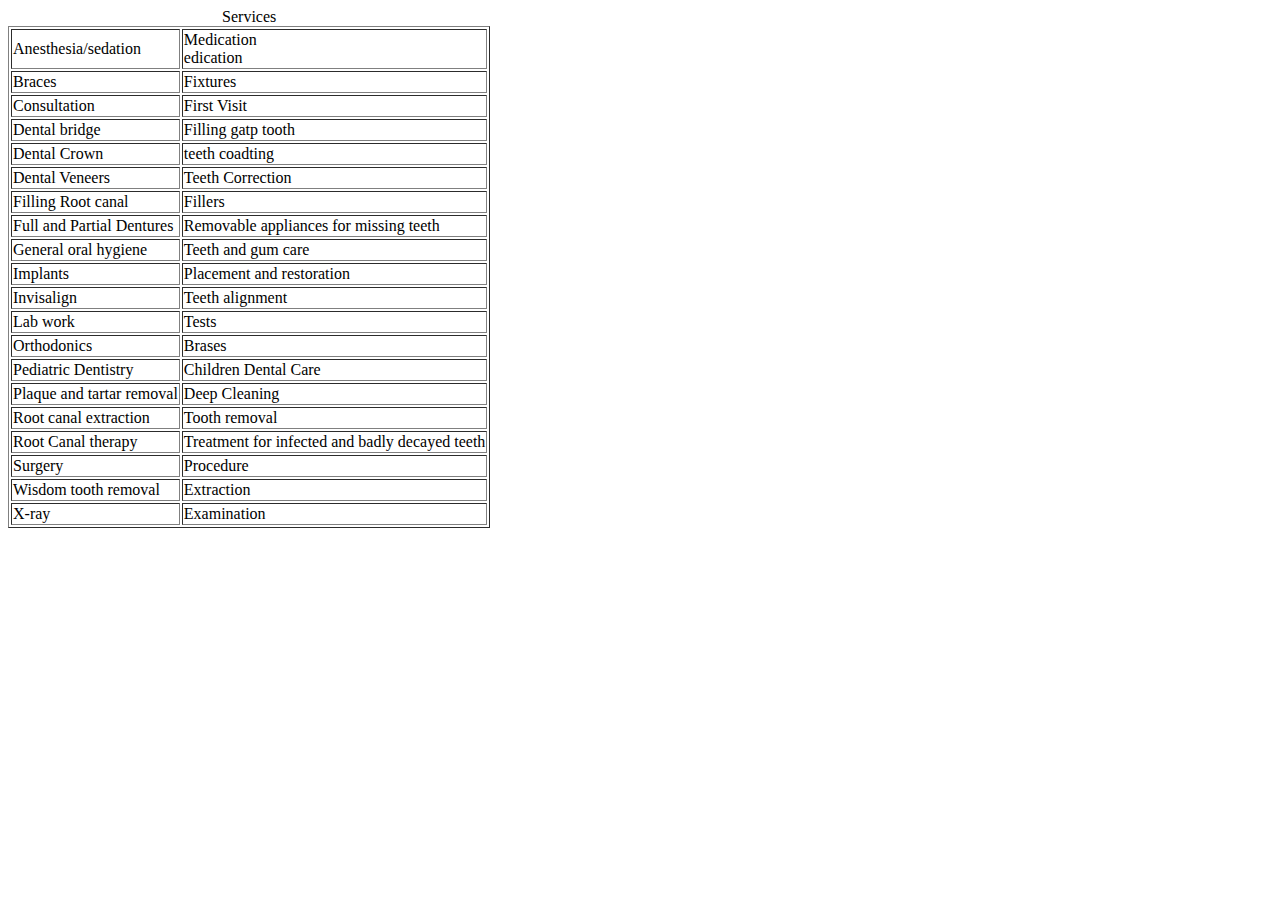
<file: exported-html/Services.html>
<HTML DIR=LTR>
<HEAD>
<META HTTP-EQUIV="Content-Type" CONTENT="text/html; charset=Windows-1252">
<TITLE>Services</TITLE>
</HEAD>
<BODY>
<TABLE DIR=LTR BORDER>
<CAPTION>Services</CAPTION>
<TR>
<TD DIR=LTR ALIGN=LEFT>Anesthesia/sedation</TD>
<TD DIR=LTR ALIGN=LEFT>Medication&#13;&#10;<BR>edication</TD>
</TR>
<TR>
<TD DIR=LTR ALIGN=LEFT>Braces</TD>
<TD DIR=LTR ALIGN=LEFT>Fixtures</TD>
</TR>
<TR>
<TD DIR=LTR ALIGN=LEFT>Consultation</TD>
<TD DIR=LTR ALIGN=LEFT>First Visit</TD>
</TR>
<TR>
<TD DIR=LTR ALIGN=LEFT>Dental bridge</TD>
<TD DIR=LTR ALIGN=LEFT>Filling gatp tooth</TD>
</TR>
<TR>
<TD DIR=LTR ALIGN=LEFT>Dental Crown</TD>
<TD DIR=LTR ALIGN=LEFT>teeth coadting</TD>
</TR>
<TR>
<TD DIR=LTR ALIGN=LEFT>Dental Veneers</TD>
<TD DIR=LTR ALIGN=LEFT>Teeth Correction</TD>
</TR>
<TR>
<TD DIR=LTR ALIGN=LEFT>Filling Root canal</TD>
<TD DIR=LTR ALIGN=LEFT>Fillers</TD>
</TR>
<TR>
<TD DIR=LTR ALIGN=LEFT>Full and Partial  Dentures</TD>
<TD DIR=LTR ALIGN=LEFT>Removable appliances for missing teeth</TD>
</TR>
<TR>
<TD DIR=LTR ALIGN=LEFT>General oral hygiene</TD>
<TD DIR=LTR ALIGN=LEFT>Teeth and gum care</TD>
</TR>
<TR>
<TD DIR=LTR ALIGN=LEFT>Implants</TD>
<TD DIR=LTR ALIGN=LEFT>Placement and restoration</TD>
</TR>
<TR>
<TD DIR=LTR ALIGN=LEFT>Invisalign</TD>
<TD DIR=LTR ALIGN=LEFT>Teeth alignment</TD>
</TR>
<TR>
<TD DIR=LTR ALIGN=LEFT>Lab work</TD>
<TD DIR=LTR ALIGN=LEFT>Tests</TD>
</TR>
<TR>
<TD DIR=LTR ALIGN=LEFT>Orthodonics</TD>
<TD DIR=LTR ALIGN=LEFT>Brases</TD>
</TR>
<TR>
<TD DIR=LTR ALIGN=LEFT>Pediatric Dentistry</TD>
<TD DIR=LTR ALIGN=LEFT>Children Dental Care</TD>
</TR>
<TR>
<TD DIR=LTR ALIGN=LEFT>Plaque and tartar removal</TD>
<TD DIR=LTR ALIGN=LEFT>Deep Cleaning</TD>
</TR>
<TR>
<TD DIR=LTR ALIGN=LEFT>Root canal extraction</TD>
<TD DIR=LTR ALIGN=LEFT>Tooth removal</TD>
</TR>
<TR>
<TD DIR=LTR ALIGN=LEFT>Root Canal therapy</TD>
<TD DIR=LTR ALIGN=LEFT>Treatment for infected and badly decayed teeth</TD>
</TR>
<TR>
<TD DIR=LTR ALIGN=LEFT>Surgery</TD>
<TD DIR=LTR ALIGN=LEFT>Procedure</TD>
</TR>
<TR>
<TD DIR=LTR ALIGN=LEFT>Wisdom tooth removal</TD>
<TD DIR=LTR ALIGN=LEFT>Extraction</TD>
</TR>
<TR>
<TD DIR=LTR ALIGN=LEFT>X-ray</TD>
<TD DIR=LTR ALIGN=LEFT>Examination</TD>
</TR>
</TABLE>
</BODY>
</HTML>
</file>
<file: assets/css/whole.css>
.upper__image {
  background-image: url("../images/doctors/pexels-thirdman-5327585.png");
  background-repeat: no-repeat;
  background-size: contain;
  background-position: right;
  /* back */
}

DD .overflow__hidden bg-black {
  background-color: rgba(128, 142, 176, 1);
  overflow: hidden;
}

.overflow__hidden bg-black__v {
  overflow: hidden;
}

:root {
  --white-color: #FFFFFF;
  --primary-color: #38b083;
  --section-bg-color: #f5f5f5;
  --border-color: #dee2e6;
  --dark-color: #000000;
  --grey-color: #fcfeff;
  --title-color: #565758;
  --p-color: #717275;
  --footer-bg-color: #07262e;

  --body-font-family: 'Karla', sans-serif;

  --h1-font-size: 68px;
  --h2-font-size: 42px;
  --h3-font-size: 36px;
  --h4-font-size: 32px;
  --h5-font-size: 24px;
  --h6-font-size: 22px;
  --p-font-size: 18px;
  --menu-font-size: 18px;
  --copyright-text-font-size: 16px;
  --custom-link-font-size: 14px;

  --font-weight-light: 300;
  --font-weight-normal: 400;
  --font-weight-bold: 600;
}

body {
  background: var(--white-color);
  font-family: var(--body-font-family);
}

/*---------------------------------------
  TYPOGRAPHY               
-----------------------------------------*/

h2,
h3,
h4,
h5,
h6 {
  color: var(--dark-color);
}

h1,
h2,
h3,
h4,
h5,
h6 {
  font-weight: var(--font-weight-bold);
  line-height: normal;
}

h1 {
  font-size: var(--h1-font-size);
}

h2 {
  font-size: var(--h2-font-size);
}

h3 {
  font-size: var(--h3-font-size);
}

h4 {
  font-size: var(--h4-font-size);
}

h5 {
  font-size: var(--h5-font-size);
}

h6 {
  font-size: var(--h6-font-size);
}

p {
  color: var(--p-color);
  font-size: var(--p-font-size);
  font-weight: var(--font-weight-light);
}

a,
button {
  touch-action: manipulation;
  transition: all 0.3s;
}

a {
  color: var(--p-color);
  text-decoration: none;
}

a:hover {
  color: var(--primary-color);
}

::selection {
  background: var(--primary-color);
  color: var(--white-color);
}

::-moz-selection {
  background: var(--primary-color);
  color: var(--white-color);
}

.section-padding {
  padding-top: 40px;
  padding-bottom: 120px;
}

b,
strong {
  font-weight: var(--font-weight-bold);
}

.paddingText {
  padding: 50px;
}


.navbar-brand i {
  margin-right: 7px;
}

.backstretch {
  max-width: 99.99%;
}

/*---------------------------------------
  CUSTOM ICON               
-----------------------------------------*/
.play-icon-wrap {
  background: var(--white-color);
  border-radius: .3rem;
  position: relative;
  z-index: 2;
  padding: 10px 12px;
  max-width: 152.31px;
}

.play-icon {
  background: var(--primary-color);
  color: var(--white-color);
  border-radius: 100px;
  font-size: 20px;
  width: 30px;
  height: 30px;
  line-height: 30px;
  display: inline-block;
  vertical-align: middle;
  text-align: center;
  margin-right: 10px;
}

.play-icon::before {
  display: block;
  padding-top: 5px;
  padding-left: 5px;
}

.h_40 {
  max-height: 45vh;
  border: 1px solid rgba(255, 255, 255, 0.2);
}

/*---------------------------------------
  CUSTOM BUTTON               
-----------------------------------------*/
.custom-btn {
  background: var(--primary-color);
  color: var(--white-color);
  font-size: var(--copyright-text-font-size);
  font-weight: var(--font-weight-bold);
  padding: 12px 24px;
}

.custom-bg-dark {
  background: var(--primary-color);
}

.custom-bg-dark:hover {
  background: var(--dark-color);
}

.custom-btn:hover {
  background: var(--dark-color);
  color: var(--white-color);
}

/*---------------------------------------
  FAQ ACCORDION               
-----------------------------------------*/
.accordion-item {
  background-color: transparent;
  border-top: 0;
  border-right: 0;
  border-left: 0;
}

.accordion-header,
.accordion-button {
  color: var(--p-color);
}

.accordion-button {
  background-color: transparent;
  box-shadow: none;
}

.accordion-button:not(.collapsed) {
  background: transparent;
  box-shadow: none;
}

button:focus:not(:focus-visible) {
  border-color: transparent;
  box-shadow: none;
}

.accordion-item:last-of-type {
  border-radius: 0;
}

.accordion-body {
  border-top: 1px solid rgba(0, 0, 0, .125);
}

.accordion-button {
  font-size: var(--copyright-text-font-size);
  font-weight: var(--font-weight-normal);
  padding-top: 1.5rem;
  padding-right: 0;
  padding-bottom: 15px;
  padding-left: 0;
}

.accordion-body {
  padding: 2rem 0;
}

/*---------------------------------------
  HERO              
-----------------------------------------*/
.hero {
  padding-top: 120px;
  padding-bottom: 60px;
  position: relative;
}

.heroText {
  position: relative;
  z-index: 2;
}

@media screen and (min-width: 991px) {
  .hero {
    height: 75vh;
    min-height: 600px;
  }
}

.overlay {
  background: rgba(0, 0, 0, 0.5);
  position: absolute;
  top: 0;
  right: 0;
  bottom: 0;
  left: 0;
  pointer-events: none;
}

.overlay.dark-overlay {
  background: rgba(0, 0, 0, 0.75);
}

.nav-tabs .nav-link {
  background: transparent;
  border-radius: 0;
  border: 0;
  border-bottom: 1px solid transparent;
  color: var(--border-color);
  font-weight: var(--font-weight-bold);
  margin: auto;
  position: relative;
  top: 1px;
}

.nav-tabs .nav-link:hover,
.nav-tabs .nav-item.show .nav-link,
.nav-tabs .nav-link.active {
  background: transparent;
  border-color: transparent;
  border-bottom-color: var(--primary-color);
  color: var(--dark-color);
}

/*---------------------------------------
  NAVIGATION              
-----------------------------------------*/
.navbar {
  border-bottom: 1px solid rgba(255, 255, 255, 0.05);
  padding-top: 15px;
  padding-bottom: 15px;
  transition: background 0.3s ease-out;
}

.sticky-nav {
  background: var(--white-color);
  box-shadow: 0 1rem 3rem rgba(0, 0, 0, .175);
}

.sticky-nav .navbar-brand {
  color: var(--dark-color);
}

.sticky-nav .navbar-nav .nav-link {
  color: var(--p-color);
}

.navbar-brand {
  font-size: 30px;
  color: var(--white-color);
}

.navbar-expand-lg .navbar-nav .nav-link {
  padding-right: 25px;
  padding-left: 25px;
}

.navbar-nav .nav-link {
  color: var(--white-color);
  font-size: var(--menu-font-size);
  font-weight: var(--font-weight-normal);
  padding-top: 15px;
  padding-bottom: 15px;
}

.navbar-nav .nav-link.active,
.navbar-nav .nav-link:hover {
  color: var(--primary-color);
}

.navbar-toggler {
  border: 0;
  padding: 0;
  cursor: pointer;
  margin: 0;
  width: 30px;
  height: 35px;
  outline: none;
}

.navbar-toggler:focus {
  outline: none;
  box-shadow: none;
}

.navbar-toggler[aria-expanded="true"] .navbar-toggler-icon {
  background: transparent;
}

.navbar-toggler[aria-expanded="true"] .navbar-toggler-icon:before,
.navbar-toggler[aria-expanded="true"] .navbar-toggler-icon:after {
  transition: top 300ms 50ms ease, -webkit-transform 300ms 350ms ease;
  transition: top 300ms 50ms ease, transform 300ms 350ms ease;
  transition: top 300ms 50ms ease, transform 300ms 350ms ease, -webkit-transform 300ms 350ms ease;
  top: 0;
}

.navbar-toggler[aria-expanded="true"] .navbar-toggler-icon:before {
  transform: rotate(45deg);
}

.navbar-toggler[aria-expanded="true"] .navbar-toggler-icon:after {
  transform: rotate(-45deg);
}

.navbar-toggler .navbar-toggler-icon {
  background: var(--p-color);
  transition: background 10ms 300ms ease;
  display: block;
  width: 30px;
  height: 2px;
  position: relative;
}

.navbar-toggler .navbar-toggler-icon:before,
.navbar-toggler .navbar-toggler-icon:after {
  transition: top 300ms 350ms ease, -webkit-transform 300ms 50ms ease;
  transition: top 300ms 350ms ease, transform 300ms 50ms ease;
  transition: top 300ms 350ms ease, transform 300ms 50ms ease, -webkit-transform 300ms 50ms ease;
  position: absolute;
  right: 0;
  left: 0;
  background: var(--p-color);
  width: 30px;
  height: 2px;
  content: '';
}

.navbar-toggler .navbar-toggler-icon::before {
  top: -8px;
}

.navbar-toggler .navbar-toggler-icon::after {
  top: 8px;
}

/*---------------------------------------
  OUR WORK              
-----------------------------------------*/
.work-thumb {
  position: relative;
  overflow: hidden;
}

.work-thumb-text {
  padding: 20px 30px;
}

.work-thumb:hover .work-image {
  opacity: 1;
  transform: scale(1.05);
}

.work-text-info {
  background: var(--section-bg-color);
  border-radius: .3rem;
  border-bottom: 5px solid var(--border-color);
  position: absolute;
  bottom: 0;
  right: 0;
  left: 0;
  padding: 20px;
  width: 85%;
  margin: auto;
  margin-bottom: 20px;
  transition: filter 0.5s;
}

.work-thumb:hover .work-text-info {
  filter: blur(2px);
}

.work-title {
  display: block;
  margin-bottom: 0;
}

.work-image {
  border-radius: .3rem;
  transition: all 0.5s;
}

.work-tag {
  border-radius: 100px;
  color: var(--p-color);
  font-size: 12px;
  font-weight: var(--font-weight-light);
  padding: 2px 10px;
  display: inline-block;
  vertical-align: top;
  margin-right: 7px;
  margin-bottom: 10px;
}

/*---------------------------------------
  CUSTOM FORM               
-----------------------------------------*/
.custom-form .form-control {
  padding-top: 13px;
  padding-bottom: 13px;
}

.custom-form label {
  color: var(--p-color);
  font-weight: var(--font-weight-normal);
}

.custom-form button[type="submit"] {
  background: var(--primary-color);
  border: 0;
  color: var(--white-color);
  font-weight: var(--font-weight-bold);
  transition: all 0.3s;
}

.custom-form button[type="submit"]:hover,
.custom-form button[type="submit"]:focus {
  background: var(--dark-color);
  color: var(--white-color);
}

.subscribe-form .form-control {
  background: transparent;
  border-top: 0;
  border-right: 0;
  border-left: 0;
  border-color: var(--white-color);
  color: var(--white-color);
}

.subscribe-form input {
  border-radius: 0;
}

.subscribe-form button[type="submit"] {
  background: var(--white-color);
  color: var(--dark-color);
}

/*---------------------------------------
  PRICING PLANS               
-----------------------------------------*/
.pricing {
  background-image: url('../images/maria-stewart-p4tj0g-_aMM-unsplash.jpg');
  background-repeat: no-repeat;
  background-position: center;
  background-size: cover;
  position: relative;
}

.pricing .container {
  position: relative;
  z-index: 2;
}

.pricing-plan {
  padding: 60px 40px 40px 40px;
  position: relative;
}

.pricing-header {
  border-bottom: 1px solid #dee2e6;
  padding-bottom: 30px;
}

.pricing-icon {
  font-size: 45px;
}

.pricing-name {
  margin-left: 50px;
}

.pricing-price {
  margin-left: auto;
}

.pricing-recommend {
  background: var(--primary-color);
  color: var(--white-color);
  font-size: 12px;
  font-weight: bold;
  text-transform: uppercase;
  padding: 10px 20px;
  position: absolute;
  top: 0;
  right: 0;
}

.pricing-body {
  margin-top: 60px;
  margin-right: 50px;
  margin-left: 95px;
}

.pricing-list {
  padding-left: 15px;
}

.pricing-list-item {
  color: var(--p-color);
  font-size: var(--p-font-size);
  font-weight: var(--font-weight-light);
  line-height: normal;
  margin-top: 5px;
  margin-bottom: 5px;
}

/*---------------------------------------
  SERVICES               
-----------------------------------------*/
.services {
  background: var(--section-bg-color);
}

.services-image {
  display: block;
  margin: auto;
  width: 250px;
  height: 250px;
}

.services-info {
  background: var(--white-color);
  position: relative;
  text-align: center;
}

/*---------------------------------------
  SITE FOOTER              
-----------------------------------------*/
.site-footer {
  background: var(--footer-bg-color);
  padding-top: 100px;
  /* padding-bottom: 100px; */
}

.site-footer-bottom {
  border-top: 1px solid rgba(255, 255, 255, 0.1);
}


.footer-menu {
  padding: 0;
}

.footer-menu-item {
  display: block;
  list-style: none;
}

.footer-menu-link,
.footer-link {
  display: inline-block;
  color: rgba(255, 255, 255, 0.8);
  font-size: var(--copyright-text-font-size);
  margin-top: 5px;
  margin-bottom: 5px;
}

.footer-menu-link:hover,
.footer-link:hover {
  color: var(--white-color);
  text-decoration: underline;
}

.site-footer .social-icon-link,
.site-footer .copyright-text {
  color: var(--white-color);
  font-size: var(--copyright-text-font-size);
}

.site-footer .social-icon {
  text-align: right;
}

.site-footer .copyright-text {
  font-size: var(--copyright-text-font-size);
}

/*---------------------------------------
  SOCIAL ICON               
-----------------------------------------*/
.social-icon {
  margin: 0;
  padding: 0;
}

.social-icon li {
  list-style: none;
  display: inline-block;
  vertical-align: top;
}

.social-icon-link {
  font-size: 1rem;
  display: inline-block;
  vertical-align: top;
  margin-top: 4px;
  margin-bottom: 4px;
  margin-right: 15px;
}

.social-icon-link:hover {
  color: var(--primary-color);
}

/*---------------------------------------
  RESPONSIVE STYLES               
-----------------------------------------*/
@media screen and (max-width: 991px) {
  body {
    padding-top: 80px;
  }

  h1 {
    font-size: 48px;
  }

  h2 {
    font-size: 36px;
  }

  h3 {
    font-size: 32px;
  }

  h4 {
    font-size: 28px;
  }

  h5 {
    font-size: 20px;
  }

  h6 {
    font-size: 18px;
  }

  .section-padding {
    padding-top: 30px;
    padding-bottom: 80px;
  }

  .custom-btn {
    font-size: var(--copyright-text-font-size);
    padding: 8px 16px;
  }

  .navbar {
    background: var(--white-color);
    padding-top: 5px;
    padding-bottom: 5px;
  }

  .navbar-expand-lg .navbar-nav .nav-link {
    padding-left: 0;
  }

  .navbar-brand {
    color: var(--dark-color);
  }

  .navbar-nav .nav-link {
    color: var(--p-color);
    padding-top: 5px;
    padding-bottom: 5px;
  }

  .site-footer {
    padding-top: 70px;
    padding-bottom: 50px;
  }

  .site-footer-bottom,
  .site-footer .social-icon {
    text-align: center;
  }
}

@media screen and (max-width: 580px) {
  h1 {
    font-size: 36px;
  }

  h2 {
    font-size: 32px;
  }

  .paddingText {
    padding: 25px;
  }

  .pricing-plan {
    padding: 60px 30px 20px 30px;
  }

  .pricing-header {
    padding-bottom: 20px;
  }

  .pricing-body {
    margin-top: 30px;
    margin-right: 0;
    margin-left: 0;
  }
}

@media screen and (max-width: 480px) {

  .pricing-name,
  .pricing-price {
    margin-bottom: 0;
  }

  .pricing-price {
    max-width: 45px;
    margin-right: auto;
  }
}
</file>
<file: assets/css/home.css>
.container {
    width: 1000px;
    position: relative;
    display: flex;
    justify-content: space-between;
}

.container .cards1 {
    position: relative;
    cursor: pointer;
}

.container .cards1 .face {
    width: 300px;
    height: 200px;
    transition: 0.5s;
}

.container .cards1 .face.face1 {
    position: relative;
    background: #333;
    display: flex;
    justify-content: center;
    align-items: center;
    z-index: 1;
    transform: translateY(100px);
}

.container .cards1:hover .face.face1 {
    background: #ff0057;
    transform: translateY(0);
}

.container .cards1 .face.face1 .content {
    opacity: 0.2;
    transition: 0.5s;
}

.container .cards1:hover .face.face1 .content {
    opacity: 1;
}

.container .cards1 .face.face1 .content img {
    max-width: 100px;
}

.container .cards1 .face.face1 .content h3 {
    margin: 10px 0 0;
    padding: 0;
    color: #fff;
    text-align: center;
    font-size: 1.5em;
}

.container .cards1 .face.face2 {
    position: relative;
    background: #fff;
    display: flex;
    justify-content: center;
    align-items: center;
    padding: 20px;
    box-sizing: border-box;
    box-shadow: 0 20px 50px rgba(0, 0, 0, 0.8);
    transform: translateY(-100px);
}

.container .cards1:hover .face.face2 {
    transform: translateY(0);
}

.container .cards1 .face.face2 .content p {
    margin: 0;
    padding: 0;
}

.container .cards1 .face.face2 .content a {
    margin: 15px 0 0;
    display: inline-block;
    text-decoration: none;
    font-weight: 900;
    color: #333;
    padding: 5px;
    /* border: 1px solid #333; */
}

.container .cards1 .face.face2 .content a:hover {
    background: #333;
    color: #fff;
}

.overflow__hiddens {
    margin: 30px 0;
}
</file>
<file: assets/css/style.css>
.upper__home {
    display: flex;
    flex-wrap: wrap;
}

.exported__btn {
    width: 100%;
    display: flex;
    justify-content: center;
    align-items: center;
    padding: 40px;
    background-color: #fff;
}

.navbar-brand {
    font-size: 1.5rem;
    color: red;
}

main {
    margin-top: 110px;
}

.footer_v {
    width: 100%;
}

.home h2 {
    text-align: center;
    width: fit-content;
    border-bottom: 1px solid chocolate
}

.home {
    display: flex;
    justify-content: center;
    flex-direction: column;
    align-items: center;
}

@import url("https://fonts.googleapis.com/css2?family=Roboto&display=swap");

* {
    box-sizing: border-box;
}

body {
    margin: 0;
    padding: 0;
    /* display: flex;
    flex-direction: column;
    justify-content: center;
    align-items: center; */
    margin: 0;
    background-color: #f7f8fc;
    color: #10182f;
}

.container {
    display: flex;
    width: 1040px;
    justify-content: space-evenly;
    flex-wrap: wrap;
}

.card {
    margin: 10px;
    background-color: #fff;
    border-radius: 10px;
    box-shadow: 0 2px 20px rgba(0, 0, 0, 0.2);
    overflow: hidden;
    width: 300px;
}

.card-header img {
    width: 100%;
    height: 200px;
    object-fit: cover;
}

.card-body {
    display: flex;
    flex-direction: column;
    justify-content: center;
    align-items: flex-start;
    padding: 20px;
    min-height: 250px;
}

.tag {
    background: #cccccc;
    border-radius: 50px;
    font-size: 12px;
    margin: 0;
    color: #fff;
    padding: 2px 10px;
    text-transform: uppercase;
    cursor: pointer;
}

.tag-teal {
    background-color: #47bcd4;
}

.tag-purple {
    background-color: #5e76bf;
}

.tag-pink {
    background-color: #cd5b9f;
}

.card-body p {
    font-size: 13px;
    margin: 0 0 40px;
}

.user {
    display: flex;
    margin-top: auto;
}

.user img {
    border-radius: 50%;
    width: 40px;
    height: 40px;
    margin-right: 10px;
}

.user-info h5 {
    margin: 0;
}

.user-info small {
    color: #545d7a;
}

.lower__cart {
    display: flex;
    width: 100%;
    justify-content: space-between;
}

.lower__cart button {
    background-color: white;
    border: none;
}

.lower__cart>button>i {
    /* padding: 3px; */
    /* background-color: red; */
}
</file>
<file: assets/css/book.css>
.difff {
    margin-top: 110px;
}

body {
    margin: 0;
    padding: 0;
    display: flex;
    flex-direction: column;
    background-color: whitesmoke;
}

.upper__home {
    display: flex;
    flex-wrap: wrap;
}

.treat__inquiry__in {
    display: flex;
    flex-direction: column;
}


.treat__inquiry {
    min-width: 45vh;
    display: flex;
    flex-direction: row;
    align-items: center;
    justify-content: space-between;
}

.treat__inquiry input[type="radio"] {
    width: 15px;
    height: 15px;
    margin: 0 5px 0 10px;
}

.upper_desc p {
    margin: 10px 0 0 0;
    padding: 0;
}

.upper_desc>div>p>small {
    display: flex;

    align-items: center;
}

.submit button {
    border: none;
    padding: 15px 25px;
    background-color: rgba(255, 106, 0, 0.9);
}

.upper_desc div,
.filter__group {
    display: flex;
    flex-direction: column;
    justify-content: center;
    margin: 2px 25px;
}

.upper_desc {
    margin-bottom: 15px;
}

.upper_desc form {
    display: flex;
    align-items: flex-end;
    justify-content: center;

}

.home {
    margin: 0;
    padding: 0;
}

.book__home {
    margin: 0;
    padding: 0;
    display: flex;

}

.left__book__home {
    display: flex;
    flex-direction: column;
    align-items: center;
    width: 35vw;
    border-top: 1px solid rgba(87, 87, 87, 0.6);
    margin: 0 0 0 30px;
}

.h4 {
    margin: 0;
    padding: 0;
}

.right__book__home {
    width: 100%;
}

.right__book__home>div {
    display: flex;
    height: fit-content;
    width: fit-content;
    flex-wrap: wrap;
    justify-content: center;
    border-top: 1px solid rgba(87, 87, 87, 0.3);
}

.doctor__card:hover {
    color: black;
    background-color: rgb(255, 255, 255);
}

.doctor__card h5 {

    color: rgba(255, 255, 255, 0.9);
}

.doctor__card:hover h4 {
    color: rgba(90, 84, 90, 0.9);
}

.doctor__card {
    display: flex;
    flex-direction: column;
    align-items: center;
    justify-content: center;
    width: 15vw;
    color: white;
    height: 40vh;
    box-shadow: 2px 2px 2px 10px rgb(255, 255, 255);
    background-color: black;
    border-bottom: 1px solid rgba(87, 87, 87, 0.3);
    border-left: 1px solid rgba(87, 87, 87, 0.3);
    border-right: 1px solid rgba(87, 87, 87, 0.3);

}

.image {
    border-radius: 50%;
    height: fit-content;
    width: fit-content;

    display: flex;
    align-items: center;
    border: 1px solid rgba(128, 128, 255, 0.9);
    justify-content: center;
    padding: 2px;
}

.doctor__card p {
    margin: 0;
    padding: 0;

}

.doctor__card h4 {
    color: rgb(53, 53, 122);
    margin: 12px 0 10px 0;
    padding: 0;

}

.doctor__card img {
    margin: 0;
    padding: 0;
    width: 100px;
    height: 100px;
    border-radius: 50%;
}

.input-container {
    width: 300px;
}

.left__book__home input,
.left__book__home select {
    width: 100%;
    padding: 0.5em !important;
    margin: 0em !important;
    box-sizing: border-box;
}

.input-container {
    padding-bottom: 1em;
}

.book__home .right-inner-addon {
    position: relative;
}

.right-inner-addon input {
    padding-right: 35px !important;
}

.book__home .right-inner-addon i {
    position: absolute;
    right: 7px;
    padding: 12px 12px;
    pointer-events: none;
}

.row h4,
.specialty h4 {
    margin: 20px 0 5px 0;
}

.small {
    font-weight: 200;
    font-size: 0.5;
    text-align: center;
    text-align: center;
}

input {
    width: 100%;
    padding: 1em !important;
    margin: 0em !important;
    box-sizing: border-box;
}

.specialty {
    width: 310px;
    margin-top: 10px;
    margin-left: 10px;
    border: 1px solid !important;
    padding: 10px;
}


input[type="checkbox"] {
    width: 10px;
    height: 10px;
    border: 2px solid rgba(136, 0, 136, .8);
    margin-right: 10px;
}

.specialty p {
    margin: 4px 0 0 10px;
}

.specialty>div {
    margin: 10px 0;
    display: flex;
    align-items: center;
    /* align-items: center; */
}
</file>
<file: assets/css/basic.css>
.link img {
    height: 50px;
}

.about h4 {
    padding: 0;
    margin: 0;
    /* margin: 0; */
}

.about {
    padding: 1px 20px;
    color: white;
    background-color: rgb(65, 11, 65);
    margin: 5px;
}

.header {
    text-align: center;
}

.link a:active {
    background-color: rgba(210, 105, 30, 1);
}

.link a {
    width: 100%;
    height: 100%;
    text-decoration: none;
}



nav {
    display: flex;
    justify-content: space-around;
    flex-direction: row;
    background-color: white;
    /* box-shadow: 2px 2px 2px rgba(210, 105, 30, .1); */
    width: 100%;
}

.right__nav,
.left__nav {
    display: flex;
}

.link {
    /* codxxddxlor: rgba(210, 105, 30, .4); */
    padding: 1px 10px;
}

.link:hover {
    border-bottom: 2px solid rgba(210, 105, 30, 1);
    cursor: pointer;
}

.footer small {
    width: 100%;
    text-align: center;
    border-top: 1px solid rgba(255, 255, 255, .3);
}

.footer {
    background-color: rgb(65, 11, 65);
    height: 10vh;
    color: white;
    display: flex;
    justify-content: center;
    align-items: flex-end;
    margin-top: 15px;
    width: 100%;
}
</file>
<file: assets/css/doctors.css>
.navbar-brand {
    font-size: 1.5rem;
}

.doctor__home__above {
    width: 100vw;
    /* background-color: yellow; */
    display: flex;
    flex-wrap: wrap;
    justify-content: center;
    align-items: center;
}

.doctor__home {
    /* margin-left: 200px; */
    width: fit-content;
}

h2 {
    color: #0a4870;
    font-weight: 500;
}

.doctor__home__above ul {
    display: flex;
    flex-wrap: wrap;
    list-style: none;
    padding: 0;
}

.doctor__home__above ul .booking-card {
    position: relative;
    width: 300px;
    display: flex;
    flex: 0 0 300px;
    flex-direction: column;
    margin: 20px;
    margin-bottom: 30px;
    -webkit-border-radius: 10px;
    -moz-border-radius: 10px;
    border-radius: 10px;
    overflow: hidden;
    background-position: center center;
    background-size: cover;
    text-align: center;
    color: #0a4870;
    transition: 0.3s;
}

.doctor__home__above ul .booking-card::before {
    content: "";
    position: absolute;
    top: 0;
    left: 0;
    right: 0;
    bottom: 0;
    background: rgba(10, 72, 112, 0);
    transition: 0.3s;
}

.doctor__home__above ul .booking-card .book-container {
    height: 200px;
}

.doctor__home__above ul .booking-card .book-container .content {
    position: relative;
    opacity: 0;
    display: flex;
    align-items: center;
    justify-content: center;
    height: 100%;
    width: 100%;
    transform: translateY(-200px);
    transition: 0.3s;
}

.doctor__home__above ul .booking-card .book-container .content .btn {
    border: 3px solid white;
    padding: 10px 15px;
    background: none;
    text-transform: uppercase;
    font-weight: bold;
    font-size: 1.3em;
    color: white;
    cursor: pointer;
    transition: 0.3s;
}

.doctor__home__above ul .booking-card .book-container .content .btn:hover {
    background: white;
    border: 0px solid white;
    color: #0a4870;
}

.doctor__home__above ul .booking-card .informations-container {
    flex: 1 0 auto;
    padding: 20px;
    background: #f0f0f0;
    transform: translateY(206px);
    transition: 0.3s;
}

.doctor__home__above ul .booking-card .informations-container .title {
    position: relative;
    padding-bottom: 10px;
    margin-bottom: 10px;
    font-weight: bold;
    font-size: 1.2em;
}

.doctor__home__above ul .booking-card .informations-container .title::after {
    content: "";
    position: absolute;
    bottom: 0;
    left: 0;
    right: 0;
    height: 3px;
    width: 50px;
    margin: auto;
    background: #0a4870;
}

.doctor__home__above ul .booking-card .informations-container .price {
    display: flex;
    align-items: center;
    justify-content: center;
    margin-top: 10px;
}

.doctor__home__above ul .booking-card .informations-container .price .icon {
    margin-right: 10px;
}

.doctor__home__above ul .booking-card .informations-container .more-information {
    opacity: 0;
    transition: 0.3s;
}

.doctor__home__above ul .booking-card .informations-container .more-information .info-and-date-container {
    display: flex;
}

.doctor__home__above ul .booking-card .informations-container .more-information .info-and-date-container .box {
    flex: 1 0;
    padding: 15px;
    margin-top: 20px;
    -webkit-border-radius: 10px;
    -moz-border-radius: 10px;
    border-radius: 10px;
    background: white;
    font-weight: bold;
    font-size: 0.9em;
}

.doctor__home__above ul .booking-card .informations-container .more-information .info-and-date-container .box .icon {
    margin-bottom: 5px;
}

.doctor__home__above ul .booking-card .informations-container .more-information .info-and-date-container .box.info {
    color: #ec992c;
    margin-right: 10px;
}

.doctor__home__above ul .booking-card .informations-container .more-information .disclaimer {
    margin-top: 20px;
    font-size: 0.8em;
    color: #7d7d7d;
}

.doctor__home__above ul .booking-card:hover::before {
    background: rgba(10, 72, 112, 0.6);
}

.doctor__home__above ul .booking-card:hover .book-container .content {
    opacity: 1;
    transform: translateY(0px);
}

.doctor__home__above ul .booking-card:hover .informations-container {
    transform: translateY(0px);
}

.doctor__home__above ul .booking-card:hover .informations-container .more-information {
    opacity: 1;
}

@media (max-width: 768px) {
    .doctor__home__above ul .booking-card::before {
        background: rgba(10, 72, 112, 0.6);
    }

    .doctor__home__above ul .booking-card .book-container .content {
        opacity: 1;
        transform: translateY(0px);
    }

    .doctor__home__above ul .booking-card .informations-container {
        transform: translateY(0px);
    }

    .doctor__home__above ul .booking-card .informations-container .more-information {
        opacity: 1;
    }
}

.credits {
    display: table;
    background: #0a4870;
    color: white;
    line-height: 25px;
    margin: 10px auto;
    padding: 20px;
    -webkit-border-radius: 10px;
    -moz-border-radius: 10px;
    border-radius: 10px;
    text-align: center;
}

.credits a {
    color: #e3ebf1;
}

h1 {
    margin: 10px 20px;
}
</file>
